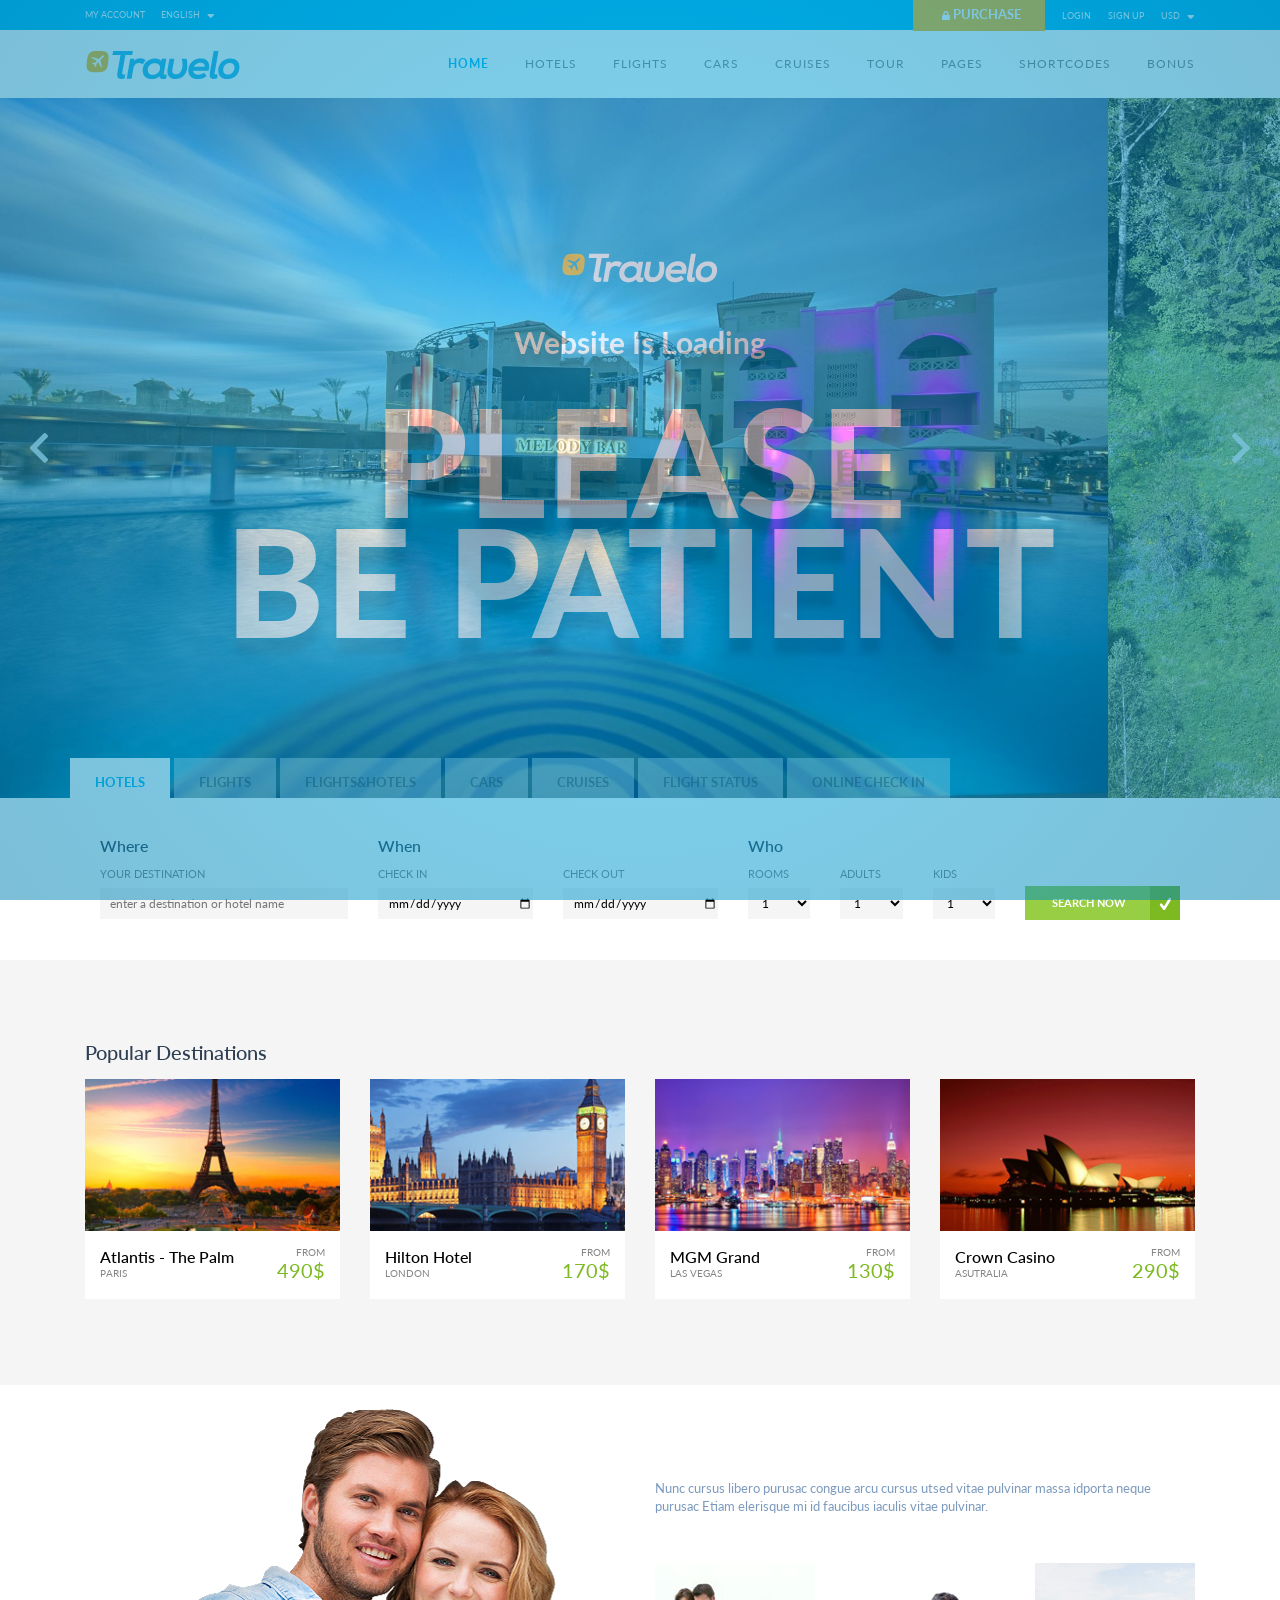
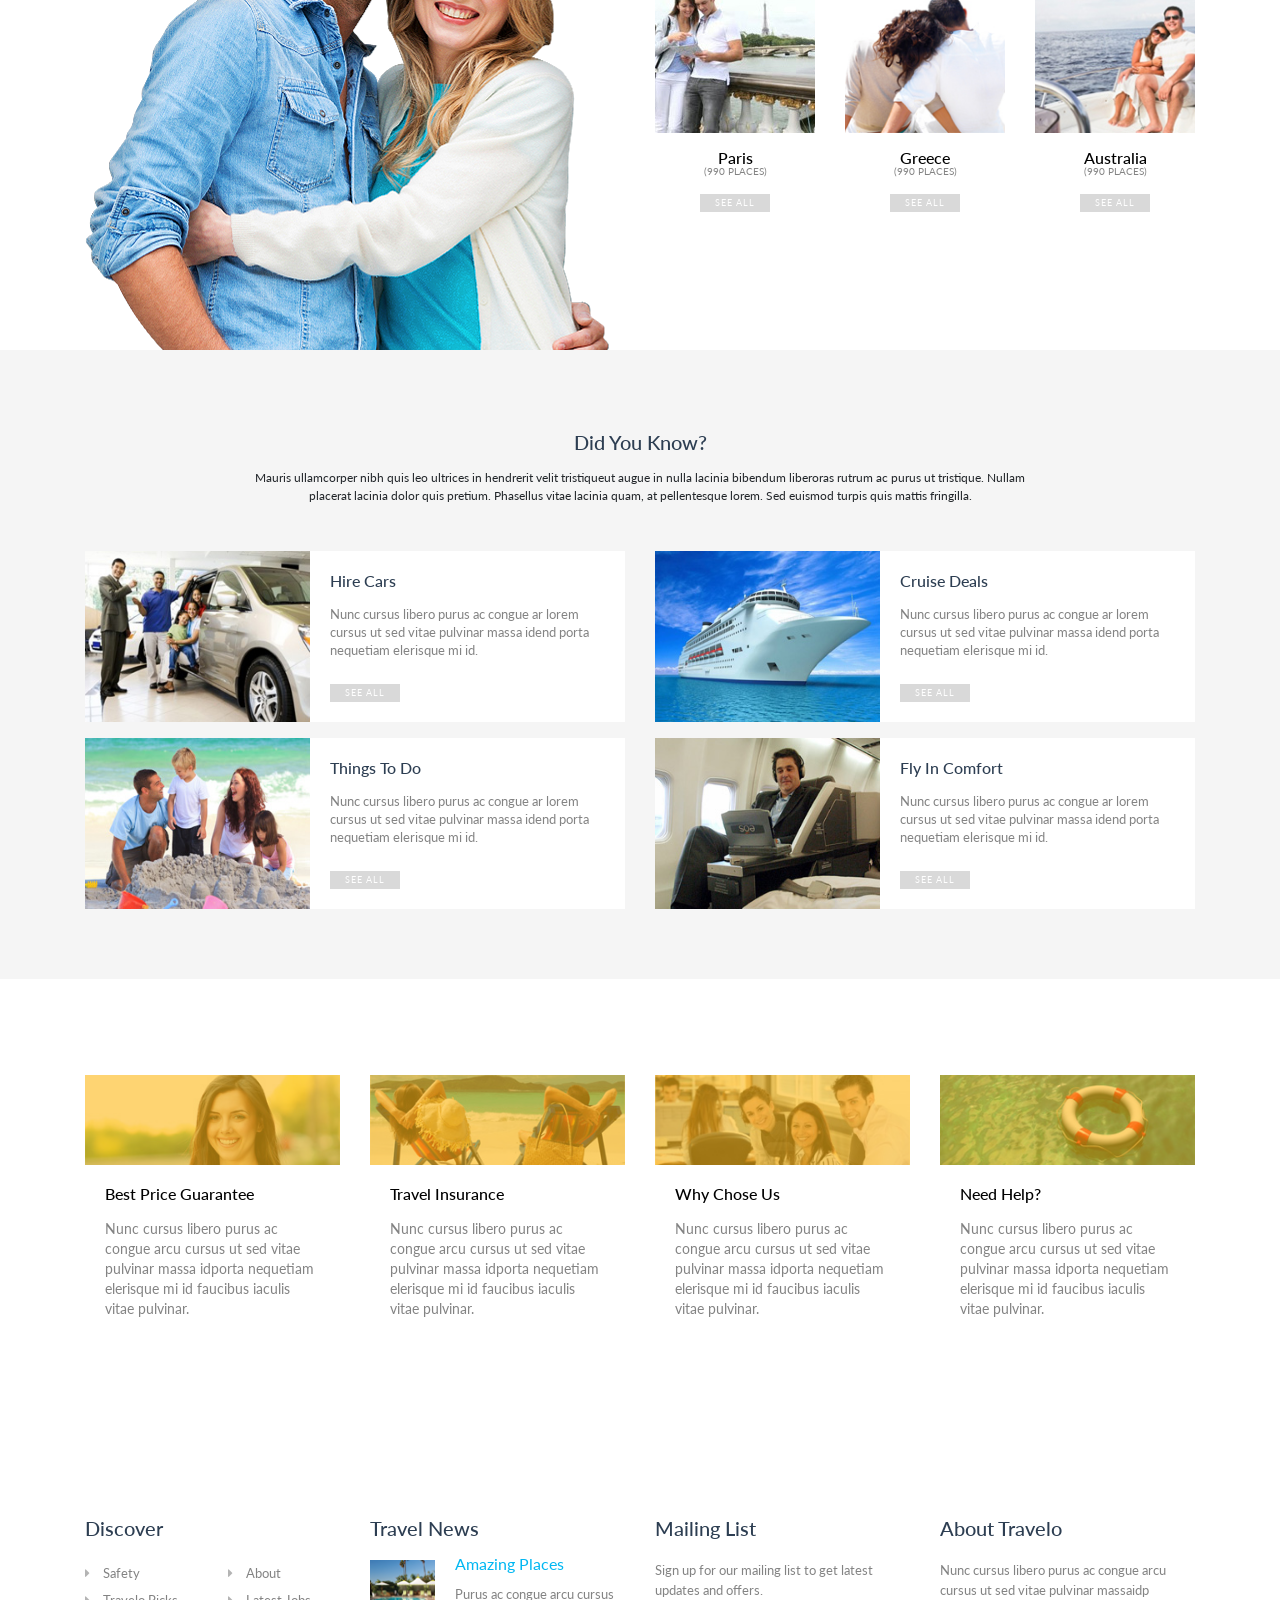
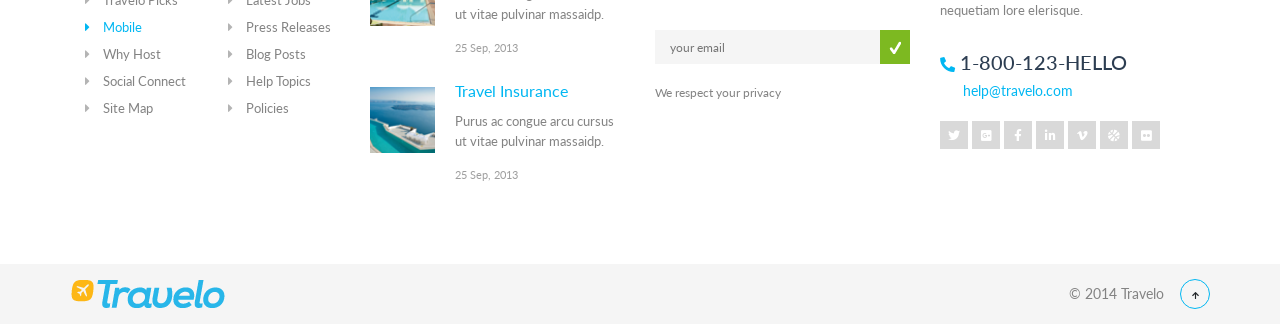
<file: index.html>
<!DOCTYPE html>
<html lang="en">

<head>
    <meta charset="UTF-8">
    <meta name="viewport" content="width=device-width, initial-scale=1.0">
    <meta http-equiv="X-UA-Compatible" content="ie=edge">
    <title>Document</title>
    <link rel="stylesheet" href="https://use.fontawesome.com/releases/v5.8.1/css/all.css"
        integrity="sha384-50oBUHEmvpQ+1lW4y57PTFmhCaXp0ML5d60M1M7uH2+nqUivzIebhndOJK28anvf" crossorigin="anonymous">
    <link href="https://fonts.googleapis.com/css?family=Lato:300,400,700" rel="stylesheet">
    <link rel="stylesheet" href="https://stackpath.bootstrapcdn.com/bootstrap/4.3.1/css/bootstrap.min.css"
        integrity="sha384-ggOyR0iXCbMQv3Xipma34MD+dH/1fQ784/j6cY/iJTQUOhcWr7x9JvoRxT2MZw1T" crossorigin="anonymous">
    <link rel="stylesheet" href="css/style.css">
</head>

<body>
    <div id="preloader">
        <div class="container h-100">
            <div class="row text-center h-100 align-items-center">
                <div class="col-12">
                    <h5 class="text-center">
                        <a href="index.html">
                            <img src="img/logo2.png" alt="">
                        </a>
                    </h5>
                    <h3>website is loading</h3>
                    <h1>
                        please
                        <br>
                        be patient
                    </h1>
                </div>
            </div>
        </div>
    </div>
    <header>
        <div class="quick-menu">
            <div class="container">
                <div class="row">
                    <div class="col-md-6 left-side-menu">
                        <ul class="langs-vs-acc d-flex align-items-center">
                            <li class="mr-3">
                                <a href="">MY ACCOUNT</a>
                            </li>
                            <li>
                                <a href="">ENGLISH</a>
                                <i class="fas fa-sort-down text-white"></i>
                                <ul class="mini-menu">
                                    <li>
                                        <a href="">Dansk</a>
                                    </li>
                                    <li>
                                        <a href="">Deutsch</a>
                                    </li>
                                    <li class="active">
                                        <a href="">English</a>
                                    </li>
                                    <li>
                                        <a href="">Español</a>
                                    </li>
                                    <li>
                                        <a href="">Français</a>
                                    </li>
                                    <li>
                                        <a href="">Italiano</a>
                                    </li>
                                    <li>
                                        <a href="">Magyar</a>
                                    </li>
                                    <li>
                                        <a href="">Nederlands</a>
                                    </li>
                                    <li>
                                        <a href="">Norsk</a>
                                    </li>
                                    <li>
                                        <a href="">Polski</a>
                                    </li>
                                    <li>
                                        <a href="">Português</a>
                                    </li>
                                    <li>
                                        <a href="">Suomi</a>
                                    </li>
                                    <li>
                                        <a href="">Svenska</a>
                                    </li>
                                </ul>
                            </li>
                        </ul>
                    </div>
                    <div class="col-md-6 right-side-menu text-right">
                        <ul>
                            <li>
                                <a href="">
                                    <i class="fas fa-lock"></i>
                                    Purchase
                                </a>
                            </li>
                            <li>
                                <a href="">login</a>
                            </li>
                            <li>
                                <a href="">sign up</a>
                            </li>
                            <li>
                                <a href="">usd</a>
                                <i class="fas fa-sort-down text-white"></i>
                                <ul class="mini-menu">
                                    <li>
                                        <a href="">AUD</a>
                                    </li>
                                    <li>
                                        <a href="">BRL</a>
                                    </li>
                                    <li>
                                        <a href="">USD</a>
                                    </li>
                                    <li>
                                        <a href="">CAD</a>
                                    </li>
                                    <li>
                                        <a href="">CHF</a>
                                    </li>
                                    <li>
                                        <a href="">CNY</a>
                                    </li>
                                    <li>
                                        <a href="">CZK</a>
                                    </li>
                                    <li>
                                        <a href="">DKK</a>
                                    </li>
                                    <li>
                                        <a href="">EUR</a>
                                    </li>
                                    <li>
                                        <a href="">GBP</a>
                                    </li>
                                    <li>
                                        <a href="">HKD</a>
                                    </li>
                                    <li>
                                        <a href="">HUF</a>
                                    </li>
                                    <li>
                                        <a href="">IDR</a>
                                    </li>
                                </ul>
                            </li>
                        </ul>
                    </div>
                </div>
            </div>
        </div>
        <!-- navbar for 1010px+ screens -->
        <nav class="main-menu large-screen">
            <div class="container">
                <div class="row">
                    <div class="col-md-2">
                        <div class="logo">
                            <img src="img/logo.png" class="img-fluid">
                        </div>
                    </div>
                    <div class="col-md-10">
                        <!-- menu -->
                        <ul class="d-flex align-items-center float-right menu">
                            <li class="active">
                                <a href="index.html">home</a>
                                <!-- sub menus for main menu items -->
                                <ul class="sub-menu">
                                    <li class="active">
                                        <a href="">home layout 1</a>
                                    </li>
                                    <li>
                                        <a href="">home layout 2</a>
                                    </li>
                                    <li>
                                        <a href="">home layout 3</a>
                                    </li>
                                    <li>
                                        <a href="">home layout 4</a>
                                    </li>
                                    <li>
                                        <a href="">home layout 5</a>
                                    </li>
                                    <li>
                                        <a href="">home layout 6</a>
                                    </li>
                                    <li>
                                        <a href="">home layout 7</a>
                                    </li>
                                    <li>
                                        <a href="">home layout 8</a>
                                    </li>
                                    <li>
                                        <a href="">home layout 9</a>
                                    </li>
                                    <li>
                                        <a href="">home layout 10</a>
                                    </li>
                                    <li>
                                        <a href="">home layout 11</a>
                                    </li>
                                </ul>
                            </li>
                            <li>
                                <a href="hotels.html">hotels</a>
                                <ul class="sub-menu">
                                    <li>
                                        <a href="">home hotels</a>
                                    </li>
                                    <li>
                                        <a href="">list view</a>
                                    </li>
                                    <li>
                                        <a href="">grid view</a>
                                    </li>
                                    <li>
                                        <a href="">block view</a>
                                    </li>
                                    <li>
                                        <a href="">detailed</a>
                                    </li>
                                    <li>
                                        <a href="">booking</a>
                                    </li>
                                    <li>
                                        <a href="">thank you</a>
                                    </li>
                                </ul>
                            </li>
                            <li>
                                <a href="flights.html">flights</a>
                                <ul class="sub-menu">
                                    <li>
                                        <a href="">home flights</a>
                                    </li>
                                    <li>
                                        <a href="">list view</a>
                                    </li>
                                    <li>
                                        <a href="">grid view</a>
                                    </li>
                                    <li>
                                        <a href="">block view</a>
                                    </li>
                                    <li>
                                        <a href="">detailed</a>
                                    </li>
                                    <li>
                                        <a href="">booking</a>
                                    </li>
                                    <li>
                                        <a href="">thank you</a>
                                    </li>
                                </ul>
                            </li>
                            <li>
                                <a href="">cars</a>
                                <ul class="sub-menu">
                                    <li>
                                        <a href="">home cars</a>
                                    </li>
                                    <li>
                                        <a href="">list view</a>
                                    </li>
                                    <li>
                                        <a href="">grid view</a>
                                    </li>
                                    <li>
                                        <a href="">block view</a>
                                    </li>
                                    <li>
                                        <a href="">detailed</a>
                                    </li>
                                    <li>
                                        <a href="">booking</a>
                                    </li>
                                    <li>
                                        <a href="">thank you</a>
                                    </li>
                                </ul>
                            </li>
                            <li>
                                <a href="">cruises</a>
                                <ul class="sub-menu">
                                    <li>
                                        <a href="">home cruises</a>
                                    </li>
                                    <li>
                                        <a href="">list view</a>
                                    </li>
                                    <li>
                                        <a href="">grid view</a>
                                    </li>
                                    <li>
                                        <a href="">block view</a>
                                    </li>
                                    <li>
                                        <a href="">detailed</a>
                                    </li>
                                    <li>
                                        <a href="">booking</a>
                                    </li>
                                    <li>
                                        <a href="">thank you</a>
                                    </li>
                                </ul>
                            </li>
                            <li>
                                <a href="">tour</a>
                                <ul class="sub-menu">
                                    <li>
                                        <a href="">Home Tour</a>
                                    </li>
                                    <li>
                                        <a href="">Fancy Packages 2 Column</a>
                                    </li>
                                    <li>
                                        <a href="">Fancy Packages 3 Column</a>
                                    </li>
                                    <li>
                                        <a href="">Fancy Packages 4 Column</a>
                                    </li>
                                    <li>
                                        <a href="">Simple Packages 2 Column</a>
                                    </li>
                                    <li>
                                        <a href="">Simple Packages 3 Column</a>
                                    </li>
                                    <li>
                                        <a href="">Simple Packages 4 Column</a>
                                    </li>
                                    <li>
                                        <a href="">Location - Eruope</a>
                                    </li>
                                    <li>
                                        <a href="">Location - North America</a>
                                    </li>
                                    <li>
                                        <a href="">Detailed 1</a>
                                    </li>
                                    <li>
                                        <a href="">Detailed 2</a>
                                    </li>
                                    <li>
                                        <a href="">Booking</a>
                                    </li>
                                </ul>
                            </li>
                            <li class="pages">
                                <a href="">pages</a>
                                <div id="mega-menu">
                                    <!-- divided ul's of main menu page item three part  -->
                                    <ul class="mega-menu-list">
                                        <li style="display: inline-block;" class="p-0"><a href="" class="pl-3">STANDART
                                                PAGES</a>
                                            <!-- divided sub menus look like each ul is one column -->
                                            <ul class="mega-sub">
                                                <li><a href="">About Us 1</a></li>
                                                <li><a href="">About Us 2</a></li>
                                                <li><a href="">Services 1</a></li>
                                                <li><a href="">Services 2</a></li>
                                                <li><a href="">Gallery 4 Column</a></li>
                                                <li><a href="">Gallery 3 Column</a></li>
                                                <li><a href="">Gallery 2 Column</a></li>
                                                <li><a href="">Gallery Ready</a></li>
                                            </ul>
                                            <ul class="mega-sub">
                                                <li><a href="">Blog Right Sidebar</a></li>
                                                <li><a href="">Blog Left Sidebar</a></li>
                                                <li><a href="">Blog Full Width</a></li>
                                                <li><a href="">Blog Read</a></li>
                                                <li><a href="">Faq 1</a></li>
                                                <li><a href="">Faq 2</a></li>
                                                <li><a href="">Layouts Left Sidebar</a></li>
                                                <li><a href="">Layouts Right Sidebar</a></li>
                                            </ul>
                                            <ul class="mega-sub">
                                                <li><a href="">Layouts Two Sidebar</a></li>
                                                <li><a href="">Layouts Full Width</a></li>
                                                <li><a href="">Contact Us 1</a></li>
                                                <li><a href="">Contact Us 2</a></li>
                                                <li><a href="">Contact Us 3</a></li>
                                                <li><a href="">Travelo Policies</a></li>
                                                <li><a href="">Site Map</a></li>
                                            </ul>
                                        </li>
                                    </ul>
                                    <ul class="mega-menu-list mx-3">
                                        <li style="display: inline-block;" class="p-0"><a href="" class="pl-3">EXTRA
                                                PAGES</a>
                                            <ul class="mega-sub">
                                                <li><a href="holidays.html">Holidays</a></li>
                                                <li><a href="">Hot Deals</a></li>
                                                <li><a href="">Before You Fly</a></li>
                                                <li><a href="">Inflight Experience</a></li>
                                                <li><a href="">Things To Do 1</a></li>
                                                <li><a href="">Things To Do 2</a></li>
                                                <li><a href="">Travel Essentials</a></li>
                                                <li><a href="">Travel Stories</a></li>
                                            </ul>
                                            <ul class="mega-sub">
                                                <li><a href="">Travel Guide</a></li>
                                                <li><a href="">Travel Ideas</a></li>
                                                <li><a href="">Travel Insurance</a></li>
                                                <li><a href="">Group Bookings</a></li>
                                            </ul>

                                        </li>
                                    </ul>
                                    <ul class="mega-menu-list">
                                        <li style="display: inline-block;" class="p-0"><a href="" class="pl-3">SPECIAL
                                                PAGES</a>
                                            <ul class="mega-sub">
                                                <li><a href="404notfound.html">404 Page 1</a></li>
                                                <li><a href="">404 Page 2</a></li>
                                                <li><a href="">404 Page 3</a></li>
                                                <li><a href="">Coming Soon 1</a></li>
                                                <li><a href="">Coming Soon 2</a></li>
                                                <li><a href="">Coming Soon 3</a></li>
                                                <li><a href="">Loading Page 1</a></li>
                                                <li><a href="">Loading Page 2</a></li>
                                            </ul>
                                            <ul class="mega-sub">
                                                <li><a href="">Loading Page 3</a></li>
                                                <li><a href="">Login Page 1</a></li>
                                                <li><a href="login.html">Login Page 2</a></li>
                                                <li><a href="">Login Page 3</a></li>
                                            </ul>

                                        </li>
                                    </ul>
                                </div>
                            </li>
                            <li>
                                <a href="">shortcodes</a>
                                <ul class="sub-menu">
                                    <li>
                                        <a href="">Accordions & Toggles</a>
                                    </li>
                                    <li>
                                        <a href="">Tabs</a>
                                    </li>
                                    <li>
                                        <a href="">Buttons</a>
                                    </li>
                                    <li>
                                        <a href="">Icon Boxes</a>
                                    </li>
                                    <li>
                                        <a href="">Image & Gallery Styles</a>
                                    </li>
                                    <li>
                                        <a href="">Image Box Styles</a>
                                    </li>
                                    <li class="position-relative">
                                        <a href="">Listing Styles</a>
                                        <!-- child sub menus of sub menu -->
                                        <ul class="child-sub-menu">
                                            <li>
                                                <a href="">listing style 1</a>
                                            </li>
                                            <li>
                                                <a href="">listing style 2</a>
                                            </li>
                                            <li>
                                                <a href="">listing style 3</a>
                                            </li>
                                        </ul>
                                    </li>
                                    <li>
                                        <a href="">Dropdowns</a>
                                    </li>
                                    <li>
                                        <a href="">Pricing Tables</a>
                                    </li>
                                    <li>
                                        <a href="">Testimonials</a>
                                    </li>
                                    <li>
                                        <a href="">Our Team</a>
                                    </li>
                                    <li>
                                        <a href="">Gallery Popup</a>
                                    </li>
                                    <li>
                                        <a href="">Map Popup</a>
                                    </li>
                                    <li>
                                        <a href="">Style Changer</a>
                                    </li>
                                    <li>
                                        <a href="">Typography</a>
                                    </li>
                                    <li>
                                        <a href="">Animations</a>
                                    </li>
                                </ul>
                            </li>
                            <li>
                                <a href="">bonus</a>
                                <ul class="sub-menu">
                                    <li>
                                        <a href="">Dashboard 1</a>
                                    </li>
                                    <li>
                                        <a href="">Dashboard 2</a>
                                    </li>
                                    <li>
                                        <a href="">Dashboard 3</a>
                                    </li>
                                    <li class="position-relative">
                                        <a href="">Sliders</a>
                                        <ul class="child-sub-menu">
                                            <li><a href="">Slider - Travelo</a></li>
                                            <li><a href="">Slider - Concept</a></li>
                                            <li><a href="">Slider - Promotion</a></li>
                                            <li><a href="">Slider - Snapshots</a></li>
                                            <li><a href="">Slider - Holidays</a></li>
                                            <li><a href="">Slider - Couples</a></li>
                                            <li><a href="">Slider - Family</a></li>
                                        </ul>
                                    </li>
                                    <li class="position-relative">
                                        <a href="">7 Footer Styles</a>
                                        <ul class="child-sub-menu">
                                            <li><a href="">Default Style</a></li>
                                            <li><a href="">footer style 1</a></li>
                                            <li><a href="">footer style 2</a></li>
                                            <li><a href="">footer style 3</a></li>
                                            <li><a href="">footer style 4</a></li>
                                            <li><a href="">footer style 5</a></li>
                                            <li><a href="">footer style 6</a></li>
                                        </ul>
                                    </li>
                                    <li class="position-relative">
                                        <a href="">8 Header Styles</a>
                                        <ul class="child-sub-menu">
                                            <li><a href="">Default Style</a></li>
                                            <li><a href="">header style 1</a></li>
                                            <li><a href="">header style 2</a></li>
                                            <li><a href="">header style 3</a></li>
                                            <li><a href="">header style 4</a></li>
                                            <li><a href="">header style 5</a></li>
                                            <li><a href="">header style 6</a></li>
                                            <li><a href="">header style 7</a></li>
                                        </ul>
                                    </li>
                                    <li class="position-relative">
                                        <a href="">7 Inner Start Styles</a>
                                        <ul class="child-sub-menu">
                                            <li><a href="">Default Style</a></li>
                                            <li><a href="">inner start style 1</a></li>
                                            <li><a href="">inner start style 2</a></li>
                                            <li><a href="">inner start style 3</a></li>
                                            <li><a href="">inner start style 4</a></li>
                                            <li><a href="">inner start style 5</a></li>
                                            <li><a href="">inner start style 6</a></li>
                                        </ul>
                                    </li>
                                    <li class="position-relative">
                                        <a href="">3 Search Styles</a>
                                        <ul class="child-sub-menu">
                                            <li><a href="">search style 1</a></li>
                                            <li><a href="">search style 2</a></li>
                                            <li><a href="">search style 3</a></li>
                                        </ul>
                                    </li>
                                </ul>
                            </li>
                        </ul>
                    </div>
                </div>
            </div>
        </nav>
        <!-- nav for 1010px- screens -->
        <nav class="small-screens">
            <div class="container-fluid">
                <div class="row pl-3 pt-4 justify-content-between">
                    <div class="logo">
                        <img src="img/logo.png" class="img-fluid">
                    </div>
                    <div class="icon">
                        <a href="" class="menu-icon"></a>
                    </div>
                </div>
                <div class="row pt-3">
                    <!-- menu -->
                    <ul class="sm-main-menu">
                        <li class="active">
                            <a href="index.html">home</a>
                            <button class="collapse-btn btn">
                                <i class="fas fa-plus-circle"></i>
                            </button>
                            <!-- collapsable menus -->
                            <ul class="collapsed-menu">
                                <li class="collapsed">
                                    <a href="">home layout 1</a>
                                </li>
                                <li>
                                    <a href="">home layout 2</a>
                                </li>
                                <li>
                                    <a href="">home layout 3</a>
                                </li>
                                <li>
                                    <a href="">home layout 4</a>
                                </li>
                                <li>
                                    <a href="">home layout 5</a>
                                </li>
                                <li>
                                    <a href="">home layout 6</a>
                                </li>
                                <li>
                                    <a href="">home layout 7</a>
                                </li>
                                <li>
                                    <a href="">home layout 8</a>
                                </li>
                                <li>
                                    <a href="">home layout 9</a>
                                </li>
                                <li>
                                    <a href="">home layout 10</a>
                                </li>
                                <li>
                                    <a href="">home layout 11</a>
                                </li>
                            </ul>
                        </li>
                        <li class="">
                            <a href="hotels.html">hotels</a>
                            <button class="collapse-btn btn">
                                <i class="fas fa-plus-circle"></i>
                            </button>
                            <ul class="collapsed-menu">
                                <li class="">
                                    <a href="">home hotels</a>
                                </li>
                                <li>
                                    <a href="">list view</a>
                                </li>
                                <li>
                                    <a href="">grid view</a>
                                </li>
                                <li>
                                    <a href="">block view</a>
                                </li>
                                <li>
                                    <a href="">detailed</a>
                                </li>
                                <li>
                                    <a href="">booking</a>
                                </li>
                                <li>
                                    <a href="">thank you</a>
                                </li>
                            </ul>
                        </li>
                        <li class="">
                            <a href="flights.html">flights</a>
                            <button class="collapse-btn btn">
                                <i class="fas fa-plus-circle"></i>
                            </button>
                            <ul class="collapsed-menu">
                                <li>
                                    <a href="">home flights</a>
                                </li>
                                <li>
                                    <a href="">list view</a>
                                </li>
                                <li>
                                    <a href="">grid view</a>
                                </li>
                                <li>
                                    <a href="">block view</a>
                                </li>
                                <li>
                                    <a href="">detailed</a>
                                </li>
                                <li>
                                    <a href="">booking</a>
                                </li>
                                <li>
                                    <a href="">thank you</a>
                                </li>
                            </ul>
                        </li>
                        <li>
                            <a href="">cars</a>
                            <button class="collapse-btn btn">
                                <i class="fas fa-plus-circle"></i>
                            </button>
                            <ul class="collapsed-menu">
                                <li>
                                    <a href="">home cars</a>
                                </li>
                                <li>
                                    <a href="">list view</a>
                                </li>
                                <li>
                                    <a href="">grid view</a>
                                </li>
                                <li>
                                    <a href="">block view</a>
                                </li>
                                <li>
                                    <a href="">detailed</a>
                                </li>
                                <li>
                                    <a href="">booking</a>
                                </li>
                                <li>
                                    <a href="">thank you</a>
                                </li>
                            </ul>
                        </li>
                        <li>
                            <a href="">cruises</a>
                            <button class="collapse-btn btn">
                                <i class="fas fa-plus-circle"></i>
                            </button>
                            <ul class="collapsed-menu">
                                <li>
                                    <a href="">home cruises</a>
                                </li>
                                <li>
                                    <a href="">list view</a>
                                </li>
                                <li>
                                    <a href="">grid view</a>
                                </li>
                                <li>
                                    <a href="">block view</a>
                                </li>
                                <li>
                                    <a href="">detailed</a>
                                </li>
                                <li>
                                    <a href="">booking</a>
                                </li>
                                <li>
                                    <a href="">thank you</a>
                                </li>
                            </ul>
                        </li>
                        <li>
                            <a href="">Tour</a>
                            <button class="collapse-btn btn">
                                <i class="fas fa-plus-circle"></i>
                            </button>
                            <ul class="collapsed-menu">
                                <li>
                                    <a href="">Home Tour</a>
                                </li>
                                <li>
                                    <a href="">Fancy Packages 2 Column</a>
                                </li>
                                <li>
                                    <a href="">Fancy Packages 3 Column</a>
                                </li>
                                <li>
                                    <a href="">Fancy Packages 4 Column</a>
                                </li>
                                <li>
                                    <a href="">Simple Packages 2 Column</a>
                                </li>
                                <li>
                                    <a href="">Simple Packages 3 Column</a>
                                </li>
                                <li>
                                    <a href="">Simple Packages 4 Column</a>
                                </li>
                                <li>
                                    <a href="">Location - Eruope</a>
                                </li>
                                <li>
                                    <a href="">Location - North America</a>
                                </li>
                                <li>
                                    <a href="">Detailed 1</a>
                                </li>
                                <li>
                                    <a href="">Detailed 2</a>
                                </li>
                                <li>
                                    <a href="">Booking</a>
                                </li>
                            </ul>
                        </li>
                        <li>
                            <a href="">pages</a>
                            <button class="collapse-btn btn">
                                <i class="fas fa-plus-circle"></i>
                            </button>
                            <ul class="collapsed-menu">
                                <li class="grouping-name"><a href="">STANDART PAGES</a></li>
                                <li><a href="">About Us 1</a></li>
                                <li><a href="">About Us 2</a></li>
                                <li><a href="">Services 1</a></li>
                                <li><a href="">Services 2</a></li>
                                <li><a href="">Gallery 4 Column</a></li>
                                <li><a href="">Gallery 3 Column</a></li>
                                <li><a href="">Gallery 2 Column</a></li>
                                <li><a href="">Gallery Ready</a></li>
                                <li><a href="">Blog Right Sidebar</a></li>
                                <li><a href="">Blog Left Sidebar</a></li>
                                <li><a href="">Blog Full Width</a></li>
                                <li><a href="">Blog Read</a></li>
                                <li><a href="">Faq 1</a></li>
                                <li><a href="">Faq 2</a></li>
                                <li><a href="">Layouts Left Sidebar</a></li>
                                <li><a href="">Layouts Right Sidebar</a></li>
                                <li><a href="">Layouts Two Sidebar</a></li>
                                <li><a href="">Layouts Full Width</a></li>
                                <li><a href="">Contact Us 1</a></li>
                                <li><a href="">Contact Us 2</a></li>
                                <li><a href="">Contact Us 3</a></li>
                                <li><a href="">Travelo Policies</a></li>
                                <li><a href="">Site Map</a></li>
                                <li class="grouping-name"><a href="">extra pages</a></li>
                                <li><a href="holidays.html">Holidays</a></li>
                                <li><a href="">Hot Deals</a></li>
                                <li><a href="">Before You Fly</a></li>
                                <li><a href="">Inflight Experience</a></li>
                                <li><a href="">Things To Do 1</a></li>
                                <li><a href="">Things To Do 2</a></li>
                                <li><a href="">Travel Essentials</a></li>
                                <li><a href="">Travel Stories</a></li>
                                <li><a href="">Travel Guide</a></li>
                                <li><a href="">Travel Ideas</a></li>
                                <li><a href="">Travel Insurance</a></li>
                                <li><a href="">Group Bookings</a></li>
                                <li class="grouping-name"><a href="">special pages</a></li>
                                <li><a href="404notfound.html">404 Page 1</a></li>
                                <li><a href="">404 Page 2</a></li>
                                <li><a href="">404 Page 3</a></li>
                                <li><a href="">Coming Soon 1</a></li>
                                <li><a href="">Coming Soon 2</a></li>
                                <li><a href="">Coming Soon 3</a></li>
                                <li><a href="">Loading Page 1</a></li>
                                <li><a href="">Loading Page 2</a></li>
                                <li><a href="">Loading Page 3</a></li>
                                <li><a href="">Login Page 1</a></li>
                                <li><a href="login.html">Login Page 2</a></li>
                                <li><a href="">Login Page 3</a></li>
                            </ul>
                        </li>
                        <li>
                            <a href="">shortcodes</a>
                            <button class="collapse-btn btn">
                                <i class="fas fa-plus-circle"></i>
                            </button>
                            <ul class="collapsed-menu">
                                <li>
                                    <a href="">Accordions & Toggles</a>
                                </li>
                                <li>
                                    <a href="">Tabs</a>
                                </li>
                                <li>
                                    <a href="">Buttons</a>
                                </li>
                                <li>
                                    <a href="">Icon Boxes</a>
                                </li>
                                <li>
                                    <a href="">Image & Gallery Styles</a>
                                </li>
                                <li>
                                    <a href="">Image Box Styles</a>
                                </li>
                                <li class="grouping-name"><a href="">Listing Styles</a></li>
                                <li>
                                    <a href="">listing style 1</a>
                                </li>
                                <li>
                                    <a href="">listing style 2</a>
                                </li>
                                <li>
                                    <a href="">listing style 3</a>
                                </li>
                                <li>
                                    <a href="">Dropdowns</a>
                                </li>
                                <li>
                                    <a href="">Pricing Tables</a>
                                </li>
                                <li>
                                    <a href="">Testimonials</a>
                                </li>
                                <li>
                                    <a href="">Our Team</a>
                                </li>
                                <li>
                                    <a href="">Gallery Popup</a>
                                </li>
                                <li>
                                    <a href="">Map Popup</a>
                                </li>
                                <li>
                                    <a href="">Style Changer</a>
                                </li>
                                <li>
                                    <a href="">Typography</a>
                                </li>
                                <li>
                                    <a href="">Animations</a>
                                </li>
                            </ul>
                        </li>
                        <li>
                            <a href="">bonus</a>
                            <button class="collapse-btn btn">
                                <i class="fas fa-plus-circle"></i>
                            </button>
                            <ul class="collapsed-menu">
                                <li>
                                    <a href="">Dashboard 1</a>
                                </li>
                                <li>
                                    <a href="">Dashboard 2</a>
                                </li>
                                <li>
                                    <a href="">Dashboard 3</a>
                                </li>
                                <li class="grouping-name"><a href="">Sliders</a></li>
                                <li><a href="">Slider - Travelo</a></li>
                                <li><a href="">Slider - Concept</a></li>
                                <li><a href="">Slider - Promotion</a></li>
                                <li><a href="">Slider - Snapshots</a></li>
                                <li><a href="">Slider - Holidays</a></li>
                                <li><a href="">Slider - Couples</a></li>
                                <li><a href="">Slider - Family</a></li>
                                <li class="grouping-name"><a href="">7 Footer Styles</a></li>
                                <li><a href="">Default Style</a></li>
                                <li><a href="">footer style 1</a></li>
                                <li><a href="">footer style 2</a></li>
                                <li><a href="">footer style 3</a></li>
                                <li><a href="">footer style 4</a></li>
                                <li><a href="">footer style 5</a></li>
                                <li><a href="">footer style 6</a></li>
                                <li class="grouping-name"><a href="">8 header styles</a></li>
                                <li><a href="">Default Style</a></li>
                                <li><a href="">header style 1</a></li>
                                <li><a href="">header style 2</a></li>
                                <li><a href="">header style 3</a></li>
                                <li><a href="">header style 4</a></li>
                                <li><a href="">header style 5</a></li>
                                <li><a href="">header style 6</a></li>
                                <li><a href="">header style 7</a></li>
                                <li class="grouping-name"><a href="">7 Inner Start Styles</a></li>
                                <li><a href="">Default Style</a></li>
                                <li><a href="">inner start style 1</a></li>
                                <li><a href="">inner start style 2</a></li>
                                <li><a href="">inner start style 3</a></li>
                                <li><a href="">inner start style 4</a></li>
                                <li><a href="">inner start style 5</a></li>
                                <li><a href="">inner start style 6</a></li>
                                <li class="grouping-name"><a href="">3 Search Styles</a></li>
                                <li><a href="">search style 1</a></li>
                                <li><a href="">search style 2</a></li>
                                <li><a href="">search style 3</a></li>
                            </ul>
                        </li>
                        <li class="d-flex align-items-center">
                            <i class="fas fa-lock mr-1"></i>
                            <a href="">Purchase</a>
                        </li>
                        <ul class="sm-quick-menu">
                            <li><a href="">my account</a></li>
                            <li>
                                <a href="">
                                    english
                                    <i class="fas fa-sort-down text-white mb-2 ml-1" style="font-size:14px;"></i>
                                </a>
                            </li>
                            <li><a href="">login</a></li>
                            <li><a href="">sign up</a></li>
                            <li>
                                <a href="">
                                    usd
                                    <i class="fas fa-sort-down text-white mb-2 ml-1" style="font-size:14px;"></i>
                                </a>
                            </li>
                        </ul>
                    </ul>
                </div>
            </div>
        </nav>
    </header>
    <header id="scroll-head" style="display:none; width:100%">
        <nav class="scrolled-nav main-menu">
            <div class="container">
                <div class="row">
                    <div class="col-md-2">
                        <div class="logo">
                            <img src="img/logo.png" class="img-fluid">
                        </div>
                    </div>
                    <div class="col-md-10">
                        <!-- menu -->
                        <ul class="d-flex align-items-center float-right menu">
                            <li class="active">
                                <a href="index.html">home</a>
                                <!-- sub menus for main menu items -->
                                <ul class="sub-menu">
                                    <li class="active">
                                        <a href="">home layout 1</a>
                                    </li>
                                    <li>
                                        <a href="">home layout 2</a>
                                    </li>
                                    <li>
                                        <a href="">home layout 3</a>
                                    </li>
                                    <li>
                                        <a href="">home layout 4</a>
                                    </li>
                                    <li>
                                        <a href="">home layout 5</a>
                                    </li>
                                    <li>
                                        <a href="">home layout 6</a>
                                    </li>
                                    <li>
                                        <a href="">home layout 7</a>
                                    </li>
                                    <li>
                                        <a href="">home layout 8</a>
                                    </li>
                                    <li>
                                        <a href="">home layout 9</a>
                                    </li>
                                    <li>
                                        <a href="">home layout 10</a>
                                    </li>
                                    <li>
                                        <a href="">home layout 11</a>
                                    </li>
                                </ul>
                            </li>
                            <li>
                                <a href="hotels.html">hotels</a>
                                <ul class="sub-menu">
                                    <li>
                                        <a href="">home hotels</a>
                                    </li>
                                    <li>
                                        <a href="">list view</a>
                                    </li>
                                    <li>
                                        <a href="">grid view</a>
                                    </li>
                                    <li>
                                        <a href="">block view</a>
                                    </li>
                                    <li>
                                        <a href="">detailed</a>
                                    </li>
                                    <li>
                                        <a href="">booking</a>
                                    </li>
                                    <li>
                                        <a href="">thank you</a>
                                    </li>
                                </ul>
                            </li>
                            <li>
                                <a href="flights.html">flights</a>
                                <ul class="sub-menu">
                                    <li>
                                        <a href="">home flights</a>
                                    </li>
                                    <li>
                                        <a href="">list view</a>
                                    </li>
                                    <li>
                                        <a href="">grid view</a>
                                    </li>
                                    <li>
                                        <a href="">block view</a>
                                    </li>
                                    <li>
                                        <a href="">detailed</a>
                                    </li>
                                    <li>
                                        <a href="">booking</a>
                                    </li>
                                    <li>
                                        <a href="">thank you</a>
                                    </li>
                                </ul>
                            </li>
                            <li>
                                <a href="">cars</a>
                                <ul class="sub-menu">
                                    <li>
                                        <a href="">home cars</a>
                                    </li>
                                    <li>
                                        <a href="">list view</a>
                                    </li>
                                    <li>
                                        <a href="">grid view</a>
                                    </li>
                                    <li>
                                        <a href="">block view</a>
                                    </li>
                                    <li>
                                        <a href="">detailed</a>
                                    </li>
                                    <li>
                                        <a href="">booking</a>
                                    </li>
                                    <li>
                                        <a href="">thank you</a>
                                    </li>
                                </ul>
                            </li>
                            <li>
                                <a href="">cruises</a>
                                <ul class="sub-menu">
                                    <li>
                                        <a href="">home cruises</a>
                                    </li>
                                    <li>
                                        <a href="">list view</a>
                                    </li>
                                    <li>
                                        <a href="">grid view</a>
                                    </li>
                                    <li>
                                        <a href="">block view</a>
                                    </li>
                                    <li>
                                        <a href="">detailed</a>
                                    </li>
                                    <li>
                                        <a href="">booking</a>
                                    </li>
                                    <li>
                                        <a href="">thank you</a>
                                    </li>
                                </ul>
                            </li>
                            <li>
                                <a href="">tour</a>
                                <ul class="sub-menu">
                                    <li>
                                        <a href="">Home Tour</a>
                                    </li>
                                    <li>
                                        <a href="">Fancy Packages 2 Column</a>
                                    </li>
                                    <li>
                                        <a href="">Fancy Packages 3 Column</a>
                                    </li>
                                    <li>
                                        <a href="">Fancy Packages 4 Column</a>
                                    </li>
                                    <li>
                                        <a href="">Simple Packages 2 Column</a>
                                    </li>
                                    <li>
                                        <a href="">Simple Packages 3 Column</a>
                                    </li>
                                    <li>
                                        <a href="">Simple Packages 4 Column</a>
                                    </li>
                                    <li>
                                        <a href="">Location - Eruope</a>
                                    </li>
                                    <li>
                                        <a href="">Location - North America</a>
                                    </li>
                                    <li>
                                        <a href="">Detailed 1</a>
                                    </li>
                                    <li>
                                        <a href="">Detailed 2</a>
                                    </li>
                                    <li>
                                        <a href="">Booking</a>
                                    </li>
                                </ul>
                            </li>
                            <li class="pages">
                                <a href="">pages</a>
                                <div id="mega-menu">
                                    <!-- divided ul's of main menu page item three part  -->
                                    <ul class="mega-menu-list">
                                        <li style="display: inline-block;" class="p-0"><a href="" class="pl-3">STANDART
                                                PAGES</a>
                                            <!-- divided sub menus look like each ul is one column -->
                                            <ul class="mega-sub">
                                                <li><a href="">About Us 1</a></li>
                                                <li><a href="">About Us 2</a></li>
                                                <li><a href="">Services 1</a></li>
                                                <li><a href="">Services 2</a></li>
                                                <li><a href="">Gallery 4 Column</a></li>
                                                <li><a href="">Gallery 3 Column</a></li>
                                                <li><a href="">Gallery 2 Column</a></li>
                                                <li><a href="">Gallery Ready</a></li>
                                            </ul>
                                            <ul class="mega-sub">
                                                <li><a href="">Blog Right Sidebar</a></li>
                                                <li><a href="">Blog Left Sidebar</a></li>
                                                <li><a href="">Blog Full Width</a></li>
                                                <li><a href="">Blog Read</a></li>
                                                <li><a href="">Faq 1</a></li>
                                                <li><a href="">Faq 2</a></li>
                                                <li><a href="">Layouts Left Sidebar</a></li>
                                                <li><a href="">Layouts Right Sidebar</a></li>
                                            </ul>
                                            <ul class="mega-sub">
                                                <li><a href="">Layouts Two Sidebar</a></li>
                                                <li><a href="">Layouts Full Width</a></li>
                                                <li><a href="">Contact Us 1</a></li>
                                                <li><a href="">Contact Us 2</a></li>
                                                <li><a href="">Contact Us 3</a></li>
                                                <li><a href="">Travelo Policies</a></li>
                                                <li><a href="">Site Map</a></li>
                                            </ul>
                                        </li>
                                    </ul>
                                    <ul class="mega-menu-list mx-3">
                                        <li style="display: inline-block;" class="p-0"><a href="" class="pl-3">EXTRA
                                                PAGES</a>
                                            <ul class="mega-sub">
                                                <li><a href="holidays.html">Holidays</a></li>
                                                <li><a href="">Hot Deals</a></li>
                                                <li><a href="">Before You Fly</a></li>
                                                <li><a href="">Inflight Experience</a></li>
                                                <li><a href="">Things To Do 1</a></li>
                                                <li><a href="">Things To Do 2</a></li>
                                                <li><a href="">Travel Essentials</a></li>
                                                <li><a href="">Travel Stories</a></li>
                                            </ul>
                                            <ul class="mega-sub">
                                                <li><a href="">Travel Guide</a></li>
                                                <li><a href="">Travel Ideas</a></li>
                                                <li><a href="">Travel Insurance</a></li>
                                                <li><a href="">Group Bookings</a></li>
                                            </ul>

                                        </li>
                                    </ul>
                                    <ul class="mega-menu-list">
                                        <li style="display: inline-block;" class="p-0"><a href="" class="pl-3">SPECIAL
                                                PAGES</a>
                                            <ul class="mega-sub">
                                                <li><a href="404notfound.html">404 Page 1</a></li>
                                                <li><a href="">404 Page 2</a></li>
                                                <li><a href="">404 Page 3</a></li>
                                                <li><a href="">Coming Soon 1</a></li>
                                                <li><a href="">Coming Soon 2</a></li>
                                                <li><a href="">Coming Soon 3</a></li>
                                                <li><a href="">Loading Page 1</a></li>
                                                <li><a href="">Loading Page 2</a></li>
                                            </ul>
                                            <ul class="mega-sub">
                                                <li><a href="">Loading Page 3</a></li>
                                                <li><a href="">Login Page 1</a></li>
                                                <li><a href="login.html">Login Page 2</a></li>
                                                <li><a href="">Login Page 3</a></li>
                                            </ul>

                                        </li>
                                    </ul>
                                </div>
                            </li>
                            <li>
                                <a href="">shortcodes</a>
                                <ul class="sub-menu">
                                    <li>
                                        <a href="">Accordions & Toggles</a>
                                    </li>
                                    <li>
                                        <a href="">Tabs</a>
                                    </li>
                                    <li>
                                        <a href="">Buttons</a>
                                    </li>
                                    <li>
                                        <a href="">Icon Boxes</a>
                                    </li>
                                    <li>
                                        <a href="">Image & Gallery Styles</a>
                                    </li>
                                    <li>
                                        <a href="">Image Box Styles</a>
                                    </li>
                                    <li class="position-relative">
                                        <a href="">Listing Styles</a>
                                        <!-- child sub menus of sub menu -->
                                        <ul class="child-sub-menu">
                                            <li>
                                                <a href="">listing style 1</a>
                                            </li>
                                            <li>
                                                <a href="">listing style 2</a>
                                            </li>
                                            <li>
                                                <a href="">listing style 3</a>
                                            </li>
                                        </ul>
                                    </li>
                                    <li>
                                        <a href="">Dropdowns</a>
                                    </li>
                                    <li>
                                        <a href="">Pricing Tables</a>
                                    </li>
                                    <li>
                                        <a href="">Testimonials</a>
                                    </li>
                                    <li>
                                        <a href="">Our Team</a>
                                    </li>
                                    <li>
                                        <a href="">Gallery Popup</a>
                                    </li>
                                    <li>
                                        <a href="">Map Popup</a>
                                    </li>
                                    <li>
                                        <a href="">Style Changer</a>
                                    </li>
                                    <li>
                                        <a href="">Typography</a>
                                    </li>
                                    <li>
                                        <a href="">Animations</a>
                                    </li>
                                </ul>
                            </li>
                            <li>
                                <a href="">bonus</a>
                                <ul class="sub-menu">
                                    <li>
                                        <a href="">Dashboard 1</a>
                                    </li>
                                    <li>
                                        <a href="">Dashboard 2</a>
                                    </li>
                                    <li>
                                        <a href="">Dashboard 3</a>
                                    </li>
                                    <li class="position-relative">
                                        <a href="">Sliders</a>
                                        <ul class="child-sub-menu">
                                            <li><a href="">Slider - Travelo</a></li>
                                            <li><a href="">Slider - Concept</a></li>
                                            <li><a href="">Slider - Promotion</a></li>
                                            <li><a href="">Slider - Snapshots</a></li>
                                            <li><a href="">Slider - Holidays</a></li>
                                            <li><a href="">Slider - Couples</a></li>
                                            <li><a href="">Slider - Family</a></li>
                                        </ul>
                                    </li>
                                    <li class="position-relative">
                                        <a href="">7 Footer Styles</a>
                                        <ul class="child-sub-menu">
                                            <li><a href="">Default Style</a></li>
                                            <li><a href="">footer style 1</a></li>
                                            <li><a href="">footer style 2</a></li>
                                            <li><a href="">footer style 3</a></li>
                                            <li><a href="">footer style 4</a></li>
                                            <li><a href="">footer style 5</a></li>
                                            <li><a href="">footer style 6</a></li>
                                        </ul>
                                    </li>
                                    <li class="position-relative">
                                        <a href="">8 Header Styles</a>
                                        <ul class="child-sub-menu">
                                            <li><a href="">Default Style</a></li>
                                            <li><a href="">header style 1</a></li>
                                            <li><a href="">header style 2</a></li>
                                            <li><a href="">header style 3</a></li>
                                            <li><a href="">header style 4</a></li>
                                            <li><a href="">header style 5</a></li>
                                            <li><a href="">header style 6</a></li>
                                            <li><a href="">header style 7</a></li>
                                        </ul>
                                    </li>
                                    <li class="position-relative">
                                        <a href="">7 Inner Start Styles</a>
                                        <ul class="child-sub-menu">
                                            <li><a href="">Default Style</a></li>
                                            <li><a href="">inner start style 1</a></li>
                                            <li><a href="">inner start style 2</a></li>
                                            <li><a href="">inner start style 3</a></li>
                                            <li><a href="">inner start style 4</a></li>
                                            <li><a href="">inner start style 5</a></li>
                                            <li><a href="">inner start style 6</a></li>
                                        </ul>
                                    </li>
                                    <li class="position-relative">
                                        <a href="">3 Search Styles</a>
                                        <ul class="child-sub-menu">
                                            <li><a href="">search style 1</a></li>
                                            <li><a href="">search style 2</a></li>
                                            <li><a href="">search style 3</a></li>
                                        </ul>
                                    </li>
                                </ul>
                            </li>
                        </ul>
                    </div>
                </div>
            </div>
        </nav>
    </header>
    <!-- slider -->
    <section id="home-slider">
        <div class="container-fluid">
            <div class="row">
                <div class="col-12 p-0">
                    <div class="wrapper position-relative">
                        <div class="slider">
                            <img src="img/slider3.jpg" data-id="last-clone">
                            <img src="img/slider1.jpg">
                            <img src="img/slider2.jpg">
                            <img src="img/slider3.jpg">
                            <img src="img/slider1.jpg" data-id="first-clone">
                        </div>
                        <button class="prev">
                            <i class="fas fa-chevron-left"></i>
                        </button>
                        <button class="next">
                            <i class="fas fa-chevron-right"></i>
                        </button>
                    </div>
                </div>
            </div>
        </div>
    </section>

    <!-- Search -->
    <section id="search-tabs">
        <div class="container">
            <div class="row">
                <ul class="large-screen-tabs">
                    <li id="tab-hotels" class="active"><a href="#">hotels</a></li>
                    <li id="tab-flights"><a href="#">flights</a></li>
                    <li id="tab-flights-vs-hotels"><a href="">flights&hotels</a></li>
                    <li id="tab-cars"><a href="#">cars</a></li>
                    <li id="tab-cruises"><a href="#">cruises</a></li>
                    <li id="tab-flight-status"><a href="#">flight status</a></li>
                    <li id="tab-check-in"><a href="#">online check in</a></li>
                </ul>
                <ul class="small-screen-tabs">
                    <i class="fas fa-long-arrow-alt-left left"></i>
                    <li class="active" id="tab-hotels"><a href="">hotels</a></li>
                    <li id="tab-flights"><a href="">flights</a></li>
                    <li id="tab-flights-vs-hotels"><a href="">flights&hotels</a></li>
                    <li id="tab-cars"><a href="">cars</a></li>
                    <li id="tab-cruises"><a href="">cruises</a></li>
                    <li id="tab-flight-status"><a href="">flight status</a></li>
                    <li id="tab-check-in"><a href="">online check in</a></li>
                    <i class="fas fa-long-arrow-alt-right right"></i>
                </ul>
            </div>
            <div class="row tab-content">
                <div class="col-12">
                    <div class="row m-0" id="tab-hotels">
                        <div class="col-12 col-md-6 col-lg-3">
                            <h4>Where</h4>
                            <label for="">your destination</label>
                            <input type="text" placeholder="enter a destination or hotel name">
                        </div>
                        <div class="col-12 col-md-6 col-lg-4">
                            <h4>When</h4>
                            <div class="row">
                                <div class="col-6">
                                    <label for="">CHECK IN</label>
                                    <input type="date" name="" id="">
                                </div>
                                <div class="col-6">
                                    <label for="">check out</label>
                                    <input type="date" name="" id="">
                                </div>
                            </div>
                        </div>
                        <div class="col-12 col-md-6 col-lg-3">
                            <h4>Who</h4>
                            <div class="row">
                                <div class="col-4">
                                    <label for="">rooms</label>
                                    <select name="" id="">
                                        <option value="">1</option>
                                        <option value="">2</option>
                                        <option value="">3</option>
                                        <option value="">4</option>
                                    </select>
                                </div>
                                <div class="col-4">
                                    <label for="">adults</label>
                                    <select name="" id="">
                                        <option value="">1</option>
                                        <option value="">2</option>
                                        <option value="">3</option>
                                        <option value="">4</option>
                                    </select>
                                </div>
                                <div class="col-4">
                                    <label for="">kids</label>
                                    <select name="" id="">
                                        <option value="">1</option>
                                        <option value="">2</option>
                                        <option value="">3</option>
                                        <option value="">4</option>
                                    </select>
                                </div>
                            </div>
                        </div>
                        <div class="col-12 col-md-6 col-lg-2">
                            <button type="submit" class="w-100">
                                <a href="">search now</a>
                            </button>
                        </div>
                    </div>
                    <div class="row m-0" id="tab-flights" style="display:none">
                        <div class="col-12 col-lg-4">
                            <h4>Where</h4>
                            <label for="">leaving room</label>
                            <input type="text" name="" id="" placeholder="city, district or special airpot">
                            <label for="" class="mt-3">going to</label>
                            <input type="text" name="" id="" placeholder="city, district or special airpot">
                        </div>
                        <div class="col-12 col-lg-4">
                            <h4>When</h4>
                            <div class="row">
                                <div class="col-6">
                                    <label for="">departing on</label>
                                    <input type="date" name="" id="">
                                    <label for="" class="mt-3">arriving on</label>
                                    <input type="date" name="" id="">
                                </div>
                                <div class="col-6 pt-4">
                                    <select name="" id="" class="">
                                        <option value="">anytime</option>
                                        <option value="">morning</option>
                                    </select>
                                    <select name="" id="">
                                        <option value="">anytime</option>
                                        <option value="">morning</option>
                                    </select>
                                </div>
                            </div>
                        </div>
                        <div class="col-12 col-lg-4">
                            <h4>Who</h4>
                            <div class="row">
                                <div class="col-6">
                                    <div class="row">
                                        <div class="col-6">
                                            <label for="">adults</label>
                                            <select name="" id="" class="m-0">
                                                <option value="">1</option>
                                                <option value="">2</option>
                                                <option value="">3</option>
                                                <option value="">4</option>
                                            </select>
                                        </div>
                                        <div class="col-6">
                                            <label for="">kids</label>
                                            <select name="" id="" class="m-0">
                                                <option value="">1</option>
                                                <option value="">2</option>
                                                <option value="">3</option>
                                                <option value="">4</option>
                                            </select>
                                        </div>
                                    </div>
                                </div>
                                <div class="col-6">
                                    <label for="">promo code</label>
                                    <input type="text" name="" id="" placeholder="type here">
                                </div>
                            </div>
                            <div class="row">
                                <div class="col-6">
                                    <div class="row pt-3">
                                        <div class="col-6">
                                            <label for="">infants</label>
                                            <select name="" id="" class="m-0">
                                                <option value="">1</option>
                                                <option value="">2</option>
                                                <option value="">3</option>
                                                <option value="">4</option>
                                            </select>
                                        </div>
                                    </div>
                                </div>
                                <div class="col-6">
                                    <button type="submit" class="w-100">
                                        <a href="">search now</a>
                                    </button>
                                </div>
                            </div>
                        </div>
                    </div>
                    <div class="row m-0" id="tab-flights-vs-hotels" style="display:none">
                        <div class="col-12 col-lg-4">
                            <h4>Where</h4>
                            <label for="">leaving room</label>
                            <input type="text" name="" id="" placeholder="city, district or special airpot">
                            <label for="" class="mt-3">going to</label>
                            <input type="text" name="" id="" placeholder="city, district or special airpot">
                        </div>
                        <div class="col-12 col-lg-4">
                            <h4>When</h4>
                            <div class="row">
                                <div class="col-6">
                                    <label for="">departing on</label>
                                    <input type="date" name="" id="">
                                    <label for="" class="mt-3">arriving on</label>
                                    <input type="date" name="" id="">
                                </div>
                                <div class="col-6 pt-4">
                                    <select name="" id="" class="">
                                        <option value="">anytime</option>
                                        <option value="">morning</option>
                                    </select>
                                    <select name="" id="">
                                        <option value="">anytime</option>
                                        <option value="">morning</option>
                                    </select>
                                </div>
                            </div>
                        </div>
                        <div class="col-12 col-lg-4">
                            <h4>Who</h4>
                            <div class="row">
                                <div class="col-6">
                                    <div class="row">
                                        <div class="col-6">
                                            <label for="">adults</label>
                                            <select name="" id="" class="m-0">
                                                <option value="">1</option>
                                                <option value="">2</option>
                                                <option value="">3</option>
                                                <option value="">4</option>
                                            </select>
                                        </div>
                                        <div class="col-6">
                                            <label for="">kids</label>
                                            <select name="" id="" class="m-0">
                                                <option value="">1</option>
                                                <option value="">2</option>
                                                <option value="">3</option>
                                                <option value="">4</option>
                                            </select>
                                        </div>
                                    </div>
                                </div>
                                <div class="col-6">
                                    <label for="">promo code</label>
                                    <input type="text" name="" id="" placeholder="type here">
                                </div>
                            </div>
                            <div class="row">
                                <div class="col-6">
                                    <div class="row pt-3">
                                        <div class="col-6">
                                            <label for="">infants</label>
                                            <select name="" id="" class="m-0">
                                                <option value="">1</option>
                                                <option value="">2</option>
                                                <option value="">3</option>
                                                <option value="">4</option>
                                            </select>
                                        </div>
                                    </div>
                                </div>
                                <div class="col-6">
                                    <button type="submit" class="w-100">
                                        <a href="">search now</a>
                                    </button>
                                </div>
                            </div>
                        </div>
                    </div>
                    <div class="row m-0" id="tab-cars" style="display:none">
                        <div class="col-12 col-lg-4">
                            <h4>Where</h4>
                            <label for="">leaving room</label>
                            <input type="text" name="" id="" placeholder="city, district or special airpot">
                            <label for="" class="mt-3">going to</label>
                            <input type="text" name="" id="" placeholder="city, district or special airpot">
                        </div>
                        <div class="col-12 col-lg-4">
                            <h4>When</h4>
                            <div class="row">
                                <div class="col-6">
                                    <label for="">departing on</label>
                                    <input type="date" name="" id="">
                                    <label for="" class="mt-3">arriving on</label>
                                    <input type="date" name="" id="">
                                </div>
                                <div class="col-6 pt-4">
                                    <select name="" id="" class="">
                                        <option value="">anytime</option>
                                        <option value="">morning</option>
                                    </select>
                                    <select name="" id="">
                                        <option value="">anytime</option>
                                        <option value="">morning</option>
                                    </select>
                                </div>
                            </div>
                        </div>
                        <div class="col-12 col-lg-4">
                            <h4>Who</h4>
                            <div class="row">
                                <div class="col-6">
                                    <div class="row">
                                        <div class="col-6">
                                            <label for="">adults</label>
                                            <select name="" id="" class="m-0">
                                                <option value="">1</option>
                                                <option value="">2</option>
                                                <option value="">3</option>
                                                <option value="">4</option>
                                            </select>
                                        </div>
                                        <div class="col-6">
                                            <label for="">kids</label>
                                            <select name="" id="" class="m-0">
                                                <option value="">1</option>
                                                <option value="">2</option>
                                                <option value="">3</option>
                                                <option value="">4</option>
                                            </select>
                                        </div>
                                    </div>
                                </div>
                                <div class="col-6">
                                    <label for="">promo code</label>
                                    <input type="text" name="" id="" placeholder="type here">
                                </div>
                            </div>
                            <div class="row">
                                <div class="col-6">
                                    <select name="" id="">
                                        <option value="">select a car type</option>
                                        <option value="">Economy</option>
                                        <option value="">Compact</option>
                                    </select>
                                </div>
                                <div class="col-6">
                                    <button type="submit" class="w-100">
                                        <a href="">search now</a>
                                    </button>
                                </div>
                            </div>
                        </div>
                    </div>
                    <div class="row m-0" id="tab-cruises" style="display:none">
                        <div class="col-12 col-md-6 col-lg-3">
                            <h4>Where</h4>
                            <label for="">your destination</label>
                            <input type="text" placeholder="enter a destination or hotel name">
                        </div>
                        <div class="col-12 col-md-6 col-lg-4">
                            <h4>When</h4>
                            <div class="row">
                                <div class="col-6">
                                    <label for="">CHECK IN</label>
                                    <input type="date" name="" id="">
                                </div>
                                <div class="col-6">
                                    <label for="">check out</label>
                                    <input type="date" name="" id="">
                                </div>
                            </div>
                        </div>
                        <div class="col-12 col-md-6 col-lg-3">
                            <h4>Who</h4>
                            <div class="row">
                                <div class="col-4">
                                    <label for="">rooms</label>
                                    <select name="" id="">
                                        <option value="">1</option>
                                        <option value="">2</option>
                                        <option value="">3</option>
                                        <option value="">4</option>
                                    </select>
                                </div>
                                <div class="col-4">
                                    <label for="">adults</label>
                                    <select name="" id="">
                                        <option value="">1</option>
                                        <option value="">2</option>
                                        <option value="">3</option>
                                        <option value="">4</option>
                                    </select>
                                </div>
                                <div class="col-4">
                                    <label for="">kids</label>
                                    <select name="" id="">
                                        <option value="">1</option>
                                        <option value="">2</option>
                                        <option value="">3</option>
                                        <option value="">4</option>
                                    </select>
                                </div>
                            </div>
                        </div>
                        <div class="col-12 col-md-6 col-lg-2">
                            <button type="submit" class="w-100">
                                <a href="">search now</a>
                            </button>
                        </div>
                    </div>
                    <div class="row m-0" id="tab-flight-status" style="display:none">
                        <div class="col-12 col-lg-6">
                            <h4>Where</h4>
                            <div class="row">
                                <div class="col-6">
                                    <label for="">leaving room</label>
                                    <input type="text" name="" id="" placeholder="enter a city or place name">
                                </div>
                                <div class="col-6">
                                    <label for="">going to</label>
                                    <input type="text" name="" id="" placeholder="enter a city or place name">
                                </div>
                            </div>
                        </div>
                        <div class="col-12 col-lg-6">
                            <div class="row">
                                <div class="col-4">
                                    <h4>When</h4>
                                    <label for="">departure date</label>
                                    <input type="date" name="" id="">
                                </div>
                                <div class="col-4">
                                    <h4>who</h4>
                                    <label for="">flight number</label>
                                    <input type="text" name="" id="" placeholder="enter flight number">
                                </div>
                                <div class="col-4">
                                    <button type="submit" class="w-100">
                                        <a href="">search now</a>
                                    </button>
                                </div>
                            </div>

                        </div>
                    </div>
                    <div class="row m-0" id="tab-check-in" style="display:none">
                        <div class="col-12 col-lg-6">
                            <h4>Where</h4>
                            <div class="row">
                                <div class="col-6">
                                    <label for="">leaving room</label>
                                    <input type="text" name="" id="" placeholder="enter a city or place name">
                                </div>
                                <div class="col-6">
                                    <label for="">going to</label>
                                    <input type="text" name="" id="" placeholder="enter a city or place name">
                                </div>
                            </div>
                        </div>
                        <div class="col-12 col-lg-6">
                            <div class="row">
                                <div class="col-4">
                                    <h4>When</h4>
                                    <label for="">departure date</label>
                                    <input type="date" name="" id="">
                                </div>
                                <div class="col-4">
                                    <h4>Who</h4>
                                    <label for="">flight number</label>
                                    <input type="text" name="" id="" placeholder="enter your full name">
                                </div>
                                <div class="col-4">
                                    <button type="submit" class="w-100">
                                        <a href="">search now</a>
                                    </button>
                                </div>
                            </div>
                        </div>
                    </div>
                </div>
            </div>
        </div>
    </section>

    <!-- popular destinations -->
    <section id="destinations">
        <div class="container">
            <h3 class="section-title">popular destinations</h3>
            <div class="row">
                <div class="col-6 col-lg-3 mb-3">
                    <div class="image-holder position-relative">
                        <a href=""><img src="img/destinations01.jpg"></a>
                    </div>
                    <div class="details">
                        <h5 class="box-title">
                            <a href="">
                                atlantis - the palm
                                <small>paris</small>
                            </a>
                        </h5>
                        <span class="price">
                            <small>From</small>
                            490$
                        </span>
                    </div>
                </div>
                <div class="col-6 col-lg-3 mb-3">
                    <div class="image-holder position-relative">
                        <a href=""><img src="img/destinations02.jpg"></a>
                    </div>
                    <div class="details">
                        <h5 class="box-title">
                            <a href="">
                                Hilton Hotel
                                <small>london</small>
                            </a>
                        </h5>
                        <span class="price">
                            <small>From</small>
                            170$
                        </span>
                    </div>
                </div>
                <div class="col-6 col-lg-3 mb-3">
                    <div class="image-holder position-relative">
                        <a href=""><img src="img/destinations03.jpg"></a>
                    </div>
                    <div class="details">
                        <h5 class="box-title">
                            <a href="">
                                MGM Grand
                                <small>las vegas</small>
                            </a>
                        </h5>
                        <span class="price">
                            <small>From</small>
                            130$
                        </span>
                    </div>
                </div>
                <div class="col-6 col-lg-3 mb-3">
                    <div class="image-holder position-relative">
                        <a href=""><img src="img/destinations04.jpg"></a>
                    </div>
                    <div class="details">
                        <h5 class="box-title">
                            <a href="">
                                Crown Casino
                                <small>asutralia</small>
                            </a>
                        </h5>
                        <span class="price">
                            <small>From</small>
                            290$
                        </span>
                    </div>
                </div>
            </div>
        </div>
    </section>

    <!-- HONEYMOON -->
    <section id="honeymoon">
        <div class="container">
            <div class="row">
                <div class="col-lg-6 pt-4 order-2 order-lg-1">
                    <img src="img/couple.png" class="img-fluid">
                </div>
                <div class="col-lg-6 content order-1 order-lg-2">
                    <h3 class="section-title">Popular Destinations for Honeymoon</h3>
                    <p>Nunc cursus libero purusac congue arcu cursus utsed vitae pulvinar massa idporta neque purusac
                        Etiam elerisque mi id faucibus iaculis vitae pulvinar.</p>
                    <div class="row mt-5">
                        <div class="col-4">
                            <a href="">
                                <img src="img/places01.jpg" alt="">
                            </a>
                            <div class="details text-center">
                                <h4 class="box-title">
                                    <a href="">Paris</a>
                                    <small>(990 places)</small>
                                </h4>
                                <button class="see-all-BTN">
                                    see all
                                </button>
                            </div>
                        </div>
                        <div class="col-4">
                            <a href="">
                                <img src="img/places02.jpg">
                            </a>
                            <div class="details text-center">
                                <h4 class="box-title">
                                    <a href="">greece</a>
                                    <small>(990 places)</small>
                                </h4>
                                <button class="see-all-BTN">
                                    see all
                                </button>
                            </div>
                        </div>
                        <div class="col-4">
                            <a href="">
                                <img src="img/places03.jpg" alt="">
                            </a>
                            <div class="details text-center">
                                <h4 class="box-title">
                                    <a href="">australia</a>
                                    <small>(990 places)</small>
                                </h4>
                                <button class="see-all-BTN">
                                    see all
                                </button>
                            </div>
                        </div>
                    </div>
                </div>
            </div>
        </div>
    </section>

    <!-- did you know? -->
    <section id="offers">
        <div class="container">
            <h3 class="section-title text-center">
                did you know?
            </h3>
            <p class="text-center title-para">Mauris ullamcorper nibh quis leo ultrices in hendrerit velit tristiqueut
                augue in nulla lacinia bibendum
                liberoras rutrum ac purus ut tristique. Nullam placerat lacinia dolor quis pretium. Phasellus vitae
                lacinia quam, at pellentesque lorem. Sed euismod turpis quis mattis fringilla.
            </p>
            <div class="row">
                <div class="col-lg-6 d-flex mt-3">
                    <div class="image-holder">
                        <img src="img/offers01.jpg" alt="">
                    </div>
                    <div class="details">
                        <h4>hire cars</h4>
                        <p>Nunc cursus libero purus ac congue ar lorem cursus ut sed vitae pulvinar massa idend porta
                            nequetiam elerisque mi id.</p>
                        <button class="see-all-BTN">see all</button>
                    </div>
                </div>
                <div class="col-lg-6 d-flex mt-3">
                    <div class="image-holder">
                        <img src="img/offers02.jpg" alt="">
                    </div>
                    <div class="details">
                        <h4>Cruise Deals</h4>
                        <p>Nunc cursus libero purus ac congue ar lorem cursus ut sed vitae pulvinar massa idend porta
                            nequetiam elerisque mi id.</p>
                        <button class="see-all-BTN">see all</button>
                    </div>
                </div>
                <div class="col-lg-6 d-flex mt-3">
                    <div class="image-holder">
                        <img src="img/offers03.jpg" alt="">
                    </div>
                    <div class="details">
                        <h4>Things To Do</h4>
                        <p>Nunc cursus libero purus ac congue ar lorem cursus ut sed vitae pulvinar massa idend porta
                            nequetiam elerisque mi id.</p>
                        <button class="see-all-BTN">see all</button>
                    </div>
                </div>
                <div class="col-lg-6 d-flex mt-3">
                    <div class="image-holder">
                        <img src="img/offers04.jpg" alt="">
                    </div>
                    <div class="details">
                        <h4>Fly in Comfort</h4>
                        <p>Nunc cursus libero purus ac congue ar lorem cursus ut sed vitae pulvinar massa idend porta
                            nequetiam elerisque mi id.</p>
                        <button class="see-all-BTN">see all</button>
                    </div>
                </div>
            </div>
        </div>
    </section>
    <!-- Features -->
    <section id="features">
        <div class="container">
            <div class="row">
                <div class="col-6 col-lg-3 mt-3">
                    <div class="image-holder">
                        <a href="">
                            <img src="img/1.jpg" alt="">
                        </a>
                    </div>
                    <div class="details">
                        <h5 class="box-title">
                            <a href="">Best Price Guarantee</a>
                        </h5>
                        <p>Nunc cursus libero purus ac congue arcu cursus ut sed vitae pulvinar massa idporta nequetiam
                            elerisque mi id faucibus iaculis vitae pulvinar.</p>
                    </div>
                </div>
                <div class="col-6 col-lg-3 mt-3">
                    <div class="image-holder">
                        <a href="">
                            <img src="img/2.jpg" alt="">
                        </a>
                    </div>
                    <div class="details">
                        <h5 class="box-title">
                            <a href="">Travel Insurance</a>
                        </h5>
                        <p>Nunc cursus libero purus ac congue arcu cursus ut sed vitae pulvinar massa idporta nequetiam
                            elerisque mi id faucibus iaculis vitae pulvinar.</p>
                    </div>
                </div>
                <div class="col-6 col-lg-3 mt-3">
                    <div class="image-holder">
                        <a href="">
                            <img src="img/3.jpg" alt="">
                        </a>
                    </div>
                    <div class="details">
                        <h5 class="box-title">
                            <a href="">Why Chose Us</a>
                        </h5>
                        <p>Nunc cursus libero purus ac congue arcu cursus ut sed vitae pulvinar massa idporta nequetiam
                            elerisque mi id faucibus iaculis vitae pulvinar.</p>
                    </div>
                </div>
                <div class="col-6 col-lg-3 mt-3">
                    <div class="image-holder">
                        <a href="">
                            <img src="img/4.jpg" alt="">
                        </a>
                    </div>
                    <div class="details">
                        <h5 class="box-title">
                            <a href="">Need Help?</a>
                        </h5>
                        <p>Nunc cursus libero purus ac congue arcu cursus ut sed vitae pulvinar massa idporta nequetiam
                            elerisque mi id faucibus iaculis vitae pulvinar.</p>
                    </div>
                </div>
            </div>
        </div>
    </section>

    <footer>
        <div class="container">
            <div class="row">
                <div class="col-sm-6 col-lg-3 mt-3 discovery">
                    <h2>Discover</h2>
                    <ul>
                        <li class="col-6 pl-0 py-1">
                            <i class="fas fa-caret-right"></i>
                            <a href="">Safety</a>
                        </li>
                        <li class="col-6 pr-0 py-1">
                            <i class="fas fa-caret-right"></i>
                            <a href="">About</a>
                        </li>
                        <li class="col-6 pl-0 py-1">
                            <i class="fas fa-caret-right"></i>
                            <a href="">Travelo Picks</a>
                        </li>
                        <li class="col-6 pr-0 py-1">
                            <i class="fas fa-caret-right"></i>
                            <a href="">Latest Jobs</a>
                        </li>
                        <li class="col-6 pl-0 py-1 active">
                            <i class="fas fa-caret-right"></i>
                            <a href="">Mobile</a>
                        </li>
                        <li class="col-6 pr-0 py-1">
                            <i class="fas fa-caret-right"></i>
                            <a href="">Press Releases</a>
                        </li>
                        <li class="col-6 pl-0 py-1">
                            <i class="fas fa-caret-right"></i>
                            <a href="">Why Host</a>
                        </li>
                        <li class="col-6 pr-0 py-1">
                            <i class="fas fa-caret-right"></i>
                            <a href="">Blog Posts</a>
                        </li>
                        <li class="col-6 pl-0 py-1">
                            <i class="fas fa-caret-right"></i>
                            <a href="">Social Connect</a>
                        </li>
                        <li class="col-6 pr-0 py-1">
                            <i class="fas fa-caret-right"></i>
                            <a href="">Help Topics</a>
                        </li>
                        <li class="col-6 pl-0 py-1">
                            <i class="fas fa-caret-right"></i>
                            <a href="">Site Map</a>
                        </li>
                        <li class="col-6 pr-0 py-1">
                            <i class="fas fa-caret-right"></i>
                            <a href="">Policies</a>
                        </li>
                    </ul>
                </div>
                <div class="col-sm-6 col-lg-3 mt-3 travel-news">
                    <h2>travel news</h2>
                    <ul>
                        <li>
                            <div class="image-holder">
                                <img src="img/news01.png" alt="">
                            </div>
                            <div class="details">
                                <h4 class="box-title">
                                    <a href="">Amazing Places</a>
                                </h4>
                                <p>Purus ac congue arcu cursus ut vitae pulvinar massaidp.</p>
                                <span>25 Sep, 2013</span>
                            </div>
                        </li>
                        <li>
                            <div class="image-holder">
                                <img src="img/news02.png" alt="">
                            </div>
                            <div class="details">
                                <h4 class="box-title">
                                    <a href="">Travel Insurance</a>
                                </h4>
                                <p>Purus ac congue arcu cursus ut vitae pulvinar massaidp.</p>
                                <span>25 Sep, 2013</span>
                            </div>
                        </li>
                    </ul>
                </div>
                <div class="col-sm-6 col-lg-3 mt-3 mailing-list">
                    <h2>mailing list</h2>
                    <p>Sign up for our mailing list to get latest updates and offers.</p>
                    <div class="email-input">
                        <input type="text" name="" id="" placeholder="your email">
                    </div>
                    <span>We respect your privacy</span>
                </div>
                <div class="col-sm-6 col-lg-3 mt-3 about-travelo">
                    <h2>about travelo</h2>
                    <p>Nunc cursus libero purus ac congue arcu cursus ut sed vitae pulvinar massaidp nequetiam lore
                        elerisque.</p>
                    <h1>
                        <i class="fas fa-phone fa-rotate-90"></i>
                        1-800-123-HELLO
                    </h1>
                    <a href="">help@travelo.com</a>
                    <ul class="social-icons">
                        <li><a href=""><i class="fab fa-twitter"></i></a></li>
                        <li><a href=""><i class="fab fa-google-plus-square"></i></a></li>
                        <li><a href=""><i class="fab fa-facebook-f"></i></a></li>
                        <li><a href=""><i class="fab fa-linkedin-in"></i></a></li>
                        <li><a href=""><i class="fab fa-vimeo-v"></i></a></li>
                        <li><a href=""><i class="fas fa-basketball-ball"></i></a></li>
                        <li><a href=""><i class="fab fa-flickr"></i></a></li>
                    </ul>
                </div>
            </div>
        </div>
    </footer>

    <!-- bottom of page -->
    <section id="bottom">
        <div class="container h-100">
            <div class="row h-100 align-items-center justify-content-between">
                <div class="logo">
                    <img src="img/logo.png" alt="">
                </div>
                <div class="copyright d-flex align-items-center justify-content-between">
                    <p>© 2014 Travelo</p>
                    <i class="fas fa-arrow-up up ml-3"></i>
                </div>
            </div>
        </div>
    </section>
    <script src="vendor/jQuery/jquery-3.4.0.min.js"></script>
    <script src="lib/main.js"></script>
</body>

</html>
</file>
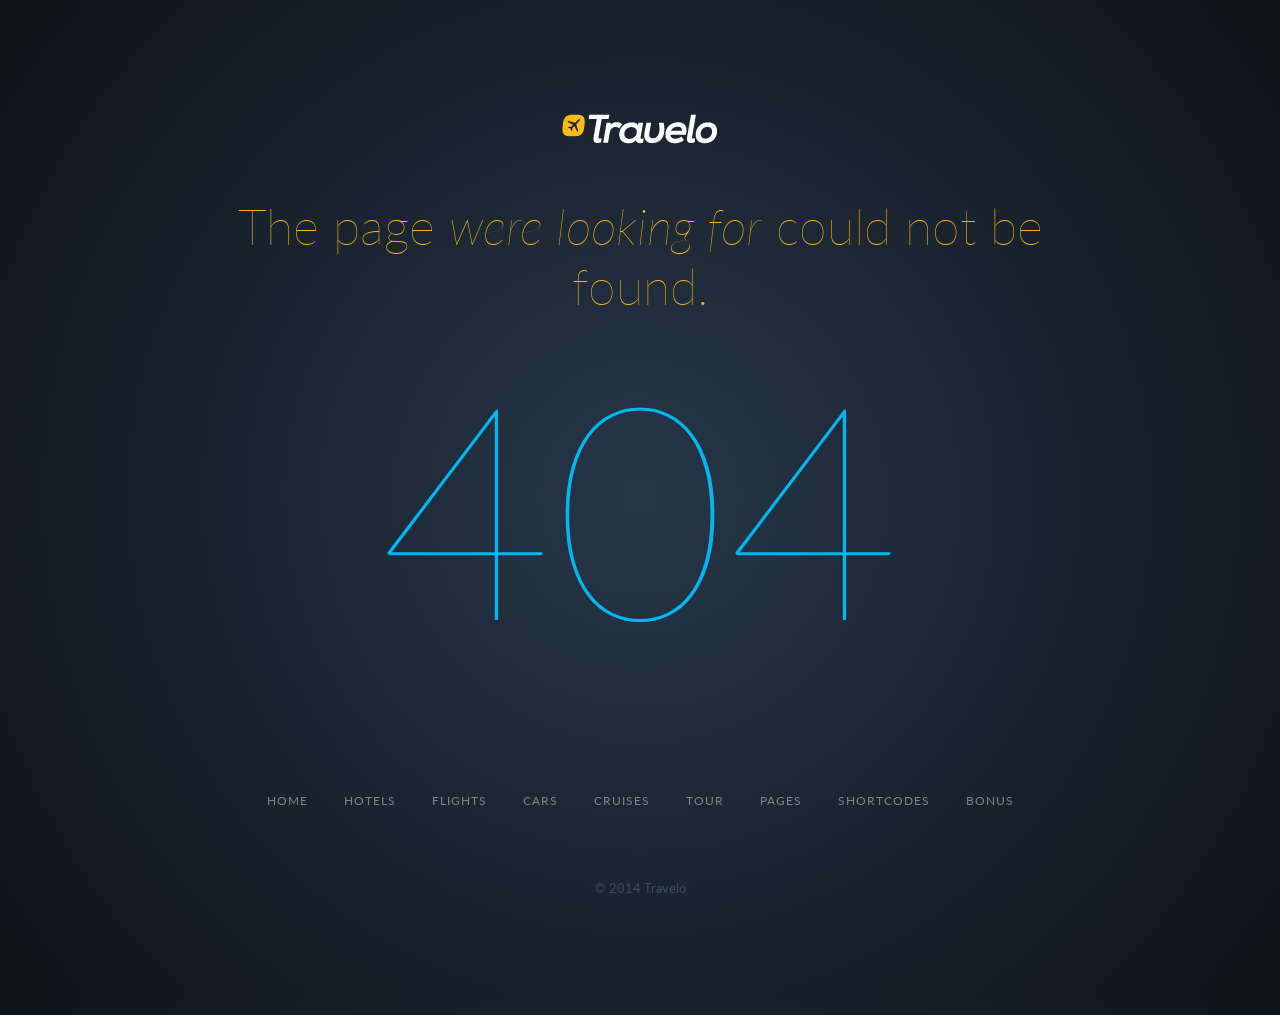
<file: 404notfound.html>
<!DOCTYPE html>
<html lang="en">

<head>
    <meta charset="UTF-8">
    <meta name="viewport" content="width=device-width, initial-scale=1.0">
    <meta http-equiv="X-UA-Compatible" content="ie=edge">
    <title>Document</title>
    <link rel="stylesheet" href="https://use.fontawesome.com/releases/v5.8.1/css/all.css"
        integrity="sha384-50oBUHEmvpQ+1lW4y57PTFmhCaXp0ML5d60M1M7uH2+nqUivzIebhndOJK28anvf" crossorigin="anonymous">
    <link href="https://fonts.googleapis.com/css?family=Lato:300,400,700" rel="stylesheet">
    <link rel="stylesheet" href="https://stackpath.bootstrapcdn.com/bootstrap/4.3.1/css/bootstrap.min.css"
        integrity="sha384-ggOyR0iXCbMQv3Xipma34MD+dH/1fQ784/j6cY/iJTQUOhcWr7x9JvoRxT2MZw1T" crossorigin="anonymous">
    <link rel="stylesheet" href="css/style.css">
</head>

<body id="not-found">
    <header>
        <!-- nav for 1010px- screens -->
        <nav class="small-screens" style="background:white;">
            <div class="container-fluid">
                <div class="row pl-3 pt-4 justify-content-between">
                    <div class="logo">
                        <img src="img/logo.png" class="img-fluid">
                    </div>
                    <div class="icon">
                        <a href="" class="menu-icon"></a>
                    </div>
                </div>
                <div class="row pt-3">
                    <!-- menu -->
                    <ul class="sm-main-menu">
                        <li class="">
                            <a href="index.html">home</a>
                            <button class="collapse-btn btn">
                                <i class="fas fa-plus-circle"></i>
                            </button>
                            <!-- collapsable menus -->
                            <ul class="collapsed-menu">
                                <li class="">
                                    <a href="">home layout 1</a>
                                </li>
                                <li>
                                    <a href="">home layout 2</a>
                                </li>
                                <li>
                                    <a href="">home layout 3</a>
                                </li>
                                <li>
                                    <a href="">home layout 4</a>
                                </li>
                                <li>
                                    <a href="">home layout 5</a>
                                </li>
                                <li>
                                    <a href="">home layout 6</a>
                                </li>
                                <li>
                                    <a href="">home layout 7</a>
                                </li>
                                <li>
                                    <a href="">home layout 8</a>
                                </li>
                                <li>
                                    <a href="">home layout 9</a>
                                </li>
                                <li>
                                    <a href="">home layout 10</a>
                                </li>
                                <li>
                                    <a href="">home layout 11</a>
                                </li>
                            </ul>
                        </li>
                        <li class="">
                            <a href="hotels.html">hotels</a>
                            <button class="collapse-btn btn">
                                <i class="fas fa-plus-circle"></i>
                            </button>
                            <ul class="collapsed-menu">
                                <li class="">
                                    <a href="">home hotels</a>
                                </li>
                                <li>
                                    <a href="">list view</a>
                                </li>
                                <li>
                                    <a href="">grid view</a>
                                </li>
                                <li>
                                    <a href="">block view</a>
                                </li>
                                <li>
                                    <a href="">detailed</a>
                                </li>
                                <li>
                                    <a href="">booking</a>
                                </li>
                                <li>
                                    <a href="">thank you</a>
                                </li>
                            </ul>
                        </li>
                        <li class="">
                            <a href="flights.html">flights</a>
                            <button class="collapse-btn btn">
                                <i class="fas fa-plus-circle"></i>
                            </button>
                            <ul class="collapsed-menu">
                                <li>
                                    <a href="">home flights</a>
                                </li>
                                <li>
                                    <a href="">list view</a>
                                </li>
                                <li>
                                    <a href="">grid view</a>
                                </li>
                                <li>
                                    <a href="">block view</a>
                                </li>
                                <li>
                                    <a href="">detailed</a>
                                </li>
                                <li>
                                    <a href="">booking</a>
                                </li>
                                <li>
                                    <a href="">thank you</a>
                                </li>
                            </ul>
                        </li>
                        <li>
                            <a href="">cars</a>
                            <button class="collapse-btn btn">
                                <i class="fas fa-plus-circle"></i>
                            </button>
                            <ul class="collapsed-menu">
                                <li>
                                    <a href="">home cars</a>
                                </li>
                                <li>
                                    <a href="">list view</a>
                                </li>
                                <li>
                                    <a href="">grid view</a>
                                </li>
                                <li>
                                    <a href="">block view</a>
                                </li>
                                <li>
                                    <a href="">detailed</a>
                                </li>
                                <li>
                                    <a href="">booking</a>
                                </li>
                                <li>
                                    <a href="">thank you</a>
                                </li>
                            </ul>
                        </li>
                        <li>
                            <a href="">cruises</a>
                            <button class="collapse-btn btn">
                                <i class="fas fa-plus-circle"></i>
                            </button>
                            <ul class="collapsed-menu">
                                <li>
                                    <a href="">home cruises</a>
                                </li>
                                <li>
                                    <a href="">list view</a>
                                </li>
                                <li>
                                    <a href="">grid view</a>
                                </li>
                                <li>
                                    <a href="">block view</a>
                                </li>
                                <li>
                                    <a href="">detailed</a>
                                </li>
                                <li>
                                    <a href="">booking</a>
                                </li>
                                <li>
                                    <a href="">thank you</a>
                                </li>
                            </ul>
                        </li>
                        <li>
                            <a href="">Tour</a>
                            <button class="collapse-btn btn">
                                <i class="fas fa-plus-circle"></i>
                            </button>
                            <ul class="collapsed-menu">
                                <li>
                                    <a href="">Home Tour</a>
                                </li>
                                <li>
                                    <a href="">Fancy Packages 2 Column</a>
                                </li>
                                <li>
                                    <a href="">Fancy Packages 3 Column</a>
                                </li>
                                <li>
                                    <a href="">Fancy Packages 4 Column</a>
                                </li>
                                <li>
                                    <a href="">Simple Packages 2 Column</a>
                                </li>
                                <li>
                                    <a href="">Simple Packages 3 Column</a>
                                </li>
                                <li>
                                    <a href="">Simple Packages 4 Column</a>
                                </li>
                                <li>
                                    <a href="">Location - Eruope</a>
                                </li>
                                <li>
                                    <a href="">Location - North America</a>
                                </li>
                                <li>
                                    <a href="">Detailed 1</a>
                                </li>
                                <li>
                                    <a href="">Detailed 2</a>
                                </li>
                                <li>
                                    <a href="">Booking</a>
                                </li>
                            </ul>
                        </li>
                        <li class="active">
                            <a href="">pages</a>
                            <button class="collapse-btn btn">
                                <i class="fas fa-plus-circle"></i>
                            </button>
                            <ul class="collapsed-menu">
                                <li class="grouping-name"><a href="">STANDART PAGES</a></li>
                                <li><a href="">About Us 1</a></li>
                                <li><a href="">About Us 2</a></li>
                                <li><a href="">Services 1</a></li>
                                <li><a href="">Services 2</a></li>
                                <li><a href="">Gallery 4 Column</a></li>
                                <li><a href="">Gallery 3 Column</a></li>
                                <li><a href="">Gallery 2 Column</a></li>
                                <li><a href="">Gallery Ready</a></li>
                                <li><a href="">Blog Right Sidebar</a></li>
                                <li><a href="">Blog Left Sidebar</a></li>
                                <li><a href="">Blog Full Width</a></li>
                                <li><a href="">Blog Read</a></li>
                                <li><a href="">Faq 1</a></li>
                                <li><a href="">Faq 2</a></li>
                                <li><a href="">Layouts Left Sidebar</a></li>
                                <li><a href="">Layouts Right Sidebar</a></li>
                                <li><a href="">Layouts Two Sidebar</a></li>
                                <li><a href="">Layouts Full Width</a></li>
                                <li><a href="">Contact Us 1</a></li>
                                <li><a href="">Contact Us 2</a></li>
                                <li><a href="">Contact Us 3</a></li>
                                <li><a href="">Travelo Policies</a></li>
                                <li><a href="">Site Map</a></li>
                                <li class="grouping-name"><a href="">extra pages</a></li>
                                <li><a href="holidays.html">Holidays</a></li>
                                <li><a href="">Hot Deals</a></li>
                                <li><a href="">Before You Fly</a></li>
                                <li><a href="">Inflight Experience</a></li>
                                <li><a href="">Things To Do 1</a></li>
                                <li><a href="">Things To Do 2</a></li>
                                <li><a href="">Travel Essentials</a></li>
                                <li><a href="">Travel Stories</a></li>
                                <li><a href="">Travel Guide</a></li>
                                <li><a href="">Travel Ideas</a></li>
                                <li><a href="">Travel Insurance</a></li>
                                <li><a href="">Group Bookings</a></li>
                                <li class="grouping-name"><a href="">special pages</a></li>
                                <li class="collapsed"><a href="404notfound.html">404 Page 1</a></li>
                                <li><a href="">404 Page 2</a></li>
                                <li><a href="">404 Page 3</a></li>
                                <li><a href="">Coming Soon 1</a></li>
                                <li><a href="">Coming Soon 2</a></li>
                                <li><a href="">Coming Soon 3</a></li>
                                <li><a href="">Loading Page 1</a></li>
                                <li><a href="">Loading Page 2</a></li>
                                <li><a href="">Loading Page 3</a></li>
                                <li><a href="">Login Page 1</a></li>
                                <li><a href="login.html">Login Page 2</a></li>
                                <li><a href="">Login Page 3</a></li>
                            </ul>
                        </li>
                        <li>
                            <a href="">shortcodes</a>
                            <button class="collapse-btn btn">
                                <i class="fas fa-plus-circle"></i>
                            </button>
                            <ul class="collapsed-menu">
                                <li>
                                    <a href="">Accordions & Toggles</a>
                                </li>
                                <li>
                                    <a href="">Tabs</a>
                                </li>
                                <li>
                                    <a href="">Buttons</a>
                                </li>
                                <li>
                                    <a href="">Icon Boxes</a>
                                </li>
                                <li>
                                    <a href="">Image & Gallery Styles</a>
                                </li>
                                <li>
                                    <a href="">Image Box Styles</a>
                                </li>
                                <li class="grouping-name"><a href="">Listing Styles</a></li>
                                <li>
                                    <a href="">listing style 1</a>
                                </li>
                                <li>
                                    <a href="">listing style 2</a>
                                </li>
                                <li>
                                    <a href="">listing style 3</a>
                                </li>
                                <li>
                                    <a href="">Dropdowns</a>
                                </li>
                                <li>
                                    <a href="">Pricing Tables</a>
                                </li>
                                <li>
                                    <a href="">Testimonials</a>
                                </li>
                                <li>
                                    <a href="">Our Team</a>
                                </li>
                                <li>
                                    <a href="">Gallery Popup</a>
                                </li>
                                <li>
                                    <a href="">Map Popup</a>
                                </li>
                                <li>
                                    <a href="">Style Changer</a>
                                </li>
                                <li>
                                    <a href="">Typography</a>
                                </li>
                                <li>
                                    <a href="">Animations</a>
                                </li>
                            </ul>
                        </li>
                        <li>
                            <a href="">bonus</a>
                            <button class="collapse-btn btn">
                                <i class="fas fa-plus-circle"></i>
                            </button>
                            <ul class="collapsed-menu">
                                <li>
                                    <a href="">Dashboard 1</a>
                                </li>
                                <li>
                                    <a href="">Dashboard 2</a>
                                </li>
                                <li>
                                    <a href="">Dashboard 3</a>
                                </li>
                                <li class="grouping-name"><a href="">Sliders</a></li>
                                <li><a href="">Slider - Travelo</a></li>
                                <li><a href="">Slider - Concept</a></li>
                                <li><a href="">Slider - Promotion</a></li>
                                <li><a href="">Slider - Snapshots</a></li>
                                <li><a href="">Slider - Holidays</a></li>
                                <li><a href="">Slider - Couples</a></li>
                                <li><a href="">Slider - Family</a></li>
                                <li class="grouping-name"><a href="">7 Footer Styles</a></li>
                                <li><a href="">Default Style</a></li>
                                <li><a href="">footer style 1</a></li>
                                <li><a href="">footer style 2</a></li>
                                <li><a href="">footer style 3</a></li>
                                <li><a href="">footer style 4</a></li>
                                <li><a href="">footer style 5</a></li>
                                <li><a href="">footer style 6</a></li>
                                <li class="grouping-name"><a href="">8 header styles</a></li>
                                <li><a href="">Default Style</a></li>
                                <li><a href="">header style 1</a></li>
                                <li><a href="">header style 2</a></li>
                                <li><a href="">header style 3</a></li>
                                <li><a href="">header style 4</a></li>
                                <li><a href="">header style 5</a></li>
                                <li><a href="">header style 6</a></li>
                                <li><a href="">header style 7</a></li>
                                <li class="grouping-name"><a href="">7 Inner Start Styles</a></li>
                                <li><a href="">Default Style</a></li>
                                <li><a href="">inner start style 1</a></li>
                                <li><a href="">inner start style 2</a></li>
                                <li><a href="">inner start style 3</a></li>
                                <li><a href="">inner start style 4</a></li>
                                <li><a href="">inner start style 5</a></li>
                                <li><a href="">inner start style 6</a></li>
                                <li class="grouping-name"><a href="">3 Search Styles</a></li>
                                <li><a href="">search style 1</a></li>
                                <li><a href="">search style 2</a></li>
                                <li><a href="">search style 3</a></li>
                            </ul>
                        </li>
                        <li class="d-flex align-items-center">
                            <i class="fas fa-lock mr-1"></i>
                            <a href="">Purchase</a>
                        </li>
                        <ul class="sm-quick-menu">
                            <li><a href="">my account</a></li>
                            <li>
                                <a href="">
                                    english
                                    <i class="fas fa-sort-down text-white mb-2 ml-1" style="font-size:14px;"></i>
                                </a>
                            </li>
                            <li><a href="">login</a></li>
                            <li><a href="">sign up</a></li>
                            <li>
                                <a href="">
                                    usd
                                    <i class="fas fa-sort-down text-white mb-2 ml-1" style="font-size:14px;"></i>
                                </a>
                            </li>
                        </ul>
                    </ul>
                </div>
            </div>
        </nav>
    </header>
    <header id="scroll-head" style="display:none; width:100%">
        <nav class="scrolled-nav main-menu">
            <div class="container">
                <div class="row">
                    <div class="col-md-2">
                        <div class="logo">
                            <img src="img/logo.png" class="img-fluid">
                        </div>
                    </div>
                    <div class="col-md-10">
                        <!-- menu -->
                        <ul class="d-flex align-items-center float-right menu">
                            <li class="">
                                <a href="index.html">home</a>
                                <!-- sub menus for main menu items -->
                                <ul class="sub-menu">
                                    <li>
                                        <a href="">home layout 1</a>
                                    </li>
                                    <li>
                                        <a href="">home layout 2</a>
                                    </li>
                                    <li>
                                        <a href="">home layout 3</a>
                                    </li>
                                    <li>
                                        <a href="">home layout 4</a>
                                    </li>
                                    <li>
                                        <a href="">home layout 5</a>
                                    </li>
                                    <li>
                                        <a href="">home layout 6</a>
                                    </li>
                                    <li>
                                        <a href="">home layout 7</a>
                                    </li>
                                    <li>
                                        <a href="">home layout 8</a>
                                    </li>
                                    <li>
                                        <a href="">home layout 9</a>
                                    </li>
                                    <li>
                                        <a href="">home layout 10</a>
                                    </li>
                                    <li>
                                        <a href="">home layout 11</a>
                                    </li>
                                </ul>
                            </li>
                            <li>
                                <a href="hotels.html">hotels</a>
                                <ul class="sub-menu">
                                    <li>
                                        <a href="">home hotels</a>
                                    </li>
                                    <li>
                                        <a href="">list view</a>
                                    </li>
                                    <li>
                                        <a href="">grid view</a>
                                    </li>
                                    <li>
                                        <a href="">block view</a>
                                    </li>
                                    <li>
                                        <a href="">detailed</a>
                                    </li>
                                    <li>
                                        <a href="">booking</a>
                                    </li>
                                    <li>
                                        <a href="">thank you</a>
                                    </li>
                                </ul>
                            </li>
                            <li>
                                <a href="flights.html">flights</a>
                                <ul class="sub-menu">
                                    <li>
                                        <a href="">home flights</a>
                                    </li>
                                    <li>
                                        <a href="">list view</a>
                                    </li>
                                    <li>
                                        <a href="">grid view</a>
                                    </li>
                                    <li>
                                        <a href="">block view</a>
                                    </li>
                                    <li>
                                        <a href="">detailed</a>
                                    </li>
                                    <li>
                                        <a href="">booking</a>
                                    </li>
                                    <li>
                                        <a href="">thank you</a>
                                    </li>
                                </ul>
                            </li>
                            <li>
                                <a href="">cars</a>
                                <ul class="sub-menu">
                                    <li>
                                        <a href="">home cars</a>
                                    </li>
                                    <li>
                                        <a href="">list view</a>
                                    </li>
                                    <li>
                                        <a href="">grid view</a>
                                    </li>
                                    <li>
                                        <a href="">block view</a>
                                    </li>
                                    <li>
                                        <a href="">detailed</a>
                                    </li>
                                    <li>
                                        <a href="">booking</a>
                                    </li>
                                    <li>
                                        <a href="">thank you</a>
                                    </li>
                                </ul>
                            </li>
                            <li>
                                <a href="">cruises</a>
                                <ul class="sub-menu">
                                    <li>
                                        <a href="">home cruises</a>
                                    </li>
                                    <li>
                                        <a href="">list view</a>
                                    </li>
                                    <li>
                                        <a href="">grid view</a>
                                    </li>
                                    <li>
                                        <a href="">block view</a>
                                    </li>
                                    <li>
                                        <a href="">detailed</a>
                                    </li>
                                    <li>
                                        <a href="">booking</a>
                                    </li>
                                    <li>
                                        <a href="">thank you</a>
                                    </li>
                                </ul>
                            </li>
                            <li>
                                <a href="">tour</a>
                                <ul class="sub-menu">
                                    <li>
                                        <a href="">Home Tour</a>
                                    </li>
                                    <li>
                                        <a href="">Fancy Packages 2 Column</a>
                                    </li>
                                    <li>
                                        <a href="">Fancy Packages 3 Column</a>
                                    </li>
                                    <li>
                                        <a href="">Fancy Packages 4 Column</a>
                                    </li>
                                    <li>
                                        <a href="">Simple Packages 2 Column</a>
                                    </li>
                                    <li>
                                        <a href="">Simple Packages 3 Column</a>
                                    </li>
                                    <li>
                                        <a href="">Simple Packages 4 Column</a>
                                    </li>
                                    <li>
                                        <a href="">Location - Eruope</a>
                                    </li>
                                    <li>
                                        <a href="">Location - North America</a>
                                    </li>
                                    <li>
                                        <a href="">Detailed 1</a>
                                    </li>
                                    <li>
                                        <a href="">Detailed 2</a>
                                    </li>
                                    <li>
                                        <a href="">Booking</a>
                                    </li>
                                </ul>
                            </li>
                            <li class="pages active">
                                <a href="">pages</a>
                                <div id="mega-menu">
                                    <!-- divided ul's of main menu page item three part  -->
                                    <ul class="mega-menu-list">
                                        <li style="display: inline-block;" class="p-0"><a href="" class="pl-3">STANDART
                                                PAGES</a>
                                            <!-- divided sub menus look like each ul is one column -->
                                            <ul class="mega-sub">
                                                <li><a href="">About Us 1</a></li>
                                                <li><a href="">About Us 2</a></li>
                                                <li><a href="">Services 1</a></li>
                                                <li><a href="">Services 2</a></li>
                                                <li><a href="">Gallery 4 Column</a></li>
                                                <li><a href="">Gallery 3 Column</a></li>
                                                <li><a href="">Gallery 2 Column</a></li>
                                                <li><a href="">Gallery Ready</a></li>
                                            </ul>
                                            <ul class="mega-sub">
                                                <li><a href="">Blog Right Sidebar</a></li>
                                                <li><a href="">Blog Left Sidebar</a></li>
                                                <li><a href="">Blog Full Width</a></li>
                                                <li><a href="">Blog Read</a></li>
                                                <li><a href="">Faq 1</a></li>
                                                <li><a href="">Faq 2</a></li>
                                                <li><a href="">Layouts Left Sidebar</a></li>
                                                <li><a href="">Layouts Right Sidebar</a></li>
                                            </ul>
                                            <ul class="mega-sub">
                                                <li><a href="">Layouts Two Sidebar</a></li>
                                                <li><a href="">Layouts Full Width</a></li>
                                                <li><a href="">Contact Us 1</a></li>
                                                <li><a href="">Contact Us 2</a></li>
                                                <li><a href="">Contact Us 3</a></li>
                                                <li><a href="">Travelo Policies</a></li>
                                                <li><a href="">Site Map</a></li>
                                            </ul>
                                        </li>
                                    </ul>
                                    <ul class="mega-menu-list mx-3">
                                        <li style="display: inline-block;" class="p-0"><a href="" class="pl-3">EXTRA
                                                PAGES</a>
                                            <ul class="mega-sub">
                                                <li><a href="holidays.html">Holidays</a></li>
                                                <li><a href="">Hot Deals</a></li>
                                                <li><a href="">Before You Fly</a></li>
                                                <li><a href="">Inflight Experience</a></li>
                                                <li><a href="">Things To Do 1</a></li>
                                                <li><a href="">Things To Do 2</a></li>
                                                <li><a href="">Travel Essentials</a></li>
                                                <li><a href="">Travel Stories</a></li>
                                            </ul>
                                            <ul class="mega-sub">
                                                <li><a href="">Travel Guide</a></li>
                                                <li><a href="">Travel Ideas</a></li>
                                                <li><a href="">Travel Insurance</a></li>
                                                <li><a href="">Group Bookings</a></li>
                                            </ul>

                                        </li>
                                    </ul>
                                    <ul class="mega-menu-list">
                                        <li style="display: inline-block;" class="p-0"><a href="" class="pl-3">SPECIAL
                                                PAGES</a>
                                            <ul class="mega-sub">
                                                <li class="active"><a href="404notfound.html">404 Page 1</a></li>
                                                <li><a href="">404 Page 2</a></li>
                                                <li><a href="">404 Page 3</a></li>
                                                <li><a href="">Coming Soon 1</a></li>
                                                <li><a href="">Coming Soon 2</a></li>
                                                <li><a href="">Coming Soon 3</a></li>
                                                <li><a href="">Loading Page 1</a></li>
                                                <li><a href="">Loading Page 2</a></li>
                                            </ul>
                                            <ul class="mega-sub">
                                                <li><a href="">Loading Page 3</a></li>
                                                <li><a href="">Login Page 1</a></li>
                                                <li><a href="login.html">Login Page 2</a></li>
                                                <li><a href="">Login Page 3</a></li>
                                            </ul>

                                        </li>
                                    </ul>
                                </div>
                            </li>
                            <li>
                                <a href="">shortcodes</a>
                                <ul class="sub-menu">
                                    <li>
                                        <a href="">Accordions & Toggles</a>
                                    </li>
                                    <li>
                                        <a href="">Tabs</a>
                                    </li>
                                    <li>
                                        <a href="">Buttons</a>
                                    </li>
                                    <li>
                                        <a href="">Icon Boxes</a>
                                    </li>
                                    <li>
                                        <a href="">Image & Gallery Styles</a>
                                    </li>
                                    <li>
                                        <a href="">Image Box Styles</a>
                                    </li>
                                    <li class="position-relative">
                                        <a href="">Listing Styles</a>
                                        <!-- child sub menus of sub menu -->
                                        <ul class="child-sub-menu">
                                            <li>
                                                <a href="">listing style 1</a>
                                            </li>
                                            <li>
                                                <a href="">listing style 2</a>
                                            </li>
                                            <li>
                                                <a href="">listing style 3</a>
                                            </li>
                                        </ul>
                                    </li>
                                    <li>
                                        <a href="">Dropdowns</a>
                                    </li>
                                    <li>
                                        <a href="">Pricing Tables</a>
                                    </li>
                                    <li>
                                        <a href="">Testimonials</a>
                                    </li>
                                    <li>
                                        <a href="">Our Team</a>
                                    </li>
                                    <li>
                                        <a href="">Gallery Popup</a>
                                    </li>
                                    <li>
                                        <a href="">Map Popup</a>
                                    </li>
                                    <li>
                                        <a href="">Style Changer</a>
                                    </li>
                                    <li>
                                        <a href="">Typography</a>
                                    </li>
                                    <li>
                                        <a href="">Animations</a>
                                    </li>
                                </ul>
                            </li>
                            <li>
                                <a href="">bonus</a>
                                <ul class="sub-menu">
                                    <li>
                                        <a href="">Dashboard 1</a>
                                    </li>
                                    <li>
                                        <a href="">Dashboard 2</a>
                                    </li>
                                    <li>
                                        <a href="">Dashboard 3</a>
                                    </li>
                                    <li class="position-relative">
                                        <a href="">Sliders</a>
                                        <ul class="child-sub-menu">
                                            <li><a href="">Slider - Travelo</a></li>
                                            <li><a href="">Slider - Concept</a></li>
                                            <li><a href="">Slider - Promotion</a></li>
                                            <li><a href="">Slider - Snapshots</a></li>
                                            <li><a href="">Slider - Holidays</a></li>
                                            <li><a href="">Slider - Couples</a></li>
                                            <li><a href="">Slider - Family</a></li>
                                        </ul>
                                    </li>
                                    <li class="position-relative">
                                        <a href="">7 Footer Styles</a>
                                        <ul class="child-sub-menu">
                                            <li><a href="">Default Style</a></li>
                                            <li><a href="">footer style 1</a></li>
                                            <li><a href="">footer style 2</a></li>
                                            <li><a href="">footer style 3</a></li>
                                            <li><a href="">footer style 4</a></li>
                                            <li><a href="">footer style 5</a></li>
                                            <li><a href="">footer style 6</a></li>
                                        </ul>
                                    </li>
                                    <li class="position-relative">
                                        <a href="">8 Header Styles</a>
                                        <ul class="child-sub-menu">
                                            <li><a href="">Default Style</a></li>
                                            <li><a href="">header style 1</a></li>
                                            <li><a href="">header style 2</a></li>
                                            <li><a href="">header style 3</a></li>
                                            <li><a href="">header style 4</a></li>
                                            <li><a href="">header style 5</a></li>
                                            <li><a href="">header style 6</a></li>
                                            <li><a href="">header style 7</a></li>
                                        </ul>
                                    </li>
                                    <li class="position-relative">
                                        <a href="">7 Inner Start Styles</a>
                                        <ul class="child-sub-menu">
                                            <li><a href="">Default Style</a></li>
                                            <li><a href="">inner start style 1</a></li>
                                            <li><a href="">inner start style 2</a></li>
                                            <li><a href="">inner start style 3</a></li>
                                            <li><a href="">inner start style 4</a></li>
                                            <li><a href="">inner start style 5</a></li>
                                            <li><a href="">inner start style 6</a></li>
                                        </ul>
                                    </li>
                                    <li class="position-relative">
                                        <a href="">3 Search Styles</a>
                                        <ul class="child-sub-menu">
                                            <li><a href="">search style 1</a></li>
                                            <li><a href="">search style 2</a></li>
                                            <li><a href="">search style 3</a></li>
                                        </ul>
                                    </li>
                                </ul>
                            </li>
                        </ul>
                    </div>
                </div>
            </div>
        </nav>
    </header>

    <section class="text-center">
        <div class="container">
            <h1>
                <a href="index.html">
                    <img src="img/logo2.png" alt="">
                </a>
            </h1>
            <div class="row justify-content-center">
                <div class="col-sm-9">
                    <h2>
                        The page <i> were looking for</i> could not be found.
                    </h2>
                    <h3>404</h3>
                </div>
            </div>
        </div>


    </section>

    <footer>
        <ul class="d-flex align-items-center menu justify-content-center">
            <li class="">
                <a href="index.html">home</a>
                <!-- sub menus for main menu items -->
                <ul class="sub-menu">
                    <li>
                        <a href="">home layout 1</a>
                    </li>
                    <li>
                        <a href="">home layout 2</a>
                    </li>
                    <li>
                        <a href="">home layout 3</a>
                    </li>
                    <li>
                        <a href="">home layout 4</a>
                    </li>
                    <li>
                        <a href="">home layout 5</a>
                    </li>
                    <li>
                        <a href="">home layout 6</a>
                    </li>
                    <li>
                        <a href="">home layout 7</a>
                    </li>
                    <li>
                        <a href="">home layout 8</a>
                    </li>
                    <li>
                        <a href="">home layout 9</a>
                    </li>
                    <li>
                        <a href="">home layout 10</a>
                    </li>
                    <li>
                        <a href="">home layout 11</a>
                    </li>
                </ul>
            </li>
            <li>
                <a href="hotels.html">hotels</a>
                <ul class="sub-menu">
                    <li>
                        <a href="">home hotels</a>
                    </li>
                    <li>
                        <a href="">list view</a>
                    </li>
                    <li>
                        <a href="">grid view</a>
                    </li>
                    <li>
                        <a href="">block view</a>
                    </li>
                    <li>
                        <a href="">detailed</a>
                    </li>
                    <li>
                        <a href="">booking</a>
                    </li>
                    <li>
                        <a href="">thank you</a>
                    </li>
                </ul>
            </li>
            <li>
                <a href="flights.html">flights</a>
                <ul class="sub-menu">
                    <li>
                        <a href="">home flights</a>
                    </li>
                    <li>
                        <a href="">list view</a>
                    </li>
                    <li>
                        <a href="">grid view</a>
                    </li>
                    <li>
                        <a href="">block view</a>
                    </li>
                    <li>
                        <a href="">detailed</a>
                    </li>
                    <li>
                        <a href="">booking</a>
                    </li>
                    <li>
                        <a href="">thank you</a>
                    </li>
                </ul>
            </li>
            <li>
                <a href="">cars</a>
                <ul class="sub-menu">
                    <li>
                        <a href="">home cars</a>
                    </li>
                    <li>
                        <a href="">list view</a>
                    </li>
                    <li>
                        <a href="">grid view</a>
                    </li>
                    <li>
                        <a href="">block view</a>
                    </li>
                    <li>
                        <a href="">detailed</a>
                    </li>
                    <li>
                        <a href="">booking</a>
                    </li>
                    <li>
                        <a href="">thank you</a>
                    </li>
                </ul>
            </li>
            <li>
                <a href="">cruises</a>
                <ul class="sub-menu">
                    <li>
                        <a href="">home cruises</a>
                    </li>
                    <li>
                        <a href="">list view</a>
                    </li>
                    <li>
                        <a href="">grid view</a>
                    </li>
                    <li>
                        <a href="">block view</a>
                    </li>
                    <li>
                        <a href="">detailed</a>
                    </li>
                    <li>
                        <a href="">booking</a>
                    </li>
                    <li>
                        <a href="">thank you</a>
                    </li>
                </ul>
            </li>
            <li>
                <a href="">tour</a>
                <ul class="sub-menu">
                    <li>
                        <a href="">Home Tour</a>
                    </li>
                    <li>
                        <a href="">Fancy Packages 2 Column</a>
                    </li>
                    <li>
                        <a href="">Fancy Packages 3 Column</a>
                    </li>
                    <li>
                        <a href="">Fancy Packages 4 Column</a>
                    </li>
                    <li>
                        <a href="">Simple Packages 2 Column</a>
                    </li>
                    <li>
                        <a href="">Simple Packages 3 Column</a>
                    </li>
                    <li>
                        <a href="">Simple Packages 4 Column</a>
                    </li>
                    <li>
                        <a href="">Location - Eruope</a>
                    </li>
                    <li>
                        <a href="">Location - North America</a>
                    </li>
                    <li>
                        <a href="">Detailed 1</a>
                    </li>
                    <li>
                        <a href="">Detailed 2</a>
                    </li>
                    <li>
                        <a href="">Booking</a>
                    </li>
                </ul>
            </li>
            <li class="pages">
                <a href="">pages</a>
                <div id="mega-menu">
                    <!-- divided ul's of main menu page item three part  -->
                    <ul class="mega-menu-list">
                        <li style="display: inline-block;" class="p-0"><a href="" class="pl-3">STANDART
                                PAGES</a>
                            <!-- divided sub menus look like each ul is one column -->
                            <ul class="mega-sub">
                                <li><a href="">About Us 1</a></li>
                                <li><a href="">About Us 2</a></li>
                                <li><a href="">Services 1</a></li>
                                <li><a href="">Services 2</a></li>
                                <li><a href="">Gallery 4 Column</a></li>
                                <li><a href="">Gallery 3 Column</a></li>
                                <li><a href="">Gallery 2 Column</a></li>
                                <li><a href="">Gallery Ready</a></li>
                            </ul>
                            <ul class="mega-sub">
                                <li><a href="">Blog Right Sidebar</a></li>
                                <li><a href="">Blog Left Sidebar</a></li>
                                <li><a href="">Blog Full Width</a></li>
                                <li><a href="">Blog Read</a></li>
                                <li><a href="">Faq 1</a></li>
                                <li><a href="">Faq 2</a></li>
                                <li><a href="">Layouts Left Sidebar</a></li>
                                <li><a href="">Layouts Right Sidebar</a></li>
                            </ul>
                            <ul class="mega-sub">
                                <li><a href="">Layouts Two Sidebar</a></li>
                                <li><a href="">Layouts Full Width</a></li>
                                <li><a href="">Contact Us 1</a></li>
                                <li><a href="">Contact Us 2</a></li>
                                <li><a href="">Contact Us 3</a></li>
                                <li><a href="">Travelo Policies</a></li>
                                <li><a href="">Site Map</a></li>
                            </ul>
                        </li>
                    </ul>
                    <ul class="mega-menu-list mx-3">
                        <li style="display: inline-block;" class="p-0"><a href="" class="pl-3">EXTRA
                                PAGES</a>
                            <ul class="mega-sub">
                                <li><a href="holidays.html">Holidays</a></li>
                                <li><a href="">Hot Deals</a></li>
                                <li><a href="">Before You Fly</a></li>
                                <li><a href="">Inflight Experience</a></li>
                                <li><a href="">Things To Do 1</a></li>
                                <li><a href="">Things To Do 2</a></li>
                                <li><a href="">Travel Essentials</a></li>
                                <li><a href="">Travel Stories</a></li>
                            </ul>
                            <ul class="mega-sub">
                                <li><a href="">Travel Guide</a></li>
                                <li><a href="">Travel Ideas</a></li>
                                <li><a href="">Travel Insurance</a></li>
                                <li><a href="">Group Bookings</a></li>
                            </ul>

                        </li>
                    </ul>
                    <ul class="mega-menu-list">
                        <li style="display: inline-block;" class="p-0"><a href="" class="pl-3">SPECIAL
                                PAGES</a>
                            <ul class="mega-sub">
                                <li class="active"><a href="404notfound.html">404 Page 1</a></li>
                                <li><a href="">404 Page 2</a></li>
                                <li><a href="">404 Page 3</a></li>
                                <li><a href="">Coming Soon 1</a></li>
                                <li><a href="">Coming Soon 2</a></li>
                                <li><a href="">Coming Soon 3</a></li>
                                <li><a href="">Loading Page 1</a></li>
                                <li><a href="">Loading Page 2</a></li>
                            </ul>
                            <ul class="mega-sub">
                                <li><a href="">Loading Page 3</a></li>
                                <li><a href="">Login Page 1</a></li>
                                <li><a href="login.html">Login Page 2</a></li>
                                <li><a href="">Login Page 3</a></li>
                            </ul>

                        </li>
                    </ul>
                </div>
            </li>
            <li>
                <a href="">shortcodes</a>
                <ul class="sub-menu">
                    <li>
                        <a href="">Accordions & Toggles</a>
                    </li>
                    <li>
                        <a href="">Tabs</a>
                    </li>
                    <li>
                        <a href="">Buttons</a>
                    </li>
                    <li>
                        <a href="">Icon Boxes</a>
                    </li>
                    <li>
                        <a href="">Image & Gallery Styles</a>
                    </li>
                    <li>
                        <a href="">Image Box Styles</a>
                    </li>
                    <li class="position-relative">
                        <a href="">Listing Styles</a>
                        <!-- child sub menus of sub menu -->
                        <ul class="child-sub-menu">
                            <li>
                                <a href="">listing style 1</a>
                            </li>
                            <li>
                                <a href="">listing style 2</a>
                            </li>
                            <li>
                                <a href="">listing style 3</a>
                            </li>
                        </ul>
                    </li>
                    <li>
                        <a href="">Dropdowns</a>
                    </li>
                    <li>
                        <a href="">Pricing Tables</a>
                    </li>
                    <li>
                        <a href="">Testimonials</a>
                    </li>
                    <li>
                        <a href="">Our Team</a>
                    </li>
                    <li>
                        <a href="">Gallery Popup</a>
                    </li>
                    <li>
                        <a href="">Map Popup</a>
                    </li>
                    <li>
                        <a href="">Style Changer</a>
                    </li>
                    <li>
                        <a href="">Typography</a>
                    </li>
                    <li>
                        <a href="">Animations</a>
                    </li>
                </ul>
            </li>
            <li>
                <a href="">bonus</a>
                <ul class="sub-menu">
                    <li>
                        <a href="">Dashboard 1</a>
                    </li>
                    <li>
                        <a href="">Dashboard 2</a>
                    </li>
                    <li>
                        <a href="">Dashboard 3</a>
                    </li>
                    <li class="position-relative">
                        <a href="">Sliders</a>
                        <ul class="child-sub-menu">
                            <li><a href="">Slider - Travelo</a></li>
                            <li><a href="">Slider - Concept</a></li>
                            <li><a href="">Slider - Promotion</a></li>
                            <li><a href="">Slider - Snapshots</a></li>
                            <li><a href="">Slider - Holidays</a></li>
                            <li><a href="">Slider - Couples</a></li>
                            <li><a href="">Slider - Family</a></li>
                        </ul>
                    </li>
                    <li class="position-relative">
                        <a href="">7 Footer Styles</a>
                        <ul class="child-sub-menu">
                            <li><a href="">Default Style</a></li>
                            <li><a href="">footer style 1</a></li>
                            <li><a href="">footer style 2</a></li>
                            <li><a href="">footer style 3</a></li>
                            <li><a href="">footer style 4</a></li>
                            <li><a href="">footer style 5</a></li>
                            <li><a href="">footer style 6</a></li>
                        </ul>
                    </li>
                    <li class="position-relative">
                        <a href="">8 Header Styles</a>
                        <ul class="child-sub-menu">
                            <li><a href="">Default Style</a></li>
                            <li><a href="">header style 1</a></li>
                            <li><a href="">header style 2</a></li>
                            <li><a href="">header style 3</a></li>
                            <li><a href="">header style 4</a></li>
                            <li><a href="">header style 5</a></li>
                            <li><a href="">header style 6</a></li>
                            <li><a href="">header style 7</a></li>
                        </ul>
                    </li>
                    <li class="position-relative">
                        <a href="">7 Inner Start Styles</a>
                        <ul class="child-sub-menu">
                            <li><a href="">Default Style</a></li>
                            <li><a href="">inner start style 1</a></li>
                            <li><a href="">inner start style 2</a></li>
                            <li><a href="">inner start style 3</a></li>
                            <li><a href="">inner start style 4</a></li>
                            <li><a href="">inner start style 5</a></li>
                            <li><a href="">inner start style 6</a></li>
                        </ul>
                    </li>
                    <li class="position-relative">
                        <a href="">3 Search Styles</a>
                        <ul class="child-sub-menu">
                            <li><a href="">search style 1</a></li>
                            <li><a href="">search style 2</a></li>
                            <li><a href="">search style 3</a></li>
                        </ul>
                    </li>
                </ul>
            </li>
        </ul>
        <p class="text-center mt-5">© 2014 Travelo</p>
    </footer>
    <script src="vendor/jQuery/jquery-3.4.0.min.js"></script>
    <script src="lib/main.js"></script>
</body>

</html>
</file>
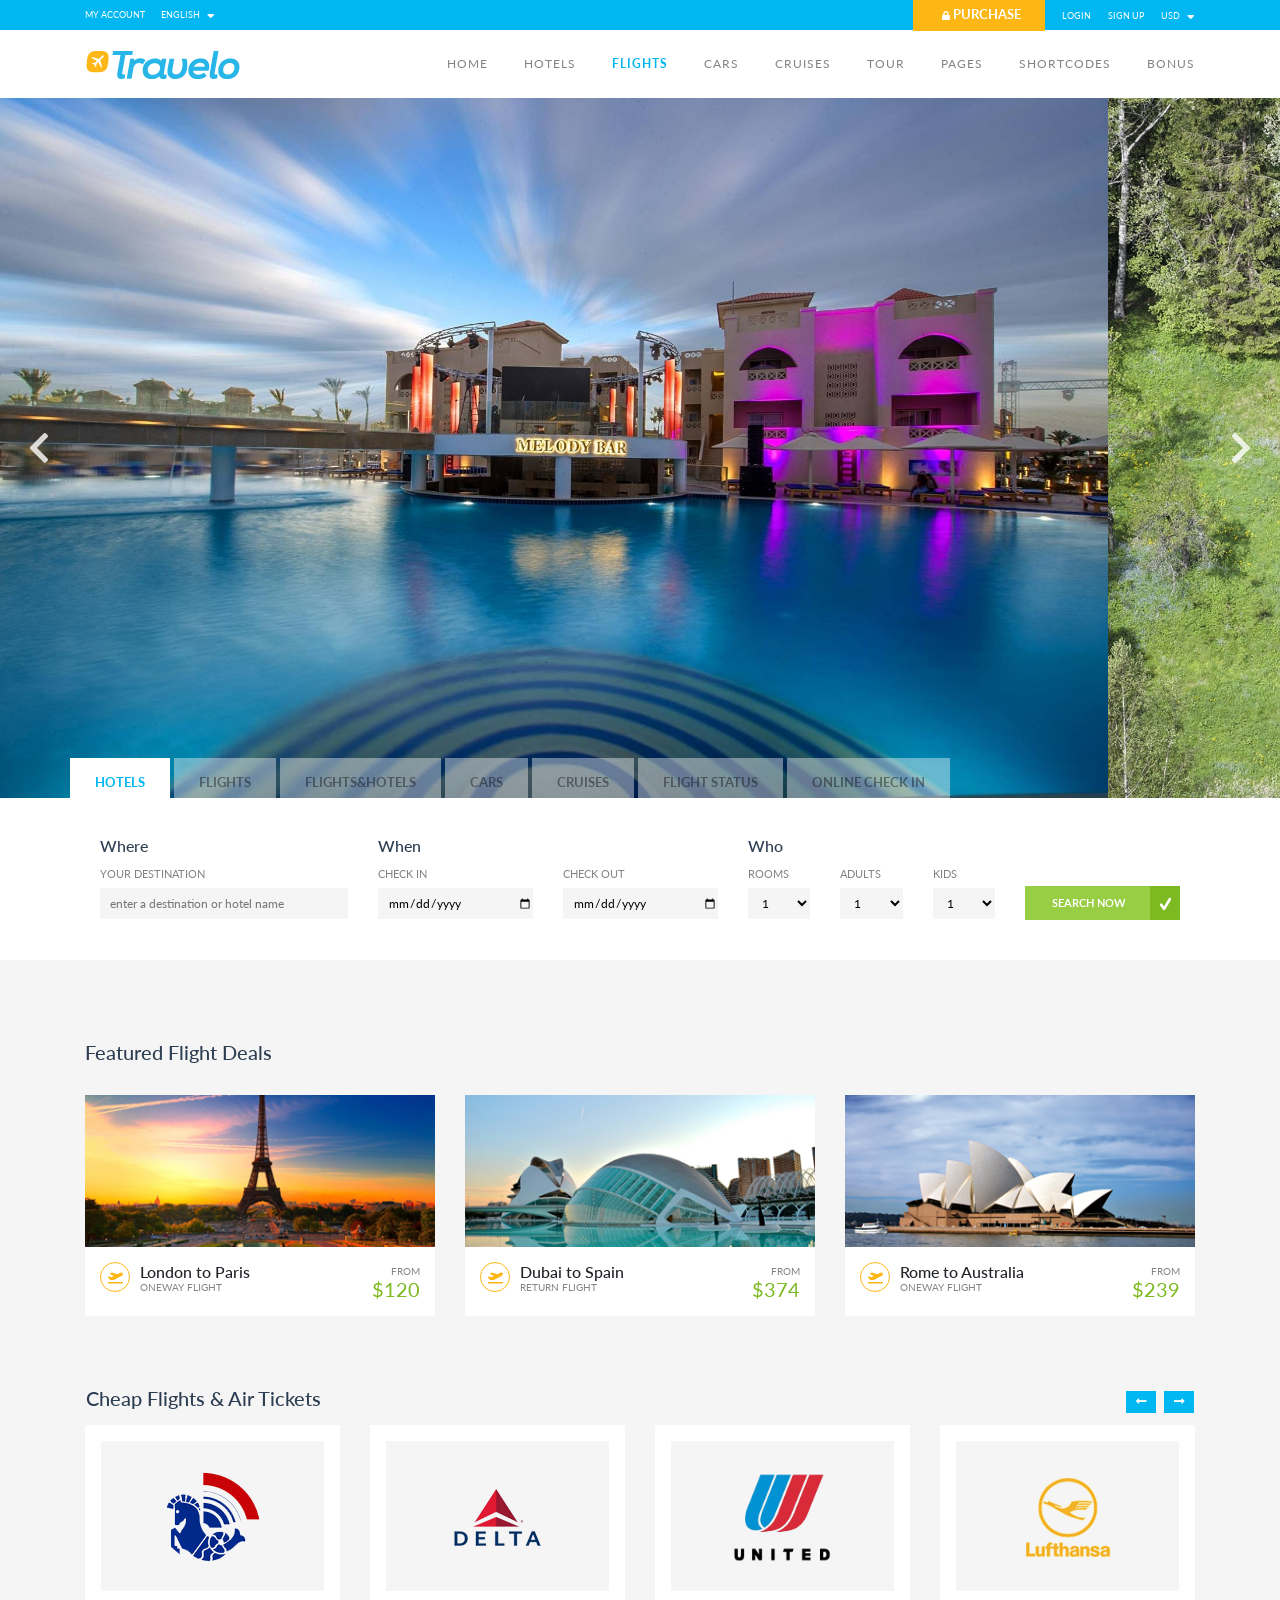
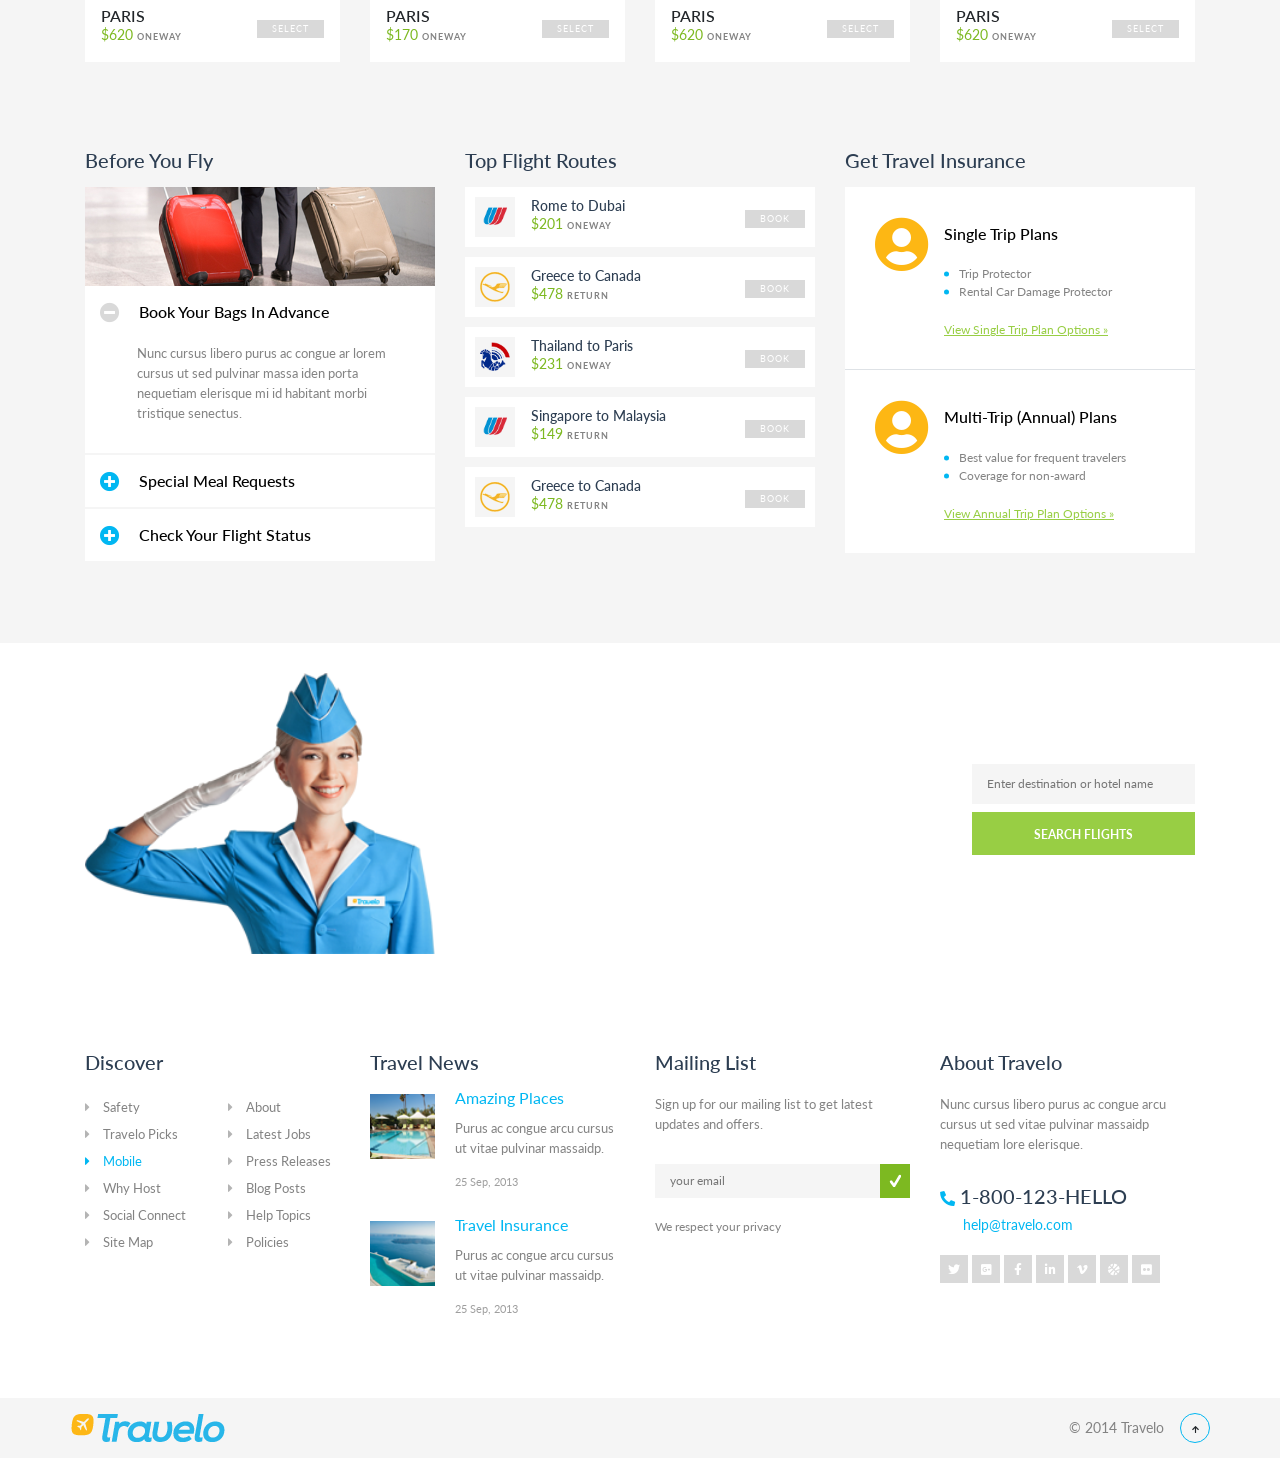
<file: flights.html>
<!DOCTYPE html>
<html lang="en">

<head>
    <meta charset="UTF-8">
    <meta name="viewport" content="width=device-width, initial-scale=1.0">
    <meta http-equiv="X-UA-Compatible" content="ie=edge">
    <title>Document</title>
    <link rel="stylesheet" href="https://use.fontawesome.com/releases/v5.8.1/css/all.css"
        integrity="sha384-50oBUHEmvpQ+1lW4y57PTFmhCaXp0ML5d60M1M7uH2+nqUivzIebhndOJK28anvf" crossorigin="anonymous">
    <link href="https://fonts.googleapis.com/css?family=Lato:300,400,700" rel="stylesheet">
    <link rel="stylesheet" href="https://stackpath.bootstrapcdn.com/bootstrap/4.3.1/css/bootstrap.min.css"
        integrity="sha384-ggOyR0iXCbMQv3Xipma34MD+dH/1fQ784/j6cY/iJTQUOhcWr7x9JvoRxT2MZw1T" crossorigin="anonymous">
    <link rel="stylesheet" href="css/style.css">
</head>

<body>
    <header>
        <div class="quick-menu">
            <div class="container">
                <div class="row">
                    <div class="col-md-6 left-side-menu">
                        <ul class="langs-vs-acc d-flex align-items-center">
                            <li class="mr-3">
                                <a href="">MY ACCOUNT</a>
                            </li>
                            <li>
                                <a href="">ENGLISH</a>
                                <i class="fas fa-sort-down text-white"></i>
                                <ul class="mini-menu">
                                    <li>
                                        <a href="">Dansk</a>
                                    </li>
                                    <li>
                                        <a href="">Deutsch</a>
                                    </li>
                                    <li class="active">
                                        <a href="">English</a>
                                    </li>
                                    <li>
                                        <a href="">Español</a>
                                    </li>
                                    <li>
                                        <a href="">Français</a>
                                    </li>
                                    <li>
                                        <a href="">Italiano</a>
                                    </li>
                                    <li>
                                        <a href="">Magyar</a>
                                    </li>
                                    <li>
                                        <a href="">Nederlands</a>
                                    </li>
                                    <li>
                                        <a href="">Norsk</a>
                                    </li>
                                    <li>
                                        <a href="">Polski</a>
                                    </li>
                                    <li>
                                        <a href="">Português</a>
                                    </li>
                                    <li>
                                        <a href="">Suomi</a>
                                    </li>
                                    <li>
                                        <a href="">Svenska</a>
                                    </li>
                                </ul>
                            </li>
                        </ul>
                    </div>
                    <div class="col-md-6 right-side-menu text-right">
                        <ul>
                            <li>
                                <a href="">
                                    <i class="fas fa-lock"></i>
                                    Purchase
                                </a>
                            </li>
                            <li>
                                <a href="">login</a>
                            </li>
                            <li>
                                <a href="">sign up</a>
                            </li>
                            <li>
                                <a href="">usd</a>
                                <i class="fas fa-sort-down text-white"></i>
                                <ul class="mini-menu">
                                    <li>
                                        <a href="">AUD</a>
                                    </li>
                                    <li>
                                        <a href="">BRL</a>
                                    </li>
                                    <li>
                                        <a href="">USD</a>
                                    </li>
                                    <li>
                                        <a href="">CAD</a>
                                    </li>
                                    <li>
                                        <a href="">CHF</a>
                                    </li>
                                    <li>
                                        <a href="">CNY</a>
                                    </li>
                                    <li>
                                        <a href="">CZK</a>
                                    </li>
                                    <li>
                                        <a href="">DKK</a>
                                    </li>
                                    <li>
                                        <a href="">EUR</a>
                                    </li>
                                    <li>
                                        <a href="">GBP</a>
                                    </li>
                                    <li>
                                        <a href="">HKD</a>
                                    </li>
                                    <li>
                                        <a href="">HUF</a>
                                    </li>
                                    <li>
                                        <a href="">IDR</a>
                                    </li>
                                </ul>
                            </li>
                        </ul>
                    </div>
                </div>
            </div>
        </div>
        <!-- navbar for 1010px+ screens -->
        <nav class="main-menu large-screen">
            <div class="container">
                <div class="row">
                    <div class="col-md-2">
                        <div class="logo">
                            <img src="img/logo.png" class="img-fluid">
                        </div>
                    </div>
                    <div class="col-md-10">
                        <!-- menu -->
                        <ul class="d-flex align-items-center float-right menu">
                            <li class="">
                                <a href="index.html">home</a>
                                <!-- sub menus for main menu items -->
                                <ul class="sub-menu">
                                    <li>
                                        <a href="">home layout 1</a>
                                    </li>
                                    <li>
                                        <a href="">home layout 2</a>
                                    </li>
                                    <li>
                                        <a href="">home layout 3</a>
                                    </li>
                                    <li>
                                        <a href="">home layout 4</a>
                                    </li>
                                    <li>
                                        <a href="">home layout 5</a>
                                    </li>
                                    <li>
                                        <a href="">home layout 6</a>
                                    </li>
                                    <li>
                                        <a href="">home layout 7</a>
                                    </li>
                                    <li>
                                        <a href="">home layout 8</a>
                                    </li>
                                    <li>
                                        <a href="">home layout 9</a>
                                    </li>
                                    <li>
                                        <a href="">home layout 10</a>
                                    </li>
                                    <li>
                                        <a href="">home layout 11</a>
                                    </li>
                                </ul>
                            </li>
                            <li>
                                <a href="hotels.html">hotels</a>
                                <ul class="sub-menu">
                                    <li>
                                        <a href="">home hotels</a>
                                    </li>
                                    <li>
                                        <a href="">list view</a>
                                    </li>
                                    <li>
                                        <a href="">grid view</a>
                                    </li>
                                    <li>
                                        <a href="">block view</a>
                                    </li>
                                    <li>
                                        <a href="">detailed</a>
                                    </li>
                                    <li>
                                        <a href="">booking</a>
                                    </li>
                                    <li>
                                        <a href="">thank you</a>
                                    </li>
                                </ul>
                            </li>
                            <li class="active">
                                <a href="flights.html">flights</a>
                                <ul class="sub-menu">
                                    <li class="active">
                                        <a href="">home flights</a>
                                    </li>
                                    <li>
                                        <a href="">list view</a>
                                    </li>
                                    <li>
                                        <a href="">grid view</a>
                                    </li>
                                    <li>
                                        <a href="">block view</a>
                                    </li>
                                    <li>
                                        <a href="">detailed</a>
                                    </li>
                                    <li>
                                        <a href="">booking</a>
                                    </li>
                                    <li>
                                        <a href="">thank you</a>
                                    </li>
                                </ul>
                            </li>
                            <li>
                                <a href="">cars</a>
                                <ul class="sub-menu">
                                    <li>
                                        <a href="">home cars</a>
                                    </li>
                                    <li>
                                        <a href="">list view</a>
                                    </li>
                                    <li>
                                        <a href="">grid view</a>
                                    </li>
                                    <li>
                                        <a href="">block view</a>
                                    </li>
                                    <li>
                                        <a href="">detailed</a>
                                    </li>
                                    <li>
                                        <a href="">booking</a>
                                    </li>
                                    <li>
                                        <a href="">thank you</a>
                                    </li>
                                </ul>
                            </li>
                            <li>
                                <a href="">cruises</a>
                                <ul class="sub-menu">
                                    <li>
                                        <a href="">home cruises</a>
                                    </li>
                                    <li>
                                        <a href="">list view</a>
                                    </li>
                                    <li>
                                        <a href="">grid view</a>
                                    </li>
                                    <li>
                                        <a href="">block view</a>
                                    </li>
                                    <li>
                                        <a href="">detailed</a>
                                    </li>
                                    <li>
                                        <a href="">booking</a>
                                    </li>
                                    <li>
                                        <a href="">thank you</a>
                                    </li>
                                </ul>
                            </li>
                            <li>
                                <a href="">tour</a>
                                <ul class="sub-menu">
                                    <li>
                                        <a href="">Home Tour</a>
                                    </li>
                                    <li>
                                        <a href="">Fancy Packages 2 Column</a>
                                    </li>
                                    <li>
                                        <a href="">Fancy Packages 3 Column</a>
                                    </li>
                                    <li>
                                        <a href="">Fancy Packages 4 Column</a>
                                    </li>
                                    <li>
                                        <a href="">Simple Packages 2 Column</a>
                                    </li>
                                    <li>
                                        <a href="">Simple Packages 3 Column</a>
                                    </li>
                                    <li>
                                        <a href="">Simple Packages 4 Column</a>
                                    </li>
                                    <li>
                                        <a href="">Location - Eruope</a>
                                    </li>
                                    <li>
                                        <a href="">Location - North America</a>
                                    </li>
                                    <li>
                                        <a href="">Detailed 1</a>
                                    </li>
                                    <li>
                                        <a href="">Detailed 2</a>
                                    </li>
                                    <li>
                                        <a href="">Booking</a>
                                    </li>
                                </ul>
                            </li>
                            <li class="pages">
                                <a href="">pages</a>
                                <div id="mega-menu">
                                    <!-- divided ul's of main menu page item three part  -->
                                    <ul class="mega-menu-list">
                                        <li style="display: inline-block;" class="p-0"><a href="" class="pl-3">STANDART
                                                PAGES</a>
                                            <!-- divided sub menus look like each ul is one column -->
                                            <ul class="mega-sub">
                                                <li><a href="">About Us 1</a></li>
                                                <li><a href="">About Us 2</a></li>
                                                <li><a href="">Services 1</a></li>
                                                <li><a href="">Services 2</a></li>
                                                <li><a href="">Gallery 4 Column</a></li>
                                                <li><a href="">Gallery 3 Column</a></li>
                                                <li><a href="">Gallery 2 Column</a></li>
                                                <li><a href="">Gallery Ready</a></li>
                                            </ul>
                                            <ul class="mega-sub">
                                                <li><a href="">Blog Right Sidebar</a></li>
                                                <li><a href="">Blog Left Sidebar</a></li>
                                                <li><a href="">Blog Full Width</a></li>
                                                <li><a href="">Blog Read</a></li>
                                                <li><a href="">Faq 1</a></li>
                                                <li><a href="">Faq 2</a></li>
                                                <li><a href="">Layouts Left Sidebar</a></li>
                                                <li><a href="">Layouts Right Sidebar</a></li>
                                            </ul>
                                            <ul class="mega-sub">
                                                <li><a href="">Layouts Two Sidebar</a></li>
                                                <li><a href="">Layouts Full Width</a></li>
                                                <li><a href="">Contact Us 1</a></li>
                                                <li><a href="">Contact Us 2</a></li>
                                                <li><a href="">Contact Us 3</a></li>
                                                <li><a href="">Travelo Policies</a></li>
                                                <li><a href="">Site Map</a></li>
                                            </ul>
                                        </li>
                                    </ul>
                                    <ul class="mega-menu-list mx-3">
                                        <li style="display: inline-block;" class="p-0"><a href="" class="pl-3">EXTRA
                                                PAGES</a>
                                            <ul class="mega-sub">
                                                <li><a href="holidays.html">Holidays</a></li>
                                                <li><a href="">Hot Deals</a></li>
                                                <li><a href="">Before You Fly</a></li>
                                                <li><a href="">Inflight Experience</a></li>
                                                <li><a href="">Things To Do 1</a></li>
                                                <li><a href="">Things To Do 2</a></li>
                                                <li><a href="">Travel Essentials</a></li>
                                                <li><a href="">Travel Stories</a></li>
                                            </ul>
                                            <ul class="mega-sub">
                                                <li><a href="">Travel Guide</a></li>
                                                <li><a href="">Travel Ideas</a></li>
                                                <li><a href="">Travel Insurance</a></li>
                                                <li><a href="">Group Bookings</a></li>
                                            </ul>

                                        </li>
                                    </ul>
                                    <ul class="mega-menu-list">
                                        <li style="display: inline-block;" class="p-0"><a href="" class="pl-3">SPECIAL
                                                PAGES</a>
                                            <ul class="mega-sub">
                                                <li><a href="404notfound.html">404 Page 1</a></li>
                                                <li><a href="">404 Page 2</a></li>
                                                <li><a href="">404 Page 3</a></li>
                                                <li><a href="">Coming Soon 1</a></li>
                                                <li><a href="">Coming Soon 2</a></li>
                                                <li><a href="">Coming Soon 3</a></li>
                                                <li><a href="">Loading Page 1</a></li>
                                                <li><a href="">Loading Page 2</a></li>
                                            </ul>
                                            <ul class="mega-sub">
                                                <li><a href="">Loading Page 3</a></li>
                                                <li><a href="">Login Page 1</a></li>
                                                <li><a href="login.html">Login Page 2</a></li>
                                                <li><a href="">Login Page 3</a></li>
                                            </ul>

                                        </li>
                                    </ul>
                                </div>
                            </li>
                            <li>
                                <a href="">shortcodes</a>
                                <ul class="sub-menu">
                                    <li>
                                        <a href="">Accordions & Toggles</a>
                                    </li>
                                    <li>
                                        <a href="">Tabs</a>
                                    </li>
                                    <li>
                                        <a href="">Buttons</a>
                                    </li>
                                    <li>
                                        <a href="">Icon Boxes</a>
                                    </li>
                                    <li>
                                        <a href="">Image & Gallery Styles</a>
                                    </li>
                                    <li>
                                        <a href="">Image Box Styles</a>
                                    </li>
                                    <li class="position-relative">
                                        <a href="">Listing Styles</a>
                                        <!-- child sub menus of sub menu -->
                                        <ul class="child-sub-menu">
                                            <li>
                                                <a href="">listing style 1</a>
                                            </li>
                                            <li>
                                                <a href="">listing style 2</a>
                                            </li>
                                            <li>
                                                <a href="">listing style 3</a>
                                            </li>
                                        </ul>
                                    </li>
                                    <li>
                                        <a href="">Dropdowns</a>
                                    </li>
                                    <li>
                                        <a href="">Pricing Tables</a>
                                    </li>
                                    <li>
                                        <a href="">Testimonials</a>
                                    </li>
                                    <li>
                                        <a href="">Our Team</a>
                                    </li>
                                    <li>
                                        <a href="">Gallery Popup</a>
                                    </li>
                                    <li>
                                        <a href="">Map Popup</a>
                                    </li>
                                    <li>
                                        <a href="">Style Changer</a>
                                    </li>
                                    <li>
                                        <a href="">Typography</a>
                                    </li>
                                    <li>
                                        <a href="">Animations</a>
                                    </li>
                                </ul>
                            </li>
                            <li>
                                <a href="">bonus</a>
                                <ul class="sub-menu">
                                    <li>
                                        <a href="">Dashboard 1</a>
                                    </li>
                                    <li>
                                        <a href="">Dashboard 2</a>
                                    </li>
                                    <li>
                                        <a href="">Dashboard 3</a>
                                    </li>
                                    <li class="position-relative">
                                        <a href="">Sliders</a>
                                        <ul class="child-sub-menu">
                                            <li><a href="">Slider - Travelo</a></li>
                                            <li><a href="">Slider - Concept</a></li>
                                            <li><a href="">Slider - Promotion</a></li>
                                            <li><a href="">Slider - Snapshots</a></li>
                                            <li><a href="">Slider - Holidays</a></li>
                                            <li><a href="">Slider - Couples</a></li>
                                            <li><a href="">Slider - Family</a></li>
                                        </ul>
                                    </li>
                                    <li class="position-relative">
                                        <a href="">7 Footer Styles</a>
                                        <ul class="child-sub-menu">
                                            <li><a href="">Default Style</a></li>
                                            <li><a href="">footer style 1</a></li>
                                            <li><a href="">footer style 2</a></li>
                                            <li><a href="">footer style 3</a></li>
                                            <li><a href="">footer style 4</a></li>
                                            <li><a href="">footer style 5</a></li>
                                            <li><a href="">footer style 6</a></li>
                                        </ul>
                                    </li>
                                    <li class="position-relative">
                                        <a href="">8 Header Styles</a>
                                        <ul class="child-sub-menu">
                                            <li><a href="">Default Style</a></li>
                                            <li><a href="">header style 1</a></li>
                                            <li><a href="">header style 2</a></li>
                                            <li><a href="">header style 3</a></li>
                                            <li><a href="">header style 4</a></li>
                                            <li><a href="">header style 5</a></li>
                                            <li><a href="">header style 6</a></li>
                                            <li><a href="">header style 7</a></li>
                                        </ul>
                                    </li>
                                    <li class="position-relative">
                                        <a href="">7 Inner Start Styles</a>
                                        <ul class="child-sub-menu">
                                            <li><a href="">Default Style</a></li>
                                            <li><a href="">inner start style 1</a></li>
                                            <li><a href="">inner start style 2</a></li>
                                            <li><a href="">inner start style 3</a></li>
                                            <li><a href="">inner start style 4</a></li>
                                            <li><a href="">inner start style 5</a></li>
                                            <li><a href="">inner start style 6</a></li>
                                        </ul>
                                    </li>
                                    <li class="position-relative">
                                        <a href="">3 Search Styles</a>
                                        <ul class="child-sub-menu">
                                            <li><a href="">search style 1</a></li>
                                            <li><a href="">search style 2</a></li>
                                            <li><a href="">search style 3</a></li>
                                        </ul>
                                    </li>
                                </ul>
                            </li>
                        </ul>
                    </div>
                </div>
            </div>
        </nav>
        <!-- nav for 1010px- screens -->
        <nav class="small-screens">
            <div class="container-fluid">
                <div class="row pl-3 pt-4 justify-content-between">
                    <div class="logo">
                        <img src="img/logo.png" class="img-fluid">
                    </div>
                    <div class="icon">
                        <a href="" class="menu-icon"></a>
                    </div>
                </div>
                <div class="row pt-3">
                    <!-- menu -->
                    <ul class="sm-main-menu">
                        <li class="">
                            <a href="index.html">home</a>
                            <button class="collapse-btn btn">
                                <i class="fas fa-plus-circle"></i>
                            </button>
                            <!-- collapsable menus -->
                            <ul class="collapsed-menu">
                                <li class="collapsed">
                                    <a href="">home layout 1</a>
                                </li>
                                <li>
                                    <a href="">home layout 2</a>
                                </li>
                                <li>
                                    <a href="">home layout 3</a>
                                </li>
                                <li>
                                    <a href="">home layout 4</a>
                                </li>
                                <li>
                                    <a href="">home layout 5</a>
                                </li>
                                <li>
                                    <a href="">home layout 6</a>
                                </li>
                                <li>
                                    <a href="">home layout 7</a>
                                </li>
                                <li>
                                    <a href="">home layout 8</a>
                                </li>
                                <li>
                                    <a href="">home layout 9</a>
                                </li>
                                <li>
                                    <a href="">home layout 10</a>
                                </li>
                                <li>
                                    <a href="">home layout 11</a>
                                </li>
                            </ul>
                        </li>
                        <li class="">
                            <a href="hotels.html">hotels</a>
                            <button class="collapse-btn btn">
                                <i class="fas fa-plus-circle"></i>
                            </button>
                            <ul class="collapsed-menu">
                                <li class="">
                                    <a href="">home hotels</a>
                                </li>
                                <li>
                                    <a href="">list view</a>
                                </li>
                                <li>
                                    <a href="">grid view</a>
                                </li>
                                <li>
                                    <a href="">block view</a>
                                </li>
                                <li>
                                    <a href="">detailed</a>
                                </li>
                                <li>
                                    <a href="">booking</a>
                                </li>
                                <li>
                                    <a href="">thank you</a>
                                </li>
                            </ul>
                        </li>
                        <li class="active">
                            <a href="">flights</a>
                            <button class="collapse-btn btn">
                                <i class="fas fa-plus-circle"></i>
                            </button>
                            <ul class="collapsed-menu">
                                <li class="collapsed">
                                    <a href="">home flights</a>
                                </li>
                                <li>
                                    <a href="">list view</a>
                                </li>
                                <li>
                                    <a href="">grid view</a>
                                </li>
                                <li>
                                    <a href="">block view</a>
                                </li>
                                <li>
                                    <a href="">detailed</a>
                                </li>
                                <li>
                                    <a href="">booking</a>
                                </li>
                                <li>
                                    <a href="">thank you</a>
                                </li>
                            </ul>
                        </li>
                        <li>
                            <a href="">cars</a>
                            <button class="collapse-btn btn">
                                <i class="fas fa-plus-circle"></i>
                            </button>
                            <ul class="collapsed-menu">
                                <li>
                                    <a href="">home cars</a>
                                </li>
                                <li>
                                    <a href="">list view</a>
                                </li>
                                <li>
                                    <a href="">grid view</a>
                                </li>
                                <li>
                                    <a href="">block view</a>
                                </li>
                                <li>
                                    <a href="">detailed</a>
                                </li>
                                <li>
                                    <a href="">booking</a>
                                </li>
                                <li>
                                    <a href="">thank you</a>
                                </li>
                            </ul>
                        </li>
                        <li>
                            <a href="">cruises</a>
                            <button class="collapse-btn btn">
                                <i class="fas fa-plus-circle"></i>
                            </button>
                            <ul class="collapsed-menu">
                                <li>
                                    <a href="">home cruises</a>
                                </li>
                                <li>
                                    <a href="">list view</a>
                                </li>
                                <li>
                                    <a href="">grid view</a>
                                </li>
                                <li>
                                    <a href="">block view</a>
                                </li>
                                <li>
                                    <a href="">detailed</a>
                                </li>
                                <li>
                                    <a href="">booking</a>
                                </li>
                                <li>
                                    <a href="">thank you</a>
                                </li>
                            </ul>
                        </li>
                        <li>
                            <a href="">Tour</a>
                            <button class="collapse-btn btn">
                                <i class="fas fa-plus-circle"></i>
                            </button>
                            <ul class="collapsed-menu">
                                <li>
                                    <a href="">Home Tour</a>
                                </li>
                                <li>
                                    <a href="">Fancy Packages 2 Column</a>
                                </li>
                                <li>
                                    <a href="">Fancy Packages 3 Column</a>
                                </li>
                                <li>
                                    <a href="">Fancy Packages 4 Column</a>
                                </li>
                                <li>
                                    <a href="">Simple Packages 2 Column</a>
                                </li>
                                <li>
                                    <a href="">Simple Packages 3 Column</a>
                                </li>
                                <li>
                                    <a href="">Simple Packages 4 Column</a>
                                </li>
                                <li>
                                    <a href="">Location - Eruope</a>
                                </li>
                                <li>
                                    <a href="">Location - North America</a>
                                </li>
                                <li>
                                    <a href="">Detailed 1</a>
                                </li>
                                <li>
                                    <a href="">Detailed 2</a>
                                </li>
                                <li>
                                    <a href="">Booking</a>
                                </li>
                            </ul>
                        </li>
                        <li>
                            <a href="">pages</a>
                            <button class="collapse-btn btn">
                                <i class="fas fa-plus-circle"></i>
                            </button>
                            <ul class="collapsed-menu">
                                <li class="grouping-name"><a href="">STANDART PAGES</a></li>
                                <li><a href="">About Us 1</a></li>
                                <li><a href="">About Us 2</a></li>
                                <li><a href="">Services 1</a></li>
                                <li><a href="">Services 2</a></li>
                                <li><a href="">Gallery 4 Column</a></li>
                                <li><a href="">Gallery 3 Column</a></li>
                                <li><a href="">Gallery 2 Column</a></li>
                                <li><a href="">Gallery Ready</a></li>
                                <li><a href="">Blog Right Sidebar</a></li>
                                <li><a href="">Blog Left Sidebar</a></li>
                                <li><a href="">Blog Full Width</a></li>
                                <li><a href="">Blog Read</a></li>
                                <li><a href="">Faq 1</a></li>
                                <li><a href="">Faq 2</a></li>
                                <li><a href="">Layouts Left Sidebar</a></li>
                                <li><a href="">Layouts Right Sidebar</a></li>
                                <li><a href="">Layouts Two Sidebar</a></li>
                                <li><a href="">Layouts Full Width</a></li>
                                <li><a href="">Contact Us 1</a></li>
                                <li><a href="">Contact Us 2</a></li>
                                <li><a href="">Contact Us 3</a></li>
                                <li><a href="">Travelo Policies</a></li>
                                <li><a href="">Site Map</a></li>
                                <li class="grouping-name"><a href="">extra pages</a></li>
                                <li><a href="holidays.html">Holidays</a></li>
                                <li><a href="">Hot Deals</a></li>
                                <li><a href="">Before You Fly</a></li>
                                <li><a href="">Inflight Experience</a></li>
                                <li><a href="">Things To Do 1</a></li>
                                <li><a href="">Things To Do 2</a></li>
                                <li><a href="">Travel Essentials</a></li>
                                <li><a href="">Travel Stories</a></li>
                                <li><a href="">Travel Guide</a></li>
                                <li><a href="">Travel Ideas</a></li>
                                <li><a href="">Travel Insurance</a></li>
                                <li><a href="">Group Bookings</a></li>
                                <li class="grouping-name"><a href="">special pages</a></li>
                                <li><a href="404notfound.html">404 Page 1</a></li>
                                <li><a href="">404 Page 2</a></li>
                                <li><a href="">404 Page 3</a></li>
                                <li><a href="">Coming Soon 1</a></li>
                                <li><a href="">Coming Soon 2</a></li>
                                <li><a href="">Coming Soon 3</a></li>
                                <li><a href="">Loading Page 1</a></li>
                                <li><a href="">Loading Page 2</a></li>
                                <li><a href="">Loading Page 3</a></li>
                                <li><a href="">Login Page 1</a></li>
                                <li><a href="login.html">Login Page 2</a></li>
                                <li><a href="">Login Page 3</a></li>
                            </ul>
                        </li>
                        <li>
                            <a href="">shortcodes</a>
                            <button class="collapse-btn btn">
                                <i class="fas fa-plus-circle"></i>
                            </button>
                            <ul class="collapsed-menu">
                                <li>
                                    <a href="">Accordions & Toggles</a>
                                </li>
                                <li>
                                    <a href="">Tabs</a>
                                </li>
                                <li>
                                    <a href="">Buttons</a>
                                </li>
                                <li>
                                    <a href="">Icon Boxes</a>
                                </li>
                                <li>
                                    <a href="">Image & Gallery Styles</a>
                                </li>
                                <li>
                                    <a href="">Image Box Styles</a>
                                </li>
                                <li class="grouping-name"><a href="">Listing Styles</a></li>
                                <li>
                                    <a href="">listing style 1</a>
                                </li>
                                <li>
                                    <a href="">listing style 2</a>
                                </li>
                                <li>
                                    <a href="">listing style 3</a>
                                </li>
                                <li>
                                    <a href="">Dropdowns</a>
                                </li>
                                <li>
                                    <a href="">Pricing Tables</a>
                                </li>
                                <li>
                                    <a href="">Testimonials</a>
                                </li>
                                <li>
                                    <a href="">Our Team</a>
                                </li>
                                <li>
                                    <a href="">Gallery Popup</a>
                                </li>
                                <li>
                                    <a href="">Map Popup</a>
                                </li>
                                <li>
                                    <a href="">Style Changer</a>
                                </li>
                                <li>
                                    <a href="">Typography</a>
                                </li>
                                <li>
                                    <a href="">Animations</a>
                                </li>
                            </ul>
                        </li>
                        <li>
                            <a href="">bonus</a>
                            <button class="collapse-btn btn">
                                <i class="fas fa-plus-circle"></i>
                            </button>
                            <ul class="collapsed-menu">
                                <li>
                                    <a href="">Dashboard 1</a>
                                </li>
                                <li>
                                    <a href="">Dashboard 2</a>
                                </li>
                                <li>
                                    <a href="">Dashboard 3</a>
                                </li>
                                <li class="grouping-name"><a href="">Sliders</a></li>
                                <li><a href="">Slider - Travelo</a></li>
                                <li><a href="">Slider - Concept</a></li>
                                <li><a href="">Slider - Promotion</a></li>
                                <li><a href="">Slider - Snapshots</a></li>
                                <li><a href="">Slider - Holidays</a></li>
                                <li><a href="">Slider - Couples</a></li>
                                <li><a href="">Slider - Family</a></li>
                                <li class="grouping-name"><a href="">7 Footer Styles</a></li>
                                <li><a href="">Default Style</a></li>
                                <li><a href="">footer style 1</a></li>
                                <li><a href="">footer style 2</a></li>
                                <li><a href="">footer style 3</a></li>
                                <li><a href="">footer style 4</a></li>
                                <li><a href="">footer style 5</a></li>
                                <li><a href="">footer style 6</a></li>
                                <li class="grouping-name"><a href="">8 header styles</a></li>
                                <li><a href="">Default Style</a></li>
                                <li><a href="">header style 1</a></li>
                                <li><a href="">header style 2</a></li>
                                <li><a href="">header style 3</a></li>
                                <li><a href="">header style 4</a></li>
                                <li><a href="">header style 5</a></li>
                                <li><a href="">header style 6</a></li>
                                <li><a href="">header style 7</a></li>
                                <li class="grouping-name"><a href="">7 Inner Start Styles</a></li>
                                <li><a href="">Default Style</a></li>
                                <li><a href="">inner start style 1</a></li>
                                <li><a href="">inner start style 2</a></li>
                                <li><a href="">inner start style 3</a></li>
                                <li><a href="">inner start style 4</a></li>
                                <li><a href="">inner start style 5</a></li>
                                <li><a href="">inner start style 6</a></li>
                                <li class="grouping-name"><a href="">3 Search Styles</a></li>
                                <li><a href="">search style 1</a></li>
                                <li><a href="">search style 2</a></li>
                                <li><a href="">search style 3</a></li>
                            </ul>
                        </li>
                        <li class="d-flex align-items-center">
                            <i class="fas fa-lock mr-1"></i>
                            <a href="">Purchase</a>
                        </li>
                        <ul class="sm-quick-menu">
                            <li><a href="">my account</a></li>
                            <li>
                                <a href="">
                                    english
                                    <i class="fas fa-sort-down text-white mb-2 ml-1" style="font-size:14px;"></i>
                                </a>
                            </li>
                            <li><a href="">login</a></li>
                            <li><a href="">sign up</a></li>
                            <li>
                                <a href="">
                                    usd
                                    <i class="fas fa-sort-down text-white mb-2 ml-1" style="font-size:14px;"></i>
                                </a>
                            </li>
                        </ul>
                    </ul>
                </div>
            </div>
        </nav>
    </header>

    <header id="scroll-head" style="display:none; width:100%">
        <nav class="scrolled-nav main-menu">
            <div class="container">
                <div class="row">
                    <div class="col-md-2">
                        <div class="logo">
                            <img src="img/logo.png" class="img-fluid">
                        </div>
                    </div>
                    <div class="col-md-10">
                        <!-- menu -->
                        <ul class="d-flex align-items-center float-right menu">
                            <li class="">
                                <a href="index.html">home</a>
                                <!-- sub menus for main menu items -->
                                <ul class="sub-menu">
                                    <li>
                                        <a href="">home layout 1</a>
                                    </li>
                                    <li>
                                        <a href="">home layout 2</a>
                                    </li>
                                    <li>
                                        <a href="">home layout 3</a>
                                    </li>
                                    <li>
                                        <a href="">home layout 4</a>
                                    </li>
                                    <li>
                                        <a href="">home layout 5</a>
                                    </li>
                                    <li>
                                        <a href="">home layout 6</a>
                                    </li>
                                    <li>
                                        <a href="">home layout 7</a>
                                    </li>
                                    <li>
                                        <a href="">home layout 8</a>
                                    </li>
                                    <li>
                                        <a href="">home layout 9</a>
                                    </li>
                                    <li>
                                        <a href="">home layout 10</a>
                                    </li>
                                    <li>
                                        <a href="">home layout 11</a>
                                    </li>
                                </ul>
                            </li>
                            <li>
                                <a href="hotels.html">hotels</a>
                                <ul class="sub-menu">
                                    <li>
                                        <a href="">home hotels</a>
                                    </li>
                                    <li>
                                        <a href="">list view</a>
                                    </li>
                                    <li>
                                        <a href="">grid view</a>
                                    </li>
                                    <li>
                                        <a href="">block view</a>
                                    </li>
                                    <li>
                                        <a href="">detailed</a>
                                    </li>
                                    <li>
                                        <a href="">booking</a>
                                    </li>
                                    <li>
                                        <a href="">thank you</a>
                                    </li>
                                </ul>
                            </li>
                            <li class="active">
                                <a href="">flights</a>
                                <ul class="sub-menu">
                                    <li class="active">
                                        <a href="">home flights</a>
                                    </li>
                                    <li>
                                        <a href="">list view</a>
                                    </li>
                                    <li>
                                        <a href="">grid view</a>
                                    </li>
                                    <li>
                                        <a href="">block view</a>
                                    </li>
                                    <li>
                                        <a href="">detailed</a>
                                    </li>
                                    <li>
                                        <a href="">booking</a>
                                    </li>
                                    <li>
                                        <a href="">thank you</a>
                                    </li>
                                </ul>
                            </li>
                            <li>
                                <a href="">cars</a>
                                <ul class="sub-menu">
                                    <li>
                                        <a href="">home cars</a>
                                    </li>
                                    <li>
                                        <a href="">list view</a>
                                    </li>
                                    <li>
                                        <a href="">grid view</a>
                                    </li>
                                    <li>
                                        <a href="">block view</a>
                                    </li>
                                    <li>
                                        <a href="">detailed</a>
                                    </li>
                                    <li>
                                        <a href="">booking</a>
                                    </li>
                                    <li>
                                        <a href="">thank you</a>
                                    </li>
                                </ul>
                            </li>
                            <li>
                                <a href="">cruises</a>
                                <ul class="sub-menu">
                                    <li>
                                        <a href="">home cruises</a>
                                    </li>
                                    <li>
                                        <a href="">list view</a>
                                    </li>
                                    <li>
                                        <a href="">grid view</a>
                                    </li>
                                    <li>
                                        <a href="">block view</a>
                                    </li>
                                    <li>
                                        <a href="">detailed</a>
                                    </li>
                                    <li>
                                        <a href="">booking</a>
                                    </li>
                                    <li>
                                        <a href="">thank you</a>
                                    </li>
                                </ul>
                            </li>
                            <li>
                                <a href="">tour</a>
                                <ul class="sub-menu">
                                    <li>
                                        <a href="">Home Tour</a>
                                    </li>
                                    <li>
                                        <a href="">Fancy Packages 2 Column</a>
                                    </li>
                                    <li>
                                        <a href="">Fancy Packages 3 Column</a>
                                    </li>
                                    <li>
                                        <a href="">Fancy Packages 4 Column</a>
                                    </li>
                                    <li>
                                        <a href="">Simple Packages 2 Column</a>
                                    </li>
                                    <li>
                                        <a href="">Simple Packages 3 Column</a>
                                    </li>
                                    <li>
                                        <a href="">Simple Packages 4 Column</a>
                                    </li>
                                    <li>
                                        <a href="">Location - Eruope</a>
                                    </li>
                                    <li>
                                        <a href="">Location - North America</a>
                                    </li>
                                    <li>
                                        <a href="">Detailed 1</a>
                                    </li>
                                    <li>
                                        <a href="">Detailed 2</a>
                                    </li>
                                    <li>
                                        <a href="">Booking</a>
                                    </li>
                                </ul>
                            </li>
                            <li class="pages">
                                <a href="">pages</a>
                                <div id="mega-menu">
                                    <!-- divided ul's of main menu page item three part  -->
                                    <ul class="mega-menu-list">
                                        <li style="display: inline-block;" class="p-0"><a href="" class="pl-3">STANDART
                                                PAGES</a>
                                            <!-- divided sub menus look like each ul is one column -->
                                            <ul class="mega-sub">
                                                <li><a href="">About Us 1</a></li>
                                                <li><a href="">About Us 2</a></li>
                                                <li><a href="">Services 1</a></li>
                                                <li><a href="">Services 2</a></li>
                                                <li><a href="">Gallery 4 Column</a></li>
                                                <li><a href="">Gallery 3 Column</a></li>
                                                <li><a href="">Gallery 2 Column</a></li>
                                                <li><a href="">Gallery Ready</a></li>
                                            </ul>
                                            <ul class="mega-sub">
                                                <li><a href="">Blog Right Sidebar</a></li>
                                                <li><a href="">Blog Left Sidebar</a></li>
                                                <li><a href="">Blog Full Width</a></li>
                                                <li><a href="">Blog Read</a></li>
                                                <li><a href="">Faq 1</a></li>
                                                <li><a href="">Faq 2</a></li>
                                                <li><a href="">Layouts Left Sidebar</a></li>
                                                <li><a href="">Layouts Right Sidebar</a></li>
                                            </ul>
                                            <ul class="mega-sub">
                                                <li><a href="">Layouts Two Sidebar</a></li>
                                                <li><a href="">Layouts Full Width</a></li>
                                                <li><a href="">Contact Us 1</a></li>
                                                <li><a href="">Contact Us 2</a></li>
                                                <li><a href="">Contact Us 3</a></li>
                                                <li><a href="">Travelo Policies</a></li>
                                                <li><a href="">Site Map</a></li>
                                            </ul>
                                        </li>
                                    </ul>
                                    <ul class="mega-menu-list mx-3">
                                        <li style="display: inline-block;" class="p-0"><a href="" class="pl-3">EXTRA
                                                PAGES</a>
                                            <ul class="mega-sub">
                                                <li><a href="holidays.html">Holidays</a></li>
                                                <li><a href="">Hot Deals</a></li>
                                                <li><a href="">Before You Fly</a></li>
                                                <li><a href="">Inflight Experience</a></li>
                                                <li><a href="">Things To Do 1</a></li>
                                                <li><a href="">Things To Do 2</a></li>
                                                <li><a href="">Travel Essentials</a></li>
                                                <li><a href="">Travel Stories</a></li>
                                            </ul>
                                            <ul class="mega-sub">
                                                <li><a href="">Travel Guide</a></li>
                                                <li><a href="">Travel Ideas</a></li>
                                                <li><a href="">Travel Insurance</a></li>
                                                <li><a href="">Group Bookings</a></li>
                                            </ul>

                                        </li>
                                    </ul>
                                    <ul class="mega-menu-list">
                                        <li style="display: inline-block;" class="p-0"><a href="" class="pl-3">SPECIAL
                                                PAGES</a>
                                            <ul class="mega-sub">
                                                <li><a href="404notfound.html">404 Page 1</a></li>
                                                <li><a href="">404 Page 2</a></li>
                                                <li><a href="">404 Page 3</a></li>
                                                <li><a href="">Coming Soon 1</a></li>
                                                <li><a href="">Coming Soon 2</a></li>
                                                <li><a href="">Coming Soon 3</a></li>
                                                <li><a href="">Loading Page 1</a></li>
                                                <li><a href="">Loading Page 2</a></li>
                                            </ul>
                                            <ul class="mega-sub">
                                                <li><a href="">Loading Page 3</a></li>
                                                <li><a href="">Login Page 1</a></li>
                                                <li><a href="login.html">Login Page 2</a></li>
                                                <li><a href="">Login Page 3</a></li>
                                            </ul>

                                        </li>
                                    </ul>
                                </div>
                            </li>
                            <li>
                                <a href="">shortcodes</a>
                                <ul class="sub-menu">
                                    <li>
                                        <a href="">Accordions & Toggles</a>
                                    </li>
                                    <li>
                                        <a href="">Tabs</a>
                                    </li>
                                    <li>
                                        <a href="">Buttons</a>
                                    </li>
                                    <li>
                                        <a href="">Icon Boxes</a>
                                    </li>
                                    <li>
                                        <a href="">Image & Gallery Styles</a>
                                    </li>
                                    <li>
                                        <a href="">Image Box Styles</a>
                                    </li>
                                    <li class="position-relative">
                                        <a href="">Listing Styles</a>
                                        <!-- child sub menus of sub menu -->
                                        <ul class="child-sub-menu">
                                            <li>
                                                <a href="">listing style 1</a>
                                            </li>
                                            <li>
                                                <a href="">listing style 2</a>
                                            </li>
                                            <li>
                                                <a href="">listing style 3</a>
                                            </li>
                                        </ul>
                                    </li>
                                    <li>
                                        <a href="">Dropdowns</a>
                                    </li>
                                    <li>
                                        <a href="">Pricing Tables</a>
                                    </li>
                                    <li>
                                        <a href="">Testimonials</a>
                                    </li>
                                    <li>
                                        <a href="">Our Team</a>
                                    </li>
                                    <li>
                                        <a href="">Gallery Popup</a>
                                    </li>
                                    <li>
                                        <a href="">Map Popup</a>
                                    </li>
                                    <li>
                                        <a href="">Style Changer</a>
                                    </li>
                                    <li>
                                        <a href="">Typography</a>
                                    </li>
                                    <li>
                                        <a href="">Animations</a>
                                    </li>
                                </ul>
                            </li>
                            <li>
                                <a href="">bonus</a>
                                <ul class="sub-menu">
                                    <li>
                                        <a href="">Dashboard 1</a>
                                    </li>
                                    <li>
                                        <a href="">Dashboard 2</a>
                                    </li>
                                    <li>
                                        <a href="">Dashboard 3</a>
                                    </li>
                                    <li class="position-relative">
                                        <a href="">Sliders</a>
                                        <ul class="child-sub-menu">
                                            <li><a href="">Slider - Travelo</a></li>
                                            <li><a href="">Slider - Concept</a></li>
                                            <li><a href="">Slider - Promotion</a></li>
                                            <li><a href="">Slider - Snapshots</a></li>
                                            <li><a href="">Slider - Holidays</a></li>
                                            <li><a href="">Slider - Couples</a></li>
                                            <li><a href="">Slider - Family</a></li>
                                        </ul>
                                    </li>
                                    <li class="position-relative">
                                        <a href="">7 Footer Styles</a>
                                        <ul class="child-sub-menu">
                                            <li><a href="">Default Style</a></li>
                                            <li><a href="">footer style 1</a></li>
                                            <li><a href="">footer style 2</a></li>
                                            <li><a href="">footer style 3</a></li>
                                            <li><a href="">footer style 4</a></li>
                                            <li><a href="">footer style 5</a></li>
                                            <li><a href="">footer style 6</a></li>
                                        </ul>
                                    </li>
                                    <li class="position-relative">
                                        <a href="">8 Header Styles</a>
                                        <ul class="child-sub-menu">
                                            <li><a href="">Default Style</a></li>
                                            <li><a href="">header style 1</a></li>
                                            <li><a href="">header style 2</a></li>
                                            <li><a href="">header style 3</a></li>
                                            <li><a href="">header style 4</a></li>
                                            <li><a href="">header style 5</a></li>
                                            <li><a href="">header style 6</a></li>
                                            <li><a href="">header style 7</a></li>
                                        </ul>
                                    </li>
                                    <li class="position-relative">
                                        <a href="">7 Inner Start Styles</a>
                                        <ul class="child-sub-menu">
                                            <li><a href="">Default Style</a></li>
                                            <li><a href="">inner start style 1</a></li>
                                            <li><a href="">inner start style 2</a></li>
                                            <li><a href="">inner start style 3</a></li>
                                            <li><a href="">inner start style 4</a></li>
                                            <li><a href="">inner start style 5</a></li>
                                            <li><a href="">inner start style 6</a></li>
                                        </ul>
                                    </li>
                                    <li class="position-relative">
                                        <a href="">3 Search Styles</a>
                                        <ul class="child-sub-menu">
                                            <li><a href="">search style 1</a></li>
                                            <li><a href="">search style 2</a></li>
                                            <li><a href="">search style 3</a></li>
                                        </ul>
                                    </li>
                                </ul>
                            </li>
                        </ul>
                    </div>
                </div>
            </div>
        </nav>
    </header>
    <!-- slider -->
    <section id="home-slider">
        <div class="container-fluid">
            <div class="row">
                <div class="col-12 p-0">
                    <div class="wrapper position-relative">
                        <div class="slider">
                            <img src="img/slider3.jpg" data-id="last-clone">
                            <img src="img/slider1.jpg">
                            <img src="img/slider2.jpg">
                            <img src="img/slider3.jpg">
                            <img src="img/slider1.jpg" data-id="first-clone">
                        </div>
                        <button class="prev">
                            <i class="fas fa-chevron-left"></i>
                        </button>
                        <button class="next">
                            <i class="fas fa-chevron-right"></i>
                        </button>
                    </div>
                </div>
            </div>
        </div>
    </section>

    <!-- Search -->
    <section id="search-tabs">
        <div class="container">
            <div class="row">
                <ul class="large-screen-tabs">
                    <li id="tab-hotels" class="active"><a href="#">hotels</a></li>
                    <li id="tab-flights"><a href="#">flights</a></li>
                    <li id="tab-flights-vs-hotels"><a href="">flights&hotels</a></li>
                    <li id="tab-cars"><a href="#">cars</a></li>
                    <li id="tab-cruises"><a href="#">cruises</a></li>
                    <li id="tab-flight-status"><a href="#">flight status</a></li>
                    <li id="tab-check-in"><a href="#">online check in</a></li>
                </ul>
                <ul class="small-screen-tabs">
                    <i class="fas fa-long-arrow-alt-left left"></i>
                    <li class="active" id="tab-hotels"><a href="">hotels</a></li>
                    <li id="tab-flights"><a href="">flights</a></li>
                    <li id="tab-flights-vs-hotels"><a href="">flights&hotels</a></li>
                    <li id="tab-cars"><a href="">cars</a></li>
                    <li id="tab-cruises"><a href="">cruises</a></li>
                    <li id="tab-flight-status"><a href="">flight status</a></li>
                    <li id="tab-check-in"><a href="">online check in</a></li>
                    <i class="fas fa-long-arrow-alt-right right"></i>
                </ul>
            </div>
            <div class="row tab-content">
                <div class="col-12">
                    <div class="row m-0" id="tab-hotels">
                        <div class="col-12 col-md-6 col-lg-3">
                            <h4>Where</h4>
                            <label for="">your destination</label>
                            <input type="text" placeholder="enter a destination or hotel name">
                        </div>
                        <div class="col-12 col-md-6 col-lg-4">
                            <h4>When</h4>
                            <div class="row">
                                <div class="col-6">
                                    <label for="">CHECK IN</label>
                                    <input type="date" name="" id="">
                                </div>
                                <div class="col-6">
                                    <label for="">check out</label>
                                    <input type="date" name="" id="">
                                </div>
                            </div>
                        </div>
                        <div class="col-12 col-md-6 col-lg-3">
                            <h4>Who</h4>
                            <div class="row">
                                <div class="col-4">
                                    <label for="">rooms</label>
                                    <select name="" id="">
                                        <option value="">1</option>
                                        <option value="">2</option>
                                        <option value="">3</option>
                                        <option value="">4</option>
                                    </select>
                                </div>
                                <div class="col-4">
                                    <label for="">adults</label>
                                    <select name="" id="">
                                        <option value="">1</option>
                                        <option value="">2</option>
                                        <option value="">3</option>
                                        <option value="">4</option>
                                    </select>
                                </div>
                                <div class="col-4">
                                    <label for="">kids</label>
                                    <select name="" id="">
                                        <option value="">1</option>
                                        <option value="">2</option>
                                        <option value="">3</option>
                                        <option value="">4</option>
                                    </select>
                                </div>
                            </div>
                        </div>
                        <div class="col-12 col-md-6 col-lg-2">
                            <button type="submit" class="w-100">
                                <a href="">search now</a>
                            </button>
                        </div>
                    </div>
                    <div class="row m-0" id="tab-flights" style="display:none">
                        <div class="col-12 col-lg-4">
                            <h4>Where</h4>
                            <label for="">leaving room</label>
                            <input type="text" name="" id="" placeholder="city, district or special airpot">
                            <label for="" class="mt-3">going to</label>
                            <input type="text" name="" id="" placeholder="city, district or special airpot">
                        </div>
                        <div class="col-12 col-lg-4">
                            <h4>When</h4>
                            <div class="row">
                                <div class="col-6">
                                    <label for="">departing on</label>
                                    <input type="date" name="" id="">
                                    <label for="" class="mt-3">arriving on</label>
                                    <input type="date" name="" id="">
                                </div>
                                <div class="col-6 pt-4">
                                    <select name="" id="" class="">
                                        <option value="">anytime</option>
                                        <option value="">morning</option>
                                    </select>
                                    <select name="" id="">
                                        <option value="">anytime</option>
                                        <option value="">morning</option>
                                    </select>
                                </div>
                            </div>
                        </div>
                        <div class="col-12 col-lg-4">
                            <h4>Who</h4>
                            <div class="row">
                                <div class="col-6">
                                    <div class="row">
                                        <div class="col-6">
                                            <label for="">adults</label>
                                            <select name="" id="" class="m-0">
                                                <option value="">1</option>
                                                <option value="">2</option>
                                                <option value="">3</option>
                                                <option value="">4</option>
                                            </select>
                                        </div>
                                        <div class="col-6">
                                            <label for="">kids</label>
                                            <select name="" id="" class="m-0">
                                                <option value="">1</option>
                                                <option value="">2</option>
                                                <option value="">3</option>
                                                <option value="">4</option>
                                            </select>
                                        </div>
                                    </div>
                                </div>
                                <div class="col-6">
                                    <label for="">promo code</label>
                                    <input type="text" name="" id="" placeholder="type here">
                                </div>
                            </div>
                            <div class="row">
                                <div class="col-6">
                                    <div class="row pt-3">
                                        <div class="col-6">
                                            <label for="">infants</label>
                                            <select name="" id="" class="m-0">
                                                <option value="">1</option>
                                                <option value="">2</option>
                                                <option value="">3</option>
                                                <option value="">4</option>
                                            </select>
                                        </div>
                                    </div>
                                </div>
                                <div class="col-6">
                                    <button type="submit" class="w-100">
                                        <a href="">search now</a>
                                    </button>
                                </div>
                            </div>
                        </div>
                    </div>
                    <div class="row m-0" id="tab-flights-vs-hotels" style="display:none">
                        <div class="col-12 col-lg-4">
                            <h4>Where</h4>
                            <label for="">leaving room</label>
                            <input type="text" name="" id="" placeholder="city, district or special airpot">
                            <label for="" class="mt-3">going to</label>
                            <input type="text" name="" id="" placeholder="city, district or special airpot">
                        </div>
                        <div class="col-12 col-lg-4">
                            <h4>When</h4>
                            <div class="row">
                                <div class="col-6">
                                    <label for="">departing on</label>
                                    <input type="date" name="" id="">
                                    <label for="" class="mt-3">arriving on</label>
                                    <input type="date" name="" id="">
                                </div>
                                <div class="col-6 pt-4">
                                    <select name="" id="" class="">
                                        <option value="">anytime</option>
                                        <option value="">morning</option>
                                    </select>
                                    <select name="" id="">
                                        <option value="">anytime</option>
                                        <option value="">morning</option>
                                    </select>
                                </div>
                            </div>
                        </div>
                        <div class="col-12 col-lg-4">
                            <h4>Who</h4>
                            <div class="row">
                                <div class="col-6">
                                    <div class="row">
                                        <div class="col-6">
                                            <label for="">adults</label>
                                            <select name="" id="" class="m-0">
                                                <option value="">1</option>
                                                <option value="">2</option>
                                                <option value="">3</option>
                                                <option value="">4</option>
                                            </select>
                                        </div>
                                        <div class="col-6">
                                            <label for="">kids</label>
                                            <select name="" id="" class="m-0">
                                                <option value="">1</option>
                                                <option value="">2</option>
                                                <option value="">3</option>
                                                <option value="">4</option>
                                            </select>
                                        </div>
                                    </div>
                                </div>
                                <div class="col-6">
                                    <label for="">promo code</label>
                                    <input type="text" name="" id="" placeholder="type here">
                                </div>
                            </div>
                            <div class="row">
                                <div class="col-6">
                                    <div class="row pt-3">
                                        <div class="col-6">
                                            <label for="">infants</label>
                                            <select name="" id="" class="m-0">
                                                <option value="">1</option>
                                                <option value="">2</option>
                                                <option value="">3</option>
                                                <option value="">4</option>
                                            </select>
                                        </div>
                                    </div>
                                </div>
                                <div class="col-6">
                                    <button type="submit" class="w-100">
                                        <a href="">search now</a>
                                    </button>
                                </div>
                            </div>
                        </div>
                    </div>
                    <div class="row m-0" id="tab-cars" style="display:none">
                        <div class="col-12 col-lg-4">
                            <h4>Where</h4>
                            <label for="">leaving room</label>
                            <input type="text" name="" id="" placeholder="city, district or special airpot">
                            <label for="" class="mt-3">going to</label>
                            <input type="text" name="" id="" placeholder="city, district or special airpot">
                        </div>
                        <div class="col-12 col-lg-4">
                            <h4>When</h4>
                            <div class="row">
                                <div class="col-6">
                                    <label for="">departing on</label>
                                    <input type="date" name="" id="">
                                    <label for="" class="mt-3">arriving on</label>
                                    <input type="date" name="" id="">
                                </div>
                                <div class="col-6 pt-4">
                                    <select name="" id="" class="">
                                        <option value="">anytime</option>
                                        <option value="">morning</option>
                                    </select>
                                    <select name="" id="">
                                        <option value="">anytime</option>
                                        <option value="">morning</option>
                                    </select>
                                </div>
                            </div>
                        </div>
                        <div class="col-12 col-lg-4">
                            <h4>Who</h4>
                            <div class="row">
                                <div class="col-6">
                                    <div class="row">
                                        <div class="col-6">
                                            <label for="">adults</label>
                                            <select name="" id="" class="m-0">
                                                <option value="">1</option>
                                                <option value="">2</option>
                                                <option value="">3</option>
                                                <option value="">4</option>
                                            </select>
                                        </div>
                                        <div class="col-6">
                                            <label for="">kids</label>
                                            <select name="" id="" class="m-0">
                                                <option value="">1</option>
                                                <option value="">2</option>
                                                <option value="">3</option>
                                                <option value="">4</option>
                                            </select>
                                        </div>
                                    </div>
                                </div>
                                <div class="col-6">
                                    <label for="">promo code</label>
                                    <input type="text" name="" id="" placeholder="type here">
                                </div>
                            </div>
                            <div class="row">
                                <div class="col-6">
                                    <select name="" id="">
                                        <option value="">select a car type</option>
                                        <option value="">Economy</option>
                                        <option value="">Compact</option>
                                    </select>
                                </div>
                                <div class="col-6">
                                    <button type="submit" class="w-100">
                                        <a href="">search now</a>
                                    </button>
                                </div>
                            </div>
                        </div>
                    </div>
                    <div class="row m-0" id="tab-cruises" style="display:none">
                        <div class="col-12 col-md-6 col-lg-3">
                            <h4>Where</h4>
                            <label for="">your destination</label>
                            <input type="text" placeholder="enter a destination or hotel name">
                        </div>
                        <div class="col-12 col-md-6 col-lg-4">
                            <h4>When</h4>
                            <div class="row">
                                <div class="col-6">
                                    <label for="">CHECK IN</label>
                                    <input type="date" name="" id="">
                                </div>
                                <div class="col-6">
                                    <label for="">check out</label>
                                    <input type="date" name="" id="">
                                </div>
                            </div>
                        </div>
                        <div class="col-12 col-md-6 col-lg-3">
                            <h4>Who</h4>
                            <div class="row">
                                <div class="col-4">
                                    <label for="">rooms</label>
                                    <select name="" id="">
                                        <option value="">1</option>
                                        <option value="">2</option>
                                        <option value="">3</option>
                                        <option value="">4</option>
                                    </select>
                                </div>
                                <div class="col-4">
                                    <label for="">adults</label>
                                    <select name="" id="">
                                        <option value="">1</option>
                                        <option value="">2</option>
                                        <option value="">3</option>
                                        <option value="">4</option>
                                    </select>
                                </div>
                                <div class="col-4">
                                    <label for="">kids</label>
                                    <select name="" id="">
                                        <option value="">1</option>
                                        <option value="">2</option>
                                        <option value="">3</option>
                                        <option value="">4</option>
                                    </select>
                                </div>
                            </div>
                        </div>
                        <div class="col-12 col-md-6 col-lg-2">
                            <button type="submit" class="w-100">
                                <a href="">search now</a>
                            </button>
                        </div>
                    </div>
                    <div class="row m-0" id="tab-flight-status" style="display:none">
                        <div class="col-12 col-lg-6">
                            <h4>Where</h4>
                            <div class="row">
                                <div class="col-6">
                                    <label for="">leaving room</label>
                                    <input type="text" name="" id="" placeholder="enter a city or place name">
                                </div>
                                <div class="col-6">
                                    <label for="">going to</label>
                                    <input type="text" name="" id="" placeholder="enter a city or place name">
                                </div>
                            </div>
                        </div>
                        <div class="col-12 col-lg-6">
                            <div class="row">
                                <div class="col-4">
                                    <h4>When</h4>
                                    <label for="">departure date</label>
                                    <input type="date" name="" id="">
                                </div>
                                <div class="col-4">
                                    <h4>who</h4>
                                    <label for="">flight number</label>
                                    <input type="text" name="" id="" placeholder="enter flight number">
                                </div>
                                <div class="col-4">
                                    <button type="submit" class="w-100">
                                        <a href="">search now</a>
                                    </button>
                                </div>
                            </div>

                        </div>
                    </div>
                    <div class="row m-0" id="tab-check-in" style="display:none">
                        <div class="col-12 col-lg-6">
                            <h4>Where</h4>
                            <div class="row">
                                <div class="col-6">
                                    <label for="">leaving room</label>
                                    <input type="text" name="" id="" placeholder="enter a city or place name">
                                </div>
                                <div class="col-6">
                                    <label for="">going to</label>
                                    <input type="text" name="" id="" placeholder="enter a city or place name">
                                </div>
                            </div>
                        </div>
                        <div class="col-12 col-lg-6">
                            <div class="row">
                                <div class="col-4">
                                    <h4>When</h4>
                                    <label for="">departure date</label>
                                    <input type="date" name="" id="">
                                </div>
                                <div class="col-4">
                                    <h4>Who</h4>
                                    <label for="">flight number</label>
                                    <input type="text" name="" id="" placeholder="enter your full name">
                                </div>
                                <div class="col-4">
                                    <button type="submit" class="w-100">
                                        <a href="">search now</a>
                                    </button>
                                </div>
                            </div>
                        </div>
                    </div>
                </div>
            </div>
        </div>
    </section>

    <!-- Featured Flight Deals -->
    <section id="flights-featured-details">
        <div class="container">
            <h3 class="section-title">Featured Flight Deals</h3>
            <div class="row">
                <div class="mt-3 col-md-4">
                    <div class="image-holder position-relative">
                        <a href="">
                            <img src="img/flights-1.png" alt="">
                        </a>
                        <div class="overlay">
                            <h3>paris</h3>
                            <span>delta airline</span>
                        </div>
                    </div>
                    <div class="details">
                        <div class="cs-left d-flex">
                            <i class="fas fa-plane-departure"></i>
                            <h4>
                                London to Paris
                                <small>ONEWAY FLIGHT</small>
                            </h4>
                        </div>
                        <div class="cs-right">
                            <span>
                                <small>from</small>
                                $120
                            </span>
                        </div>
                    </div>
                </div>
                <div class="mt-3 col-md-4">
                    <div class="image-holder position-relative">
                        <a href="">
                            <img src="img/flights-2.png" alt="">
                        </a>
                        <div class="overlay">
                            <h3>spain</h3>
                            <span>united airline</span>
                        </div>
                    </div>
                    <div class="details">
                        <div class="cs-left d-flex">
                            <i class="fas fa-plane-departure"></i>
                            <h4>
                                Dubai to Spain
                                <small>RETURN FLIGHT</small>
                            </h4>
                        </div>
                        <div class="cs-right">
                            <span>
                                <small>from</small>
                                $374
                            </span>
                        </div>
                    </div>
                </div>
                <div class="mt-3 col-md-4">
                    <div class="image-holder position-relative">
                        <a href="">
                            <img src="img/flights-3.png" alt="">
                        </a>
                        <div class="overlay">
                            <h3>Australia</h3>
                            <span>AIR ASIA AIRLINE</span>
                        </div>
                    </div>
                    <div class="details">
                        <div class="cs-left d-flex">
                            <i class="fas fa-plane-departure"></i>
                            <h4>
                                Rome to Australia
                                <small>ONEWAY FLIGHT</small>
                            </h4>
                        </div>
                        <div class="cs-right">
                            <span>
                                <small>from</small>
                                $239
                            </span>
                        </div>
                    </div>
                </div>
            </div>
        </div>
    </section>

    <!-- Cheap Flights & Air Tickets -->
    <section id="air-tickets">
        <div class="container">
            <div class="row title px-3 justify-content-between">
                <h3 class="section-title">Cheap Flights & Air Tickets</h3>
                <div id="carusel-arrows">
                    <a class="left">
                        <i class="fas fa-long-arrow-alt-left"></i>
                    </a>
                    <a class="right">
                        <i class="fas fa-long-arrow-alt-right"></i>
                    </a>
                </div>
            </div>
            <div class="row content">
                <div class="col-12">
                    <div id="carusel-holder">
                        <div id="carusel" style="transform:translateX(0px)">
                            <div class="carusel-item p-3">
                                <div class="image-holder">
                                    <img src="img/f-acc-1.png" alt="">
                                </div>
                                <div class="details">
                                    <div class="cs-left">
                                        <h4>paris</h4>
                                        <span>
                                            $620 <small>oneway</small>
                                        </span>
                                    </div>
                                    <div class="cs-right">
                                        <button class="see-all-BTN">
                                            select
                                        </button>
                                    </div>
                                </div>
                            </div>
                            <div class="carusel-item p-3">
                                <div class="image-holder delta">
                                    <img src="img/f-acc-2.png" alt="">
                                </div>
                                <div class="details">
                                    <div class="cs-left">
                                        <h4>paris</h4>
                                        <span>
                                            $170 <small>oneway</small>
                                        </span>
                                    </div>
                                    <div class="cs-right">
                                        <button class="see-all-BTN">
                                            select
                                        </button>
                                    </div>
                                </div>
                            </div>
                            <div class="carusel-item p-3">
                                <div class="image-holder united">
                                    <img src="img/f-acc-3.png" alt="">
                                </div>
                                <div class="details">
                                    <div class="cs-left">
                                        <h4>paris</h4>
                                        <span>
                                            $620 <small>oneway</small>
                                        </span>
                                    </div>
                                    <div class="cs-right">
                                        <button class="see-all-BTN">
                                            select
                                        </button>
                                    </div>
                                </div>
                            </div>
                            <div class="carusel-item p-3">
                                <div class="image-holder">
                                    <img src="img/f-acc-4.png" alt="">
                                </div>
                                <div class="details">
                                    <div class="cs-left">
                                        <h4>paris</h4>
                                        <span>
                                            $620 <small>oneway</small>
                                        </span>
                                    </div>
                                    <div class="cs-right">
                                        <button class="see-all-BTN">
                                            select
                                        </button>
                                    </div>
                                </div>
                            </div>
                            <div class="carusel-item p-3">
                                <div class="image-holder">
                                    <img src="img/f-acc-1.png" alt="">
                                </div>
                                <div class="details">
                                    <div class="cs-left">
                                        <h4>paris</h4>
                                        <span>
                                            $620 <small>oneway</small>
                                        </span>
                                    </div>
                                    <div class="cs-right">
                                        <button class="see-all-BTN">
                                            select
                                        </button>
                                    </div>
                                </div>
                            </div>
                        </div>
                    </div>
                </div>
            </div>
        </div>
    </section>

    <!-- Before you Fly -->
    <section id="about-flights">
        <div class="container">
            <div class="row">
                <div class="col-lg-4 mt-3">
                    <h3 class="section-title">
                        Before you Fly
                    </h3>
                    <div class="image-holder">
                        <img src="img/accordion1.png" alt="">
                    </div>
                    <div class="accordion position-relative">
                        <img src="img/accordion1.png" alt="">

                        <h4 class="box-title">
                            <a href="">
                                <i class="fas fa-minus-circle"></i>
                                Book your Bags in Advance
                            </a>
                        </h4>
                        <p>Nunc cursus libero purus ac congue ar lorem cursus ut sed pulvinar massa iden porta nequetiam
                            elerisque mi id habitant morbi tristique senectus.</p>
                    </div>
                    <div class="accordion position-relative">
                        <img src="img/accordion2.png" alt="">
                        <h4 class="box-title">
                            <a href="">
                                <i class="fas fa-plus-circle"></i>
                                Special Meal Requests
                            </a>
                        </h4>
                        <p> Nunc cursus libero purus ac congue ar lorem cursus ut sed pulvinar
                            massa iden porta nequetiam elerisque mi id habitant morbi tristique senectus.</p>
                    </div>
                    <div class="accordion position-relative">
                        <img src="img/accordion1.png" alt="">
                        <h4 class="box-title">
                            <a href="">
                                <i class="fas fa-plus-circle"></i>
                                Check your Flight Status
                            </a>
                        </h4>
                        <p> Nunc cursus libero purus ac congue ar lorem cursus ut sed pulvinar
                            massa iden porta nequetiam elerisque mi id habitant morbi tristique senectus.</p>
                    </div>
                </div>
                <div class="col-lg-4 mt-3">
                    <h3 class="section-title">Top Flight Routes</h3>
                    <div class="item">
                        <div class="left">
                            <img src="img/f-logo-1.png" alt="">
                        </div>
                        <div class="middle ml-3">
                            <h5>Rome to Dubai</h5>
                            <span>
                                $201
                                <small>oneway</small>
                            </span>
                        </div>
                        <div class="right">
                            <button class="see-all-BTN">
                                book
                            </button>
                        </div>
                    </div>
                    <div class="item">
                        <div class="left">
                            <img src="img/f-logo-2.png" alt="">
                        </div>
                        <div class="middle ml-3">
                            <h5>Greece to Canada</h5>
                            <span>
                                $478
                                <small>return</small>
                            </span>
                        </div>
                        <div class="right">
                            <button class="see-all-BTN">
                                book
                            </button>
                        </div>
                    </div>
                    <div class="item">
                        <div class="left">
                            <img src="img/f-logo-3.png" alt="">
                        </div>
                        <div class="middle ml-3">
                            <h5>Thailand to Paris</h5>
                            <span>
                                $231
                                <small>oneway</small>
                            </span>
                        </div>
                        <div class="right">
                            <button class="see-all-BTN">
                                book
                            </button>
                        </div>
                    </div>
                    <div class="item">
                        <div class="left">
                            <img src="img/f-logo-1.png" alt="">
                        </div>
                        <div class="middle ml-3">
                            <h5>Singapore to Malaysia</h5>
                            <span>
                                $149
                                <small>return</small>
                            </span>
                        </div>
                        <div class="right">
                            <button class="see-all-BTN">
                                book
                            </button>
                        </div>
                    </div>
                    <div class="item">
                        <div class="left">
                            <img src="img/f-logo-2.png" alt="">
                        </div>
                        <div class="middle ml-3">
                            <h5>Greece to Canada</h5>
                            <span>
                                $478
                                <small>return</small>
                            </span>
                        </div>
                        <div class="right">
                            <button class="see-all-BTN">
                                book
                            </button>
                        </div>
                    </div>
                </div>
                <div class="col-lg-4 mt-3">
                    <h3 class="section-title">Get Travel Insurance</h3>
                    <div class="box border-bottom">
                        <div class="icon mr-3">
                            <i class="fas fa-user-circle"></i>
                        </div>
                        <div class="description">
                            <h4 class="box-title"><a href="">Single Trip Plans</a></h4>
                            <ul>
                                <li>Trip Protector</li>
                                <li>Rental Car Damage Protector</li>
                            </ul>
                            <a class="plan-op" href="">View Single Trip Plan Options »</a>
                        </div>
                    </div>
                    <div class="box">
                        <div class="icon mr-3">
                            <i class="fas fa-user-circle"></i>
                        </div>
                        <div class="description">
                            <h4 class="box-title"><a href="">Multi-Trip (Annual) Plans</a></h4>
                            <ul>
                                <li>Best value for frequent travelers</li>
                                <li>Coverage for non-award</li>
                            </ul>
                            <a class="plan-op" href="">View Annual Trip Plan Options »</a>
                        </div>
                    </div>
                </div>
            </div>
        </div>
    </section>

    <!-- global map -->
    <section id="f-global-map">
        <div class="container">
            <div class="row">
                <div class="order-2 col-8 order-md-1 col-md-4 image-holder">
                    <img src="img/girl.png" alt="">
                </div>
                <div class="order-1 order-md-2 col-md-8 ">
                    <div class="row justify-content-between align-items-center h-100">
                        <div class="col-12 col-lg-8">
                            <h2>Comfortable and modern flight experience.</h2>
                            <h1>400+ Airlines to Travel The World!</h1>
                        </div>
                        <div class="col-12 col-lg-4">
                            <div class="row">
                                <div class="col-6 col-lg-12 mb-2">
                                    <input type="text" name="" id="" placeholder="Enter destination or hotel name">
                                </div>
                                <div class="col-6 col-lg-12 mb-2">
                                    <button>search flights</button>
                                </div>
                            </div>
                        </div>
                    </div>
                </div>
            </div>
        </div>
    </section>

    <footer>
        <div class="container">
            <div class="row">
                <div class="col-sm-6 col-lg-3 mt-3 discovery">
                    <h2>Discover</h2>
                    <ul>
                        <li class="col-6 pl-0 py-1">
                            <i class="fas fa-caret-right"></i>
                            <a href="">Safety</a>
                        </li>
                        <li class="col-6 pr-0 py-1">
                            <i class="fas fa-caret-right"></i>
                            <a href="">About</a>
                        </li>
                        <li class="col-6 pl-0 py-1">
                            <i class="fas fa-caret-right"></i>
                            <a href="">Travelo Picks</a>
                        </li>
                        <li class="col-6 pr-0 py-1">
                            <i class="fas fa-caret-right"></i>
                            <a href="">Latest Jobs</a>
                        </li>
                        <li class="col-6 pl-0 py-1 active">
                            <i class="fas fa-caret-right"></i>
                            <a href="">Mobile</a>
                        </li>
                        <li class="col-6 pr-0 py-1">
                            <i class="fas fa-caret-right"></i>
                            <a href="">Press Releases</a>
                        </li>
                        <li class="col-6 pl-0 py-1">
                            <i class="fas fa-caret-right"></i>
                            <a href="">Why Host</a>
                        </li>
                        <li class="col-6 pr-0 py-1">
                            <i class="fas fa-caret-right"></i>
                            <a href="">Blog Posts</a>
                        </li>
                        <li class="col-6 pl-0 py-1">
                            <i class="fas fa-caret-right"></i>
                            <a href="">Social Connect</a>
                        </li>
                        <li class="col-6 pr-0 py-1">
                            <i class="fas fa-caret-right"></i>
                            <a href="">Help Topics</a>
                        </li>
                        <li class="col-6 pl-0 py-1">
                            <i class="fas fa-caret-right"></i>
                            <a href="">Site Map</a>
                        </li>
                        <li class="col-6 pr-0 py-1">
                            <i class="fas fa-caret-right"></i>
                            <a href="">Policies</a>
                        </li>
                    </ul>
                </div>
                <div class="col-sm-6 col-lg-3 mt-3 travel-news">
                    <h2>travel news</h2>
                    <ul>
                        <li>
                            <div class="image-holder">
                                <img src="img/news01.png" alt="">
                            </div>
                            <div class="details">
                                <h4 class="box-title">
                                    <a href="">Amazing Places</a>
                                </h4>
                                <p>Purus ac congue arcu cursus ut vitae pulvinar massaidp.</p>
                                <span>25 Sep, 2013</span>
                            </div>
                        </li>
                        <li>
                            <div class="image-holder">
                                <img src="img/news02.png" alt="">
                            </div>
                            <div class="details">
                                <h4 class="box-title">
                                    <a href="">Travel Insurance</a>
                                </h4>
                                <p>Purus ac congue arcu cursus ut vitae pulvinar massaidp.</p>
                                <span>25 Sep, 2013</span>
                            </div>
                        </li>
                    </ul>
                </div>
                <div class="col-sm-6 col-lg-3 mt-3 mailing-list">
                    <h2>mailing list</h2>
                    <p>Sign up for our mailing list to get latest updates and offers.</p>
                    <div class="email-input">
                        <input type="text" name="" id="" placeholder="your email">
                    </div>
                    <span>We respect your privacy</span>
                </div>
                <div class="col-sm-6 col-lg-3 mt-3 about-travelo">
                    <h2>about travelo</h2>
                    <p>Nunc cursus libero purus ac congue arcu cursus ut sed vitae pulvinar massaidp nequetiam lore
                        elerisque.</p>
                    <h1>
                        <i class="fas fa-phone fa-rotate-90"></i>
                        1-800-123-HELLO
                    </h1>
                    <a href="">help@travelo.com</a>
                    <ul class="social-icons">
                        <li><a href=""><i class="fab fa-twitter"></i></a></li>
                        <li><a href=""><i class="fab fa-google-plus-square"></i></a></li>
                        <li><a href=""><i class="fab fa-facebook-f"></i></a></li>
                        <li><a href=""><i class="fab fa-linkedin-in"></i></a></li>
                        <li><a href=""><i class="fab fa-vimeo-v"></i></a></li>
                        <li><a href=""><i class="fas fa-basketball-ball"></i></a></li>
                        <li><a href=""><i class="fab fa-flickr"></i></a></li>
                    </ul>
                </div>
            </div>
        </div>
    </footer>

    <!-- bottom of page -->
    <section id="bottom">
        <div class="container h-100">
            <div class="row h-100 align-items-center justify-content-between">
                <div class="logo">
                    <img src="img/logo.png" alt="">
                </div>
                <div class="copyright d-flex align-items-center justify-content-between">
                    <p>© 2014 Travelo</p>
                    <i class="fas fa-arrow-up up ml-3"></i>
                </div>
            </div>
        </div>
    </section>
    <script src="vendor/jQuery/jquery-3.4.0.min.js"></script>
    <script src="lib/main.js"></script>
</body>

</html>
</file>
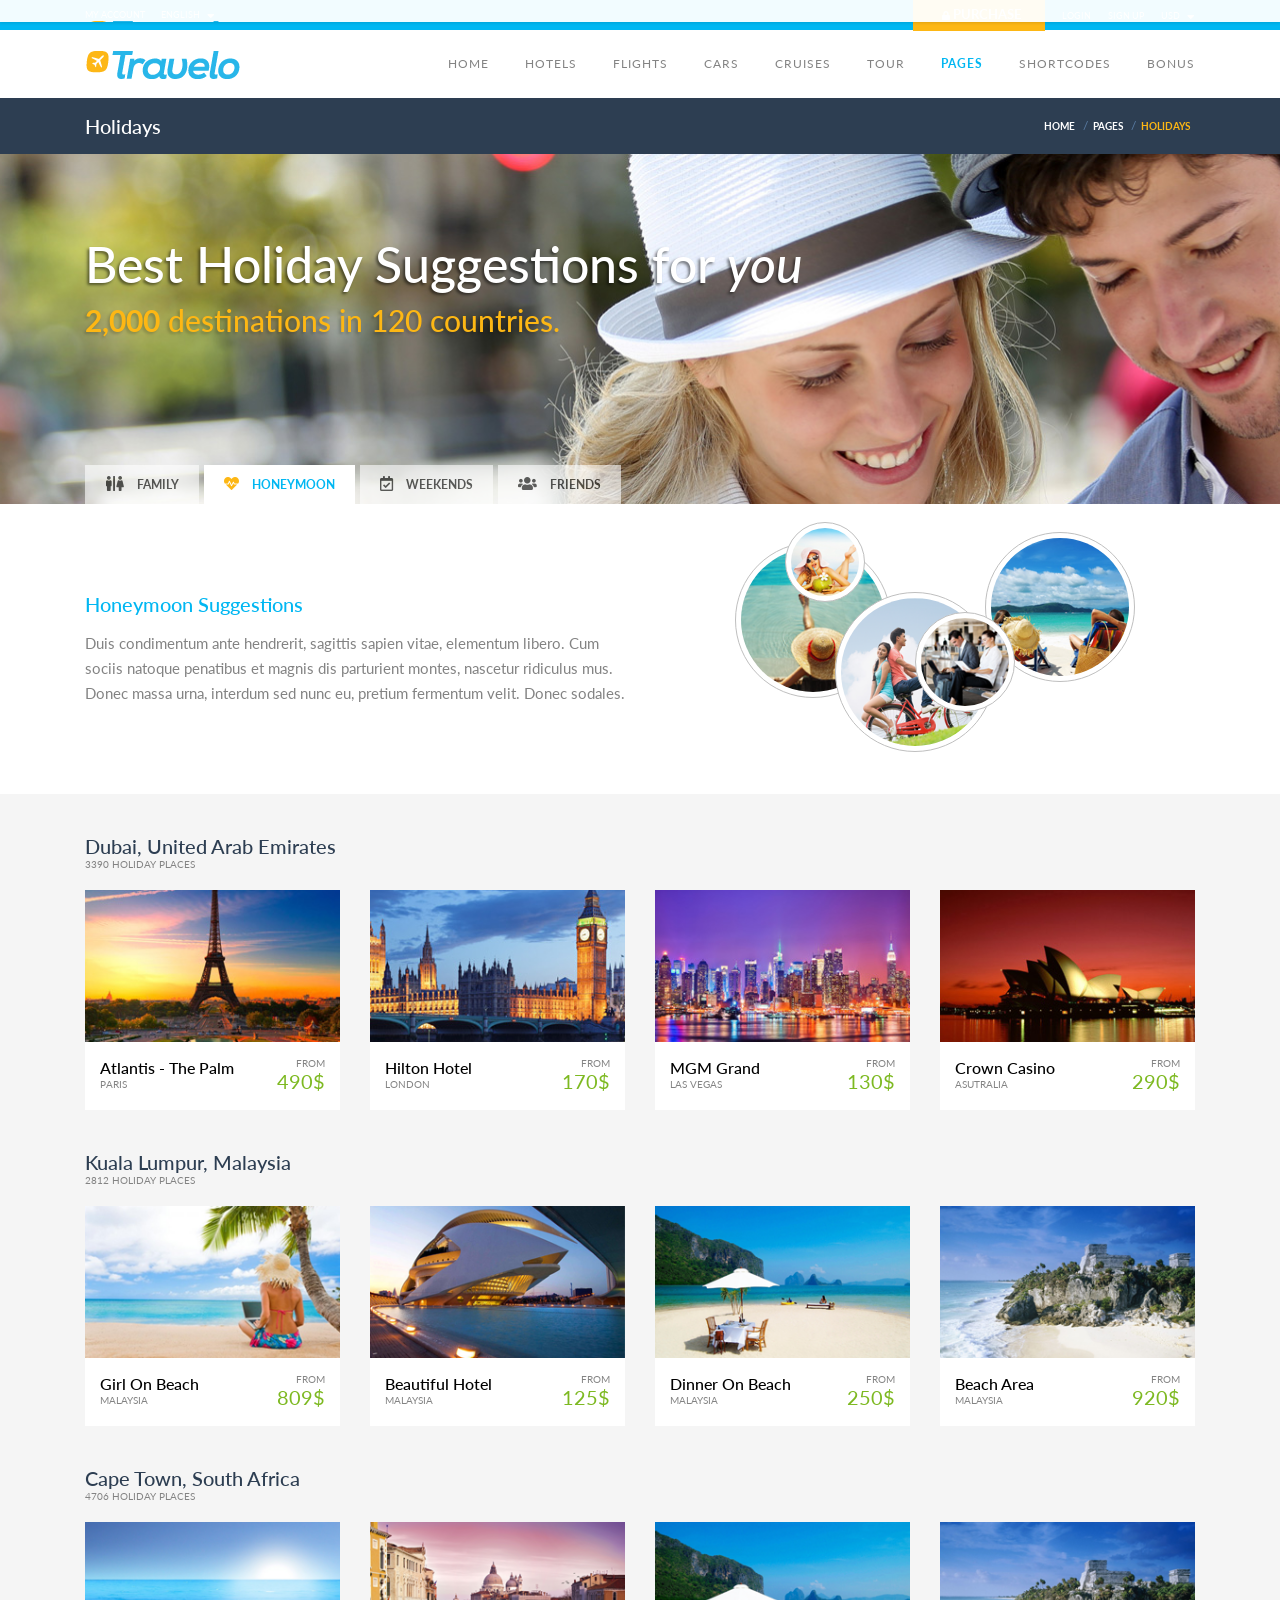
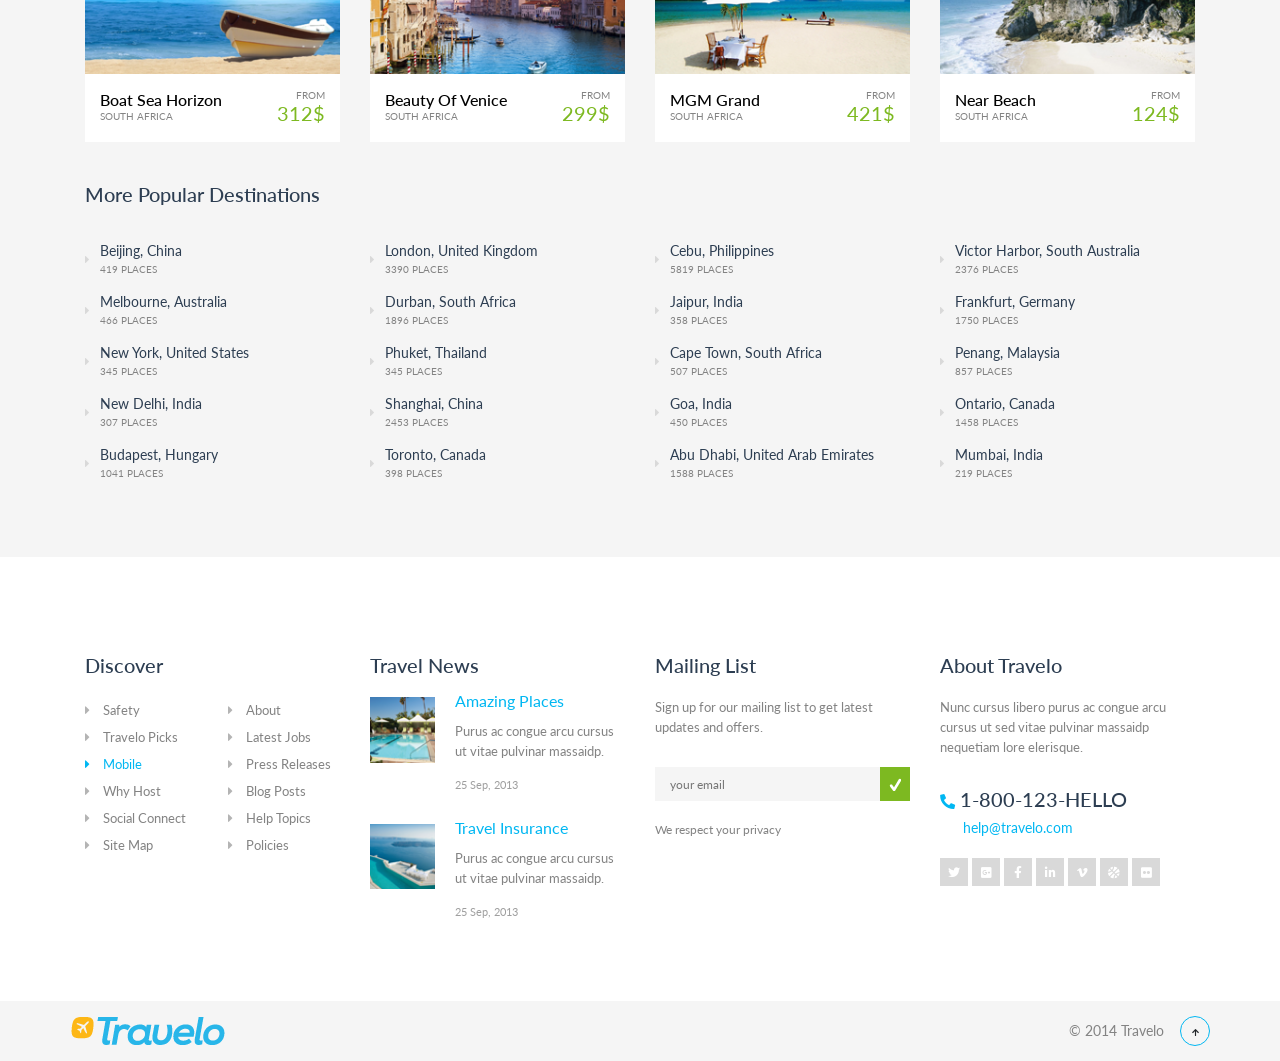
<file: holidays.html>
<!DOCTYPE html>
<html lang="en">

<head>
    <meta charset="UTF-8">
    <meta name="viewport" content="width=device-width, initial-scale=1.0">
    <meta http-equiv="X-UA-Compatible" content="ie=edge">
    <title>Document</title>
    <link rel="stylesheet" href="https://use.fontawesome.com/releases/v5.8.1/css/all.css"
        integrity="sha384-50oBUHEmvpQ+1lW4y57PTFmhCaXp0ML5d60M1M7uH2+nqUivzIebhndOJK28anvf" crossorigin="anonymous">
    <link href="https://fonts.googleapis.com/css?family=Lato:300,400,700" rel="stylesheet">
    <link rel="stylesheet" href="https://stackpath.bootstrapcdn.com/bootstrap/4.3.1/css/bootstrap.min.css"
        integrity="sha384-ggOyR0iXCbMQv3Xipma34MD+dH/1fQ784/j6cY/iJTQUOhcWr7x9JvoRxT2MZw1T" crossorigin="anonymous">
    <link rel="stylesheet" href="css/style.css">
</head>

<body>
    <header>
        <div class="quick-menu">
            <div class="container">
                <div class="row">
                    <div class="col-md-6 left-side-menu">
                        <ul class="langs-vs-acc d-flex align-items-center">
                            <li class="mr-3">
                                <a href="">MY ACCOUNT</a>
                            </li>
                            <li>
                                <a href="">ENGLISH</a>
                                <i class="fas fa-sort-down text-white"></i>
                                <ul class="mini-menu">
                                    <li>
                                        <a href="">Dansk</a>
                                    </li>
                                    <li>
                                        <a href="">Deutsch</a>
                                    </li>
                                    <li class="active">
                                        <a href="">English</a>
                                    </li>
                                    <li>
                                        <a href="">Español</a>
                                    </li>
                                    <li>
                                        <a href="">Français</a>
                                    </li>
                                    <li>
                                        <a href="">Italiano</a>
                                    </li>
                                    <li>
                                        <a href="">Magyar</a>
                                    </li>
                                    <li>
                                        <a href="">Nederlands</a>
                                    </li>
                                    <li>
                                        <a href="">Norsk</a>
                                    </li>
                                    <li>
                                        <a href="">Polski</a>
                                    </li>
                                    <li>
                                        <a href="">Português</a>
                                    </li>
                                    <li>
                                        <a href="">Suomi</a>
                                    </li>
                                    <li>
                                        <a href="">Svenska</a>
                                    </li>
                                </ul>
                            </li>
                        </ul>
                    </div>
                    <div class="col-md-6 right-side-menu text-right">
                        <ul>
                            <li>
                                <a href="">
                                    <i class="fas fa-lock"></i>
                                    Purchase
                                </a>
                            </li>
                            <li>
                                <a href="">login</a>
                            </li>
                            <li>
                                <a href="">sign up</a>
                            </li>
                            <li>
                                <a href="">usd</a>
                                <i class="fas fa-sort-down text-white"></i>
                                <ul class="mini-menu">
                                    <li>
                                        <a href="">AUD</a>
                                    </li>
                                    <li>
                                        <a href="">BRL</a>
                                    </li>
                                    <li>
                                        <a href="">USD</a>
                                    </li>
                                    <li>
                                        <a href="">CAD</a>
                                    </li>
                                    <li>
                                        <a href="">CHF</a>
                                    </li>
                                    <li>
                                        <a href="">CNY</a>
                                    </li>
                                    <li>
                                        <a href="">CZK</a>
                                    </li>
                                    <li>
                                        <a href="">DKK</a>
                                    </li>
                                    <li>
                                        <a href="">EUR</a>
                                    </li>
                                    <li>
                                        <a href="">GBP</a>
                                    </li>
                                    <li>
                                        <a href="">HKD</a>
                                    </li>
                                    <li>
                                        <a href="">HUF</a>
                                    </li>
                                    <li>
                                        <a href="">IDR</a>
                                    </li>
                                </ul>
                            </li>
                        </ul>
                    </div>
                </div>
            </div>
        </div>
        <!-- navbar for 1010px+ screens -->
        <nav class="main-menu large-screen">
            <div class="container">
                <div class="row">
                    <div class="col-md-2">
                        <div class="logo">
                            <img src="img/logo.png" class="img-fluid">
                        </div>
                    </div>
                    <div class="col-md-10">
                        <!-- menu -->
                        <ul class="d-flex align-items-center float-right menu">
                            <li class="">
                                <a href="index.html">home</a>
                                <!-- sub menus for main menu items -->
                                <ul class="sub-menu">
                                    <li class="">
                                        <a href="">home layout 1</a>
                                    </li>
                                    <li>
                                        <a href="">home layout 2</a>
                                    </li>
                                    <li>
                                        <a href="">home layout 3</a>
                                    </li>
                                    <li>
                                        <a href="">home layout 4</a>
                                    </li>
                                    <li>
                                        <a href="">home layout 5</a>
                                    </li>
                                    <li>
                                        <a href="">home layout 6</a>
                                    </li>
                                    <li>
                                        <a href="">home layout 7</a>
                                    </li>
                                    <li>
                                        <a href="">home layout 8</a>
                                    </li>
                                    <li>
                                        <a href="">home layout 9</a>
                                    </li>
                                    <li>
                                        <a href="">home layout 10</a>
                                    </li>
                                    <li>
                                        <a href="">home layout 11</a>
                                    </li>
                                </ul>
                            </li>
                            <li>
                                <a href="hotels.html">hotels</a>
                                <ul class="sub-menu">
                                    <li>
                                        <a href="">home hotels</a>
                                    </li>
                                    <li>
                                        <a href="">list view</a>
                                    </li>
                                    <li>
                                        <a href="">grid view</a>
                                    </li>
                                    <li>
                                        <a href="">block view</a>
                                    </li>
                                    <li>
                                        <a href="">detailed</a>
                                    </li>
                                    <li>
                                        <a href="">booking</a>
                                    </li>
                                    <li>
                                        <a href="">thank you</a>
                                    </li>
                                </ul>
                            </li>
                            <li>
                                <a href="flights.html">flights</a>
                                <ul class="sub-menu">
                                    <li>
                                        <a href="">home flights</a>
                                    </li>
                                    <li>
                                        <a href="">list view</a>
                                    </li>
                                    <li>
                                        <a href="">grid view</a>
                                    </li>
                                    <li>
                                        <a href="">block view</a>
                                    </li>
                                    <li>
                                        <a href="">detailed</a>
                                    </li>
                                    <li>
                                        <a href="">booking</a>
                                    </li>
                                    <li>
                                        <a href="">thank you</a>
                                    </li>
                                </ul>
                            </li>
                            <li>
                                <a href="">cars</a>
                                <ul class="sub-menu">
                                    <li>
                                        <a href="">home cars</a>
                                    </li>
                                    <li>
                                        <a href="">list view</a>
                                    </li>
                                    <li>
                                        <a href="">grid view</a>
                                    </li>
                                    <li>
                                        <a href="">block view</a>
                                    </li>
                                    <li>
                                        <a href="">detailed</a>
                                    </li>
                                    <li>
                                        <a href="">booking</a>
                                    </li>
                                    <li>
                                        <a href="">thank you</a>
                                    </li>
                                </ul>
                            </li>
                            <li>
                                <a href="">cruises</a>
                                <ul class="sub-menu">
                                    <li>
                                        <a href="">home cruises</a>
                                    </li>
                                    <li>
                                        <a href="">list view</a>
                                    </li>
                                    <li>
                                        <a href="">grid view</a>
                                    </li>
                                    <li>
                                        <a href="">block view</a>
                                    </li>
                                    <li>
                                        <a href="">detailed</a>
                                    </li>
                                    <li>
                                        <a href="">booking</a>
                                    </li>
                                    <li>
                                        <a href="">thank you</a>
                                    </li>
                                </ul>
                            </li>
                            <li>
                                <a href="">tour</a>
                                <ul class="sub-menu">
                                    <li>
                                        <a href="">Home Tour</a>
                                    </li>
                                    <li>
                                        <a href="">Fancy Packages 2 Column</a>
                                    </li>
                                    <li>
                                        <a href="">Fancy Packages 3 Column</a>
                                    </li>
                                    <li>
                                        <a href="">Fancy Packages 4 Column</a>
                                    </li>
                                    <li>
                                        <a href="">Simple Packages 2 Column</a>
                                    </li>
                                    <li>
                                        <a href="">Simple Packages 3 Column</a>
                                    </li>
                                    <li>
                                        <a href="">Simple Packages 4 Column</a>
                                    </li>
                                    <li>
                                        <a href="">Location - Eruope</a>
                                    </li>
                                    <li>
                                        <a href="">Location - North America</a>
                                    </li>
                                    <li>
                                        <a href="">Detailed 1</a>
                                    </li>
                                    <li>
                                        <a href="">Detailed 2</a>
                                    </li>
                                    <li>
                                        <a href="">Booking</a>
                                    </li>
                                </ul>
                            </li>
                            <li class="pages active">
                                <a href="">pages</a>
                                <div id="mega-menu">
                                    <!-- divided ul's of main menu page item three part  -->
                                    <ul class="mega-menu-list">
                                        <li style="display: inline-block;" class="p-0"><a href="" class="pl-3">STANDART
                                                PAGES</a>
                                            <!-- divided sub menus look like each ul is one column -->
                                            <ul class="mega-sub">
                                                <li><a href="">About Us 1</a></li>
                                                <li><a href="">About Us 2</a></li>
                                                <li><a href="">Services 1</a></li>
                                                <li><a href="">Services 2</a></li>
                                                <li><a href="">Gallery 4 Column</a></li>
                                                <li><a href="">Gallery 3 Column</a></li>
                                                <li><a href="">Gallery 2 Column</a></li>
                                                <li><a href="">Gallery Ready</a></li>
                                            </ul>
                                            <ul class="mega-sub">
                                                <li><a href="">Blog Right Sidebar</a></li>
                                                <li><a href="">Blog Left Sidebar</a></li>
                                                <li><a href="">Blog Full Width</a></li>
                                                <li><a href="">Blog Read</a></li>
                                                <li><a href="">Faq 1</a></li>
                                                <li><a href="">Faq 2</a></li>
                                                <li><a href="">Layouts Left Sidebar</a></li>
                                                <li><a href="">Layouts Right Sidebar</a></li>
                                            </ul>
                                            <ul class="mega-sub">
                                                <li><a href="">Layouts Two Sidebar</a></li>
                                                <li><a href="">Layouts Full Width</a></li>
                                                <li><a href="">Contact Us 1</a></li>
                                                <li><a href="">Contact Us 2</a></li>
                                                <li><a href="">Contact Us 3</a></li>
                                                <li><a href="">Travelo Policies</a></li>
                                                <li><a href="">Site Map</a></li>
                                            </ul>
                                        </li>
                                    </ul>
                                    <ul class="mega-menu-list mx-3">
                                        <li style="display: inline-block;" class="p-0"><a href="" class="pl-3">EXTRA
                                                PAGES</a>
                                            <ul class="mega-sub">
                                                <li class="active"><a href="">Holidays</a></li>
                                                <li><a href="">Hot Deals</a></li>
                                                <li><a href="">Before You Fly</a></li>
                                                <li><a href="">Inflight Experience</a></li>
                                                <li><a href="">Things To Do 1</a></li>
                                                <li><a href="">Things To Do 2</a></li>
                                                <li><a href="">Travel Essentials</a></li>
                                                <li><a href="">Travel Stories</a></li>
                                            </ul>
                                            <ul class="mega-sub">
                                                <li><a href="">Travel Guide</a></li>
                                                <li><a href="">Travel Ideas</a></li>
                                                <li><a href="">Travel Insurance</a></li>
                                                <li><a href="">Group Bookings</a></li>
                                            </ul>

                                        </li>
                                    </ul>
                                    <ul class="mega-menu-list">
                                        <li style="display: inline-block;" class="p-0"><a href="" class="pl-3">SPECIAL
                                                PAGES</a>
                                            <ul class="mega-sub">
                                                <li><a href="404notfound.html">404 Page 1</a></li>
                                                <li><a href="">404 Page 2</a></li>
                                                <li><a href="">404 Page 3</a></li>
                                                <li><a href="">Coming Soon 1</a></li>
                                                <li><a href="">Coming Soon 2</a></li>
                                                <li><a href="">Coming Soon 3</a></li>
                                                <li><a href="">Loading Page 1</a></li>
                                                <li><a href="">Loading Page 2</a></li>
                                            </ul>
                                            <ul class="mega-sub">
                                                <li><a href="">Loading Page 3</a></li>
                                                <li><a href="">Login Page 1</a></li>
                                                <li><a href="login.html">Login Page 2</a></li>
                                                <li><a href="">Login Page 3</a></li>
                                            </ul>

                                        </li>
                                    </ul>
                                </div>
                            </li>
                            <li>
                                <a href="">shortcodes</a>
                                <ul class="sub-menu">
                                    <li>
                                        <a href="">Accordions & Toggles</a>
                                    </li>
                                    <li>
                                        <a href="">Tabs</a>
                                    </li>
                                    <li>
                                        <a href="">Buttons</a>
                                    </li>
                                    <li>
                                        <a href="">Icon Boxes</a>
                                    </li>
                                    <li>
                                        <a href="">Image & Gallery Styles</a>
                                    </li>
                                    <li>
                                        <a href="">Image Box Styles</a>
                                    </li>
                                    <li class="position-relative">
                                        <a href="">Listing Styles</a>
                                        <!-- child sub menus of sub menu -->
                                        <ul class="child-sub-menu">
                                            <li>
                                                <a href="">listing style 1</a>
                                            </li>
                                            <li>
                                                <a href="">listing style 2</a>
                                            </li>
                                            <li>
                                                <a href="">listing style 3</a>
                                            </li>
                                        </ul>
                                    </li>
                                    <li>
                                        <a href="">Dropdowns</a>
                                    </li>
                                    <li>
                                        <a href="">Pricing Tables</a>
                                    </li>
                                    <li>
                                        <a href="">Testimonials</a>
                                    </li>
                                    <li>
                                        <a href="">Our Team</a>
                                    </li>
                                    <li>
                                        <a href="">Gallery Popup</a>
                                    </li>
                                    <li>
                                        <a href="">Map Popup</a>
                                    </li>
                                    <li>
                                        <a href="">Style Changer</a>
                                    </li>
                                    <li>
                                        <a href="">Typography</a>
                                    </li>
                                    <li>
                                        <a href="">Animations</a>
                                    </li>
                                </ul>
                            </li>
                            <li>
                                <a href="">bonus</a>
                                <ul class="sub-menu">
                                    <li>
                                        <a href="">Dashboard 1</a>
                                    </li>
                                    <li>
                                        <a href="">Dashboard 2</a>
                                    </li>
                                    <li>
                                        <a href="">Dashboard 3</a>
                                    </li>
                                    <li class="position-relative">
                                        <a href="">Sliders</a>
                                        <ul class="child-sub-menu">
                                            <li><a href="">Slider - Travelo</a></li>
                                            <li><a href="">Slider - Concept</a></li>
                                            <li><a href="">Slider - Promotion</a></li>
                                            <li><a href="">Slider - Snapshots</a></li>
                                            <li><a href="">Slider - Holidays</a></li>
                                            <li><a href="">Slider - Couples</a></li>
                                            <li><a href="">Slider - Family</a></li>
                                        </ul>
                                    </li>
                                    <li class="position-relative">
                                        <a href="">7 Footer Styles</a>
                                        <ul class="child-sub-menu">
                                            <li><a href="">Default Style</a></li>
                                            <li><a href="">footer style 1</a></li>
                                            <li><a href="">footer style 2</a></li>
                                            <li><a href="">footer style 3</a></li>
                                            <li><a href="">footer style 4</a></li>
                                            <li><a href="">footer style 5</a></li>
                                            <li><a href="">footer style 6</a></li>
                                        </ul>
                                    </li>
                                    <li class="position-relative">
                                        <a href="">8 Header Styles</a>
                                        <ul class="child-sub-menu">
                                            <li><a href="">Default Style</a></li>
                                            <li><a href="">header style 1</a></li>
                                            <li><a href="">header style 2</a></li>
                                            <li><a href="">header style 3</a></li>
                                            <li><a href="">header style 4</a></li>
                                            <li><a href="">header style 5</a></li>
                                            <li><a href="">header style 6</a></li>
                                            <li><a href="">header style 7</a></li>
                                        </ul>
                                    </li>
                                    <li class="position-relative">
                                        <a href="">7 Inner Start Styles</a>
                                        <ul class="child-sub-menu">
                                            <li><a href="">Default Style</a></li>
                                            <li><a href="">inner start style 1</a></li>
                                            <li><a href="">inner start style 2</a></li>
                                            <li><a href="">inner start style 3</a></li>
                                            <li><a href="">inner start style 4</a></li>
                                            <li><a href="">inner start style 5</a></li>
                                            <li><a href="">inner start style 6</a></li>
                                        </ul>
                                    </li>
                                    <li class="position-relative">
                                        <a href="">3 Search Styles</a>
                                        <ul class="child-sub-menu">
                                            <li><a href="">search style 1</a></li>
                                            <li><a href="">search style 2</a></li>
                                            <li><a href="">search style 3</a></li>
                                        </ul>
                                    </li>
                                </ul>
                            </li>
                        </ul>
                    </div>
                </div>
            </div>
        </nav>
        <!-- nav for 1010px- screens -->
        <nav class="small-screens">
            <div class="container-fluid">
                <div class="row pl-3 pt-4 justify-content-between">
                    <div class="logo">
                        <img src="img/logo.png" class="img-fluid">
                    </div>
                    <div class="icon">
                        <a href="" class="menu-icon"></a>
                    </div>
                </div>
                <div class="row pt-3">
                    <!-- menu -->
                    <ul class="sm-main-menu">
                        <li class="">
                            <a href="index.html">home</a>
                            <button class="collapse-btn btn">
                                <i class="fas fa-plus-circle"></i>
                            </button>
                            <!-- collapsable menus -->
                            <ul class="collapsed-menu">
                                <li class="">
                                    <a href="">home layout 1</a>
                                </li>
                                <li>
                                    <a href="">home layout 2</a>
                                </li>
                                <li>
                                    <a href="">home layout 3</a>
                                </li>
                                <li>
                                    <a href="">home layout 4</a>
                                </li>
                                <li>
                                    <a href="">home layout 5</a>
                                </li>
                                <li>
                                    <a href="">home layout 6</a>
                                </li>
                                <li>
                                    <a href="">home layout 7</a>
                                </li>
                                <li>
                                    <a href="">home layout 8</a>
                                </li>
                                <li>
                                    <a href="">home layout 9</a>
                                </li>
                                <li>
                                    <a href="">home layout 10</a>
                                </li>
                                <li>
                                    <a href="">home layout 11</a>
                                </li>
                            </ul>
                        </li>
                        <li class="">
                            <a href="hotels.html">hotels</a>
                            <button class="collapse-btn btn">
                                <i class="fas fa-plus-circle"></i>
                            </button>
                            <ul class="collapsed-menu">
                                <li class="">
                                    <a href="">home hotels</a>
                                </li>
                                <li>
                                    <a href="">list view</a>
                                </li>
                                <li>
                                    <a href="">grid view</a>
                                </li>
                                <li>
                                    <a href="">block view</a>
                                </li>
                                <li>
                                    <a href="">detailed</a>
                                </li>
                                <li>
                                    <a href="">booking</a>
                                </li>
                                <li>
                                    <a href="">thank you</a>
                                </li>
                            </ul>
                        </li>
                        <li class="">
                            <a href="flights.html">flights</a>
                            <button class="collapse-btn btn">
                                <i class="fas fa-plus-circle"></i>
                            </button>
                            <ul class="collapsed-menu">
                                <li>
                                    <a href="">home flights</a>
                                </li>
                                <li>
                                    <a href="">list view</a>
                                </li>
                                <li>
                                    <a href="">grid view</a>
                                </li>
                                <li>
                                    <a href="">block view</a>
                                </li>
                                <li>
                                    <a href="">detailed</a>
                                </li>
                                <li>
                                    <a href="">booking</a>
                                </li>
                                <li>
                                    <a href="">thank you</a>
                                </li>
                            </ul>
                        </li>
                        <li>
                            <a href="">cars</a>
                            <button class="collapse-btn btn">
                                <i class="fas fa-plus-circle"></i>
                            </button>
                            <ul class="collapsed-menu">
                                <li>
                                    <a href="">home cars</a>
                                </li>
                                <li>
                                    <a href="">list view</a>
                                </li>
                                <li>
                                    <a href="">grid view</a>
                                </li>
                                <li>
                                    <a href="">block view</a>
                                </li>
                                <li>
                                    <a href="">detailed</a>
                                </li>
                                <li>
                                    <a href="">booking</a>
                                </li>
                                <li>
                                    <a href="">thank you</a>
                                </li>
                            </ul>
                        </li>
                        <li>
                            <a href="">cruises</a>
                            <button class="collapse-btn btn">
                                <i class="fas fa-plus-circle"></i>
                            </button>
                            <ul class="collapsed-menu">
                                <li>
                                    <a href="">home cruises</a>
                                </li>
                                <li>
                                    <a href="">list view</a>
                                </li>
                                <li>
                                    <a href="">grid view</a>
                                </li>
                                <li>
                                    <a href="">block view</a>
                                </li>
                                <li>
                                    <a href="">detailed</a>
                                </li>
                                <li>
                                    <a href="">booking</a>
                                </li>
                                <li>
                                    <a href="">thank you</a>
                                </li>
                            </ul>
                        </li>
                        <li>
                            <a href="">Tour</a>
                            <button class="collapse-btn btn">
                                <i class="fas fa-plus-circle"></i>
                            </button>
                            <ul class="collapsed-menu">
                                <li>
                                    <a href="">Home Tour</a>
                                </li>
                                <li>
                                    <a href="">Fancy Packages 2 Column</a>
                                </li>
                                <li>
                                    <a href="">Fancy Packages 3 Column</a>
                                </li>
                                <li>
                                    <a href="">Fancy Packages 4 Column</a>
                                </li>
                                <li>
                                    <a href="">Simple Packages 2 Column</a>
                                </li>
                                <li>
                                    <a href="">Simple Packages 3 Column</a>
                                </li>
                                <li>
                                    <a href="">Simple Packages 4 Column</a>
                                </li>
                                <li>
                                    <a href="">Location - Eruope</a>
                                </li>
                                <li>
                                    <a href="">Location - North America</a>
                                </li>
                                <li>
                                    <a href="">Detailed 1</a>
                                </li>
                                <li>
                                    <a href="">Detailed 2</a>
                                </li>
                                <li>
                                    <a href="">Booking</a>
                                </li>
                            </ul>
                        </li>
                        <li class="active">
                            <a href="">pages</a>
                            <button class="collapse-btn btn">
                                <i class="fas fa-plus-circle"></i>
                            </button>
                            <ul class="collapsed-menu">
                                <li class="grouping-name"><a href="">STANDART PAGES</a></li>
                                <li><a href="">About Us 1</a></li>
                                <li><a href="">About Us 2</a></li>
                                <li><a href="">Services 1</a></li>
                                <li><a href="">Services 2</a></li>
                                <li><a href="">Gallery 4 Column</a></li>
                                <li><a href="">Gallery 3 Column</a></li>
                                <li><a href="">Gallery 2 Column</a></li>
                                <li><a href="">Gallery Ready</a></li>
                                <li><a href="">Blog Right Sidebar</a></li>
                                <li><a href="">Blog Left Sidebar</a></li>
                                <li><a href="">Blog Full Width</a></li>
                                <li><a href="">Blog Read</a></li>
                                <li><a href="">Faq 1</a></li>
                                <li><a href="">Faq 2</a></li>
                                <li><a href="">Layouts Left Sidebar</a></li>
                                <li><a href="">Layouts Right Sidebar</a></li>
                                <li><a href="">Layouts Two Sidebar</a></li>
                                <li><a href="">Layouts Full Width</a></li>
                                <li><a href="">Contact Us 1</a></li>
                                <li><a href="">Contact Us 2</a></li>
                                <li><a href="">Contact Us 3</a></li>
                                <li><a href="">Travelo Policies</a></li>
                                <li><a href="">Site Map</a></li>
                                <li class="grouping-name"><a href="">extra pages</a></li>
                                <li class="collapsed"><a href="holidays.html">Holidays</a></li>
                                <li><a href="">Hot Deals</a></li>
                                <li><a href="">Before You Fly</a></li>
                                <li><a href="">Inflight Experience</a></li>
                                <li><a href="">Things To Do 1</a></li>
                                <li><a href="">Things To Do 2</a></li>
                                <li><a href="">Travel Essentials</a></li>
                                <li><a href="">Travel Stories</a></li>
                                <li><a href="">Travel Guide</a></li>
                                <li><a href="">Travel Ideas</a></li>
                                <li><a href="">Travel Insurance</a></li>
                                <li><a href="">Group Bookings</a></li>
                                <li class="grouping-name"><a href="">special pages</a></li>
                                <li><a href="404notfound.html">404 Page 1</a></li>
                                <li><a href="">404 Page 2</a></li>
                                <li><a href="">404 Page 3</a></li>
                                <li><a href="">Coming Soon 1</a></li>
                                <li><a href="">Coming Soon 2</a></li>
                                <li><a href="">Coming Soon 3</a></li>
                                <li><a href="">Loading Page 1</a></li>
                                <li><a href="">Loading Page 2</a></li>
                                <li><a href="">Loading Page 3</a></li>
                                <li><a href="">Login Page 1</a></li>
                                <li><a href="login.html">Login Page 2</a></li>
                                <li><a href="">Login Page 3</a></li>
                            </ul>
                        </li>
                        <li>
                            <a href="">shortcodes</a>
                            <button class="collapse-btn btn">
                                <i class="fas fa-plus-circle"></i>
                            </button>
                            <ul class="collapsed-menu">
                                <li>
                                    <a href="">Accordions & Toggles</a>
                                </li>
                                <li>
                                    <a href="">Tabs</a>
                                </li>
                                <li>
                                    <a href="">Buttons</a>
                                </li>
                                <li>
                                    <a href="">Icon Boxes</a>
                                </li>
                                <li>
                                    <a href="">Image & Gallery Styles</a>
                                </li>
                                <li>
                                    <a href="">Image Box Styles</a>
                                </li>
                                <li class="grouping-name"><a href="">Listing Styles</a></li>
                                <li>
                                    <a href="">listing style 1</a>
                                </li>
                                <li>
                                    <a href="">listing style 2</a>
                                </li>
                                <li>
                                    <a href="">listing style 3</a>
                                </li>
                                <li>
                                    <a href="">Dropdowns</a>
                                </li>
                                <li>
                                    <a href="">Pricing Tables</a>
                                </li>
                                <li>
                                    <a href="">Testimonials</a>
                                </li>
                                <li>
                                    <a href="">Our Team</a>
                                </li>
                                <li>
                                    <a href="">Gallery Popup</a>
                                </li>
                                <li>
                                    <a href="">Map Popup</a>
                                </li>
                                <li>
                                    <a href="">Style Changer</a>
                                </li>
                                <li>
                                    <a href="">Typography</a>
                                </li>
                                <li>
                                    <a href="">Animations</a>
                                </li>
                            </ul>
                        </li>
                        <li>
                            <a href="">bonus</a>
                            <button class="collapse-btn btn">
                                <i class="fas fa-plus-circle"></i>
                            </button>
                            <ul class="collapsed-menu">
                                <li>
                                    <a href="">Dashboard 1</a>
                                </li>
                                <li>
                                    <a href="">Dashboard 2</a>
                                </li>
                                <li>
                                    <a href="">Dashboard 3</a>
                                </li>
                                <li class="grouping-name"><a href="">Sliders</a></li>
                                <li><a href="">Slider - Travelo</a></li>
                                <li><a href="">Slider - Concept</a></li>
                                <li><a href="">Slider - Promotion</a></li>
                                <li><a href="">Slider - Snapshots</a></li>
                                <li><a href="">Slider - Holidays</a></li>
                                <li><a href="">Slider - Couples</a></li>
                                <li><a href="">Slider - Family</a></li>
                                <li class="grouping-name"><a href="">7 Footer Styles</a></li>
                                <li><a href="">Default Style</a></li>
                                <li><a href="">footer style 1</a></li>
                                <li><a href="">footer style 2</a></li>
                                <li><a href="">footer style 3</a></li>
                                <li><a href="">footer style 4</a></li>
                                <li><a href="">footer style 5</a></li>
                                <li><a href="">footer style 6</a></li>
                                <li class="grouping-name"><a href="">8 header styles</a></li>
                                <li><a href="">Default Style</a></li>
                                <li><a href="">header style 1</a></li>
                                <li><a href="">header style 2</a></li>
                                <li><a href="">header style 3</a></li>
                                <li><a href="">header style 4</a></li>
                                <li><a href="">header style 5</a></li>
                                <li><a href="">header style 6</a></li>
                                <li><a href="">header style 7</a></li>
                                <li class="grouping-name"><a href="">7 Inner Start Styles</a></li>
                                <li><a href="">Default Style</a></li>
                                <li><a href="">inner start style 1</a></li>
                                <li><a href="">inner start style 2</a></li>
                                <li><a href="">inner start style 3</a></li>
                                <li><a href="">inner start style 4</a></li>
                                <li><a href="">inner start style 5</a></li>
                                <li><a href="">inner start style 6</a></li>
                                <li class="grouping-name"><a href="">3 Search Styles</a></li>
                                <li><a href="">search style 1</a></li>
                                <li><a href="">search style 2</a></li>
                                <li><a href="">search style 3</a></li>
                            </ul>
                        </li>
                        <li class="d-flex align-items-center">
                            <i class="fas fa-lock mr-1"></i>
                            <a href="">Purchase</a>
                        </li>
                        <ul class="sm-quick-menu">
                            <li><a href="">my account</a></li>
                            <li>
                                <a href="">
                                    english
                                    <i class="fas fa-sort-down text-white mb-2 ml-1" style="font-size:14px;"></i>
                                </a>
                            </li>
                            <li><a href="">login</a></li>
                            <li><a href="">sign up</a></li>
                            <li>
                                <a href="">
                                    usd
                                    <i class="fas fa-sort-down text-white mb-2 ml-1" style="font-size:14px;"></i>
                                </a>
                            </li>
                        </ul>
                    </ul>
                </div>
            </div>
        </nav>
    </header>
    <header id="scroll-head" style="display:none; width:100%">
        <nav class="scrolled-nav main-menu">
            <div class="container">
                <div class="row">
                    <div class="col-md-2">
                        <div class="logo">
                            <img src="img/logo.png" class="img-fluid">
                        </div>
                    </div>
                    <div class="col-md-10">
                        <!-- menu -->
                        <ul class="d-flex align-items-center float-right menu">
                            <li class="">
                                <a href="index.html">home</a>
                                <!-- sub menus for main menu items -->
                                <ul class="sub-menu">
                                    <li class="">
                                        <a href="">home layout 1</a>
                                    </li>
                                    <li>
                                        <a href="">home layout 2</a>
                                    </li>
                                    <li>
                                        <a href="">home layout 3</a>
                                    </li>
                                    <li>
                                        <a href="">home layout 4</a>
                                    </li>
                                    <li>
                                        <a href="">home layout 5</a>
                                    </li>
                                    <li>
                                        <a href="">home layout 6</a>
                                    </li>
                                    <li>
                                        <a href="">home layout 7</a>
                                    </li>
                                    <li>
                                        <a href="">home layout 8</a>
                                    </li>
                                    <li>
                                        <a href="">home layout 9</a>
                                    </li>
                                    <li>
                                        <a href="">home layout 10</a>
                                    </li>
                                    <li>
                                        <a href="">home layout 11</a>
                                    </li>
                                </ul>
                            </li>
                            <li>
                                <a href="hotels.html">hotels</a>
                                <ul class="sub-menu">
                                    <li>
                                        <a href="">home hotels</a>
                                    </li>
                                    <li>
                                        <a href="">list view</a>
                                    </li>
                                    <li>
                                        <a href="">grid view</a>
                                    </li>
                                    <li>
                                        <a href="">block view</a>
                                    </li>
                                    <li>
                                        <a href="">detailed</a>
                                    </li>
                                    <li>
                                        <a href="">booking</a>
                                    </li>
                                    <li>
                                        <a href="">thank you</a>
                                    </li>
                                </ul>
                            </li>
                            <li>
                                <a href="flights.html">flights</a>
                                <ul class="sub-menu">
                                    <li>
                                        <a href="">home flights</a>
                                    </li>
                                    <li>
                                        <a href="">list view</a>
                                    </li>
                                    <li>
                                        <a href="">grid view</a>
                                    </li>
                                    <li>
                                        <a href="">block view</a>
                                    </li>
                                    <li>
                                        <a href="">detailed</a>
                                    </li>
                                    <li>
                                        <a href="">booking</a>
                                    </li>
                                    <li>
                                        <a href="">thank you</a>
                                    </li>
                                </ul>
                            </li>
                            <li>
                                <a href="">cars</a>
                                <ul class="sub-menu">
                                    <li>
                                        <a href="">home cars</a>
                                    </li>
                                    <li>
                                        <a href="">list view</a>
                                    </li>
                                    <li>
                                        <a href="">grid view</a>
                                    </li>
                                    <li>
                                        <a href="">block view</a>
                                    </li>
                                    <li>
                                        <a href="">detailed</a>
                                    </li>
                                    <li>
                                        <a href="">booking</a>
                                    </li>
                                    <li>
                                        <a href="">thank you</a>
                                    </li>
                                </ul>
                            </li>
                            <li>
                                <a href="">cruises</a>
                                <ul class="sub-menu">
                                    <li>
                                        <a href="">home cruises</a>
                                    </li>
                                    <li>
                                        <a href="">list view</a>
                                    </li>
                                    <li>
                                        <a href="">grid view</a>
                                    </li>
                                    <li>
                                        <a href="">block view</a>
                                    </li>
                                    <li>
                                        <a href="">detailed</a>
                                    </li>
                                    <li>
                                        <a href="">booking</a>
                                    </li>
                                    <li>
                                        <a href="">thank you</a>
                                    </li>
                                </ul>
                            </li>
                            <li>
                                <a href="">tour</a>
                                <ul class="sub-menu">
                                    <li>
                                        <a href="">Home Tour</a>
                                    </li>
                                    <li>
                                        <a href="">Fancy Packages 2 Column</a>
                                    </li>
                                    <li>
                                        <a href="">Fancy Packages 3 Column</a>
                                    </li>
                                    <li>
                                        <a href="">Fancy Packages 4 Column</a>
                                    </li>
                                    <li>
                                        <a href="">Simple Packages 2 Column</a>
                                    </li>
                                    <li>
                                        <a href="">Simple Packages 3 Column</a>
                                    </li>
                                    <li>
                                        <a href="">Simple Packages 4 Column</a>
                                    </li>
                                    <li>
                                        <a href="">Location - Eruope</a>
                                    </li>
                                    <li>
                                        <a href="">Location - North America</a>
                                    </li>
                                    <li>
                                        <a href="">Detailed 1</a>
                                    </li>
                                    <li>
                                        <a href="">Detailed 2</a>
                                    </li>
                                    <li>
                                        <a href="">Booking</a>
                                    </li>
                                </ul>
                            </li>
                            <li class="pages active">
                                <a href="">pages</a>
                                <div id="mega-menu">
                                    <!-- divided ul's of main menu page item three part  -->
                                    <ul class="mega-menu-list">
                                        <li style="display: inline-block;" class="p-0"><a href="" class="pl-3">STANDART
                                                PAGES</a>
                                            <!-- divided sub menus look like each ul is one column -->
                                            <ul class="mega-sub">
                                                <li><a href="">About Us 1</a></li>
                                                <li><a href="">About Us 2</a></li>
                                                <li><a href="">Services 1</a></li>
                                                <li><a href="">Services 2</a></li>
                                                <li><a href="">Gallery 4 Column</a></li>
                                                <li><a href="">Gallery 3 Column</a></li>
                                                <li><a href="">Gallery 2 Column</a></li>
                                                <li><a href="">Gallery Ready</a></li>
                                            </ul>
                                            <ul class="mega-sub">
                                                <li><a href="">Blog Right Sidebar</a></li>
                                                <li><a href="">Blog Left Sidebar</a></li>
                                                <li><a href="">Blog Full Width</a></li>
                                                <li><a href="">Blog Read</a></li>
                                                <li><a href="">Faq 1</a></li>
                                                <li><a href="">Faq 2</a></li>
                                                <li><a href="">Layouts Left Sidebar</a></li>
                                                <li><a href="">Layouts Right Sidebar</a></li>
                                            </ul>
                                            <ul class="mega-sub">
                                                <li><a href="">Layouts Two Sidebar</a></li>
                                                <li><a href="">Layouts Full Width</a></li>
                                                <li><a href="">Contact Us 1</a></li>
                                                <li><a href="">Contact Us 2</a></li>
                                                <li><a href="">Contact Us 3</a></li>
                                                <li><a href="">Travelo Policies</a></li>
                                                <li><a href="">Site Map</a></li>
                                            </ul>
                                        </li>
                                    </ul>
                                    <ul class="mega-menu-list mx-3">
                                        <li style="display: inline-block;" class="p-0"><a href="" class="pl-3">EXTRA
                                                PAGES</a>
                                            <ul class="mega-sub">
                                                <li active><a href="holidays.html">Holidays</a></li>
                                                <li><a href="">Hot Deals</a></li>
                                                <li><a href="">Before You Fly</a></li>
                                                <li><a href="">Inflight Experience</a></li>
                                                <li><a href="">Things To Do 1</a></li>
                                                <li><a href="">Things To Do 2</a></li>
                                                <li><a href="">Travel Essentials</a></li>
                                                <li><a href="">Travel Stories</a></li>
                                            </ul>
                                            <ul class="mega-sub">
                                                <li><a href="">Travel Guide</a></li>
                                                <li><a href="">Travel Ideas</a></li>
                                                <li><a href="">Travel Insurance</a></li>
                                                <li><a href="">Group Bookings</a></li>
                                            </ul>

                                        </li>
                                    </ul>
                                    <ul class="mega-menu-list">
                                        <li style="display: inline-block;" class="p-0"><a href="" class="pl-3">SPECIAL
                                                PAGES</a>
                                            <ul class="mega-sub">
                                                <li><a href="404notfound.html">404 Page 1</a></li>
                                                <li><a href="">404 Page 2</a></li>
                                                <li><a href="">404 Page 3</a></li>
                                                <li><a href="">Coming Soon 1</a></li>
                                                <li><a href="">Coming Soon 2</a></li>
                                                <li><a href="">Coming Soon 3</a></li>
                                                <li><a href="">Loading Page 1</a></li>
                                                <li><a href="">Loading Page 2</a></li>
                                            </ul>
                                            <ul class="mega-sub">
                                                <li><a href="">Loading Page 3</a></li>
                                                <li><a href="">Login Page 1</a></li>
                                                <li><a href="login.html">Login Page 2</a></li>
                                                <li><a href="">Login Page 3</a></li>
                                            </ul>

                                        </li>
                                    </ul>
                                </div>
                            </li>
                            <li>
                                <a href="">shortcodes</a>
                                <ul class="sub-menu">
                                    <li>
                                        <a href="">Accordions & Toggles</a>
                                    </li>
                                    <li>
                                        <a href="">Tabs</a>
                                    </li>
                                    <li>
                                        <a href="">Buttons</a>
                                    </li>
                                    <li>
                                        <a href="">Icon Boxes</a>
                                    </li>
                                    <li>
                                        <a href="">Image & Gallery Styles</a>
                                    </li>
                                    <li>
                                        <a href="">Image Box Styles</a>
                                    </li>
                                    <li class="position-relative">
                                        <a href="">Listing Styles</a>
                                        <!-- child sub menus of sub menu -->
                                        <ul class="child-sub-menu">
                                            <li>
                                                <a href="">listing style 1</a>
                                            </li>
                                            <li>
                                                <a href="">listing style 2</a>
                                            </li>
                                            <li>
                                                <a href="">listing style 3</a>
                                            </li>
                                        </ul>
                                    </li>
                                    <li>
                                        <a href="">Dropdowns</a>
                                    </li>
                                    <li>
                                        <a href="">Pricing Tables</a>
                                    </li>
                                    <li>
                                        <a href="">Testimonials</a>
                                    </li>
                                    <li>
                                        <a href="">Our Team</a>
                                    </li>
                                    <li>
                                        <a href="">Gallery Popup</a>
                                    </li>
                                    <li>
                                        <a href="">Map Popup</a>
                                    </li>
                                    <li>
                                        <a href="">Style Changer</a>
                                    </li>
                                    <li>
                                        <a href="">Typography</a>
                                    </li>
                                    <li>
                                        <a href="">Animations</a>
                                    </li>
                                </ul>
                            </li>
                            <li>
                                <a href="">bonus</a>
                                <ul class="sub-menu">
                                    <li>
                                        <a href="">Dashboard 1</a>
                                    </li>
                                    <li>
                                        <a href="">Dashboard 2</a>
                                    </li>
                                    <li>
                                        <a href="">Dashboard 3</a>
                                    </li>
                                    <li class="position-relative">
                                        <a href="">Sliders</a>
                                        <ul class="child-sub-menu">
                                            <li><a href="">Slider - Travelo</a></li>
                                            <li><a href="">Slider - Concept</a></li>
                                            <li><a href="">Slider - Promotion</a></li>
                                            <li><a href="">Slider - Snapshots</a></li>
                                            <li><a href="">Slider - Holidays</a></li>
                                            <li><a href="">Slider - Couples</a></li>
                                            <li><a href="">Slider - Family</a></li>
                                        </ul>
                                    </li>
                                    <li class="position-relative">
                                        <a href="">7 Footer Styles</a>
                                        <ul class="child-sub-menu">
                                            <li><a href="">Default Style</a></li>
                                            <li><a href="">footer style 1</a></li>
                                            <li><a href="">footer style 2</a></li>
                                            <li><a href="">footer style 3</a></li>
                                            <li><a href="">footer style 4</a></li>
                                            <li><a href="">footer style 5</a></li>
                                            <li><a href="">footer style 6</a></li>
                                        </ul>
                                    </li>
                                    <li class="position-relative">
                                        <a href="">8 Header Styles</a>
                                        <ul class="child-sub-menu">
                                            <li><a href="">Default Style</a></li>
                                            <li><a href="">header style 1</a></li>
                                            <li><a href="">header style 2</a></li>
                                            <li><a href="">header style 3</a></li>
                                            <li><a href="">header style 4</a></li>
                                            <li><a href="">header style 5</a></li>
                                            <li><a href="">header style 6</a></li>
                                            <li><a href="">header style 7</a></li>
                                        </ul>
                                    </li>
                                    <li class="position-relative">
                                        <a href="">7 Inner Start Styles</a>
                                        <ul class="child-sub-menu">
                                            <li><a href="">Default Style</a></li>
                                            <li><a href="">inner start style 1</a></li>
                                            <li><a href="">inner start style 2</a></li>
                                            <li><a href="">inner start style 3</a></li>
                                            <li><a href="">inner start style 4</a></li>
                                            <li><a href="">inner start style 5</a></li>
                                            <li><a href="">inner start style 6</a></li>
                                        </ul>
                                    </li>
                                    <li class="position-relative">
                                        <a href="">3 Search Styles</a>
                                        <ul class="child-sub-menu">
                                            <li><a href="">search style 1</a></li>
                                            <li><a href="">search style 2</a></li>
                                            <li><a href="">search style 3</a></li>
                                        </ul>
                                    </li>
                                </ul>
                            </li>
                        </ul>
                    </div>
                </div>
            </div>
        </nav>
    </header>

    <div id="cs-breadcrumb">
        <div class="container h-100">
            <div class="row h-100 align-items-center">
                <div class="col-8">
                    <h3>holidays</h3>
                </div>
                <div class="col-4">
                    <ul>
                        <li>
                            <a href="">home</a>
                        </li>
                        <li>
                            <a href="">pages</a>
                        </li>
                        <li>
                            <a href="">holidays</a>
                        </li>
                    </ul>
                </div>
            </div>
        </div>
    </div>

    <section id="holidays-banner">
        <div class="banner">
            <div class="container h-100">
                <div class="row h-100 align-items-center">
                    <div class="col-12">
                        <h1>Best Holiday Suggestions for <i>you</i> </h1>
                        <h2><strong>2,000</strong> destinations in 120 countries.</h2>
                    </div>
                </div>
            </div>
        </div>
    </section>

    <section id="holidays-tabs">
        <div class="container">
            <div class="row py-5 mb-4">
                <div class="col-12">
                    <ul id="h-tabs">
                        <li id="h-tab-family">
                            <a href="">
                                <i class="fas fa-restroom"></i>
                                family
                            </a>
                        </li>
                        <li id="h-tab-honeymoon" class="active">
                            <a href="">
                                <i class="fas fa-heartbeat"></i>
                                honeymoon
                            </a>
                        </li>
                        <li id="h-tab-weekends">
                            <a href="">
                                <i class="far fa-calendar-check"></i>
                                weekends
                            </a>
                        </li>
                        <li id="h-tab-friends">
                            <a href="">
                                <i class="fas fa-users"></i>
                                friends
                            </a>
                        </li>
                    </ul>
                    <div class="h-tab-content" data-id="h-tab-honeymoon">
                        <div class="row justify-content-between">
                            <div class="col-lg-6" data-id="js-responsive-col6">
                                <h2>Honeymoon Suggestions</h2>
                                <p>Duis condimentum ante hendrerit, sagittis sapien vitae, elementum libero. Cum sociis
                                    natoque penatibus et magnis dis parturient montes, nascetur ridiculus mus. Donec
                                    massa urna, interdum sed nunc eu, pretium fermentum velit. Donec sodales.</p>
                            </div>
                            <div class="col-lg-5 position-relative">
                                <div class="image-holder"
                                    style="width:80px; height:80px;z-index: 5;left: 50px; top: -70px;">
                                    <a href="">
                                        <img src="img/holiday-tabs-1.png" alt=""
                                            style="width: 160%;transform: translateX(-10px);">
                                    </a>
                                </div>
                                <div class="image-holder"
                                    style="width:100px; height:100px;z-index: 4;left: 180px; top: 20px;">
                                    <a href="">
                                        <img src="img/holiday-tabs-2.png" alt=""
                                            style="width: 150%;transform: translateX(-30px);">
                                    </a>
                                </div>
                                <div class="image-holder"
                                    style="width:150px; height:150px;z-index: 3;left: 250px; top: -60px;">
                                    <a href="">
                                        <img src="img/holiday-tabs-3.png" alt=""
                                            style="width: 130%;transform: translateX(-20px);">
                                    </a>
                                </div>
                                <div class="image-holder"
                                    style="width:160px; height:160px;z-index: 2;left: 100px; top: -80;">
                                    <a href="">
                                        <img src="img/holiday-tabs-4.png" alt=""
                                            style="width: 160%;transform: translateX(-50px);">
                                    </a>
                                </div>
                                <div class="image-holder"
                                    style="width:156px; height:156px;z-index: 1;left: 0; top: -50px;">
                                    <a href="">
                                        <img src="img/holiday-tabs-5.png" alt=""
                                            style="width: 160%;transform: translateX(-50px);">
                                    </a>
                                </div>
                            </div>
                        </div>
                    </div>
                    <div class="h-tab-content" data-id="h-tab-friends" style="display:none">
                        <h2>Friends</h2>
                    </div>
                    <div class="h-tab-content" data-id="h-tab-weekends" style="display:none">
                        <h2>weekends</h2>
                    </div>
                    <div class="h-tab-content" data-id="h-tab-family" style="display:none">
                        <h2>family</h2>
                    </div>
                </div>
            </div>
        </div>

    </section>

    <section id="holidays-hotels">
        <div class="container">
            <h3 class="section-title">
                Dubai, United Arab Emirates
                <small>3390 HOLIDAY PLACES</small>
            </h3>
            <div class="row">
                <div class="col-6 col-lg-3 mb-3">
                    <div class="image-holder position-relative">
                        <a href=""><img src="img/destinations01.jpg"></a>
                    </div>
                    <div class="details">
                        <h5 class="box-title">
                            <a href="">
                                atlantis - the palm
                                <small>paris</small>
                            </a>
                        </h5>
                        <span class="price">
                            <small>From</small>
                            490$
                        </span>
                    </div>
                </div>
                <div class="col-6 col-lg-3 mb-3">
                    <div class="image-holder position-relative">
                        <a href=""><img src="img/destinations02.jpg"></a>
                    </div>
                    <div class="details">
                        <h5 class="box-title">
                            <a href="">
                                Hilton Hotel
                                <small>london</small>
                            </a>
                        </h5>
                        <span class="price">
                            <small>From</small>
                            170$
                        </span>
                    </div>
                </div>
                <div class="col-6 col-lg-3 mb-3">
                    <div class="image-holder position-relative">
                        <a href=""><img src="img/destinations03.jpg"></a>
                    </div>
                    <div class="details">
                        <h5 class="box-title">
                            <a href="">
                                MGM Grand
                                <small>las vegas</small>
                            </a>
                        </h5>
                        <span class="price">
                            <small>From</small>
                            130$
                        </span>
                    </div>
                </div>
                <div class="col-6 col-lg-3 mb-3">
                    <div class="image-holder position-relative">
                        <a href=""><img src="img/destinations04.jpg"></a>
                    </div>
                    <div class="details">
                        <h5 class="box-title">
                            <a href="">
                                Crown Casino
                                <small>asutralia</small>
                            </a>
                        </h5>
                        <span class="price">
                            <small>From</small>
                            290$
                        </span>
                    </div>
                </div>
            </div>
        </div>
        <div class="container my-4">
            <h3 class="section-title">
                Kuala Lumpur, Malaysia
                <small>2812 HOLIDAY PLACES</small>
            </h3>
            <div class="row">
                <div class="col-6 col-lg-3 mb-3">
                    <div class="image-holder position-relative">
                        <a href=""><img src="img/5.png"></a>
                    </div>
                    <div class="details">
                        <h5 class="box-title">
                            <a href="">
                                Girl On Beach
                                <small>malaysia</small>
                            </a>
                        </h5>
                        <span class="price">
                            <small>From</small>
                            809$
                        </span>
                    </div>
                </div>
                <div class="col-6 col-lg-3 mb-3">
                    <div class="image-holder position-relative">
                        <a href=""><img src="img/6.png"></a>
                    </div>
                    <div class="details">
                        <h5 class="box-title">
                            <a href="">
                                Beautiful Hotel
                                <small>malaysia</small>
                            </a>
                        </h5>
                        <span class="price">
                            <small>From</small>
                            125$
                        </span>
                    </div>
                </div>
                <div class="col-6 col-lg-3 mb-3">
                    <div class="image-holder position-relative">
                        <a href=""><img src="img/7.png"></a>
                    </div>
                    <div class="details">
                        <h5 class="box-title">
                            <a href="">
                                Dinner on Beach
                                <small>malaysia</small>
                            </a>
                        </h5>
                        <span class="price">
                            <small>From</small>
                            250$
                        </span>
                    </div>
                </div>
                <div class="col-6 col-lg-3 mb-3">
                    <div class="image-holder position-relative">
                        <a href=""><img src="img/8.png"></a>
                    </div>
                    <div class="details">
                        <h5 class="box-title">
                            <a href="">
                                Beach Area
                                <small>malaysia</small>
                            </a>
                        </h5>
                        <span class="price">
                            <small>From</small>
                            920$
                        </span>
                    </div>
                </div>
            </div>
        </div>
        <div class="container">
            <h3 class="section-title">
                Cape Town, South Africa
                <small>4706 HOLIDAY PLACES</small>
            </h3>
            <div class="row">
                <div class="col-6 col-lg-3 mb-3">
                    <div class="image-holder position-relative">
                        <a href=""><img src="img/9.png"></a>
                    </div>
                    <div class="details">
                        <h5 class="box-title">
                            <a href="">
                                Boat Sea Horizon
                                <small>SOUTH AFRICA</small>
                            </a>
                        </h5>
                        <span class="price">
                            <small>From</small>
                            312$
                        </span>
                    </div>
                </div>
                <div class="col-6 col-lg-3 mb-3">
                    <div class="image-holder position-relative">
                        <a href=""><img src="img/10.png"></a>
                    </div>
                    <div class="details">
                        <h5 class="box-title">
                            <a href="">
                                Beauty of Venice
                                <small>SOUTH AFRICA</small>
                            </a>
                        </h5>
                        <span class="price">
                            <small>From</small>
                            299$
                        </span>
                    </div>
                </div>
                <div class="col-6 col-lg-3 mb-3">
                    <div class="image-holder position-relative">
                        <a href=""><img src="img/7.png"></a>
                    </div>
                    <div class="details">
                        <h5 class="box-title">
                            <a href="">
                                MGM Grand
                                <small>SOUTH AFRICA</small>
                            </a>
                        </h5>
                        <span class="price">
                            <small>From</small>
                            421$
                        </span>
                    </div>
                </div>
                <div class="col-6 col-lg-3 mb-3">
                    <div class="image-holder position-relative">
                        <a href=""><img src="img/8.png"></a>
                    </div>
                    <div class="details">
                        <h5 class="box-title">
                            <a href="">
                                Near Beach
                                <small>SOUTH AFRICA</small>
                            </a>
                        </h5>
                        <span class="price">
                            <small>From</small>
                            124$
                        </span>
                    </div>
                </div>
            </div>
        </div>
        <div class="container mt-4">
            <h3 class="section-title">
                More Popular Destinations
            </h3>
            <div class="row pop-dest">
                <div class="col-md-6 col-lg-3 mt-3">
                    <ul>
                        <li>
                            <i class="fas fa-caret-right"></i>
                            <a href="#">
                                Beijing, China
                                <small>419 places</small>
                            </a>
                        </li>
                        <li>
                            <i class="fas fa-caret-right"></i>
                            <a href="#">
                                Melbourne, Australia
                                <small>466 places</small>
                            </a>
                        </li>
                        <li>
                            <i class="fas fa-caret-right"></i>
                            <a href="#">
                                New York, United States
                                <small>345 places</small>
                            </a>
                        </li>
                        <li>
                            <i class="fas fa-caret-right"></i>
                            <a href="#">
                                New Delhi, India
                                <small>307 places</small>
                            </a>
                        </li>
                        <li>
                            <i class="fas fa-caret-right"></i>
                            <a href="#">
                                Budapest, Hungary
                                <small>1041 places</small>
                            </a>
                        </li>
                    </ul>
                </div>
                <div class="col-md-6 col-lg-3 mt-3">
                    <ul>
                        <li>
                            <i class="fas fa-caret-right"></i>
                            <a href="#">
                                London, United Kingdom
                                <small>3390 places</small>
                            </a>
                        </li>
                        <li>
                            <i class="fas fa-caret-right"></i>
                            <a href="#">
                                Durban, South Africa
                                <small>1896 places</small>
                            </a>
                        </li>
                        <li>
                            <i class="fas fa-caret-right"></i>
                            <a href="#">
                                Phuket, Thailand
                                <small>345 places</small>
                            </a>
                        </li>
                        <li>
                            <i class="fas fa-caret-right"></i>
                            <a href="#">
                                Shanghai, China
                                <small>2453 places</small>
                            </a>
                        </li>
                        <li>
                            <i class="fas fa-caret-right"></i>
                            <a href="#">
                                Toronto, Canada
                                <small>398 places</small>
                            </a>
                        </li>
                    </ul>
                </div>
                <div class="col-md-6 col-lg-3 mt-3">
                    <ul>
                        <li>
                            <i class="fas fa-caret-right"></i>
                            <a href="#">
                                Cebu, Philippines
                                <small>5819 places</small>
                            </a>
                        </li>
                        <li>
                            <i class="fas fa-caret-right"></i>
                            <a href="#">
                                Jaipur, India
                                <small>358 places</small>
                            </a>
                        </li>
                        <li>
                            <i class="fas fa-caret-right"></i>
                            <a href="#">
                                Cape Town, South Africa
                                <small>507 places</small>
                            </a>
                        </li>
                        <li>
                            <i class="fas fa-caret-right"></i>
                            <a href="#">
                                Goa, India
                                <small>450 places</small>
                            </a>
                        </li>
                        <li>
                            <i class="fas fa-caret-right"></i>
                            <a href="#">
                                Abu Dhabi, United Arab Emirates
                                <small>1588 places</small>
                            </a>
                        </li>
                    </ul>
                </div>
                <div class="col-md-6 col-lg-3 mt-3">
                    <ul class="triangle hover">
                        <li>
                            <i class="fas fa-caret-right"></i>
                            <a href="#">
                                Victor Harbor, South Australia
                                <small>2376 places</small>
                            </a>
                        </li>
                        <li>
                            <i class="fas fa-caret-right"></i>
                            <a href="#">
                                Frankfurt, Germany
                                <small>1750 places</small>
                            </a>
                        </li>
                        <li>
                            <i class="fas fa-caret-right"></i>
                            <a href="#">
                                Penang, Malaysia
                                <small>857 places</small>
                            </a>
                        </li>
                        <li>
                            <i class="fas fa-caret-right"></i>
                            <a href="#">
                                Ontario, Canada
                                <small>1458 places</small>
                            </a>
                        </li>
                        <li>
                            <i class="fas fa-caret-right"></i>
                            <a href="#">
                                Mumbai, India
                                <small>219 places</small>
                            </a>
                        </li>
                    </ul>
                </div>
            </div>
        </div>
    </section>

    <footer>
        <div class="container">
            <div class="row">
                <div class="col-sm-6 col-lg-3 mt-3 discovery">
                    <h2>Discover</h2>
                    <ul>
                        <li class="col-6 pl-0 py-1">
                            <i class="fas fa-caret-right"></i>
                            <a href="">Safety</a>
                        </li>
                        <li class="col-6 pr-0 py-1">
                            <i class="fas fa-caret-right"></i>
                            <a href="">About</a>
                        </li>
                        <li class="col-6 pl-0 py-1">
                            <i class="fas fa-caret-right"></i>
                            <a href="">Travelo Picks</a>
                        </li>
                        <li class="col-6 pr-0 py-1">
                            <i class="fas fa-caret-right"></i>
                            <a href="">Latest Jobs</a>
                        </li>
                        <li class="col-6 pl-0 py-1 active">
                            <i class="fas fa-caret-right"></i>
                            <a href="">Mobile</a>
                        </li>
                        <li class="col-6 pr-0 py-1">
                            <i class="fas fa-caret-right"></i>
                            <a href="">Press Releases</a>
                        </li>
                        <li class="col-6 pl-0 py-1">
                            <i class="fas fa-caret-right"></i>
                            <a href="">Why Host</a>
                        </li>
                        <li class="col-6 pr-0 py-1">
                            <i class="fas fa-caret-right"></i>
                            <a href="">Blog Posts</a>
                        </li>
                        <li class="col-6 pl-0 py-1">
                            <i class="fas fa-caret-right"></i>
                            <a href="">Social Connect</a>
                        </li>
                        <li class="col-6 pr-0 py-1">
                            <i class="fas fa-caret-right"></i>
                            <a href="">Help Topics</a>
                        </li>
                        <li class="col-6 pl-0 py-1">
                            <i class="fas fa-caret-right"></i>
                            <a href="">Site Map</a>
                        </li>
                        <li class="col-6 pr-0 py-1">
                            <i class="fas fa-caret-right"></i>
                            <a href="">Policies</a>
                        </li>
                    </ul>
                </div>
                <div class="col-sm-6 col-lg-3 mt-3 travel-news">
                    <h2>travel news</h2>
                    <ul>
                        <li>
                            <div class="image-holder">
                                <img src="img/news01.png" alt="">
                            </div>
                            <div class="details">
                                <h4 class="box-title">
                                    <a href="">Amazing Places</a>
                                </h4>
                                <p>Purus ac congue arcu cursus ut vitae pulvinar massaidp.</p>
                                <span>25 Sep, 2013</span>
                            </div>
                        </li>
                        <li>
                            <div class="image-holder">
                                <img src="img/news02.png" alt="">
                            </div>
                            <div class="details">
                                <h4 class="box-title">
                                    <a href="">Travel Insurance</a>
                                </h4>
                                <p>Purus ac congue arcu cursus ut vitae pulvinar massaidp.</p>
                                <span>25 Sep, 2013</span>
                            </div>
                        </li>
                    </ul>
                </div>
                <div class="col-sm-6 col-lg-3 mt-3 mailing-list">
                    <h2>mailing list</h2>
                    <p>Sign up for our mailing list to get latest updates and offers.</p>
                    <div class="email-input">
                        <input type="text" name="" id="" placeholder="your email">
                    </div>
                    <span>We respect your privacy</span>
                </div>
                <div class="col-sm-6 col-lg-3 mt-3 about-travelo">
                    <h2>about travelo</h2>
                    <p>Nunc cursus libero purus ac congue arcu cursus ut sed vitae pulvinar massaidp nequetiam lore
                        elerisque.</p>
                    <h1>
                        <i class="fas fa-phone fa-rotate-90"></i>
                        1-800-123-HELLO
                    </h1>
                    <a href="">help@travelo.com</a>
                    <ul class="social-icons">
                        <li><a href=""><i class="fab fa-twitter"></i></a></li>
                        <li><a href=""><i class="fab fa-google-plus-square"></i></a></li>
                        <li><a href=""><i class="fab fa-facebook-f"></i></a></li>
                        <li><a href=""><i class="fab fa-linkedin-in"></i></a></li>
                        <li><a href=""><i class="fab fa-vimeo-v"></i></a></li>
                        <li><a href=""><i class="fas fa-basketball-ball"></i></a></li>
                        <li><a href=""><i class="fab fa-flickr"></i></a></li>
                    </ul>
                </div>
            </div>
        </div>
    </footer>

    <!-- bottom of page -->
    <section id="bottom">
        <div class="container h-100">
            <div class="row h-100 align-items-center justify-content-between">
                    <div class="logo">
                        <img src="img/logo.png" alt="">
                    </div>
                    <div class="copyright d-flex align-items-center justify-content-between">
                        <p>© 2014 Travelo</p>
                        <i class="fas fa-arrow-up up ml-3"></i>
                    </div>
            </div>
        </div>
    </section>
    <script src="vendor/jQuery/jquery-3.4.0.min.js"></script>
    <script src="lib/main.js"></script>
</body>

</html>
</file>
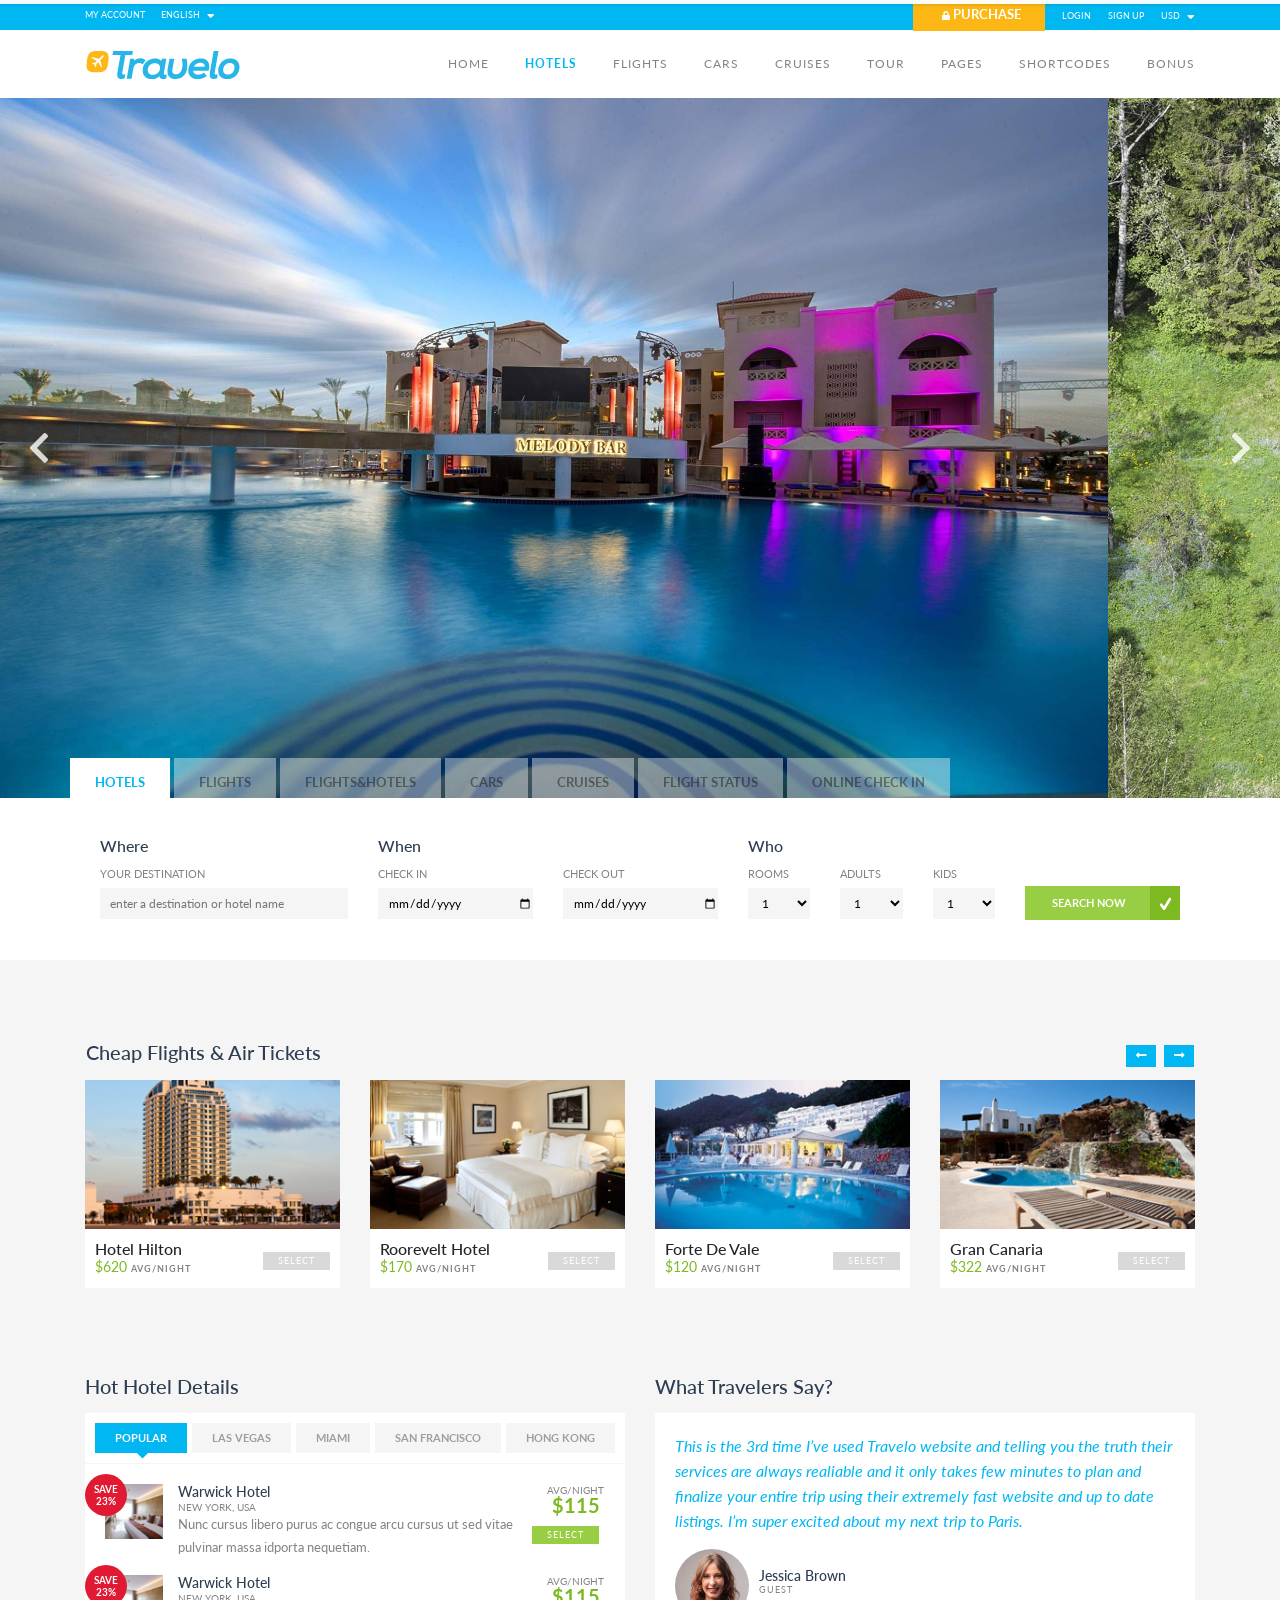
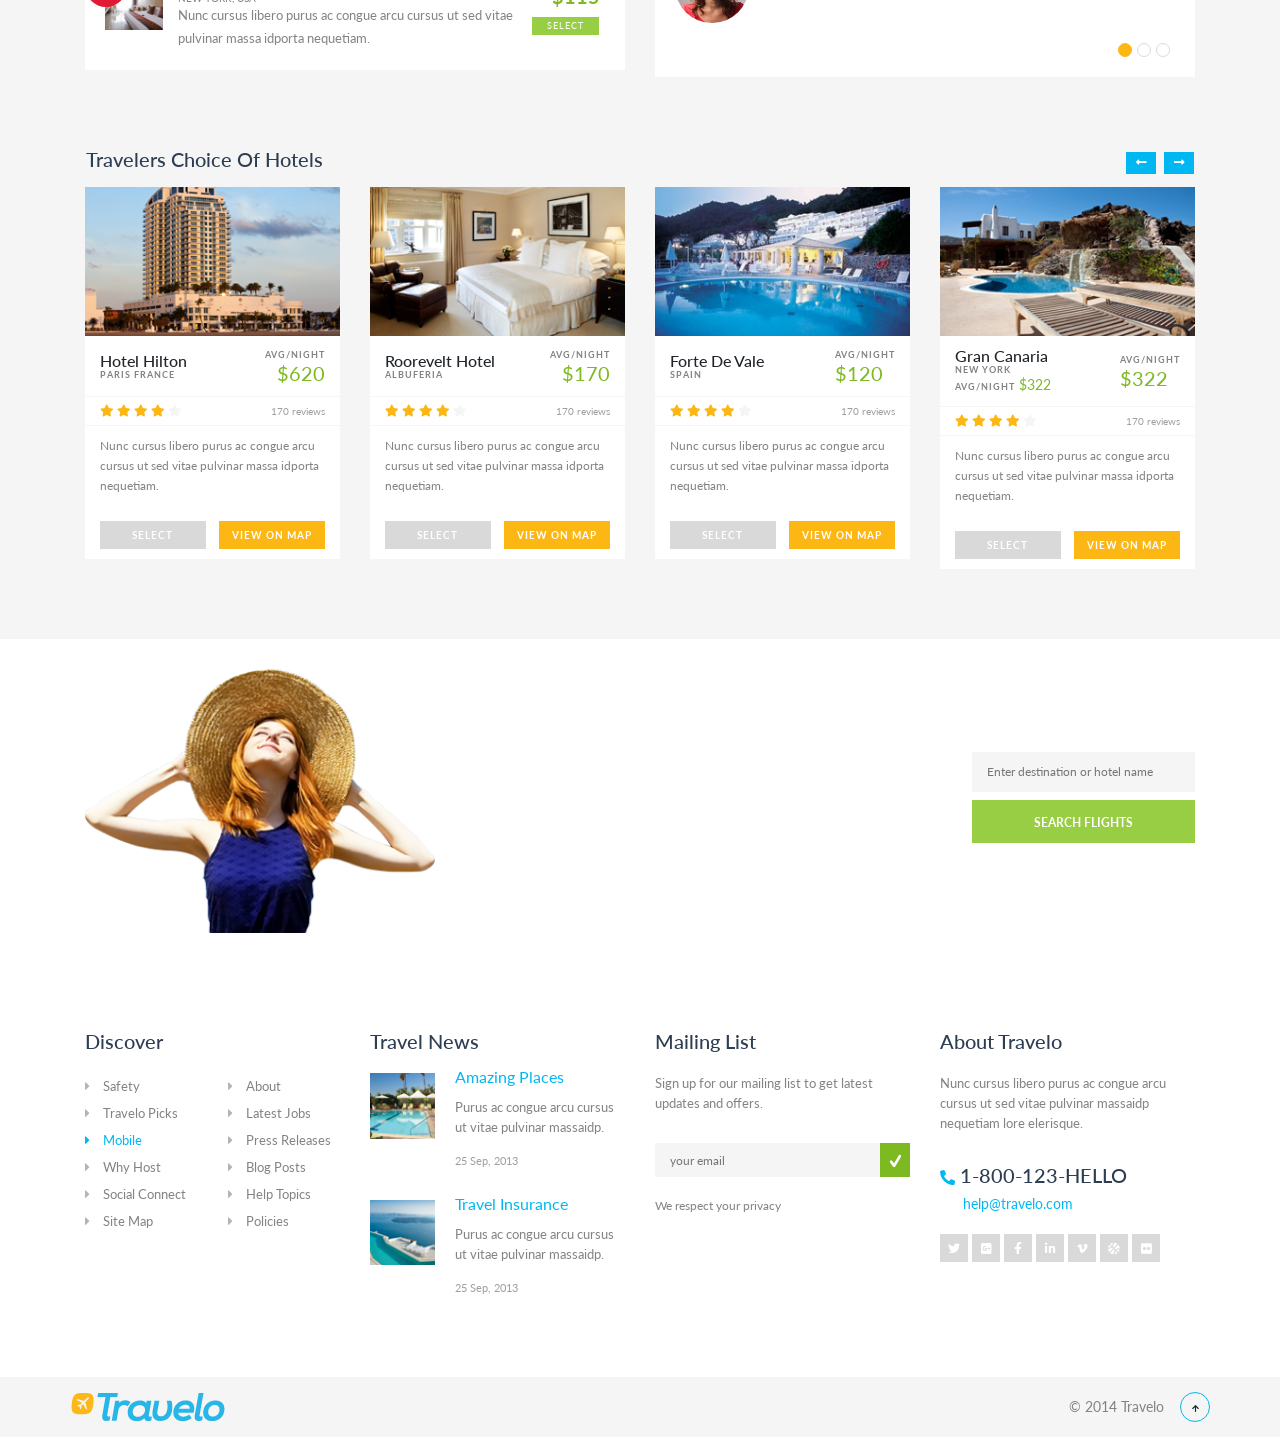
<file: hotels.html>
<!DOCTYPE html>
<html lang="en">

<head>
    <meta charset="UTF-8">
    <meta name="viewport" content="width=device-width, initial-scale=1.0">
    <meta http-equiv="X-UA-Compatible" content="ie=edge">
    <title>Document</title>
    <link rel="stylesheet" href="https://use.fontawesome.com/releases/v5.8.1/css/all.css"
        integrity="sha384-50oBUHEmvpQ+1lW4y57PTFmhCaXp0ML5d60M1M7uH2+nqUivzIebhndOJK28anvf" crossorigin="anonymous">
    <link href="https://fonts.googleapis.com/css?family=Lato:300,400,700" rel="stylesheet">
    <link rel="stylesheet" href="https://stackpath.bootstrapcdn.com/bootstrap/4.3.1/css/bootstrap.min.css"
        integrity="sha384-ggOyR0iXCbMQv3Xipma34MD+dH/1fQ784/j6cY/iJTQUOhcWr7x9JvoRxT2MZw1T" crossorigin="anonymous">
    <link rel="stylesheet" href="css/style.css">
</head>

<body>
    <header>
        <div class="quick-menu">
            <div class="container">
                <div class="row">
                    <div class="col-md-6 left-side-menu">
                        <ul class="langs-vs-acc d-flex align-items-center">
                            <li class="mr-3">
                                <a href="">MY ACCOUNT</a>
                            </li>
                            <li>
                                <a href="">ENGLISH</a>
                                <i class="fas fa-sort-down text-white"></i>
                                <ul class="mini-menu">
                                    <li>
                                        <a href="">Dansk</a>
                                    </li>
                                    <li>
                                        <a href="">Deutsch</a>
                                    </li>
                                    <li class="active">
                                        <a href="">English</a>
                                    </li>
                                    <li>
                                        <a href="">Español</a>
                                    </li>
                                    <li>
                                        <a href="">Français</a>
                                    </li>
                                    <li>
                                        <a href="">Italiano</a>
                                    </li>
                                    <li>
                                        <a href="">Magyar</a>
                                    </li>
                                    <li>
                                        <a href="">Nederlands</a>
                                    </li>
                                    <li>
                                        <a href="">Norsk</a>
                                    </li>
                                    <li>
                                        <a href="">Polski</a>
                                    </li>
                                    <li>
                                        <a href="">Português</a>
                                    </li>
                                    <li>
                                        <a href="">Suomi</a>
                                    </li>
                                    <li>
                                        <a href="">Svenska</a>
                                    </li>
                                </ul>
                            </li>
                        </ul>
                    </div>
                    <div class="col-md-6 right-side-menu text-right">
                        <ul>
                            <li>
                                <a href="">
                                    <i class="fas fa-lock"></i>
                                    Purchase
                                </a>
                            </li>
                            <li>
                                <a href="">login</a>
                            </li>
                            <li>
                                <a href="">sign up</a>
                            </li>
                            <li>
                                <a href="">usd</a>
                                <i class="fas fa-sort-down text-white"></i>
                                <ul class="mini-menu">
                                    <li>
                                        <a href="">AUD</a>
                                    </li>
                                    <li>
                                        <a href="">BRL</a>
                                    </li>
                                    <li>
                                        <a href="">USD</a>
                                    </li>
                                    <li>
                                        <a href="">CAD</a>
                                    </li>
                                    <li>
                                        <a href="">CHF</a>
                                    </li>
                                    <li>
                                        <a href="">CNY</a>
                                    </li>
                                    <li>
                                        <a href="">CZK</a>
                                    </li>
                                    <li>
                                        <a href="">DKK</a>
                                    </li>
                                    <li>
                                        <a href="">EUR</a>
                                    </li>
                                    <li>
                                        <a href="">GBP</a>
                                    </li>
                                    <li>
                                        <a href="">HKD</a>
                                    </li>
                                    <li>
                                        <a href="">HUF</a>
                                    </li>
                                    <li>
                                        <a href="">IDR</a>
                                    </li>
                                </ul>
                            </li>
                        </ul>
                    </div>
                </div>
            </div>
        </div>
        <!-- navbar for 1010px+ screens -->
        <nav class="main-menu large-screen">
            <div class="container">
                <div class="row">
                    <div class="col-md-2">
                        <div class="logo">
                            <img src="img/logo.png" class="img-fluid">
                        </div>
                    </div>
                    <div class="col-md-10">
                        <!-- menu -->
                        <ul class="d-flex align-items-center float-right menu">
                            <li class="">
                                <a href="index.html">home</a>
                                <!-- sub menus for main menu items -->
                                <ul class="sub-menu">
                                    <li class="">
                                        <a href="">home layout 1</a>
                                    </li>
                                    <li>
                                        <a href="">home layout 2</a>
                                    </li>
                                    <li>
                                        <a href="">home layout 3</a>
                                    </li>
                                    <li>
                                        <a href="">home layout 4</a>
                                    </li>
                                    <li>
                                        <a href="">home layout 5</a>
                                    </li>
                                    <li>
                                        <a href="">home layout 6</a>
                                    </li>
                                    <li>
                                        <a href="">home layout 7</a>
                                    </li>
                                    <li>
                                        <a href="">home layout 8</a>
                                    </li>
                                    <li>
                                        <a href="">home layout 9</a>
                                    </li>
                                    <li>
                                        <a href="">home layout 10</a>
                                    </li>
                                    <li>
                                        <a href="">home layout 11</a>
                                    </li>
                                </ul>
                            </li>
                            <li class="active">
                                <a href="hotels.html">hotels</a>
                                <ul class="sub-menu">
                                    <li class="active">
                                        <a href="">home hotels</a>
                                    </li>
                                    <li>
                                        <a href="">list view</a>
                                    </li>
                                    <li>
                                        <a href="">grid view</a>
                                    </li>
                                    <li>
                                        <a href="">block view</a>
                                    </li>
                                    <li>
                                        <a href="">detailed</a>
                                    </li>
                                    <li>
                                        <a href="">booking</a>
                                    </li>
                                    <li>
                                        <a href="">thank you</a>
                                    </li>
                                </ul>
                            </li>
                            <li>
                                <a href="flights.html">flights</a>
                                <ul class="sub-menu">
                                    <li>
                                        <a href="">home flights</a>
                                    </li>
                                    <li>
                                        <a href="">list view</a>
                                    </li>
                                    <li>
                                        <a href="">grid view</a>
                                    </li>
                                    <li>
                                        <a href="">block view</a>
                                    </li>
                                    <li>
                                        <a href="">detailed</a>
                                    </li>
                                    <li>
                                        <a href="">booking</a>
                                    </li>
                                    <li>
                                        <a href="">thank you</a>
                                    </li>
                                </ul>
                            </li>
                            <li>
                                <a href="">cars</a>
                                <ul class="sub-menu">
                                    <li>
                                        <a href="">home cars</a>
                                    </li>
                                    <li>
                                        <a href="">list view</a>
                                    </li>
                                    <li>
                                        <a href="">grid view</a>
                                    </li>
                                    <li>
                                        <a href="">block view</a>
                                    </li>
                                    <li>
                                        <a href="">detailed</a>
                                    </li>
                                    <li>
                                        <a href="">booking</a>
                                    </li>
                                    <li>
                                        <a href="">thank you</a>
                                    </li>
                                </ul>
                            </li>
                            <li>
                                <a href="">cruises</a>
                                <ul class="sub-menu">
                                    <li>
                                        <a href="">home cruises</a>
                                    </li>
                                    <li>
                                        <a href="">list view</a>
                                    </li>
                                    <li>
                                        <a href="">grid view</a>
                                    </li>
                                    <li>
                                        <a href="">block view</a>
                                    </li>
                                    <li>
                                        <a href="">detailed</a>
                                    </li>
                                    <li>
                                        <a href="">booking</a>
                                    </li>
                                    <li>
                                        <a href="">thank you</a>
                                    </li>
                                </ul>
                            </li>
                            <li>
                                <a href="">tour</a>
                                <ul class="sub-menu">
                                    <li>
                                        <a href="">Home Tour</a>
                                    </li>
                                    <li>
                                        <a href="">Fancy Packages 2 Column</a>
                                    </li>
                                    <li>
                                        <a href="">Fancy Packages 3 Column</a>
                                    </li>
                                    <li>
                                        <a href="">Fancy Packages 4 Column</a>
                                    </li>
                                    <li>
                                        <a href="">Simple Packages 2 Column</a>
                                    </li>
                                    <li>
                                        <a href="">Simple Packages 3 Column</a>
                                    </li>
                                    <li>
                                        <a href="">Simple Packages 4 Column</a>
                                    </li>
                                    <li>
                                        <a href="">Location - Eruope</a>
                                    </li>
                                    <li>
                                        <a href="">Location - North America</a>
                                    </li>
                                    <li>
                                        <a href="">Detailed 1</a>
                                    </li>
                                    <li>
                                        <a href="">Detailed 2</a>
                                    </li>
                                    <li>
                                        <a href="">Booking</a>
                                    </li>
                                </ul>
                            </li>
                            <li class="pages">
                                <a href="">pages</a>
                                <div id="mega-menu">
                                    <!-- divided ul's of main menu page item three part  -->
                                    <ul class="mega-menu-list">
                                        <li style="display: inline-block;" class="p-0"><a href="" class="pl-3">STANDART
                                                PAGES</a>
                                            <!-- divided sub menus look like each ul is one column -->
                                            <ul class="mega-sub">
                                                <li><a href="">About Us 1</a></li>
                                                <li><a href="">About Us 2</a></li>
                                                <li><a href="">Services 1</a></li>
                                                <li><a href="">Services 2</a></li>
                                                <li><a href="">Gallery 4 Column</a></li>
                                                <li><a href="">Gallery 3 Column</a></li>
                                                <li><a href="">Gallery 2 Column</a></li>
                                                <li><a href="">Gallery Ready</a></li>
                                            </ul>
                                            <ul class="mega-sub">
                                                <li><a href="">Blog Right Sidebar</a></li>
                                                <li><a href="">Blog Left Sidebar</a></li>
                                                <li><a href="">Blog Full Width</a></li>
                                                <li><a href="">Blog Read</a></li>
                                                <li><a href="">Faq 1</a></li>
                                                <li><a href="">Faq 2</a></li>
                                                <li><a href="">Layouts Left Sidebar</a></li>
                                                <li><a href="">Layouts Right Sidebar</a></li>
                                            </ul>
                                            <ul class="mega-sub">
                                                <li><a href="">Layouts Two Sidebar</a></li>
                                                <li><a href="">Layouts Full Width</a></li>
                                                <li><a href="">Contact Us 1</a></li>
                                                <li><a href="">Contact Us 2</a></li>
                                                <li><a href="">Contact Us 3</a></li>
                                                <li><a href="">Travelo Policies</a></li>
                                                <li><a href="">Site Map</a></li>
                                            </ul>
                                        </li>
                                    </ul>
                                    <ul class="mega-menu-list mx-3">
                                        <li style="display: inline-block;" class="p-0"><a href="" class="pl-3">EXTRA
                                                PAGES</a>
                                            <ul class="mega-sub">
                                                <li><a href="holidays.html">Holidays</a></li>
                                                <li><a href="">Hot Deals</a></li>
                                                <li><a href="">Before You Fly</a></li>
                                                <li><a href="">Inflight Experience</a></li>
                                                <li><a href="">Things To Do 1</a></li>
                                                <li><a href="">Things To Do 2</a></li>
                                                <li><a href="">Travel Essentials</a></li>
                                                <li><a href="">Travel Stories</a></li>
                                            </ul>
                                            <ul class="mega-sub">
                                                <li><a href="">Travel Guide</a></li>
                                                <li><a href="">Travel Ideas</a></li>
                                                <li><a href="">Travel Insurance</a></li>
                                                <li><a href="">Group Bookings</a></li>
                                            </ul>

                                        </li>
                                    </ul>
                                    <ul class="mega-menu-list">
                                        <li style="display: inline-block;" class="p-0"><a href="" class="pl-3">SPECIAL
                                                PAGES</a>
                                            <ul class="mega-sub">
                                                <li><a href="404notfound.html">404 Page 1</a></li>
                                                <li><a href="">404 Page 2</a></li>
                                                <li><a href="">404 Page 3</a></li>
                                                <li><a href="">Coming Soon 1</a></li>
                                                <li><a href="">Coming Soon 2</a></li>
                                                <li><a href="">Coming Soon 3</a></li>
                                                <li><a href="">Loading Page 1</a></li>
                                                <li><a href="">Loading Page 2</a></li>
                                            </ul>
                                            <ul class="mega-sub">
                                                <li><a href="">Loading Page 3</a></li>
                                                <li><a href="">Login Page 1</a></li>
                                                <li><a href="login.html">Login Page 2</a></li>
                                                <li><a href="">Login Page 3</a></li>
                                            </ul>

                                        </li>
                                    </ul>
                                </div>
                            </li>
                            <li>
                                <a href="">shortcodes</a>
                                <ul class="sub-menu">
                                    <li>
                                        <a href="">Accordions & Toggles</a>
                                    </li>
                                    <li>
                                        <a href="">Tabs</a>
                                    </li>
                                    <li>
                                        <a href="">Buttons</a>
                                    </li>
                                    <li>
                                        <a href="">Icon Boxes</a>
                                    </li>
                                    <li>
                                        <a href="">Image & Gallery Styles</a>
                                    </li>
                                    <li>
                                        <a href="">Image Box Styles</a>
                                    </li>
                                    <li class="position-relative">
                                        <a href="">Listing Styles</a>
                                        <!-- child sub menus of sub menu -->
                                        <ul class="child-sub-menu">
                                            <li>
                                                <a href="">listing style 1</a>
                                            </li>
                                            <li>
                                                <a href="">listing style 2</a>
                                            </li>
                                            <li>
                                                <a href="">listing style 3</a>
                                            </li>
                                        </ul>
                                    </li>
                                    <li>
                                        <a href="">Dropdowns</a>
                                    </li>
                                    <li>
                                        <a href="">Pricing Tables</a>
                                    </li>
                                    <li>
                                        <a href="">Testimonials</a>
                                    </li>
                                    <li>
                                        <a href="">Our Team</a>
                                    </li>
                                    <li>
                                        <a href="">Gallery Popup</a>
                                    </li>
                                    <li>
                                        <a href="">Map Popup</a>
                                    </li>
                                    <li>
                                        <a href="">Style Changer</a>
                                    </li>
                                    <li>
                                        <a href="">Typography</a>
                                    </li>
                                    <li>
                                        <a href="">Animations</a>
                                    </li>
                                </ul>
                            </li>
                            <li>
                                <a href="">bonus</a>
                                <ul class="sub-menu">
                                    <li>
                                        <a href="">Dashboard 1</a>
                                    </li>
                                    <li>
                                        <a href="">Dashboard 2</a>
                                    </li>
                                    <li>
                                        <a href="">Dashboard 3</a>
                                    </li>
                                    <li class="position-relative">
                                        <a href="">Sliders</a>
                                        <ul class="child-sub-menu">
                                            <li><a href="">Slider - Travelo</a></li>
                                            <li><a href="">Slider - Concept</a></li>
                                            <li><a href="">Slider - Promotion</a></li>
                                            <li><a href="">Slider - Snapshots</a></li>
                                            <li><a href="">Slider - Holidays</a></li>
                                            <li><a href="">Slider - Couples</a></li>
                                            <li><a href="">Slider - Family</a></li>
                                        </ul>
                                    </li>
                                    <li class="position-relative">
                                        <a href="">7 Footer Styles</a>
                                        <ul class="child-sub-menu">
                                            <li><a href="">Default Style</a></li>
                                            <li><a href="">footer style 1</a></li>
                                            <li><a href="">footer style 2</a></li>
                                            <li><a href="">footer style 3</a></li>
                                            <li><a href="">footer style 4</a></li>
                                            <li><a href="">footer style 5</a></li>
                                            <li><a href="">footer style 6</a></li>
                                        </ul>
                                    </li>
                                    <li class="position-relative">
                                        <a href="">8 Header Styles</a>
                                        <ul class="child-sub-menu">
                                            <li><a href="">Default Style</a></li>
                                            <li><a href="">header style 1</a></li>
                                            <li><a href="">header style 2</a></li>
                                            <li><a href="">header style 3</a></li>
                                            <li><a href="">header style 4</a></li>
                                            <li><a href="">header style 5</a></li>
                                            <li><a href="">header style 6</a></li>
                                            <li><a href="">header style 7</a></li>
                                        </ul>
                                    </li>
                                    <li class="position-relative">
                                        <a href="">7 Inner Start Styles</a>
                                        <ul class="child-sub-menu">
                                            <li><a href="">Default Style</a></li>
                                            <li><a href="">inner start style 1</a></li>
                                            <li><a href="">inner start style 2</a></li>
                                            <li><a href="">inner start style 3</a></li>
                                            <li><a href="">inner start style 4</a></li>
                                            <li><a href="">inner start style 5</a></li>
                                            <li><a href="">inner start style 6</a></li>
                                        </ul>
                                    </li>
                                    <li class="position-relative">
                                        <a href="">3 Search Styles</a>
                                        <ul class="child-sub-menu">
                                            <li><a href="">search style 1</a></li>
                                            <li><a href="">search style 2</a></li>
                                            <li><a href="">search style 3</a></li>
                                        </ul>
                                    </li>
                                </ul>
                            </li>
                        </ul>
                    </div>
                </div>
            </div>
        </nav>
        <!-- nav for 1010px- screens -->
        <nav class="small-screens">
            <div class="container-fluid">
                <div class="row pl-3 pt-4 justify-content-between">
                    <div class="logo">
                        <img src="img/logo.png" class="img-fluid">
                    </div>
                    <div class="icon">
                        <a href="" class="menu-icon"></a>
                    </div>
                </div>
                <div class="row pt-3">
                    <!-- menu -->
                    <ul class="sm-main-menu">
                        <li class="">
                            <a href="index.html">home</a>
                            <button class="collapse-btn btn">
                                <i class="fas fa-plus-circle"></i>
                            </button>
                            <!-- collapsable menus -->
                            <ul class="collapsed-menu">
                                <li class="">
                                    <a href="">home layout 1</a>
                                </li>
                                <li>
                                    <a href="">home layout 2</a>
                                </li>
                                <li>
                                    <a href="">home layout 3</a>
                                </li>
                                <li>
                                    <a href="">home layout 4</a>
                                </li>
                                <li>
                                    <a href="">home layout 5</a>
                                </li>
                                <li>
                                    <a href="">home layout 6</a>
                                </li>
                                <li>
                                    <a href="">home layout 7</a>
                                </li>
                                <li>
                                    <a href="">home layout 8</a>
                                </li>
                                <li>
                                    <a href="">home layout 9</a>
                                </li>
                                <li>
                                    <a href="">home layout 10</a>
                                </li>
                                <li>
                                    <a href="">home layout 11</a>
                                </li>
                            </ul>
                        </li>
                        <li class="active">
                            <a href="">hotels</a>
                            <button class="collapse-btn btn">
                                <i class="fas fa-plus-circle"></i>
                            </button>
                            <ul class="collapsed-menu">
                                <li class="collapsed">
                                    <a href="">home hotels</a>
                                </li>
                                <li>
                                    <a href="">list view</a>
                                </li>
                                <li>
                                    <a href="">grid view</a>
                                </li>
                                <li>
                                    <a href="">block view</a>
                                </li>
                                <li>
                                    <a href="">detailed</a>
                                </li>
                                <li>
                                    <a href="">booking</a>
                                </li>
                                <li>
                                    <a href="">thank you</a>
                                </li>
                            </ul>
                        </li>
                        <li class="">
                            <a href="flights.html">flights</a>
                            <button class="collapse-btn btn">
                                <i class="fas fa-plus-circle"></i>
                            </button>
                            <ul class="collapsed-menu">
                                <li>
                                    <a href="">home flights</a>
                                </li>
                                <li>
                                    <a href="">list view</a>
                                </li>
                                <li>
                                    <a href="">grid view</a>
                                </li>
                                <li>
                                    <a href="">block view</a>
                                </li>
                                <li>
                                    <a href="">detailed</a>
                                </li>
                                <li>
                                    <a href="">booking</a>
                                </li>
                                <li>
                                    <a href="">thank you</a>
                                </li>
                            </ul>
                        </li>
                        <li>
                            <a href="">cars</a>
                            <button class="collapse-btn btn">
                                <i class="fas fa-plus-circle"></i>
                            </button>
                            <ul class="collapsed-menu">
                                <li>
                                    <a href="">home cars</a>
                                </li>
                                <li>
                                    <a href="">list view</a>
                                </li>
                                <li>
                                    <a href="">grid view</a>
                                </li>
                                <li>
                                    <a href="">block view</a>
                                </li>
                                <li>
                                    <a href="">detailed</a>
                                </li>
                                <li>
                                    <a href="">booking</a>
                                </li>
                                <li>
                                    <a href="">thank you</a>
                                </li>
                            </ul>
                        </li>
                        <li>
                            <a href="">cruises</a>
                            <button class="collapse-btn btn">
                                <i class="fas fa-plus-circle"></i>
                            </button>
                            <ul class="collapsed-menu">
                                <li>
                                    <a href="">home cruises</a>
                                </li>
                                <li>
                                    <a href="">list view</a>
                                </li>
                                <li>
                                    <a href="">grid view</a>
                                </li>
                                <li>
                                    <a href="">block view</a>
                                </li>
                                <li>
                                    <a href="">detailed</a>
                                </li>
                                <li>
                                    <a href="">booking</a>
                                </li>
                                <li>
                                    <a href="">thank you</a>
                                </li>
                            </ul>
                        </li>
                        <li>
                            <a href="">Tour</a>
                            <button class="collapse-btn btn">
                                <i class="fas fa-plus-circle"></i>
                            </button>
                            <ul class="collapsed-menu">
                                <li>
                                    <a href="">Home Tour</a>
                                </li>
                                <li>
                                    <a href="">Fancy Packages 2 Column</a>
                                </li>
                                <li>
                                    <a href="">Fancy Packages 3 Column</a>
                                </li>
                                <li>
                                    <a href="">Fancy Packages 4 Column</a>
                                </li>
                                <li>
                                    <a href="">Simple Packages 2 Column</a>
                                </li>
                                <li>
                                    <a href="">Simple Packages 3 Column</a>
                                </li>
                                <li>
                                    <a href="">Simple Packages 4 Column</a>
                                </li>
                                <li>
                                    <a href="">Location - Eruope</a>
                                </li>
                                <li>
                                    <a href="">Location - North America</a>
                                </li>
                                <li>
                                    <a href="">Detailed 1</a>
                                </li>
                                <li>
                                    <a href="">Detailed 2</a>
                                </li>
                                <li>
                                    <a href="">Booking</a>
                                </li>
                            </ul>
                        </li>
                        <li>
                            <a href="">pages</a>
                            <button class="collapse-btn btn">
                                <i class="fas fa-plus-circle"></i>
                            </button>
                            <ul class="collapsed-menu">
                                <li class="grouping-name"><a href="">STANDART PAGES</a></li>
                                <li><a href="">About Us 1</a></li>
                                <li><a href="">About Us 2</a></li>
                                <li><a href="">Services 1</a></li>
                                <li><a href="">Services 2</a></li>
                                <li><a href="">Gallery 4 Column</a></li>
                                <li><a href="">Gallery 3 Column</a></li>
                                <li><a href="">Gallery 2 Column</a></li>
                                <li><a href="">Gallery Ready</a></li>
                                <li><a href="">Blog Right Sidebar</a></li>
                                <li><a href="">Blog Left Sidebar</a></li>
                                <li><a href="">Blog Full Width</a></li>
                                <li><a href="">Blog Read</a></li>
                                <li><a href="">Faq 1</a></li>
                                <li><a href="">Faq 2</a></li>
                                <li><a href="">Layouts Left Sidebar</a></li>
                                <li><a href="">Layouts Right Sidebar</a></li>
                                <li><a href="">Layouts Two Sidebar</a></li>
                                <li><a href="">Layouts Full Width</a></li>
                                <li><a href="">Contact Us 1</a></li>
                                <li><a href="">Contact Us 2</a></li>
                                <li><a href="">Contact Us 3</a></li>
                                <li><a href="">Travelo Policies</a></li>
                                <li><a href="">Site Map</a></li>
                                <li class="grouping-name"><a href="">extra pages</a></li>
                                <li><a href="holidays.html">Holidays</a></li>
                                <li><a href="">Hot Deals</a></li>
                                <li><a href="">Before You Fly</a></li>
                                <li><a href="">Inflight Experience</a></li>
                                <li><a href="">Things To Do 1</a></li>
                                <li><a href="">Things To Do 2</a></li>
                                <li><a href="">Travel Essentials</a></li>
                                <li><a href="">Travel Stories</a></li>
                                <li><a href="">Travel Guide</a></li>
                                <li><a href="">Travel Ideas</a></li>
                                <li><a href="">Travel Insurance</a></li>
                                <li><a href="">Group Bookings</a></li>
                                <li class="grouping-name"><a href="">special pages</a></li>
                                <li><a href="404notfound.html">404 Page 1</a></li>
                                <li><a href="">404 Page 2</a></li>
                                <li><a href="">404 Page 3</a></li>
                                <li><a href="">Coming Soon 1</a></li>
                                <li><a href="">Coming Soon 2</a></li>
                                <li><a href="">Coming Soon 3</a></li>
                                <li><a href="">Loading Page 1</a></li>
                                <li><a href="">Loading Page 2</a></li>
                                <li><a href="">Loading Page 3</a></li>
                                <li><a href="">Login Page 1</a></li>
                                <li><a href="login.html">Login Page 2</a></li>
                                <li><a href="">Login Page 3</a></li>
                            </ul>
                        </li>
                        <li>
                            <a href="">shortcodes</a>
                            <button class="collapse-btn btn">
                                <i class="fas fa-plus-circle"></i>
                            </button>
                            <ul class="collapsed-menu">
                                <li>
                                    <a href="">Accordions & Toggles</a>
                                </li>
                                <li>
                                    <a href="">Tabs</a>
                                </li>
                                <li>
                                    <a href="">Buttons</a>
                                </li>
                                <li>
                                    <a href="">Icon Boxes</a>
                                </li>
                                <li>
                                    <a href="">Image & Gallery Styles</a>
                                </li>
                                <li>
                                    <a href="">Image Box Styles</a>
                                </li>
                                <li class="grouping-name"><a href="">Listing Styles</a></li>
                                <li>
                                    <a href="">listing style 1</a>
                                </li>
                                <li>
                                    <a href="">listing style 2</a>
                                </li>
                                <li>
                                    <a href="">listing style 3</a>
                                </li>
                                <li>
                                    <a href="">Dropdowns</a>
                                </li>
                                <li>
                                    <a href="">Pricing Tables</a>
                                </li>
                                <li>
                                    <a href="">Testimonials</a>
                                </li>
                                <li>
                                    <a href="">Our Team</a>
                                </li>
                                <li>
                                    <a href="">Gallery Popup</a>
                                </li>
                                <li>
                                    <a href="">Map Popup</a>
                                </li>
                                <li>
                                    <a href="">Style Changer</a>
                                </li>
                                <li>
                                    <a href="">Typography</a>
                                </li>
                                <li>
                                    <a href="">Animations</a>
                                </li>
                            </ul>
                        </li>
                        <li>
                            <a href="">bonus</a>
                            <button class="collapse-btn btn">
                                <i class="fas fa-plus-circle"></i>
                            </button>
                            <ul class="collapsed-menu">
                                <li>
                                    <a href="">Dashboard 1</a>
                                </li>
                                <li>
                                    <a href="">Dashboard 2</a>
                                </li>
                                <li>
                                    <a href="">Dashboard 3</a>
                                </li>
                                <li class="grouping-name"><a href="">Sliders</a></li>
                                <li><a href="">Slider - Travelo</a></li>
                                <li><a href="">Slider - Concept</a></li>
                                <li><a href="">Slider - Promotion</a></li>
                                <li><a href="">Slider - Snapshots</a></li>
                                <li><a href="">Slider - Holidays</a></li>
                                <li><a href="">Slider - Couples</a></li>
                                <li><a href="">Slider - Family</a></li>
                                <li class="grouping-name"><a href="">7 Footer Styles</a></li>
                                <li><a href="">Default Style</a></li>
                                <li><a href="">footer style 1</a></li>
                                <li><a href="">footer style 2</a></li>
                                <li><a href="">footer style 3</a></li>
                                <li><a href="">footer style 4</a></li>
                                <li><a href="">footer style 5</a></li>
                                <li><a href="">footer style 6</a></li>
                                <li class="grouping-name"><a href="">8 header styles</a></li>
                                <li><a href="">Default Style</a></li>
                                <li><a href="">header style 1</a></li>
                                <li><a href="">header style 2</a></li>
                                <li><a href="">header style 3</a></li>
                                <li><a href="">header style 4</a></li>
                                <li><a href="">header style 5</a></li>
                                <li><a href="">header style 6</a></li>
                                <li><a href="">header style 7</a></li>
                                <li class="grouping-name"><a href="">7 Inner Start Styles</a></li>
                                <li><a href="">Default Style</a></li>
                                <li><a href="">inner start style 1</a></li>
                                <li><a href="">inner start style 2</a></li>
                                <li><a href="">inner start style 3</a></li>
                                <li><a href="">inner start style 4</a></li>
                                <li><a href="">inner start style 5</a></li>
                                <li><a href="">inner start style 6</a></li>
                                <li class="grouping-name"><a href="">3 Search Styles</a></li>
                                <li><a href="">search style 1</a></li>
                                <li><a href="">search style 2</a></li>
                                <li><a href="">search style 3</a></li>
                            </ul>
                        </li>
                        <li class="d-flex align-items-center">
                            <i class="fas fa-lock mr-1"></i>
                            <a href="">Purchase</a>
                        </li>
                        <ul class="sm-quick-menu">
                            <li><a href="">my account</a></li>
                            <li>
                                <a href="">
                                    english
                                    <i class="fas fa-sort-down text-white mb-2 ml-1" style="font-size:14px;"></i>
                                </a>
                            </li>
                            <li><a href="">login</a></li>
                            <li><a href="">sign up</a></li>
                            <li>
                                <a href="">
                                    usd
                                    <i class="fas fa-sort-down text-white mb-2 ml-1" style="font-size:14px;"></i>
                                </a>
                            </li>
                        </ul>
                    </ul>
                </div>
            </div>
        </nav>
    </header>
    <header id="scroll-head" style="display:none; width:100%">
        <nav class="scrolled-nav main-menu">
            <div class="container">
                <div class="row">
                    <div class="col-md-2">
                        <div class="logo">
                            <img src="img/logo.png" class="img-fluid">
                        </div>
                    </div>
                    <div class="col-md-10">
                        <!-- menu -->
                        <ul class="d-flex align-items-center float-right menu">
                            <li class="">
                                <a href="index.html">home</a>
                                <!-- sub menus for main menu items -->
                                <ul class="sub-menu">
                                    <li class="">
                                        <a href="">home layout 1</a>
                                    </li>
                                    <li>
                                        <a href="">home layout 2</a>
                                    </li>
                                    <li>
                                        <a href="">home layout 3</a>
                                    </li>
                                    <li>
                                        <a href="">home layout 4</a>
                                    </li>
                                    <li>
                                        <a href="">home layout 5</a>
                                    </li>
                                    <li>
                                        <a href="">home layout 6</a>
                                    </li>
                                    <li>
                                        <a href="">home layout 7</a>
                                    </li>
                                    <li>
                                        <a href="">home layout 8</a>
                                    </li>
                                    <li>
                                        <a href="">home layout 9</a>
                                    </li>
                                    <li>
                                        <a href="">home layout 10</a>
                                    </li>
                                    <li>
                                        <a href="">home layout 11</a>
                                    </li>
                                </ul>
                            </li>
                            <li class="active">
                                <a href="">hotels</a>
                                <ul class="sub-menu">
                                    <li class="active">
                                        <a href="">home hotels</a>
                                    </li>
                                    <li>
                                        <a href="">list view</a>
                                    </li>
                                    <li>
                                        <a href="">grid view</a>
                                    </li>
                                    <li>
                                        <a href="">block view</a>
                                    </li>
                                    <li>
                                        <a href="">detailed</a>
                                    </li>
                                    <li>
                                        <a href="">booking</a>
                                    </li>
                                    <li>
                                        <a href="">thank you</a>
                                    </li>
                                </ul>
                            </li>
                            <li>
                                <a href="flights.html">flights</a>
                                <ul class="sub-menu">
                                    <li>
                                        <a href="">home flights</a>
                                    </li>
                                    <li>
                                        <a href="">list view</a>
                                    </li>
                                    <li>
                                        <a href="">grid view</a>
                                    </li>
                                    <li>
                                        <a href="">block view</a>
                                    </li>
                                    <li>
                                        <a href="">detailed</a>
                                    </li>
                                    <li>
                                        <a href="">booking</a>
                                    </li>
                                    <li>
                                        <a href="">thank you</a>
                                    </li>
                                </ul>
                            </li>
                            <li>
                                <a href="">cars</a>
                                <ul class="sub-menu">
                                    <li>
                                        <a href="">home cars</a>
                                    </li>
                                    <li>
                                        <a href="">list view</a>
                                    </li>
                                    <li>
                                        <a href="">grid view</a>
                                    </li>
                                    <li>
                                        <a href="">block view</a>
                                    </li>
                                    <li>
                                        <a href="">detailed</a>
                                    </li>
                                    <li>
                                        <a href="">booking</a>
                                    </li>
                                    <li>
                                        <a href="">thank you</a>
                                    </li>
                                </ul>
                            </li>
                            <li>
                                <a href="">cruises</a>
                                <ul class="sub-menu">
                                    <li>
                                        <a href="">home cruises</a>
                                    </li>
                                    <li>
                                        <a href="">list view</a>
                                    </li>
                                    <li>
                                        <a href="">grid view</a>
                                    </li>
                                    <li>
                                        <a href="">block view</a>
                                    </li>
                                    <li>
                                        <a href="">detailed</a>
                                    </li>
                                    <li>
                                        <a href="">booking</a>
                                    </li>
                                    <li>
                                        <a href="">thank you</a>
                                    </li>
                                </ul>
                            </li>
                            <li>
                                <a href="">tour</a>
                                <ul class="sub-menu">
                                    <li>
                                        <a href="">Home Tour</a>
                                    </li>
                                    <li>
                                        <a href="">Fancy Packages 2 Column</a>
                                    </li>
                                    <li>
                                        <a href="">Fancy Packages 3 Column</a>
                                    </li>
                                    <li>
                                        <a href="">Fancy Packages 4 Column</a>
                                    </li>
                                    <li>
                                        <a href="">Simple Packages 2 Column</a>
                                    </li>
                                    <li>
                                        <a href="">Simple Packages 3 Column</a>
                                    </li>
                                    <li>
                                        <a href="">Simple Packages 4 Column</a>
                                    </li>
                                    <li>
                                        <a href="">Location - Eruope</a>
                                    </li>
                                    <li>
                                        <a href="">Location - North America</a>
                                    </li>
                                    <li>
                                        <a href="">Detailed 1</a>
                                    </li>
                                    <li>
                                        <a href="">Detailed 2</a>
                                    </li>
                                    <li>
                                        <a href="">Booking</a>
                                    </li>
                                </ul>
                            </li>
                            <li class="pages">
                                <a href="">pages</a>
                                <div id="mega-menu">
                                    <!-- divided ul's of main menu page item three part  -->
                                    <ul class="mega-menu-list">
                                        <li style="display: inline-block;" class="p-0"><a href="" class="pl-3">STANDART
                                                PAGES</a>
                                            <!-- divided sub menus look like each ul is one column -->
                                            <ul class="mega-sub">
                                                <li><a href="">About Us 1</a></li>
                                                <li><a href="">About Us 2</a></li>
                                                <li><a href="">Services 1</a></li>
                                                <li><a href="">Services 2</a></li>
                                                <li><a href="">Gallery 4 Column</a></li>
                                                <li><a href="">Gallery 3 Column</a></li>
                                                <li><a href="">Gallery 2 Column</a></li>
                                                <li><a href="">Gallery Ready</a></li>
                                            </ul>
                                            <ul class="mega-sub">
                                                <li><a href="">Blog Right Sidebar</a></li>
                                                <li><a href="">Blog Left Sidebar</a></li>
                                                <li><a href="">Blog Full Width</a></li>
                                                <li><a href="">Blog Read</a></li>
                                                <li><a href="">Faq 1</a></li>
                                                <li><a href="">Faq 2</a></li>
                                                <li><a href="">Layouts Left Sidebar</a></li>
                                                <li><a href="">Layouts Right Sidebar</a></li>
                                            </ul>
                                            <ul class="mega-sub">
                                                <li><a href="">Layouts Two Sidebar</a></li>
                                                <li><a href="">Layouts Full Width</a></li>
                                                <li><a href="">Contact Us 1</a></li>
                                                <li><a href="">Contact Us 2</a></li>
                                                <li><a href="">Contact Us 3</a></li>
                                                <li><a href="">Travelo Policies</a></li>
                                                <li><a href="">Site Map</a></li>
                                            </ul>
                                        </li>
                                    </ul>
                                    <ul class="mega-menu-list mx-3">
                                        <li style="display: inline-block;" class="p-0"><a href="" class="pl-3">EXTRA
                                                PAGES</a>
                                            <ul class="mega-sub">
                                                <li><a href="holidays.html">Holidays</a></li>
                                                <li><a href="">Hot Deals</a></li>
                                                <li><a href="">Before You Fly</a></li>
                                                <li><a href="">Inflight Experience</a></li>
                                                <li><a href="">Things To Do 1</a></li>
                                                <li><a href="">Things To Do 2</a></li>
                                                <li><a href="">Travel Essentials</a></li>
                                                <li><a href="">Travel Stories</a></li>
                                            </ul>
                                            <ul class="mega-sub">
                                                <li><a href="">Travel Guide</a></li>
                                                <li><a href="">Travel Ideas</a></li>
                                                <li><a href="">Travel Insurance</a></li>
                                                <li><a href="">Group Bookings</a></li>
                                            </ul>

                                        </li>
                                    </ul>
                                    <ul class="mega-menu-list">
                                        <li style="display: inline-block;" class="p-0"><a href="" class="pl-3">SPECIAL
                                                PAGES</a>
                                            <ul class="mega-sub">
                                                <li><a href="404notfound.html">404 Page 1</a></li>
                                                <li><a href="">404 Page 2</a></li>
                                                <li><a href="">404 Page 3</a></li>
                                                <li><a href="">Coming Soon 1</a></li>
                                                <li><a href="">Coming Soon 2</a></li>
                                                <li><a href="">Coming Soon 3</a></li>
                                                <li><a href="">Loading Page 1</a></li>
                                                <li><a href="">Loading Page 2</a></li>
                                            </ul>
                                            <ul class="mega-sub">
                                                <li><a href="">Loading Page 3</a></li>
                                                <li><a href="">Login Page 1</a></li>
                                                <li><a href="login.html">Login Page 2</a></li>
                                                <li><a href="">Login Page 3</a></li>
                                            </ul>

                                        </li>
                                    </ul>
                                </div>
                            </li>
                            <li>
                                <a href="">shortcodes</a>
                                <ul class="sub-menu">
                                    <li>
                                        <a href="">Accordions & Toggles</a>
                                    </li>
                                    <li>
                                        <a href="">Tabs</a>
                                    </li>
                                    <li>
                                        <a href="">Buttons</a>
                                    </li>
                                    <li>
                                        <a href="">Icon Boxes</a>
                                    </li>
                                    <li>
                                        <a href="">Image & Gallery Styles</a>
                                    </li>
                                    <li>
                                        <a href="">Image Box Styles</a>
                                    </li>
                                    <li class="position-relative">
                                        <a href="">Listing Styles</a>
                                        <!-- child sub menus of sub menu -->
                                        <ul class="child-sub-menu">
                                            <li>
                                                <a href="">listing style 1</a>
                                            </li>
                                            <li>
                                                <a href="">listing style 2</a>
                                            </li>
                                            <li>
                                                <a href="">listing style 3</a>
                                            </li>
                                        </ul>
                                    </li>
                                    <li>
                                        <a href="">Dropdowns</a>
                                    </li>
                                    <li>
                                        <a href="">Pricing Tables</a>
                                    </li>
                                    <li>
                                        <a href="">Testimonials</a>
                                    </li>
                                    <li>
                                        <a href="">Our Team</a>
                                    </li>
                                    <li>
                                        <a href="">Gallery Popup</a>
                                    </li>
                                    <li>
                                        <a href="">Map Popup</a>
                                    </li>
                                    <li>
                                        <a href="">Style Changer</a>
                                    </li>
                                    <li>
                                        <a href="">Typography</a>
                                    </li>
                                    <li>
                                        <a href="">Animations</a>
                                    </li>
                                </ul>
                            </li>
                            <li>
                                <a href="">bonus</a>
                                <ul class="sub-menu">
                                    <li>
                                        <a href="">Dashboard 1</a>
                                    </li>
                                    <li>
                                        <a href="">Dashboard 2</a>
                                    </li>
                                    <li>
                                        <a href="">Dashboard 3</a>
                                    </li>
                                    <li class="position-relative">
                                        <a href="">Sliders</a>
                                        <ul class="child-sub-menu">
                                            <li><a href="">Slider - Travelo</a></li>
                                            <li><a href="">Slider - Concept</a></li>
                                            <li><a href="">Slider - Promotion</a></li>
                                            <li><a href="">Slider - Snapshots</a></li>
                                            <li><a href="">Slider - Holidays</a></li>
                                            <li><a href="">Slider - Couples</a></li>
                                            <li><a href="">Slider - Family</a></li>
                                        </ul>
                                    </li>
                                    <li class="position-relative">
                                        <a href="">7 Footer Styles</a>
                                        <ul class="child-sub-menu">
                                            <li><a href="">Default Style</a></li>
                                            <li><a href="">footer style 1</a></li>
                                            <li><a href="">footer style 2</a></li>
                                            <li><a href="">footer style 3</a></li>
                                            <li><a href="">footer style 4</a></li>
                                            <li><a href="">footer style 5</a></li>
                                            <li><a href="">footer style 6</a></li>
                                        </ul>
                                    </li>
                                    <li class="position-relative">
                                        <a href="">8 Header Styles</a>
                                        <ul class="child-sub-menu">
                                            <li><a href="">Default Style</a></li>
                                            <li><a href="">header style 1</a></li>
                                            <li><a href="">header style 2</a></li>
                                            <li><a href="">header style 3</a></li>
                                            <li><a href="">header style 4</a></li>
                                            <li><a href="">header style 5</a></li>
                                            <li><a href="">header style 6</a></li>
                                            <li><a href="">header style 7</a></li>
                                        </ul>
                                    </li>
                                    <li class="position-relative">
                                        <a href="">7 Inner Start Styles</a>
                                        <ul class="child-sub-menu">
                                            <li><a href="">Default Style</a></li>
                                            <li><a href="">inner start style 1</a></li>
                                            <li><a href="">inner start style 2</a></li>
                                            <li><a href="">inner start style 3</a></li>
                                            <li><a href="">inner start style 4</a></li>
                                            <li><a href="">inner start style 5</a></li>
                                            <li><a href="">inner start style 6</a></li>
                                        </ul>
                                    </li>
                                    <li class="position-relative">
                                        <a href="">3 Search Styles</a>
                                        <ul class="child-sub-menu">
                                            <li><a href="">search style 1</a></li>
                                            <li><a href="">search style 2</a></li>
                                            <li><a href="">search style 3</a></li>
                                        </ul>
                                    </li>
                                </ul>
                            </li>
                        </ul>
                    </div>
                </div>
            </div>
        </nav>
    </header>
    <!-- slider -->
    <section id="home-slider">
        <div class="container-fluid">
            <div class="row">
                <div class="col-12 p-0">
                    <div class="wrapper position-relative">
                        <div class="slider">
                            <img src="img/slider3.jpg" data-id="last-clone">
                            <img src="img/slider1.jpg">
                            <img src="img/slider2.jpg">
                            <img src="img/slider3.jpg">
                            <img src="img/slider1.jpg" data-id="first-clone">
                        </div>
                        <button class="prev">
                            <i class="fas fa-chevron-left"></i>
                        </button>
                        <button class="next">
                            <i class="fas fa-chevron-right"></i>
                        </button>
                    </div>
                </div>
            </div>
        </div>
    </section>

    <!-- Search -->
    <section id="search-tabs">
        <div class="container">
            <div class="row">
                <ul class="large-screen-tabs">
                    <li id="tab-hotels" class="active"><a href="#">hotels</a></li>
                    <li id="tab-flights"><a href="#">flights</a></li>
                    <li id="tab-flights-vs-hotels"><a href="">flights&hotels</a></li>
                    <li id="tab-cars"><a href="#">cars</a></li>
                    <li id="tab-cruises"><a href="#">cruises</a></li>
                    <li id="tab-flight-status"><a href="#">flight status</a></li>
                    <li id="tab-check-in"><a href="#">online check in</a></li>
                </ul>
                <ul class="small-screen-tabs">
                    <i class="fas fa-long-arrow-alt-left left"></i>
                    <li class="active" id="tab-hotels"><a href="">hotels</a></li>
                    <li id="tab-flights"><a href="">flights</a></li>
                    <li id="tab-flights-vs-hotels"><a href="">flights&hotels</a></li>
                    <li id="tab-cars"><a href="">cars</a></li>
                    <li id="tab-cruises"><a href="">cruises</a></li>
                    <li id="tab-flight-status"><a href="">flight status</a></li>
                    <li id="tab-check-in"><a href="">online check in</a></li>
                    <i class="fas fa-long-arrow-alt-right right"></i>
                </ul>
            </div>
            <div class="row tab-content">
                <div class="col-12">
                    <div class="row m-0" id="tab-hotels">
                        <div class="col-12 col-md-6 col-lg-3">
                            <h4>Where</h4>
                            <label for="">your destination</label>
                            <input type="text" placeholder="enter a destination or hotel name">
                        </div>
                        <div class="col-12 col-md-6 col-lg-4">
                            <h4>When</h4>
                            <div class="row">
                                <div class="col-6">
                                    <label for="">CHECK IN</label>
                                    <input type="date" name="" id="">
                                </div>
                                <div class="col-6">
                                    <label for="">check out</label>
                                    <input type="date" name="" id="">
                                </div>
                            </div>
                        </div>
                        <div class="col-12 col-md-6 col-lg-3">
                            <h4>Who</h4>
                            <div class="row">
                                <div class="col-4">
                                    <label for="">rooms</label>
                                    <select name="" id="">
                                        <option value="">1</option>
                                        <option value="">2</option>
                                        <option value="">3</option>
                                        <option value="">4</option>
                                    </select>
                                </div>
                                <div class="col-4">
                                    <label for="">adults</label>
                                    <select name="" id="">
                                        <option value="">1</option>
                                        <option value="">2</option>
                                        <option value="">3</option>
                                        <option value="">4</option>
                                    </select>
                                </div>
                                <div class="col-4">
                                    <label for="">kids</label>
                                    <select name="" id="">
                                        <option value="">1</option>
                                        <option value="">2</option>
                                        <option value="">3</option>
                                        <option value="">4</option>
                                    </select>
                                </div>
                            </div>
                        </div>
                        <div class="col-12 col-md-6 col-lg-2">
                            <button type="submit" class="w-100">
                                <a href="">search now</a>
                            </button>
                        </div>
                    </div>
                    <div class="row m-0" id="tab-flights" style="display:none">
                        <div class="col-12 col-lg-4">
                            <h4>Where</h4>
                            <label for="">leaving room</label>
                            <input type="text" name="" id="" placeholder="city, district or special airpot">
                            <label for="" class="mt-3">going to</label>
                            <input type="text" name="" id="" placeholder="city, district or special airpot">
                        </div>
                        <div class="col-12 col-lg-4">
                            <h4>When</h4>
                            <div class="row">
                                <div class="col-6">
                                    <label for="">departing on</label>
                                    <input type="date" name="" id="">
                                    <label for="" class="mt-3">arriving on</label>
                                    <input type="date" name="" id="">
                                </div>
                                <div class="col-6 pt-4">
                                    <select name="" id="" class="">
                                        <option value="">anytime</option>
                                        <option value="">morning</option>
                                    </select>
                                    <select name="" id="">
                                        <option value="">anytime</option>
                                        <option value="">morning</option>
                                    </select>
                                </div>
                            </div>
                        </div>
                        <div class="col-12 col-lg-4">
                            <h4>Who</h4>
                            <div class="row">
                                <div class="col-6">
                                    <div class="row">
                                        <div class="col-6">
                                            <label for="">adults</label>
                                            <select name="" id="" class="m-0">
                                                <option value="">1</option>
                                                <option value="">2</option>
                                                <option value="">3</option>
                                                <option value="">4</option>
                                            </select>
                                        </div>
                                        <div class="col-6">
                                            <label for="">kids</label>
                                            <select name="" id="" class="m-0">
                                                <option value="">1</option>
                                                <option value="">2</option>
                                                <option value="">3</option>
                                                <option value="">4</option>
                                            </select>
                                        </div>
                                    </div>
                                </div>
                                <div class="col-6">
                                    <label for="">promo code</label>
                                    <input type="text" name="" id="" placeholder="type here">
                                </div>
                            </div>
                            <div class="row">
                                <div class="col-6">
                                    <div class="row pt-3">
                                        <div class="col-6">
                                            <label for="">infants</label>
                                            <select name="" id="" class="m-0">
                                                <option value="">1</option>
                                                <option value="">2</option>
                                                <option value="">3</option>
                                                <option value="">4</option>
                                            </select>
                                        </div>
                                    </div>
                                </div>
                                <div class="col-6">
                                    <button type="submit" class="w-100">
                                        <a href="">search now</a>
                                    </button>
                                </div>
                            </div>
                        </div>
                    </div>
                    <div class="row m-0" id="tab-flights-vs-hotels" style="display:none">
                        <div class="col-12 col-lg-4">
                            <h4>Where</h4>
                            <label for="">leaving room</label>
                            <input type="text" name="" id="" placeholder="city, district or special airpot">
                            <label for="" class="mt-3">going to</label>
                            <input type="text" name="" id="" placeholder="city, district or special airpot">
                        </div>
                        <div class="col-12 col-lg-4">
                            <h4>When</h4>
                            <div class="row">
                                <div class="col-6">
                                    <label for="">departing on</label>
                                    <input type="date" name="" id="">
                                    <label for="" class="mt-3">arriving on</label>
                                    <input type="date" name="" id="">
                                </div>
                                <div class="col-6 pt-4">
                                    <select name="" id="" class="">
                                        <option value="">anytime</option>
                                        <option value="">morning</option>
                                    </select>
                                    <select name="" id="">
                                        <option value="">anytime</option>
                                        <option value="">morning</option>
                                    </select>
                                </div>
                            </div>
                        </div>
                        <div class="col-12 col-lg-4">
                            <h4>Who</h4>
                            <div class="row">
                                <div class="col-6">
                                    <div class="row">
                                        <div class="col-6">
                                            <label for="">adults</label>
                                            <select name="" id="" class="m-0">
                                                <option value="">1</option>
                                                <option value="">2</option>
                                                <option value="">3</option>
                                                <option value="">4</option>
                                            </select>
                                        </div>
                                        <div class="col-6">
                                            <label for="">kids</label>
                                            <select name="" id="" class="m-0">
                                                <option value="">1</option>
                                                <option value="">2</option>
                                                <option value="">3</option>
                                                <option value="">4</option>
                                            </select>
                                        </div>
                                    </div>
                                </div>
                                <div class="col-6">
                                    <label for="">promo code</label>
                                    <input type="text" name="" id="" placeholder="type here">
                                </div>
                            </div>
                            <div class="row">
                                <div class="col-6">
                                    <div class="row pt-3">
                                        <div class="col-6">
                                            <label for="">infants</label>
                                            <select name="" id="" class="m-0">
                                                <option value="">1</option>
                                                <option value="">2</option>
                                                <option value="">3</option>
                                                <option value="">4</option>
                                            </select>
                                        </div>
                                    </div>
                                </div>
                                <div class="col-6">
                                    <button type="submit" class="w-100">
                                        <a href="">search now</a>
                                    </button>
                                </div>
                            </div>
                        </div>
                    </div>
                    <div class="row m-0" id="tab-cars" style="display:none">
                        <div class="col-12 col-lg-4">
                            <h4>Where</h4>
                            <label for="">leaving room</label>
                            <input type="text" name="" id="" placeholder="city, district or special airpot">
                            <label for="" class="mt-3">going to</label>
                            <input type="text" name="" id="" placeholder="city, district or special airpot">
                        </div>
                        <div class="col-12 col-lg-4">
                            <h4>When</h4>
                            <div class="row">
                                <div class="col-6">
                                    <label for="">departing on</label>
                                    <input type="date" name="" id="">
                                    <label for="" class="mt-3">arriving on</label>
                                    <input type="date" name="" id="">
                                </div>
                                <div class="col-6 pt-4">
                                    <select name="" id="" class="">
                                        <option value="">anytime</option>
                                        <option value="">morning</option>
                                    </select>
                                    <select name="" id="">
                                        <option value="">anytime</option>
                                        <option value="">morning</option>
                                    </select>
                                </div>
                            </div>
                        </div>
                        <div class="col-12 col-lg-4">
                            <h4>Who</h4>
                            <div class="row">
                                <div class="col-6">
                                    <div class="row">
                                        <div class="col-6">
                                            <label for="">adults</label>
                                            <select name="" id="" class="m-0">
                                                <option value="">1</option>
                                                <option value="">2</option>
                                                <option value="">3</option>
                                                <option value="">4</option>
                                            </select>
                                        </div>
                                        <div class="col-6">
                                            <label for="">kids</label>
                                            <select name="" id="" class="m-0">
                                                <option value="">1</option>
                                                <option value="">2</option>
                                                <option value="">3</option>
                                                <option value="">4</option>
                                            </select>
                                        </div>
                                    </div>
                                </div>
                                <div class="col-6">
                                    <label for="">promo code</label>
                                    <input type="text" name="" id="" placeholder="type here">
                                </div>
                            </div>
                            <div class="row">
                                <div class="col-6">
                                    <select name="" id="">
                                        <option value="">select a car type</option>
                                        <option value="">Economy</option>
                                        <option value="">Compact</option>
                                    </select>
                                </div>
                                <div class="col-6">
                                    <button type="submit" class="w-100">
                                        <a href="">search now</a>
                                    </button>
                                </div>
                            </div>
                        </div>
                    </div>
                    <div class="row m-0" id="tab-cruises" style="display:none">
                        <div class="col-12 col-md-6 col-lg-3">
                            <h4>Where</h4>
                            <label for="">your destination</label>
                            <input type="text" placeholder="enter a destination or hotel name">
                        </div>
                        <div class="col-12 col-md-6 col-lg-4">
                            <h4>When</h4>
                            <div class="row">
                                <div class="col-6">
                                    <label for="">CHECK IN</label>
                                    <input type="date" name="" id="">
                                </div>
                                <div class="col-6">
                                    <label for="">check out</label>
                                    <input type="date" name="" id="">
                                </div>
                            </div>
                        </div>
                        <div class="col-12 col-md-6 col-lg-3">
                            <h4>Who</h4>
                            <div class="row">
                                <div class="col-4">
                                    <label for="">rooms</label>
                                    <select name="" id="">
                                        <option value="">1</option>
                                        <option value="">2</option>
                                        <option value="">3</option>
                                        <option value="">4</option>
                                    </select>
                                </div>
                                <div class="col-4">
                                    <label for="">adults</label>
                                    <select name="" id="">
                                        <option value="">1</option>
                                        <option value="">2</option>
                                        <option value="">3</option>
                                        <option value="">4</option>
                                    </select>
                                </div>
                                <div class="col-4">
                                    <label for="">kids</label>
                                    <select name="" id="">
                                        <option value="">1</option>
                                        <option value="">2</option>
                                        <option value="">3</option>
                                        <option value="">4</option>
                                    </select>
                                </div>
                            </div>
                        </div>
                        <div class="col-12 col-md-6 col-lg-2">
                            <button type="submit" class="w-100">
                                <a href="">search now</a>
                            </button>
                        </div>
                    </div>
                    <div class="row m-0" id="tab-flight-status" style="display:none">
                        <div class="col-12 col-lg-6">
                            <h4>Where</h4>
                            <div class="row">
                                <div class="col-6">
                                    <label for="">leaving room</label>
                                    <input type="text" name="" id="" placeholder="enter a city or place name">
                                </div>
                                <div class="col-6">
                                    <label for="">going to</label>
                                    <input type="text" name="" id="" placeholder="enter a city or place name">
                                </div>
                            </div>
                        </div>
                        <div class="col-12 col-lg-6">
                            <div class="row">
                                <div class="col-4">
                                    <h4>When</h4>
                                    <label for="">departure date</label>
                                    <input type="date" name="" id="">
                                </div>
                                <div class="col-4">
                                    <h4>who</h4>
                                    <label for="">flight number</label>
                                    <input type="text" name="" id="" placeholder="enter flight number">
                                </div>
                                <div class="col-4">
                                    <button type="submit" class="w-100">
                                        <a href="">search now</a>
                                    </button>
                                </div>
                            </div>

                        </div>
                    </div>
                    <div class="row m-0" id="tab-check-in" style="display:none">
                        <div class="col-12 col-lg-6">
                            <h4>Where</h4>
                            <div class="row">
                                <div class="col-6">
                                    <label for="">leaving room</label>
                                    <input type="text" name="" id="" placeholder="enter a city or place name">
                                </div>
                                <div class="col-6">
                                    <label for="">going to</label>
                                    <input type="text" name="" id="" placeholder="enter a city or place name">
                                </div>
                            </div>
                        </div>
                        <div class="col-12 col-lg-6">
                            <div class="row">
                                <div class="col-4">
                                    <h4>When</h4>
                                    <label for="">departure date</label>
                                    <input type="date" name="" id="">
                                </div>
                                <div class="col-4">
                                    <h4>Who</h4>
                                    <label for="">flight number</label>
                                    <input type="text" name="" id="" placeholder="enter your full name">
                                </div>
                                <div class="col-4">
                                    <button type="submit" class="w-100">
                                        <a href="">search now</a>
                                    </button>
                                </div>
                            </div>
                        </div>
                    </div>
                </div>
            </div>
        </div>
    </section>

    <section id="recommended-hotels">
        <div class="container">
            <div class="row title px-3 justify-content-between">
                <h3 class="section-title">Cheap Flights & Air Tickets</h3>
                <div id="carusel-arrows">
                    <a class="left">
                        <i class="fas fa-long-arrow-alt-left"></i>
                    </a>
                    <a class="right">
                        <i class="fas fa-long-arrow-alt-right"></i>
                    </a>
                </div>
            </div>
            <div class="row content">
                <div class="col-12">
                    <div id="carusel-holder">
                        <div id="carusel" style="transform:translateX(0px)">
                            <div class="carusel-item">
                                <div class="image-holder">
                                    <img src="img/h-car-1.png" alt="">
                                </div>
                                <div class="details">
                                    <div class="cs-left">
                                        <h4>hotel hilton</h4>
                                        <span>
                                            $620 <small>avg/night</small>
                                        </span>
                                    </div>
                                    <div class="cs-right">
                                        <button class="see-all-BTN">
                                            select
                                        </button>
                                    </div>
                                </div>
                            </div>
                            <div class="carusel-item">
                                <div class="image-holder delta">
                                    <img src="img/h-car-2.png" alt="">
                                </div>
                                <div class="details">
                                    <div class="cs-left">
                                        <h4>roorevelt hotel</h4>
                                        <span>
                                            $170 <small>avg/night</small>
                                        </span>
                                    </div>
                                    <div class="cs-right">
                                        <button class="see-all-BTN">
                                            select
                                        </button>
                                    </div>
                                </div>
                            </div>
                            <div class="carusel-item">
                                <div class="image-holder united">
                                    <img src="img/h-car-3.png" alt="">
                                </div>
                                <div class="details">
                                    <div class="cs-left">
                                        <h4>forte de vale</h4>
                                        <span>
                                            $120 <small>avg/night</small>
                                        </span>
                                    </div>
                                    <div class="cs-right">
                                        <button class="see-all-BTN">
                                            select
                                        </button>
                                    </div>
                                </div>
                            </div>
                            <div class="carusel-item">
                                <div class="image-holder">
                                    <img src="img/h-car-4.png" alt="">
                                </div>
                                <div class="details">
                                    <div class="cs-left">
                                        <h4>gran canaria</h4>
                                        <span>
                                            $322 <small>avg/night</small>
                                        </span>
                                    </div>
                                    <div class="cs-right">
                                        <button class="see-all-BTN">
                                            select
                                        </button>
                                    </div>
                                </div>
                            </div>
                            <div class="carusel-item">
                                <div class="image-holder">
                                    <img src="img/h-car-1.png" alt="">
                                </div>
                                <div class="details">
                                    <div class="cs-left">
                                        <h4>hotel hilton</h4>
                                        <span>
                                            $620 <small>avg/night</small>
                                        </span>
                                    </div>
                                    <div class="cs-right">
                                        <button class="see-all-BTN">
                                            select
                                        </button>
                                    </div>
                                </div>
                            </div>
                        </div>
                    </div>
                </div>
            </div>
        </div>
    </section>

    <!-- details vs testimonials -->
    <section id="h-details">
        <div class="container">
            <div class="row">
                <div class="mt-3 col-lg-6">
                    <h3 class="section-title">
                        Hot Hotel Details
                    </h3>
                    <ul id="h-tabs">
                        <li class="active" id="popular">
                            <a href="">popular</a>
                        </li>
                        <li id="las-vegas">
                            <a href="">las vegas</a>
                        </li>
                        <li id="miami">
                            <a href="">miami</a>
                        </li>
                        <li id="san-francisco">
                            <a href="">san francisco</a>
                        </li>
                        <li id="hong-kong">
                            <a href="">hong kong</a>
                        </li>
                    </ul>
                    <div class="h-tab-content" data-id="popular">
                        <div class="row">
                            <div class="col-2 position-relative">
                                <span>save 23%</span>
                                <a href="">
                                    <img src="img/hot-hotel1.png" alt="">
                                </a>
                            </div>
                            <div class="col-8 p-0">
                                <h5>
                                    Warwick Hotel
                                    <small>NEW YORK, USA</small>
                                </h5>
                                <p>Nunc cursus libero purus ac congue arcu cursus ut sed vitae pulvinar massa idporta
                                    nequetiam.</p>
                            </div>
                            <div class="col-2 p-0">
                                <span class="price">
                                    <small>avg/night</small>
                                    $115
                                </span>
                                <button class="see-all-BTN">select</button>
                            </div>
                        </div>
                        <div class="row mt-3">
                            <div class="col-2 position-relative">
                                <span>save 23%</span>
                                <a href="">
                                    <img src="img/hot-hotel1.png" alt="">
                                </a>
                            </div>
                            <div class="col-8 p-0">
                                <h5>
                                    Warwick Hotel
                                    <small>NEW YORK, USA</small>
                                </h5>
                                <p>Nunc cursus libero purus ac congue arcu cursus ut sed vitae pulvinar massa idporta
                                    nequetiam.</p>
                            </div>
                            <div class="col-2 p-0">
                                <span class="price">
                                    <small>avg/night</small>
                                    $115
                                </span>
                                <button class="see-all-BTN">select</button>
                            </div>
                        </div>
                    </div>
                    <div class="h-tab-content" style="display:none" data-id="las-vegas"></div>
                    <div class="h-tab-content" style="display:none" data-id="miami"></div>
                    <div class="h-tab-content" style="display:none" data-id="san-francisco"></div>
                    <div class="h-tab-content" style="display:none" data-id="hong-kong"></div>
                </div>
                <div class="mt-3 col-lg-6 parent-col">
                    <h3 class="section-title">What Travelers Say?</h3>
                    <div class="wrapper">
                        <div class="testimonials">
                            <div class="testimonials-item">
                                <p class="desc">This is the 3rd time I’ve used Travelo website and telling you the truth
                                    their services are always realiable and it only takes few minutes to plan and
                                    finalize
                                    your entire trip using their extremely fast website and up to date listings. I’m
                                    super
                                    excited about my next trip to Paris.</p>
                                <div class="commentor">
                                    <img src="img/author1.png" alt="">
                                    <h5>
                                        Jessica Brown
                                        <small>guest</small>
                                    </h5>
                                </div>
                            </div>
                            <div class="testimonials-item">
                                <p class="desc">This is the 3rd time I’ve used Travelo website and telling you the truth
                                    their services are always realiable and it only takes few minutes to plan and
                                    finalize
                                    your entire trip using their extremely fast website and up to date listings. I’m
                                    super
                                    excited about my next trip to Paris.</p>
                                <div class="commentor">
                                    <img src="img/author2.png" alt="">
                                    <h5>
                                        Jessica Brown
                                        <small>guest</small>
                                    </h5>
                                </div>
                            </div>
                            <div class="testimonials-item">
                                <p class="desc">This is the 3rd time I’ve used Travelo website and telling you the truth
                                    their services are always realiable and it only takes few minutes to plan and
                                    finalize
                                    your entire trip using their extremely fast website and up to date listings. I’m
                                    super
                                    excited about my next trip to Paris.</p>
                                <div class="commentor">
                                    <img src="img/author1.png" alt="">
                                    <h5>
                                        Jessica Brown
                                        <small>guest</small>
                                    </h5>
                                </div>
                            </div>
                        </div>
                        <ul class="testimo-nav">
                            <li><a href="" data-id="0" class="active"></a></li>
                            <li><a href="" data-id="1"></a></li>
                            <li><a href="" data-id="2"></a></li>
                        </ul>
                    </div>
                </div>
            </div>
        </div>
    </section>

    <!-- Travelers Choice of Hotels -->
    <section id="h-hotel-choice">
        <div class="container">
            <div class="row title px-3 justify-content-between">
                <h3 class="section-title">Travelers Choice of Hotels</h3>
                <div id="carusel-arrows">
                    <a class="left">
                        <i class="fas fa-long-arrow-alt-left"></i>
                    </a>
                    <a class="right">
                        <i class="fas fa-long-arrow-alt-right"></i>
                    </a>
                </div>
            </div>
            <div class="row content">
                <div class="col-12">
                    <div id="carusel-holder">
                        <div id="carusel" style="transform:translateX(0px)">
                            <div class="carusel-item">
                                <div class="image-holder">
                                    <img src="img/h-car-1.png" alt="">
                                </div>
                                <div class="details">
                                    <div class="cs-left">
                                        <h4>
                                            hotel hilton
                                            <small>paris france</small>
                                        </h4>

                                    </div>
                                    <div class="cs-right text-right">
                                        <span>
                                            <small>avg/night</small>
                                            $620
                                        </span>
                                    </div>

                                </div>
                                <div class="rating d-flex justify-content-between">
                                    <div class="stars">
                                        <i class="fas fa-star"></i>
                                        <i class="fas fa-star"></i>
                                        <i class="fas fa-star"></i>
                                        <i class="fas fa-star"></i>
                                        <i class="fas fa-star"></i>
                                    </div>
                                    <span class="review">170 reviews</span>
                                </div>
                                <p class="description">
                                    Nunc cursus libero purus ac congue arcu cursus ut sed vitae pulvinar massa idporta
                                    nequetiam.
                                </p>
                                <div class="buttons">
                                    <button class="see-all-BTN">select</button>
                                    <button class="see-all-BTN yellow">view on map</button>
                                </div>
                            </div>

                            <div class="carusel-item">
                                <div class="image-holder delta">
                                    <img src="img/h-car-2.png" alt="">
                                </div>
                                <div class="details">
                                    <div class="cs-left">
                                        <h4>
                                            roorevelt hotel
                                            <small>albuferia</small>
                                        </h4>

                                    </div>
                                    <div class="cs-right text-right">
                                        <span>
                                            <small>avg/night</small>
                                            $170
                                        </span>
                                    </div>
                                </div>
                                <div class="rating d-flex justify-content-between">
                                    <div class="stars">
                                        <i class="fas fa-star"></i>
                                        <i class="fas fa-star"></i>
                                        <i class="fas fa-star"></i>
                                        <i class="fas fa-star"></i>
                                        <i class="fas fa-star"></i>
                                    </div>
                                    <span class="review">170 reviews</span>
                                </div>
                                <p class="description">
                                    Nunc cursus libero purus ac congue arcu cursus ut sed vitae pulvinar massa idporta
                                    nequetiam.
                                </p>
                                <div class="buttons">
                                    <button class="see-all-BTN">select</button>
                                    <button class="see-all-BTN yellow">view on map</button>
                                </div>
                            </div>
                            <div class="carusel-item">
                                <div class="image-holder united">
                                    <img src="img/h-car-3.png" alt="">
                                </div>
                                <div class="details">
                                    <div class="cs-left">
                                        <h4>
                                            forte de vale
                                            <small>spain</small>
                                        </h4>

                                    </div>
                                    <div class="cs-right">
                                        <span>
                                            <small>avg/night</small>
                                            $120
                                        </span>
                                    </div>
                                </div>
                                <div class="rating d-flex justify-content-between">
                                    <div class="stars">
                                        <i class="fas fa-star"></i>
                                        <i class="fas fa-star"></i>
                                        <i class="fas fa-star"></i>
                                        <i class="fas fa-star"></i>
                                        <i class="fas fa-star"></i>
                                    </div>
                                    <span class="review">170 reviews</span>
                                </div>
                                <p class="description">
                                    Nunc cursus libero purus ac congue arcu cursus ut sed vitae pulvinar massa idporta
                                    nequetiam.
                                </p>
                                <div class="buttons">
                                    <button class="see-all-BTN">select</button>
                                    <button class="see-all-BTN yellow">view on map</button>
                                </div>
                            </div>
                            <div class="carusel-item">
                                <div class="image-holder">
                                    <img src="img/h-car-4.png" alt="">
                                </div>
                                <div class="details">
                                    <div class="cs-left">
                                        <h4>
                                            gran canaria
                                            <small>new york</small>
                                        </h4>
                                        <span>
                                            <small>avg/night</small>
                                            $322
                                        </span>
                                    </div>
                                    <div class="cs-right">
                                        <span>
                                            <small>avg/night</small>
                                            $322
                                        </span>
                                    </div>
                                </div>
                                <div class="rating d-flex justify-content-between">
                                    <div class="stars">
                                        <i class="fas fa-star"></i>
                                        <i class="fas fa-star"></i>
                                        <i class="fas fa-star"></i>
                                        <i class="fas fa-star"></i>
                                        <i class="fas fa-star"></i>
                                    </div>
                                    <span class="review">170 reviews</span>
                                </div>
                                <p class="description">
                                    Nunc cursus libero purus ac congue arcu cursus ut sed vitae pulvinar massa idporta
                                    nequetiam.
                                </p>
                                <div class="buttons">
                                    <button class="see-all-BTN">select</button>
                                    <button class="see-all-BTN yellow">view on map</button>
                                </div>
                            </div>
                            <div class="carusel-item">
                                <div class="image-holder">
                                    <img src="img/h-car-1.png" alt="">
                                </div>
                                <div class="details">
                                    <div class="cs-left">
                                        <h4>
                                            hotel hilton
                                            <small>paris france</small>
                                        </h4>

                                    </div>
                                    <div class="cs-right">
                                        <span>
                                            <small>avg/night</small>
                                            $620
                                        </span>
                                    </div>
                                </div>
                                <div class="rating d-flex justify-content-between">
                                    <div class="stars">
                                        <i class="fas fa-star"></i>
                                        <i class="fas fa-star"></i>
                                        <i class="fas fa-star"></i>
                                        <i class="fas fa-star"></i>
                                        <i class="fas fa-star"></i>
                                    </div>
                                    <span class="review">170 reviews</span>
                                </div>
                                <p class="description">
                                    Nunc cursus libero purus ac congue arcu cursus ut sed vitae pulvinar massa idporta
                                    nequetiam.
                                </p>
                                <div class="buttons">
                                    <button class="see-all-BTN">select</button>
                                    <button class="see-all-BTN yellow">view on map</button>
                                </div>
                            </div>
                        </div>
                    </div>
                </div>
            </div>
        </div>
    </section>

    <!-- global map -->
    <section id="h-global-map">
        <div class="container">
            <div class="row">
                <div class="order-2 col-8 order-md-1 col-md-4 image-holder">
                    <img src="img/promo-image1.png" alt="">
                </div>
                <div class="order-1 order-md-2 col-md-8 ">
                    <div class="row justify-content-between align-items-center h-100">
                        <div class="col-12 col-lg-8">
                            <h2>Tell us where you would like to go.</h2>
                            <h1>12,000+ Hotel and Resorts Available!</h1>
                        </div>
                        <div class="col-12 col-lg-4">
                            <div class="row">
                                <div class="col-6 col-lg-12 mb-2">
                                    <input type="text" name="" id="" placeholder="Enter destination or hotel name">
                                </div>
                                <div class="col-6 col-lg-12 mb-2">
                                    <button>search flights</button>
                                </div>
                            </div>
                        </div>
                    </div>
                </div>
            </div>
        </div>
    </section>

    <footer>
        <div class="container">
            <div class="row">
                <div class="col-sm-6 col-lg-3 mt-3 discovery">
                    <h2>Discover</h2>
                    <ul>
                        <li class="col-6 pl-0 py-1">
                            <i class="fas fa-caret-right"></i>
                            <a href="">Safety</a>
                        </li>
                        <li class="col-6 pr-0 py-1">
                            <i class="fas fa-caret-right"></i>
                            <a href="">About</a>
                        </li>
                        <li class="col-6 pl-0 py-1">
                            <i class="fas fa-caret-right"></i>
                            <a href="">Travelo Picks</a>
                        </li>
                        <li class="col-6 pr-0 py-1">
                            <i class="fas fa-caret-right"></i>
                            <a href="">Latest Jobs</a>
                        </li>
                        <li class="col-6 pl-0 py-1 active">
                            <i class="fas fa-caret-right"></i>
                            <a href="">Mobile</a>
                        </li>
                        <li class="col-6 pr-0 py-1">
                            <i class="fas fa-caret-right"></i>
                            <a href="">Press Releases</a>
                        </li>
                        <li class="col-6 pl-0 py-1">
                            <i class="fas fa-caret-right"></i>
                            <a href="">Why Host</a>
                        </li>
                        <li class="col-6 pr-0 py-1">
                            <i class="fas fa-caret-right"></i>
                            <a href="">Blog Posts</a>
                        </li>
                        <li class="col-6 pl-0 py-1">
                            <i class="fas fa-caret-right"></i>
                            <a href="">Social Connect</a>
                        </li>
                        <li class="col-6 pr-0 py-1">
                            <i class="fas fa-caret-right"></i>
                            <a href="">Help Topics</a>
                        </li>
                        <li class="col-6 pl-0 py-1">
                            <i class="fas fa-caret-right"></i>
                            <a href="">Site Map</a>
                        </li>
                        <li class="col-6 pr-0 py-1">
                            <i class="fas fa-caret-right"></i>
                            <a href="">Policies</a>
                        </li>
                    </ul>
                </div>
                <div class="col-sm-6 col-lg-3 mt-3 travel-news">
                    <h2>travel news</h2>
                    <ul>
                        <li>
                            <div class="image-holder">
                                <img src="img/news01.png" alt="">
                            </div>
                            <div class="details">
                                <h4 class="box-title">
                                    <a href="">Amazing Places</a>
                                </h4>
                                <p>Purus ac congue arcu cursus ut vitae pulvinar massaidp.</p>
                                <span>25 Sep, 2013</span>
                            </div>
                        </li>
                        <li>
                            <div class="image-holder">
                                <img src="img/news02.png" alt="">
                            </div>
                            <div class="details">
                                <h4 class="box-title">
                                    <a href="">Travel Insurance</a>
                                </h4>
                                <p>Purus ac congue arcu cursus ut vitae pulvinar massaidp.</p>
                                <span>25 Sep, 2013</span>
                            </div>
                        </li>
                    </ul>
                </div>
                <div class="col-sm-6 col-lg-3 mt-3 mailing-list">
                    <h2>mailing list</h2>
                    <p>Sign up for our mailing list to get latest updates and offers.</p>
                    <div class="email-input">
                        <input type="text" name="" id="" placeholder="your email">
                    </div>
                    <span>We respect your privacy</span>
                </div>
                <div class="col-sm-6 col-lg-3 mt-3 about-travelo">
                    <h2>about travelo</h2>
                    <p>Nunc cursus libero purus ac congue arcu cursus ut sed vitae pulvinar massaidp nequetiam lore
                        elerisque.</p>
                    <h1>
                        <i class="fas fa-phone fa-rotate-90"></i>
                        1-800-123-HELLO
                    </h1>
                    <a href="">help@travelo.com</a>
                    <ul class="social-icons">
                        <li><a href=""><i class="fab fa-twitter"></i></a></li>
                        <li><a href=""><i class="fab fa-google-plus-square"></i></a></li>
                        <li><a href=""><i class="fab fa-facebook-f"></i></a></li>
                        <li><a href=""><i class="fab fa-linkedin-in"></i></a></li>
                        <li><a href=""><i class="fab fa-vimeo-v"></i></a></li>
                        <li><a href=""><i class="fas fa-basketball-ball"></i></a></li>
                        <li><a href=""><i class="fab fa-flickr"></i></a></li>
                    </ul>
                </div>
            </div>
        </div>
    </footer>

    <!-- bottom of page -->
    <section id="bottom">
        <div class="container h-100">
            <div class="row h-100 align-items-center justify-content-between">
                <div class="logo">
                    <img src="img/logo.png" alt="">
                </div>
                <div class="copyright d-flex align-items-center justify-content-between">
                    <p>© 2014 Travelo</p>
                    <i class="fas fa-arrow-up up ml-3"></i>
                </div>
            </div>
        </div>
    </section>
    <script src="vendor/jQuery/jquery-3.4.0.min.js"></script>
    <script src="lib/main.js"></script>

</body>

</html>
</file>
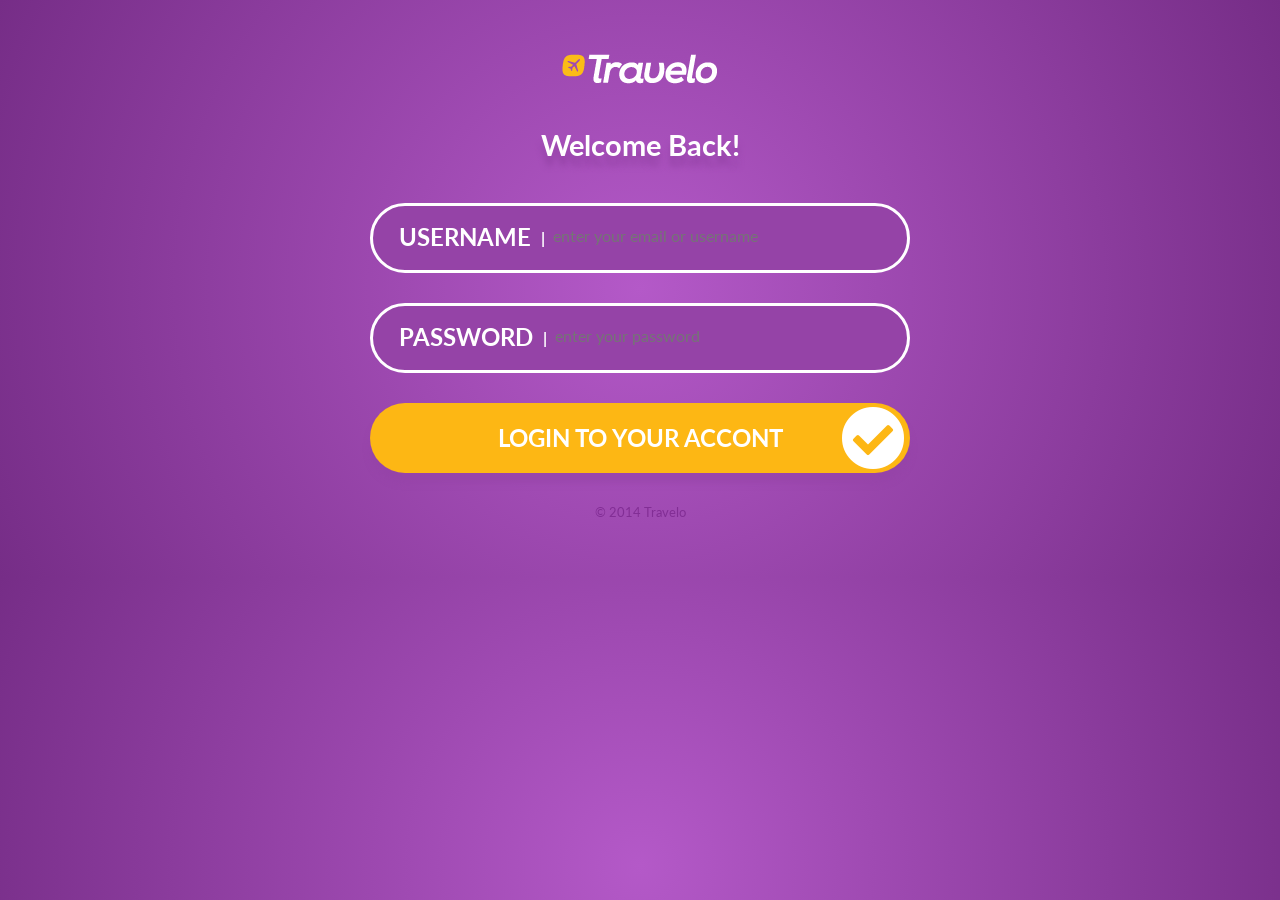
<file: login.html>
<!DOCTYPE html>
<html lang="en">

<head>
    <meta charset="UTF-8">
    <meta name="viewport" content="width=device-width, initial-scale=1.0">
    <meta http-equiv="X-UA-Compatible" content="ie=edge">
    <title>Document</title>
    <link rel="stylesheet" href="https://use.fontawesome.com/releases/v5.8.1/css/all.css"
        integrity="sha384-50oBUHEmvpQ+1lW4y57PTFmhCaXp0ML5d60M1M7uH2+nqUivzIebhndOJK28anvf" crossorigin="anonymous">
    <link href="https://fonts.googleapis.com/css?family=Lato:300,400,700" rel="stylesheet">
    <link rel="stylesheet" href="https://stackpath.bootstrapcdn.com/bootstrap/4.3.1/css/bootstrap.min.css"
        integrity="sha384-ggOyR0iXCbMQv3Xipma34MD+dH/1fQ784/j6cY/iJTQUOhcWr7x9JvoRxT2MZw1T" crossorigin="anonymous">
    <link rel="stylesheet" href="css/style.css">
</head>

<body id="login-body">
    <section id="login">
        <div class="container">
            <h1>
                <a href="index.html">
                    <img src="img/logo2.png" alt="">
                </a>
            </h1>
            <h3>Welcome Back!</h3>
            <div class="row justify-content-center">
                <div class="col-sm-10 col-md-8 col-lg-6">
                    <div class="username">
                        <h2>username</h2>
                        <input type="text" placeholder="enter your email or username">
                    </div>
                    <div class="password">
                        <h2>password</h2>
                        <input type="text" placeholder="enter your password">
                    </div>
                    <button>
                        login to your accont
                        <i class="fas fa-check-circle"></i>
                    </button>
                    <p>© 2014 Travelo</p>
                </div>
            </div>
        </div>
    </section>
</body>

</html>
</file>
<file: css/style.css>
body {
  font: 75%/150% "Lato",Arial,Helvetica,sans-serif;
}

ul {
  padding: 0;
  margin: 0;
}

.section-title {
  text-transform: capitalize;
  font-size: 20px;
  color: #2d3e52;
  margin-bottom: 15px;
}

.box-title {
  display: inline-block;
}
.box-title a {
  font-size: 16px;
  text-transform: capitalize;
  color: black;
}
.box-title a:hover {
  text-decoration: none;
  color: #01b7f2;
}

.see-all-BTN {
  border: none;
  background: #d9d9d9;
  text-transform: uppercase;
  padding: 0px 15px;
  color: white;
  font-size: 9px;
  letter-spacing: 1px;
  margin-top: 5px;
}
.see-all-BTN:hover {
  background: #98ce44;
}

#carusel-arrows a {
  width: 30px;
  height: 22px;
  background: #01b7f2;
  color: #fff;
  display: inline-block;
  margin: 5px;
  line-height: 22px;
  text-align: center;
  cursor: pointer;
}
#carusel-arrows a:last-child {
  margin: 0;
}

#carusel-holder {
  overflow: hidden;
}
#carusel-holder #carusel {
  display: flex;
  overflow: hidden;
  width: 1000%;
  transition: all .3s ease;
}
#carusel-holder #carusel .carusel-item {
  width: 255px;
  background: white;
  margin-right: 30px;
}
#carusel-holder #carusel .carusel-item .image-holder {
  background: #f5f5f5;
  text-align: center;
  height: 150px;
  line-height: 150px;
}
#carusel-holder #carusel .carusel-item .details {
  padding-top: 15px;
  display: flex;
  justify-content: space-between;
  align-items: center;
}
#carusel-holder #carusel .carusel-item .details h4 {
  font-size: 16px;
  text-transform: uppercase;
  margin: 0;
}
#carusel-holder #carusel .carusel-item .details small {
  color: #838383;
  font-size: 9px;
  text-transform: uppercase;
  font-weight: bold;
  letter-spacing: 1px;
}
#carusel-holder #carusel .carusel-item .details span {
  color: #7db921;
  font-size: 14px;
}
#carusel-holder #carusel .carusel-item .united img {
  width: 44%;
}
#carusel-holder #carusel #carusel-item:last-child {
  margin: 0;
}

header .quick-menu {
  background: #01b7f2;
  height: 30px;
  font-size: 9px;
}
header .quick-menu ul {
  list-style: none;
}
header .quick-menu ul a {
  color: white;
  text-transform: uppercase;
}
header .quick-menu ul a:hover {
  text-decoration: none;
}
header .quick-menu i {
  font-size: 12px;
  margin-left: 5px;
}
header .quick-menu .mini-menu {
  opacity: 0;
  visibility: hidden;
  min-width: 180px;
  border: 2px solid #01b7f2;
  background: white;
  position: absolute;
  z-index: 999;
}
header .quick-menu .mini-menu li {
  padding: 0 20px;
  margin: 0;
  margin-left: 1px;
}
header .quick-menu .mini-menu li a {
  font-size: 11px;
  width: 100%;
  border-bottom: 1px solid #f5f5f5;
  padding: 5px 0;
  color: #838383;
  text-transform: capitalize;
}
header .quick-menu .mini-menu li:hover {
  background: #f5f5f5;
}
header .quick-menu .mini-menu li:hover a {
  color: #01b7f2;
  font-weight: bold;
}
header .quick-menu .mini-menu .active {
  background: #f5f5f5;
}
header .quick-menu .mini-menu .active a {
  color: #01b7f2;
  font-weight: bold;
}
header .quick-menu .left-side-menu .langs-vs-acc {
  line-height: 30px;
}
header .quick-menu .left-side-menu .langs-vs-acc li:last-child:hover .mini-menu {
  opacity: 1;
  visibility: visible;
  transition: all .3s ease;
}
header .quick-menu .left-side-menu .langs-vs-acc a {
  display: inline-block;
  line-height: 30px;
}
header .quick-menu .right-side-menu ul {
  line-height: 30px;
}
header .quick-menu .right-side-menu ul li {
  display: inline-block;
  margin-left: 15px;
}
header .quick-menu .right-side-menu ul .mini-menu {
  text-align: left;
  right: -15px;
}
header .quick-menu .right-side-menu ul .mini-menu li {
  display: block;
  margin: 0;
  margin-left: 1px;
}
header .quick-menu .right-side-menu ul li:last-child:hover .mini-menu {
  opacity: 1;
  visibility: visible;
  transition: all .3s ease;
}
header .quick-menu .right-side-menu > ul > li:first-child {
  background: #fdb714;
}
header .quick-menu .right-side-menu > ul > li:first-child a {
  font-size: 13px;
  line-height: 29px;
  padding: 0 24px;
  font-weight: bold;
  width: 100%;
  display: inline-block;
}
header .quick-menu .right-side-menu > ul > li:first-child i {
  font-size: 9px;
  color: white;
}
header .main-menu {
  background: white;
  height: 68px;
  display: flex;
  align-items: center;
}
header .main-menu ul {
  padding: 0;
  margin: 0;
  list-style: none;
  line-height: 68px;
}
header .main-menu .logo {
  line-height: 68px;
}
header .main-menu .menu li {
  padding: 0 18px;
  position: relative;
}
header .main-menu .menu li a {
  display: inline-block;
  height: 100%;
  width: 100%;
  font-size: 12px;
  color: #838383;
  text-transform: uppercase;
  letter-spacing: 1px;
  transition: all .3s ease;
}
header .main-menu .menu li a:hover {
  color: #01b7f2;
  text-decoration: none;
}
header .main-menu .menu > li:first-child {
  padding-left: 0;
}
header .main-menu .menu > li:last-child {
  padding-right: 0;
}
header .main-menu .menu li.active a {
  color: #01b7f2;
  font-weight: bold;
}
header .main-menu .menu li.active .sub-menu a, header .main-menu .menu li.active .child-sub-menu a, header .main-menu .menu li.active #not-found footer .child-sub-menu a, #not-found footer header .main-menu .menu li.active .child-sub-menu a {
  color: white;
  font-weight: normal;
}
header .main-menu .sub-menu, header .main-menu .child-sub-menu, header .main-menu #not-found footer .child-sub-menu, #not-found footer header .main-menu .child-sub-menu {
  opacity: 0;
  visibility: hidden;
  position: absolute;
  width: 180px;
  background: #01b7f2;
  left: -90px;
  z-index: 5555;
}
header .main-menu .sub-menu li, header .main-menu .child-sub-menu li, header .main-menu #not-found footer .child-sub-menu li, #not-found footer header .main-menu .child-sub-menu li {
  padding: 0;
  line-height: 20px;
}
header .main-menu .sub-menu li a, header .main-menu .child-sub-menu li a, header .main-menu #not-found footer .child-sub-menu li a, #not-found footer header .main-menu .child-sub-menu li a {
  border-top: 1px solid #04afe7;
  color: #fff;
  padding: 12px 20px 12px 18px;
  display: block;
  font-size: 10px;
  opacity: .6;
  text-transform: capitalize;
}
header .main-menu .sub-menu li:hover a, header .main-menu .child-sub-menu li:hover a, header .main-menu #not-found footer .child-sub-menu li:hover a, #not-found footer header .main-menu .child-sub-menu li:hover a {
  background: #04afe7;
  color: #fff;
  opacity: 1;
}
header .main-menu .menu li:hover .sub-menu, header .main-menu .menu li:hover .child-sub-menu, header .main-menu .menu li:hover #not-found footer .child-sub-menu, #not-found footer header .main-menu .menu li:hover .child-sub-menu {
  opacity: 1;
  visibility: visible;
  transition: all .3s;
}
header .main-menu .menu li:hover .child-sub-menu {
  opacity: 0;
  visibility: hidden;
}
header .main-menu .menu .sub-menu li:hover .child-sub-menu, header .main-menu .menu .child-sub-menu li:hover .child-sub-menu, header .main-menu .menu #not-found footer .child-sub-menu li:hover .child-sub-menu, #not-found footer header .main-menu .menu .child-sub-menu li:hover .child-sub-menu {
  opacity: 1;
  visibility: visible;
}
header .main-menu .child-sub-menu {
  position: absolute;
  left: -180px;
  top: 0;
}
header .main-menu .child-sub-menu li:hover a {
  opacity: .6;
}
header #mega-menu {
  opacity: 0;
  visibility: hidden;
  min-width: 1000px;
  position: absolute;
  right: -210px;
  max-width: 1200px;
  background-color: #01b7f2;
  padding-bottom: 15px;
  z-index: 555;
}
header #mega-menu .mega-menu-list {
  display: unset;
}
header #mega-menu .mega-menu-list li a {
  color: white;
  font-weight: bold;
}
header #mega-menu .mega-menu-list .mega-sub {
  display: table-cell;
}
header #mega-menu .mega-menu-list .mega-sub li {
  padding: 0 10px;
  line-height: 40px;
}
header #mega-menu .mega-menu-list .mega-sub a {
  font-size: 9px;
  padding-right: 0;
  border-bottom: 1px solid #04afe7;
  position: relative;
  opacity: .6;
  line-height: unset;
  text-transform: capitalize;
  padding-left: 20px;
}
header #mega-menu .mega-menu-list .mega-sub a::before {
  background: white;
  content: "";
  width: 5px;
  height: 5px;
  border-radius: 100%;
  position: absolute;
  top: 18px;
  left: 10px;
}
header #mega-menu .mega-menu-list .mega-sub li:hover {
  background: #04afe7;
}
header #mega-menu .mega-menu-list .mega-sub li:hover a {
  color: #fff;
  opacity: 1;
}
header .pages:hover #mega-menu {
  transition: all .3s;
  opacity: 1;
  visibility: visible;
}
header .small-screens .icon a {
  background: url(../img/mobile-menu.png) no-repeat center center #01b7f2;
  padding: 30px 36px;
}
header .small-screens .sm-main-menu {
  background-color: #01b7f2;
  width: 100%;
  list-style: none;
  overflow: hidden;
  display: none;
}
header .small-screens .sm-main-menu li {
  padding: 0 20px;
  position: relative;
  border-top: 1px solid #04afe7;
}
header .small-screens .sm-main-menu li:first-child {
  border: none;
}
header .small-screens .sm-main-menu li i {
  color: white;
  opacity: 0.6;
}
header .small-screens .sm-main-menu li .collapse-btn {
  position: absolute;
  right: 0;
  top: 5px;
}
header .small-screens .sm-main-menu li a {
  width: 100%;
  height: 100%;
  padding: 15px 0;
  display: block;
  text-transform: uppercase;
  color: white;
  font-size: 14px;
  font-weight: bold;
  opacity: .6;
}
header .small-screens .sm-main-menu li:hover a {
  text-decoration: none;
  opacity: 1;
}
header .small-screens .sm-main-menu li:hover i {
  opacity: 1;
}
header .small-screens .sm-main-menu .active a, header .small-screens .sm-main-menu .active i {
  opacity: 1;
}
header .small-screens .sm-main-menu .collapsed-menu {
  display: none;
  margin: 0 -20px;
}
header .small-screens .sm-main-menu .collapsed-menu li {
  display: unset;
  border: none;
}
header .small-screens .sm-main-menu .collapsed-menu li a {
  padding: 15px 0;
  font-size: 12px;
  text-transform: capitalize;
  opacity: .6;
  padding-left: 40px;
  font-weight: normal;
}
header .small-screens .sm-main-menu .collapsed-menu li a:hover {
  opacity: 1;
}
header .small-screens .sm-main-menu .collapsed-menu li a:before {
  background: white;
  content: "";
  width: 5px;
  height: 5px;
  border-radius: 100%;
  position: absolute;
  top: 21px;
  left: 20px;
}
header .small-screens .sm-main-menu .collapsed-menu .grouping-name a {
  text-transform: uppercase;
  font-size: 14px;
  font-weight: bold;
  opacity: 1;
  padding-left: 20pxx;
}
header .small-screens .sm-main-menu .collapsed-menu .grouping-name a::before {
  display: none;
}
header .small-screens .sm-main-menu .collapsed-menu .collapsed a {
  opacity: 1;
}
header .small-screens .sm-main-menu .open {
  background-color: #04afe7;
}
header .small-screens .sm-main-menu .open a {
  border-bottom: 1px solid #01b7f2;
  opacity: 1;
}
header .small-screens .sm-main-menu .open .collapsed-menu {
  background-color: #04afe7;
}
header .small-screens .sm-main-menu .open .collapsed-menu a {
  border: none;
}
header .small-screens .sm-main-menu .open button i {
  opacity: 1;
}
header .small-screens .sm-quick-menu {
  display: flex;
  list-style: none;
  border-top: 1px solid #04afe7;
}
header .small-screens .sm-quick-menu li a {
  text-transform: uppercase;
  font-size: 11px;
  font-weight: normal;
}
header .small-screens .sm-quick-menu li a::after {
  content: "";
  position: absolute;
  width: 1px;
  height: 15px;
  right: 0;
  top: 50%;
  transform: translateY(-50%);
  background: rgba(255, 255, 255, 0.6);
}
header .sub-menu .active a, header .main-menu .child-sub-menu .active a, header #not-found footer .child-sub-menu .active a, #not-found footer header .child-sub-menu .active a {
  color: black;
}
header .sub-menu li.active a, header .main-menu .child-sub-menu li.active a, header #not-found footer .child-sub-menu li.active a, #not-found footer header .child-sub-menu li.active a {
  background: #04afe7;
  color: #fff;
  opacity: 1;
}

header .sub-menu a:hover .child-sub-menu, header .main-menu .child-sub-menu a:hover .child-sub-menu, header #not-found footer .child-sub-menu a:hover .child-sub-menu, #not-found footer header .child-sub-menu a:hover .child-sub-menu {
  opacity: 1 !important;
  visibility: visible !important;
}

#mega-menu li.active {
  background: #04afe7 !important;
}
#mega-menu li.active a {
  color: #fff !important;
  opacity: 1 !important;
}

#scroll-head {
  position: fixed;
  top: 0;
  z-index: 99999;
  box-shadow: 0 1px 3px rgba(0, 0, 0, 0.12);
}
#scroll-head nav {
  background: rgba(255, 255, 255, 0.95);
}

@media (max-width: 1010px) {
  header .large-screen {
    display: none;
  }
  header .quick-menu {
    display: none;
  }
  header .small-screens {
    display: block;
  }

  #scroll-head {
    display: none;
  }
}
@media (min-width: 1010px) {
  header .large-screen {
    display: block;
  }
  header .quick-menu {
    display: block;
  }
  header .small-screens {
    display: none;
  }

  #scroll-head {
    display: block;
  }
}
#home-slider .wrapper {
  overflow: hidden;
}
#home-slider .wrapper .slider {
  width: 100%;
  display: flex;
  height: 700px;
}
#home-slider .wrapper .slider img {
  width: 100%;
  height: auto;
  object-fit: cover;
}
#home-slider .wrapper .img-holder {
  width: 100%;
  height: 100%;
}
#home-slider .wrapper button {
  outline-color: transparent;
  width: auto;
  height: auto;
  background: transparent;
  border-color: transparent;
  position: absolute;
  top: 50%;
  transform: translateY(-50%);
}
#home-slider .wrapper button i {
  font-size: 35px;
  color: white;
  opacity: .8;
}
#home-slider .wrapper button:hover i {
  opacity: 1;
}
#home-slider .wrapper .next {
  right: 20px;
}
#home-slider .wrapper .prev {
  left: 20px;
}

#search-tabs {
  padding-bottom: 40px;
  margin-top: -20px;
}
#search-tabs .large-screen-tabs {
  display: flex;
  list-style: none;
  transform: translateY(-20px);
}
#search-tabs .large-screen-tabs li {
  margin-right: 4px;
  background-color: rgba(255, 255, 255, 0.4);
  cursor: pointer;
}
#search-tabs .large-screen-tabs li a {
  display: inline-block;
  padding: 15px 25px;
  text-transform: uppercase;
  font-size: 1.1em;
  color: black;
  font-weight: bold;
  opacity: .4;
}
#search-tabs .large-screen-tabs li a:hover {
  text-decoration: none;
}
#search-tabs .large-screen-tabs li:hover {
  background-color: rgba(255, 255, 255, 0.7);
}
#search-tabs .large-screen-tabs .active {
  background-color: white;
}
#search-tabs .large-screen-tabs .active a {
  color: #01b7f2;
  opacity: 1;
}
#search-tabs .large-screen-tabs .active:hover {
  background-color: white;
}
#search-tabs .tab-content h4 {
  color: #2d3e52;
  margin: 10px 0;
  font-size: 16px;
}
#search-tabs .tab-content label {
  text-transform: uppercase;
  margin-bottom: 5px;
  font-size: 11px;
  color: #838383;
}
#search-tabs .tab-content input, #search-tabs .tab-content select {
  width: 100%;
  background: #f5f5f5;
  padding-left: 10px;
  border: none;
  height: 31px;
}
#search-tabs .tab-content ::-webkit-input-placeholder {
  font-size: 12px;
}
#search-tabs .tab-content button {
  padding: 8px;
  background: #98ce44;
  border: none;
  outline: none;
  margin-top: 60px;
  position: relative;
  padding-right: 35px;
}
#search-tabs .tab-content button::before {
  content: "";
  width: 30px;
  position: absolute;
  right: 0;
  top: 0;
  bottom: 0;
  background: url(../img/icon-check.png) center center no-repeat #7db921;
}
#search-tabs .tab-content button:hover {
  background: #7db921;
}
#search-tabs .tab-content button:hover::before {
  background: url(../img/icon-check.png) center center no-repeat #98ce44;
}
#search-tabs .tab-content button a {
  font-size: 11px;
  color: white;
  text-transform: uppercase;
  font-weight: bold;
}
#search-tabs .tab-content button a:hover {
  text-decoration: none;
}
#search-tabs .tab-content #tab-flights select:last-child, #search-tabs .tab-content #tab-flights-vs-hotels select:last-child, #search-tabs .tab-content #tab-cars select:last-child {
  margin-top: 38px;
}
#search-tabs .tab-content #tab-flights button, #search-tabs .tab-content #tab-flights-vs-hotels button, #search-tabs .tab-content #tab-cars button {
  margin-top: 36px;
}
#search-tabs .small-screen-tabs {
  transform: translateY(-20px);
  list-style: none;
  display: flex;
  justify-content: center;
  position: relative;
  height: 40px;
  width: 100%;
}
#search-tabs .small-screen-tabs li {
  height: 100%;
  width: 100%;
  margin: 0 auto;
  background: white;
  position: absolute;
  transition: all .3s;
}
#search-tabs .small-screen-tabs li a {
  color: #01b7f2;
  font-size: 12px;
  font-weight: bold;
  padding: 10px;
  display: block;
  width: 100%;
  text-align: center;
  text-transform: uppercase;
  opacity: 0;
  visibility: hidden;
  transition: all .3s ease;
}
#search-tabs .small-screen-tabs li a:hover {
  text-decoration: none;
}
#search-tabs .small-screen-tabs i {
  cursor: pointer;
  position: absolute;
  background: #01b7f2;
  padding: 7px 12px;
  z-index: 2;
  color: white;
  top: 50%;
  transform: translateY(-50%);
}
#search-tabs .small-screen-tabs .left {
  left: 7px;
  background: #d9d9d9;
}
#search-tabs .small-screen-tabs .right {
  right: 7px;
}
#search-tabs .small-screen-tabs .active {
  z-index: 1;
}
#search-tabs .small-screen-tabs .active a {
  visibility: visible;
  opacity: 1;
}

@media (max-width: 1010px) {
  #search-tabs .large-screen-tabs {
    display: none;
  }
  #search-tabs .small-screen-tabs {
    display: flex;
  }
}
@media (min-width: 1010px) {
  #search-tabs .large-screen-tabs {
    display: flex;
  }
  #search-tabs .small-screen-tabs {
    display: none;
  }
}
#destinations, #holidays-hotels {
  padding-top: 80px;
  padding-bottom: 70px;
  background-color: #f5f5f5;
}
#destinations .image-holder, #holidays-hotels .image-holder {
  overflow: hidden;
}
#destinations .image-holder a::before, #holidays-hotels .image-holder a::before {
  content: "";
  background: url(../img/hover-effect.png) no-repeat center;
  background-color: rgba(1, 183, 242, 0.6);
  width: 100%;
  height: 100%;
  position: absolute;
  transform: rotateY(180deg) scale(0.5, 0.5);
  transition: all .4s ease;
  opacity: 0;
  visibility: hidden;
  transition: all .4s ease;
  z-index: 5;
}
#destinations .image-holder a img, #holidays-hotels .image-holder a img {
  width: 100%;
  transition: all .4s ease;
}
#destinations .image-holder a:hover::before, #holidays-hotels .image-holder a:hover::before {
  visibility: visible;
  opacity: 1;
  transform: rotateY(0deg) scale(1, 1);
}
#destinations .image-holder a:hover img, #holidays-hotels .image-holder a:hover img {
  transform: scale(1.2);
}
#destinations .details, #holidays-hotels .details {
  padding: 12px 15px;
  background: white;
}
#destinations .details small, #holidays-hotels .details small {
  color: #838383;
  font-size: 10px;
  display: block;
  text-transform: uppercase;
}
#destinations .details span, #holidays-hotels .details span {
  float: right;
  color: #7db921;
  font-size: 20px;
  text-align: right;
}

#honeymoon {
  background: url(../img/global-map.jpg) no-repeat;
  background-attachment: fixed;
  background-position: center center;
  background-size: auto;
}
#honeymoon .content {
  padding-top: 50px;
}
#honeymoon .content .section-title {
  color: white;
  font-size: 24px;
  margin-bottom: 15px;
}
#honeymoon .content p {
  font-size: 13px;
  color: #7c9abd;
  margin-bottom: 15px;
}
#honeymoon .content a {
  position: relative;
  display: block;
  overflow: hidden;
  height: 170px;
}
#honeymoon .content a::before {
  content: "";
  background: url(../img/hover-effect.png) no-repeat center;
  background-color: rgba(255, 255, 40, 0.6);
  width: 100%;
  height: 100%;
  position: absolute;
  transform: rotateY(180deg) scale(0.5, 0.5);
  transition: all .4s ease;
  opacity: 0;
  visibility: hidden;
  transition: all .4s ease;
  z-index: 5;
}
#honeymoon .content a img {
  left: -60px;
  height: 100%;
  position: relative;
  transition: all .4s ease;
}
#honeymoon .content a:hover::before {
  visibility: visible;
  opacity: 1;
  transform: rotateY(0deg) scale(1, 1);
}
#honeymoon .content a:hover img {
  transform: scale(1.2);
}
#honeymoon .details {
  padding: 15px;
  background: white;
}
#honeymoon .details .box-title a {
  height: auto;
  margin-bottom: -15px;
}
#honeymoon .details .box-title small {
  color: #838383;
  text-transform: uppercase;
  font-size: 10px;
}
#honeymoon .details .see-all-BTN {
  display: block;
  margin: 0 auto;
  margin-top: 5px;
}

#offers {
  background: #f5f5f5;
  padding-top: 80px;
  padding-bottom: 70px;
}
#offers .title-para {
  width: 75%;
  margin: 0 auto;
  padding: 0 20px;
  margin-bottom: 30px;
}
#offers .image-holder {
  width: 100%;
}
#offers .image-holder img {
  width: 100%;
  height: 100%;
}
#offers .details {
  background: white;
  padding: 20px;
}
#offers .details h4 {
  font-size: 16px;
  text-transform: capitalize;
  color: #2d3e52;
  margin-bottom: 15px;
}
#offers .details p {
  color: #838383;
  margin-bottom: 20px;
  font-size: 13px;
}

#features {
  background: url(../img/global-map.jpg) no-repeat;
  background-attachment: fixed;
  background-position: center center;
  background-size: auto;
  padding-top: 80px;
  padding-bottom: 70px;
}
#features .image-holder {
  overflow: hidden;
  height: 90px;
  position: relative;
}
#features .image-holder a {
  display: block;
}
#features .image-holder a::before {
  transition: all .3s ease;
  width: 100%;
  content: "";
  display: block;
  position: absolute;
  left: 0;
  top: 0;
  background: #fdb714;
  height: 100%;
  z-index: 1;
  opacity: .6;
}
#features .image-holder a img {
  transition: all .3s ease;
  width: 100%;
  position: relative;
  top: -20px;
}
#features .image-holder:hover a::before {
  opacity: 0;
}
#features .image-holder:hover img {
  transform: scale(1.1);
}
#features .details {
  background: white;
  padding: 15px 20px;
}
#features .details .box-title {
  margin-bottom: 15px;
}
#features .details p {
  font-size: 14px;
  color: #838383;
  line-height: 20px;
}

footer {
  padding: 80px 0;
}
footer h2 {
  color: #2d3e52;
  font-size: 20px;
  margin-bottom: 20px;
  text-transform: capitalize;
}
footer p {
  color: #838383;
  margin-bottom: 15px;
  font-size: 13px;
  line-height: 20px;
}
footer .discovery ul {
  display: flex;
  flex-wrap: wrap;
  list-style: none;
}
footer .discovery ul li a, footer .discovery ul li i {
  font-size: 13px;
  color: #838383;
}
footer .discovery ul li a {
  margin-left: 10px;
}
footer .discovery ul li i {
  opacity: .6;
}
footer .discovery ul li:hover a, footer .discovery ul li:hover i {
  color: #01b7f2;
  text-decoration: none;
  opacity: 1;
}
footer .discovery ul li.active a, footer .discovery ul li.active i {
  color: #01b7f2;
  opacity: 1;
}
footer .travel-news ul {
  list-style: none;
}
footer .travel-news ul li {
  display: flex;
}
footer .travel-news ul li .image-holder {
  width: 120px;
}
footer .travel-news ul li .image-holder img {
  width: 100%;
  height: auto;
}
footer .travel-news ul li .details {
  margin-top: -13px;
  margin-left: 20px;
}
footer .travel-news ul li .details h4 a {
  color: #01b7f2;
  font-weight: normal;
}
footer .travel-news ul li .details h4 a:hover {
  color: #40cbf8;
}
footer .travel-news ul li .details span {
  color: #9e9e9e;
  font-size: 11px;
  margin-top: 5px;
}
footer .travel-news ul li:first-child {
  margin-bottom: 30px;
}
footer .mailing-list .email-input {
  margin-top: 30px;
  margin-bottom: 20px;
  position: relative;
}
footer .mailing-list .email-input input {
  padding-left: 15px;
  padding-right: 15px;
  height: 34px;
  background: #f5f5f5;
  border: none;
  width: 100%;
  position: relative;
}
footer .mailing-list .email-input::before {
  z-index: 1;
  content: "";
  position: absolute;
  background: url(../img/icon-check.png) no-repeat center center #7db921;
  right: 0;
  width: 30px;
  height: 100%;
}
footer .mailing-list .email-input:hover::before {
  background-color: #98ce44;
}
footer .mailing-list span {
  color: #838383;
  font-size: 12px;
}
footer .about-travelo h1 {
  margin-top: 30px;
  font-size: 20px;
  color: #2d3e52;
}
footer .about-travelo h1 i {
  color: #01b7f2;
  font-size: 15px;
}
footer .about-travelo a {
  font-size: 14px;
  color: #01b7f2;
  padding: 0 23px;
}
footer .about-travelo a:hover {
  text-decoration: none;
}
footer .about-travelo .social-icons {
  margin-top: 20px;
  display: flex;
  list-style: none;
}
footer .about-travelo .social-icons li {
  margin-right: 4px;
}
footer .about-travelo .social-icons li a {
  background: #d9d9d9;
  color: white;
  display: block;
  padding: 0;
  width: 28px;
  height: 28px;
  line-height: 28px;
  text-align: center;
}
footer .about-travelo .social-icons li a i {
  font-size: 12px;
}
footer .about-travelo .social-icons li a:hover {
  background: #01b7f2;
}

#bottom {
  height: 60px;
  background: #f5f5f5;
}
#bottom .copyright p {
  font-size: 14px;
  color: #838383;
  margin: 0;
}
#bottom .copyright i {
  border: 1px solid #01b7f2;
  border-radius: 100%;
  font-size: 8px;
  width: 30px;
  height: 30px;
  text-align: center;
  line-height: 30px;
}

#login-body {
  background-color: #8f3fa1;
  background-image: -webkit-radial-gradient(center center, circle cover, #b459c8, #762d87 100%);
}
#login-body #login {
  padding: 40px 0;
  text-align: center;
}
#login-body #login h1 {
  margin-bottom: 40px;
}
#login-body #login h3 {
  font-weight: bold;
  color: #fff;
  text-shadow: 0 10px 6px #9543a7;
  font-size: 29px;
  margin-bottom: 40px;
}
#login-body #login h2 {
  margin: 0;
  font-size: 24px;
  text-transform: uppercase;
  color: white;
  font-weight: bold;
  position: relative;
}
#login-body #login h2::after {
  content: "|";
  font-size: 16px;
  position: absolute;
  top: 49%;
  transform: translateY(-50%);
  margin-left: 10px;
}
#login-body #login input {
  margin-left: 20px;
  height: 100%;
  border: transparent;
  background: transparent;
  width: 100%;
  outline: transparent;
}
#login-body #login .username, #login-body #login .password {
  display: flex;
  align-items: center;
  padding: 0 26px;
  border: 3px solid white;
  height: 70px;
  border-radius: 35px 35px 35px 35px;
  margin-bottom: 30px;
  background: #9543a7;
}
#login-body #login ::-webkit-input-placeholder {
  font-size: 16px;
}
#login-body #login button {
  text-transform: uppercase;
  color: white;
  font-size: 24px;
  font-weight: bold;
  width: 100%;
  border: none;
  height: 70px;
  box-shadow: 0 10px 6px rgba(149, 67, 167, 0.6);
  border-radius: 35px 35px 35px 35px;
  background: #fdb714;
  position: relative;
  margin-bottom: 30px;
}
#login-body #login button i {
  right: 5px;
  position: absolute;
  font-size: 64px;
  top: 50%;
  transform: translateY(-50%);
}
#login-body #login button:hover {
  background: #e9b02b;
}
#login-body #login p {
  color: #822e95;
  font-size: 13px;
}

#not-found {
  background-color: #1a232f;
  background-image: -webkit-radial-gradient(center center, circle cover, #273648, #0d1218 100%);
}
#not-found h1 {
  margin-top: 100px;
}
#not-found h2 {
  font-size: 50px;
  color: #fdb514;
  font-weight: 100;
  margin-top: 40px;
}
#not-found h3 {
  font-size: 300px;
  color: #01b7f2;
  font-weight: 100;
}
#not-found footer {
  padding-bottom: 80px;
}
#not-found footer ul {
  list-style: none;
}
#not-found footer .menu li {
  padding: 20px 18px;
  position: relative;
}
#not-found footer .menu li a {
  display: inline-block;
  height: 100%;
  width: 100%;
  font-size: 12px;
  color: #838383;
  text-transform: uppercase;
  letter-spacing: 1px;
  transition: all .3s ease;
}
#not-found footer .menu li a:hover {
  color: #01b7f2;
  text-decoration: none;
}
#not-found footer .menu > li:first-child {
  padding-left: 0;
}
#not-found footer .menu > li:last-child {
  padding-right: 0;
}
#not-found footer .menu li.active a {
  color: #01b7f2;
  font-weight: bold;
}
#not-found footer .menu li.active .sub-menu a, #not-found footer .menu li.active .child-sub-menu a {
  color: white;
  font-weight: normal;
}
#not-found footer .sub-menu, #not-found footer .child-sub-menu {
  opacity: 0;
  visibility: hidden;
  position: absolute;
  width: 180px;
  background: #01b7f2;
  left: -90px;
  z-index: 5555;
  bottom: 40px;
}
#not-found footer .sub-menu li, #not-found footer .child-sub-menu li {
  padding: 0;
  line-height: 20px;
}
#not-found footer .sub-menu li a, #not-found footer .child-sub-menu li a {
  border-top: 1px solid #04afe7;
  color: #fff;
  padding: 12px 20px 12px 18px;
  display: block;
  font-size: 10px;
  opacity: .6;
  text-transform: capitalize;
}
#not-found footer .sub-menu li:hover a, #not-found footer .child-sub-menu li:hover a {
  background: #04afe7;
  color: #fff;
  opacity: 1;
}
#not-found footer .menu li:hover .sub-menu, #not-found footer .menu li:hover .child-sub-menu {
  opacity: 1;
  visibility: visible;
  transition: all .3s;
}
#not-found footer .menu li:hover .child-sub-menu {
  opacity: 0;
  visibility: hidden;
}
#not-found footer .child-sub-menu {
  position: absolute;
  left: -180px;
  top: 0;
}
#not-found footer .child-sub-menu li:hover a {
  color: rgba(255, 255, 255, 0.6);
}
#not-found footer .sub-menu li:hover .child-sub-menu, #not-found footer .child-sub-menu li:hover .child-sub-menu {
  opacity: 1;
  visibility: visible;
}
#not-found footer p {
  font-size: 13px;
  color: #384c63;
}
#not-found #mega-menu {
  opacity: 0;
  visibility: hidden;
  min-width: 1000px;
  position: absolute;
  right: -210px;
  max-width: 1200px;
  background-color: #01b7f2;
  padding-bottom: 15px;
  z-index: 555;
}
#not-found #mega-menu .mega-menu-list {
  display: unset;
}
#not-found #mega-menu .mega-menu-list li a {
  color: white;
  font-weight: bold;
}
#not-found #mega-menu .mega-menu-list .mega-sub {
  display: table-cell;
}
#not-found #mega-menu .mega-menu-list .mega-sub li {
  padding: 0 10px;
  line-height: 40px;
}
#not-found #mega-menu .mega-menu-list .mega-sub a {
  font-size: 9px;
  padding-right: 0;
  border-bottom: 1px solid #04afe7;
  position: relative;
  opacity: .6;
  line-height: unset;
  text-transform: capitalize;
  padding-left: 20px;
}
#not-found #mega-menu .mega-menu-list .mega-sub a::before {
  background: white;
  content: "";
  width: 5px;
  height: 5px;
  border-radius: 100%;
  position: absolute;
  top: 18px;
  left: 10px;
}
#not-found #mega-menu .mega-menu-list .mega-sub li:hover {
  background: #04afe7;
}
#not-found #mega-menu .mega-menu-list .mega-sub li:hover a {
  color: #fff;
  opacity: 1;
}
#not-found .pages:hover #mega-menu {
  transition: all .3s;
  opacity: 1;
  visibility: visible;
}
#not-found footer #mega-menu {
  bottom: 40px;
}

@media (max-width: 1010px) {
  #not-found footer {
    display: none;
  }
}
@media (min-width: 1010px) {
  #not-found footer {
    display: block;
  }
}
@media (max-width: 767px) {
  #not-found h2 {
    font-size: 40px;
  }
  #not-found h3 {
    font-size: 100px;
  }
}
#flights-featured-details {
  padding-top: 80px;
  padding-bottom: 70px;
  background: #f5f5f5;
}
#flights-featured-details .image-holder {
  overflow: hidden;
}
#flights-featured-details .image-holder a {
  display: block;
  position: relative;
}
#flights-featured-details .image-holder a img {
  width: 100%;
  height: 100%;
}
#flights-featured-details .image-holder a:before {
  position: absolute;
  z-index: 2;
  display: block;
  content: "";
  top: 0;
  left: 0;
  right: 0;
  bottom: 0;
  background: rgba(1, 183, 242, 0.3);
  opacity: 0;
  transition: all .3s ease;
}
#flights-featured-details .image-holder a:hover::before {
  opacity: 1;
}
#flights-featured-details .image-holder .overlay {
  position: absolute;
  top: 10px;
  left: 0;
  transform: translateX(-100%);
  padding: 5px 20px;
  background: #2d3e52;
  min-width: 130px;
  transition: all .3s ease;
}
#flights-featured-details .image-holder .overlay h3 {
  color: white;
  font-size: 18px;
  text-transform: capitalize;
  margin: 0;
}
#flights-featured-details .image-holder .overlay span {
  color: #fdb714;
  text-transform: uppercase;
  font-size: 10px;
}
#flights-featured-details .image-holder:hover .overlay {
  transform: translateX(0%);
}
#flights-featured-details .details {
  background: white;
  padding: 15px;
  display: flex;
  justify-content: space-between;
}
#flights-featured-details .details i {
  color: #fdb714;
  border: 1px solid #fdb714;
  border-radius: 100%;
  width: 30px;
  height: 30px;
  line-height: 30px;
  text-align: center;
  margin-right: 10px;
}
#flights-featured-details .details h4 {
  font-size: 16px;
}
#flights-featured-details .details small {
  color: #838383;
  font-size: 10px;
  display: block;
  text-transform: uppercase;
}
#flights-featured-details .details span {
  float: right;
  color: #7db921;
  font-size: 20px;
  text-align: right;
}

#air-tickets {
  background: #f5f5f5;
  padding-bottom: 70px;
}

#about-flights {
  padding-bottom: 80px;
  background: #f5f5f5;
}
#about-flights .image-holder img {
  width: 100%;
}
#about-flights .accordion {
  background: white;
  padding: 15px;
  margin-bottom: 2px;
}
#about-flights .accordion img {
  display: none;
}
#about-flights .accordion .fa-plus-circle, #about-flights .accordion .fa-minus-circle {
  color: #01b7f2;
  font-size: 20px;
  transform: translateY(1.9px);
  position: relative;
  left: -15px;
}
#about-flights .accordion .fa-minus-circle {
  color: #838383;
  opacity: .3;
}
#about-flights .accordion h4 {
  margin: 0;
  line-height: 0;
}
#about-flights .accordion p {
  margin: 0;
  padding-left: 37px;
  padding-top: 20px;
  padding-bottom: 15px;
  padding-right: 10px;
  color: #838383;
  font-size: 13px;
  line-height: 20px;
  display: none;
}
#about-flights .accordion a {
  padding: 15px;
  width: 100%;
}
#about-flights .item {
  display: flex;
  align-items: center;
  background: white;
  padding: 10px;
  margin-bottom: 10px;
  position: relative;
}
#about-flights .item small {
  color: #838383;
  font-size: 9px;
  letter-spacing: 1px;
  font-weight: bold;
  text-transform: uppercase;
}
#about-flights .item span {
  color: #7db921;
  font-size: 14px;
}
#about-flights .item .left {
  background: #f5f5f5;
  padding: 5px;
  display: flex;
  width: 40px;
  height: 40px;
  justify-content: center;
  align-items: center;
}
#about-flights .item .left img {
  width: 100%;
}
#about-flights .item .right {
  position: absolute;
  right: 10px;
}
#about-flights h5 {
  color: #2d3e52;
  font-size: 14px;
  margin: 0;
}
#about-flights .box {
  padding: 30px;
  background: white;
  display: flex;
}
#about-flights .box i {
  color: #fdb714;
  font-size: 55px;
}
#about-flights .box h4 {
  margin-bottom: 20px;
}
#about-flights .box ul {
  list-style: none;
  margin-left: 15px;
  margin-bottom: 20px;
}
#about-flights .box ul li {
  font-size: 12px;
  color: #838383;
  position: relative;
}
#about-flights .box ul li::before {
  content: "";
  position: absolute;
  background: #01b7f2;
  width: 5px;
  height: 5px;
  border-radius: 100%;
  left: -15px;
  top: 50%;
  transform: translateY(-50%);
}
#about-flights .box .plan-op {
  color: #98ce44;
  text-decoration: underline;
}
#about-flights .box.border-bottom {
  border-bottom: 1px solid #f5f5f5;
}

#f-global-map, #h-global-map {
  padding-top: 30px;
  background-image: url(../img/global-map.jpg);
  background-attachment: fixed;
  background-position: center center;
  background-repeat: no-repeat;
  background-size: cover;
}
#f-global-map .image-holder, #h-global-map .image-holder {
  position: relative;
  bottom: 0;
}
#f-global-map img, #h-global-map img {
  width: 100%;
}
#f-global-map h1, #h-global-map h1 {
  font-size: 31px;
  color: white;
  font-weight: bold;
}
#f-global-map h2, #h-global-map h2 {
  font-size: 24px;
  color: white;
}
#f-global-map input, #h-global-map input {
  background: #f5f5f5;
  border: none;
  padding: 0 15px;
  height: 40px;
  width: 100%;
}
#f-global-map button, #h-global-map button {
  font-weight: bold;
  background: #98ce44;
  text-transform: uppercase;
  color: white;
  font-weight: bold;
  text-align: center;
  line-height: 43px;
  height: 43px;
  width: 100%;
  border: none;
}

@media (max-width: 768px) {
  #f-global-map, #h-global-map {
    text-align: center;
  }
  #f-global-map img, #h-global-map img {
    padding-top: 50px;
  }
}
@media (max-width: 1199.98px) {
  #f-global-map h1, #h-global-map h1 {
    font-size: 25px;
  }
  #f-global-map h2, #h-global-map h2 {
    font-size: 20px;
  }
}
#recommended-hotels, #h-hotel-choice {
  padding-top: 80px;
  padding-bottom: 70px;
  background: #f5f5f5;
}
#recommended-hotels #carusel-holder #carusel .carusel-item, #h-hotel-choice #carusel-holder #carusel .carusel-item {
  background: transparent;
}
#recommended-hotels #carusel-holder #carusel .carusel-item .image-holder, #h-hotel-choice #carusel-holder #carusel .carusel-item .image-holder {
  position: relative;
  overflow: hidden;
}
#recommended-hotels #carusel-holder #carusel .carusel-item .image-holder img, #h-hotel-choice #carusel-holder #carusel .carusel-item .image-holder img {
  width: 100%;
  height: 100%;
  transition: all .3s ease-out;
}
#recommended-hotels #carusel-holder #carusel .carusel-item .image-holder:before, #h-hotel-choice #carusel-holder #carusel .carusel-item .image-holder:before {
  content: '';
  position: absolute;
  left: 0;
  top: 0;
  width: 100%;
  height: 100%;
  visibility: hidden;
  transition: all .3s ease-out;
  transform: rotateY(180deg) scale(0.5, 0.5);
  background: url(../img/hover-effect.png) no-repeat center;
  background-color: rgba(1, 183, 242, 0.6);
  opacity: 0;
  z-index: 1;
}
#recommended-hotels #carusel-holder #carusel .carusel-item .image-holder:hover::before, #h-hotel-choice #carusel-holder #carusel .carusel-item .image-holder:hover::before {
  transform: rotateY(0deg) scale(1, 1);
  opacity: 1;
  visibility: visible;
}
#recommended-hotels #carusel-holder #carusel .carusel-item .image-holder:hover img, #h-hotel-choice #carusel-holder #carusel .carusel-item .image-holder:hover img {
  transform: scale(1.2);
}
#recommended-hotels #carusel-holder #carusel .carusel-item .details, #h-hotel-choice #carusel-holder #carusel .carusel-item .details {
  background: white;
  padding: 10px;
}
#recommended-hotels #carusel-holder #carusel .carusel-item .details h4, #h-hotel-choice #carusel-holder #carusel .carusel-item .details h4 {
  text-transform: capitalize;
  font-size: 16px;
}

#h-hotel-choice {
  padding-top: 0;
}
#h-hotel-choice #carusel-holder #carusel .carusel-item .details {
  padding: 10px 15px;
}
#h-hotel-choice #carusel-holder #carusel .carusel-item .details .cs-right span {
  font-size: 20px;
}
#h-hotel-choice #carusel-holder #carusel .carusel-item .details .cs-right span small {
  display: block;
}
#h-hotel-choice #carusel-holder #carusel .carusel-item .details .cs-left h4 small {
  display: block;
}
#h-hotel-choice #carusel-holder #carusel .carusel-item .rating {
  background: white;
  padding: 5px 15px;
  border-bottom: 1px solid #f5f5f5;
  border-top: 1px solid #f5f5f5;
}
#h-hotel-choice #carusel-holder #carusel .carusel-item .rating .stars i {
  color: #fdb714;
}
#h-hotel-choice #carusel-holder #carusel .carusel-item .rating .stars i:last-child {
  color: #f5f5f5;
}
#h-hotel-choice #carusel-holder #carusel .carusel-item .rating .review {
  color: #9e9e9e;
  font-size: 10px;
}
#h-hotel-choice #carusel-holder #carusel .carusel-item .description {
  padding: 10px 15px;
  color: #838383;
  line-height: 20px;
  background: white;
  margin: 0;
}
#h-hotel-choice #carusel-holder #carusel .carusel-item .buttons {
  background: white;
  padding: 10px 15px;
  display: flex;
  justify-content: space-between;
}
#h-hotel-choice #carusel-holder #carusel .carusel-item .buttons button {
  height: 28px;
  width: 47%;
  font-size: 10px;
  font-weight: bold;
}
#h-hotel-choice #carusel-holder #carusel .carusel-item .buttons .yellow {
  padding: 0;
  background: #fdb714;
}
#h-hotel-choice #carusel-holder #carusel .carusel-item .buttons .yellow:hover {
  background: #e9b02b;
}

#h-details {
  background: #f5f5f5;
  padding-bottom: 70px;
}
#h-details #h-tabs {
  display: flex;
  list-style: none;
  padding: 10px;
  background: white;
  border-bottom: 1px solid #f5f5f5;
}
#h-details #h-tabs li {
  margin-right: 5px;
}
#h-details #h-tabs li a {
  display: block;
  height: 30px;
  line-height: 30px;
  padding: 0 20px;
  background: #f5f5f5;
  font-weight: bold;
  color: #9e9e9e;
  text-transform: uppercase;
  font-size: 11px;
  position: relative;
}
#h-details #h-tabs li a:hover {
  color: white;
  text-decoration: none;
  background: #01b7f2;
}
#h-details #h-tabs li a:before {
  content: "";
  background: #01b7f2;
  width: 10px;
  height: 10px;
  transform: rotate(45deg) translateX(-50%);
  position: absolute;
  bottom: -7px;
  left: 50%;
  display: none;
}
#h-details #h-tabs li:last-child {
  margin: 0;
}
#h-details #h-tabs li.active a {
  color: white;
  text-decoration: none;
  background: #01b7f2;
}
#h-details #h-tabs li.active a::before {
  display: block;
}
#h-details .h-tab-content {
  background: white;
  padding: 20px;
}
#h-details .h-tab-content img {
  width: 100%;
}
#h-details .h-tab-content span {
  position: absolute;
  width: 42px;
  height: 42px;
  line-height: 42px;
  background: #e01a33;
  border-radius: 100%;
  top: -10px;
  left: -5px;
  text-align: center;
  line-height: 12px;
  display: flex;
  align-items: center;
  justify-content: center;
  color: white;
  text-transform: uppercase;
  font-size: 9.9px;
  font-weight: bold;
}
#h-details .h-tab-content h5 {
  font-size: 14px;
  color: #2d3e52;
  margin: 0;
}
#h-details .h-tab-content h5 small {
  font-size: 10px;
  color: #838383;
  display: block;
}
#h-details .h-tab-content p {
  margin: 0;
  font-size: 13px;
  color: #838383;
  line-height: 23px;
}
#h-details .h-tab-content .price {
  color: #7db921;
  font-size: 20px;
  background: transparent;
  display: block;
  position: unset;
  width: auto;
  height: auto;
  margin-bottom: 10px;
}
#h-details .h-tab-content .price small {
  margin-bottom: 3px;
  color: #838383;
  font-size: 10px;
  display: block;
  text-transform: uppercase;
}
#h-details .h-tab-content button {
  background: #98ce44;
}
#h-details .wrapper {
  overflow: hidden;
  background: white;
  padding-bottom: 20px;
  padding-right: 20px;
}
#h-details .wrapper .testimonials {
  width: 600%;
  display: flex;
  transition: all 0.3s;
}
#h-details .wrapper .testimonials .testimonials-item {
  padding: 20px;
  width: 540px;
}
#h-details .wrapper .testimonials .testimonials-item p {
  color: #01b7f2;
  font-size: 16px;
  line-height: 25px;
  font-style: italic;
}
#h-details .wrapper .testimonials .testimonials-item img {
  width: 74px;
  height: 74px;
  border-radius: 100%;
}
#h-details .wrapper .testimonials .testimonials-item .commentor {
  display: flex;
  align-items: center;
}
#h-details .wrapper .testimonials .testimonials-item .commentor h5 {
  color: #2d3e52;
  font-size: 14px;
  display: inline-block;
  margin-left: 10px;
}
#h-details .wrapper .testimonials .testimonials-item .commentor h5 small {
  display: block;
  color: #838383;
  font-size: 9px;
  text-transform: uppercase;
  letter-spacing: 1px;
}
#h-details .wrapper .testimo-nav {
  display: flex;
  list-style: none;
  justify-content: flex-end;
}
#h-details .wrapper .testimo-nav a {
  display: block;
  width: 14px;
  height: 14px;
  border: 1px solid #dbdbdb;
  border-radius: 100%;
  margin-right: 5px;
}
#h-details .wrapper .testimo-nav a.active {
  background: #fdb714;
  border-color: #fdb714;
}

@media (min-width: 768px) {
  #h-details #h-tabs {
    display: flex;
  }
}
@media (max-width: 768px) {
  #h-details #h-tabs {
    display: block;
  }
  #h-details #h-tabs li {
    margin: 0;
  }
}
#cs-breadcrumb {
  height: 56px;
  background: #2d3e52;
}
#cs-breadcrumb h3 {
  color: white;
  font-size: 20px;
  line-height: 20px;
  text-transform: capitalize;
  margin: 0;
}
#cs-breadcrumb ul {
  display: flex;
  list-style: none;
  float: right;
}
#cs-breadcrumb ul li a {
  font-size: 10px;
  padding: 0 5px;
  color: white;
  text-transform: uppercase;
  font-weight: bold;
}
#cs-breadcrumb ul li::after {
  content: "/";
  color: #5a7ca3;
}
#cs-breadcrumb ul li:last-child::after {
  content: "";
}
#cs-breadcrumb ul li:last-child a {
  color: #fdb714;
}

#holidays-banner {
  padding: 80px 0;
  background-image: url(../img/holiday-banner1.jpg);
  background-position: 50% 50%;
  background-size: cover;
  background-repeat: no-repeat;
  min-height: 350px;
}
#holidays-banner .banner h1 {
  color: white;
  font-size: 50px;
  text-shadow: -2px 2px 3px rgba(0, 0, 0, 0.5);
}
#holidays-banner .banner h2 {
  font-size: 30px;
  color: #fdb714;
  text-shadow: -2px 2px 3px rgba(0, 0, 0, 0.2);
}

@media (min-width: 768px) {
  #holidays-banner .banner h1 {
    font-size: 50px;
  }
  #holidays-banner .banner h2 {
    font-size: 30px;
  }
}
@media (max-width: 768px) {
  #holidays-banner .banner h1 {
    font-size: 36px;
  }
  #holidays-banner .banner h2 {
    font-size: 21px;
  }

  #cs-breadcrumb ul {
    display: none;
  }
}
#holidays-tabs #h-tabs {
  transform: translateY(-87px);
  background: transparent;
  display: flex;
  list-style: none;
}
#holidays-tabs #h-tabs li {
  margin-right: 5px;
}
#holidays-tabs #h-tabs li a {
  opacity: 0.6;
  background: #fff;
  color: #000;
  display: block;
  padding: 0 20px;
  font-weight: bold;
  height: 40px;
  line-height: 40px;
  text-decoration: none;
  text-transform: uppercase;
  font-size: 12px;
}
#holidays-tabs #h-tabs li a i {
  font-size: 15px;
  margin-right: 10px;
}
#holidays-tabs #h-tabs li a:hover {
  color: #01b7f2;
  opacity: .8;
}
#holidays-tabs #h-tabs li a:hover i {
  color: #fdb714;
}
#holidays-tabs #h-tabs li.active a {
  color: #01b7f2;
  opacity: 1;
}
#holidays-tabs #h-tabs li.active a i {
  color: #fdb714;
}
#holidays-tabs .h-tab-content h2 {
  font-size: 20px;
  color: #01b7f2;
  margin-bottom: 15px;
  text-transform: capitalize;
}
#holidays-tabs .h-tab-content p {
  font-size: 15px;
  color: #838383;
  line-height: 25px;
}
#holidays-tabs .h-tab-content .image-holder {
  background: white;
  padding: 5px;
  border-radius: 100%;
  border: 1px solid #bfbfbf;
  position: absolute;
}
#holidays-tabs .h-tab-content .image-holder a {
  width: 100%;
  display: block;
  border-radius: 100%;
  overflow: hidden;
  height: 100%;
}

@media (max-width: 768px) {
  #holidays-tabs #h-tabs {
    display: block;
  }
}
#holidays-hotels {
  padding-top: 40px;
  padding-bottom: 60px;
}
#holidays-hotels .section-title {
  margin-bottom: 20px;
}
#holidays-hotels .section-title small {
  font-size: 10px;
  color: #838383;
  display: block;
}
#holidays-hotels .pop-dest ul {
  border-right: 1px solid #fff;
  list-style: none;
}
#holidays-hotels .pop-dest ul li {
  display: flex;
  align-items: center;
  margin-bottom: 15px;
}
#holidays-hotels .pop-dest ul li a {
  font-size: 14px;
  color: #2d3e52;
  text-transform: capitalize;
}
#holidays-hotels .pop-dest ul li a small {
  display: block;
  color: #838383;
  font-size: 10px;
  text-transform: uppercase;
}
#holidays-hotels .pop-dest ul li a:hover {
  text-decoration: none;
}
#holidays-hotels .pop-dest ul li i {
  margin-right: 10px;
  color: #d9d9d9;
}
#holidays-hotels .pop-dest ul li:hover a, #holidays-hotels .pop-dest ul li:hover i {
  color: #01b7f2;
}
#holidays-hotels .pop-dest ul:last-child {
  border: none;
}

#preloader {
  position: fixed;
  top: 0;
  left: 0;
  background: #01b7f2;
  z-index: 999999999999999;
  background-image: -webkit-radial-gradient(center center, circle cover, #01b5f0, #0081b1 100%);
  height: 100vh;
  width: 100vw;
}
#preloader h5 {
  margin-bottom: 40px;
}
#preloader h3 {
  text-shadow: 0 10px 6px rgba(3, 121, 165, 0.6);
  text-transform: capitalize;
  color: white;
  font-size: 30px;
  margin-bottom: 40px;
  font-weight: bold;
}
#preloader h1 {
  color: white;
  font-size: 150px;
  text-shadow: 0 16px 6px rgba(3, 121, 165, 0.6);
  font-weight: 900;
  text-transform: uppercase;
  line-height: .8;
}

@media (max-width: 992px) {
  #preloader h1 {
    font-size: 75px;
  }
}
</file>
